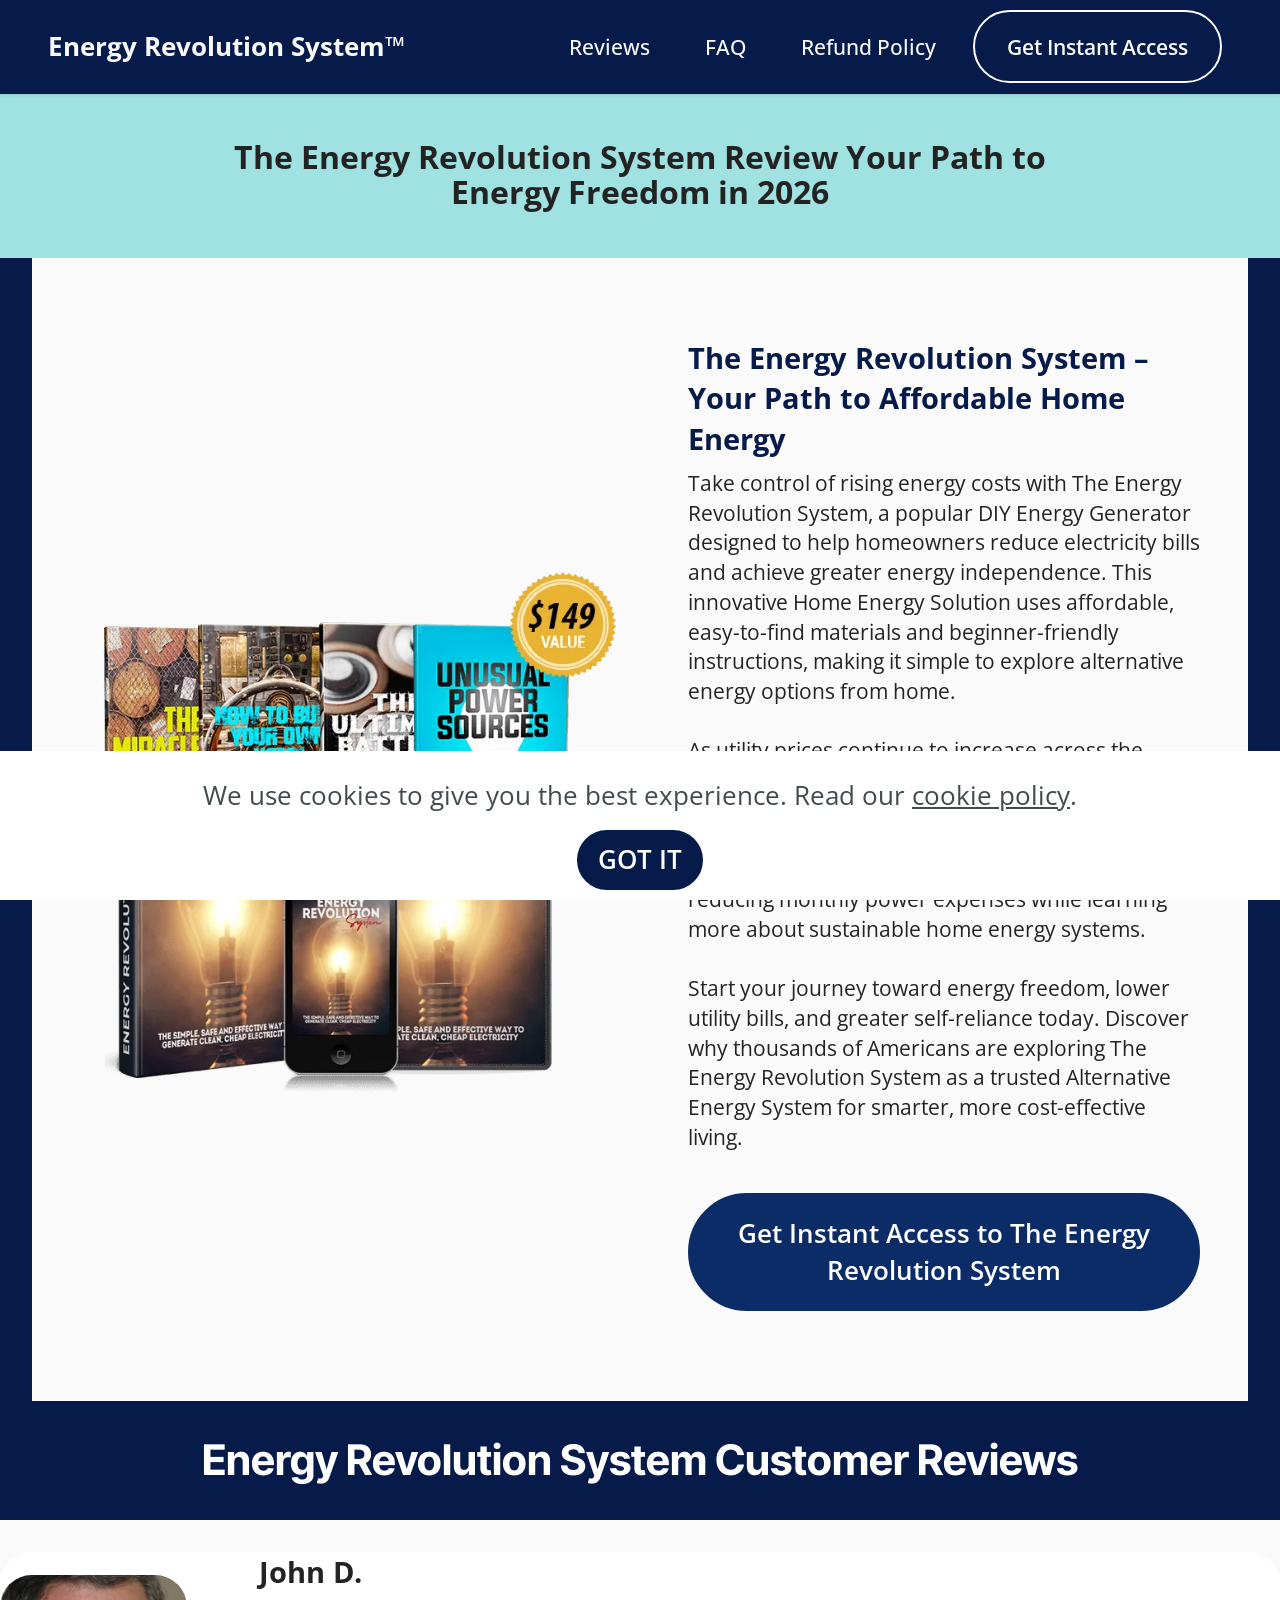
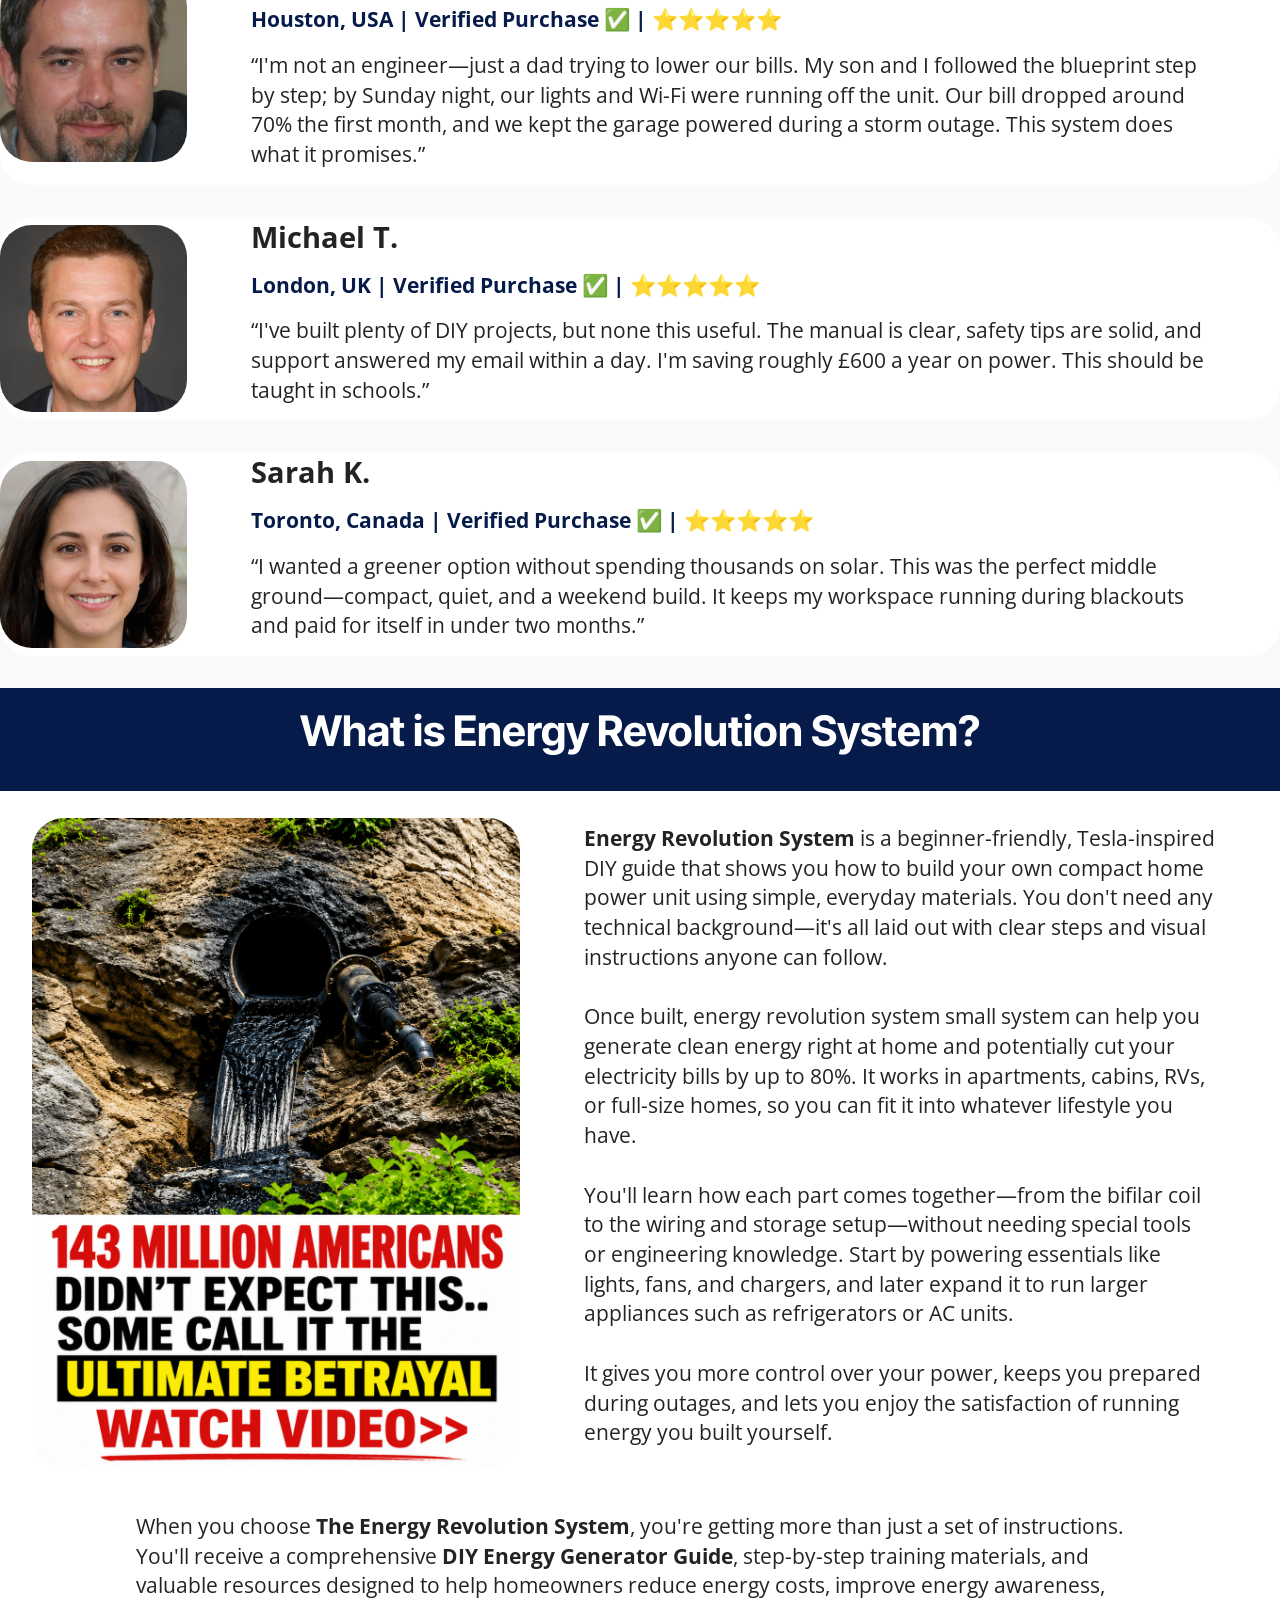
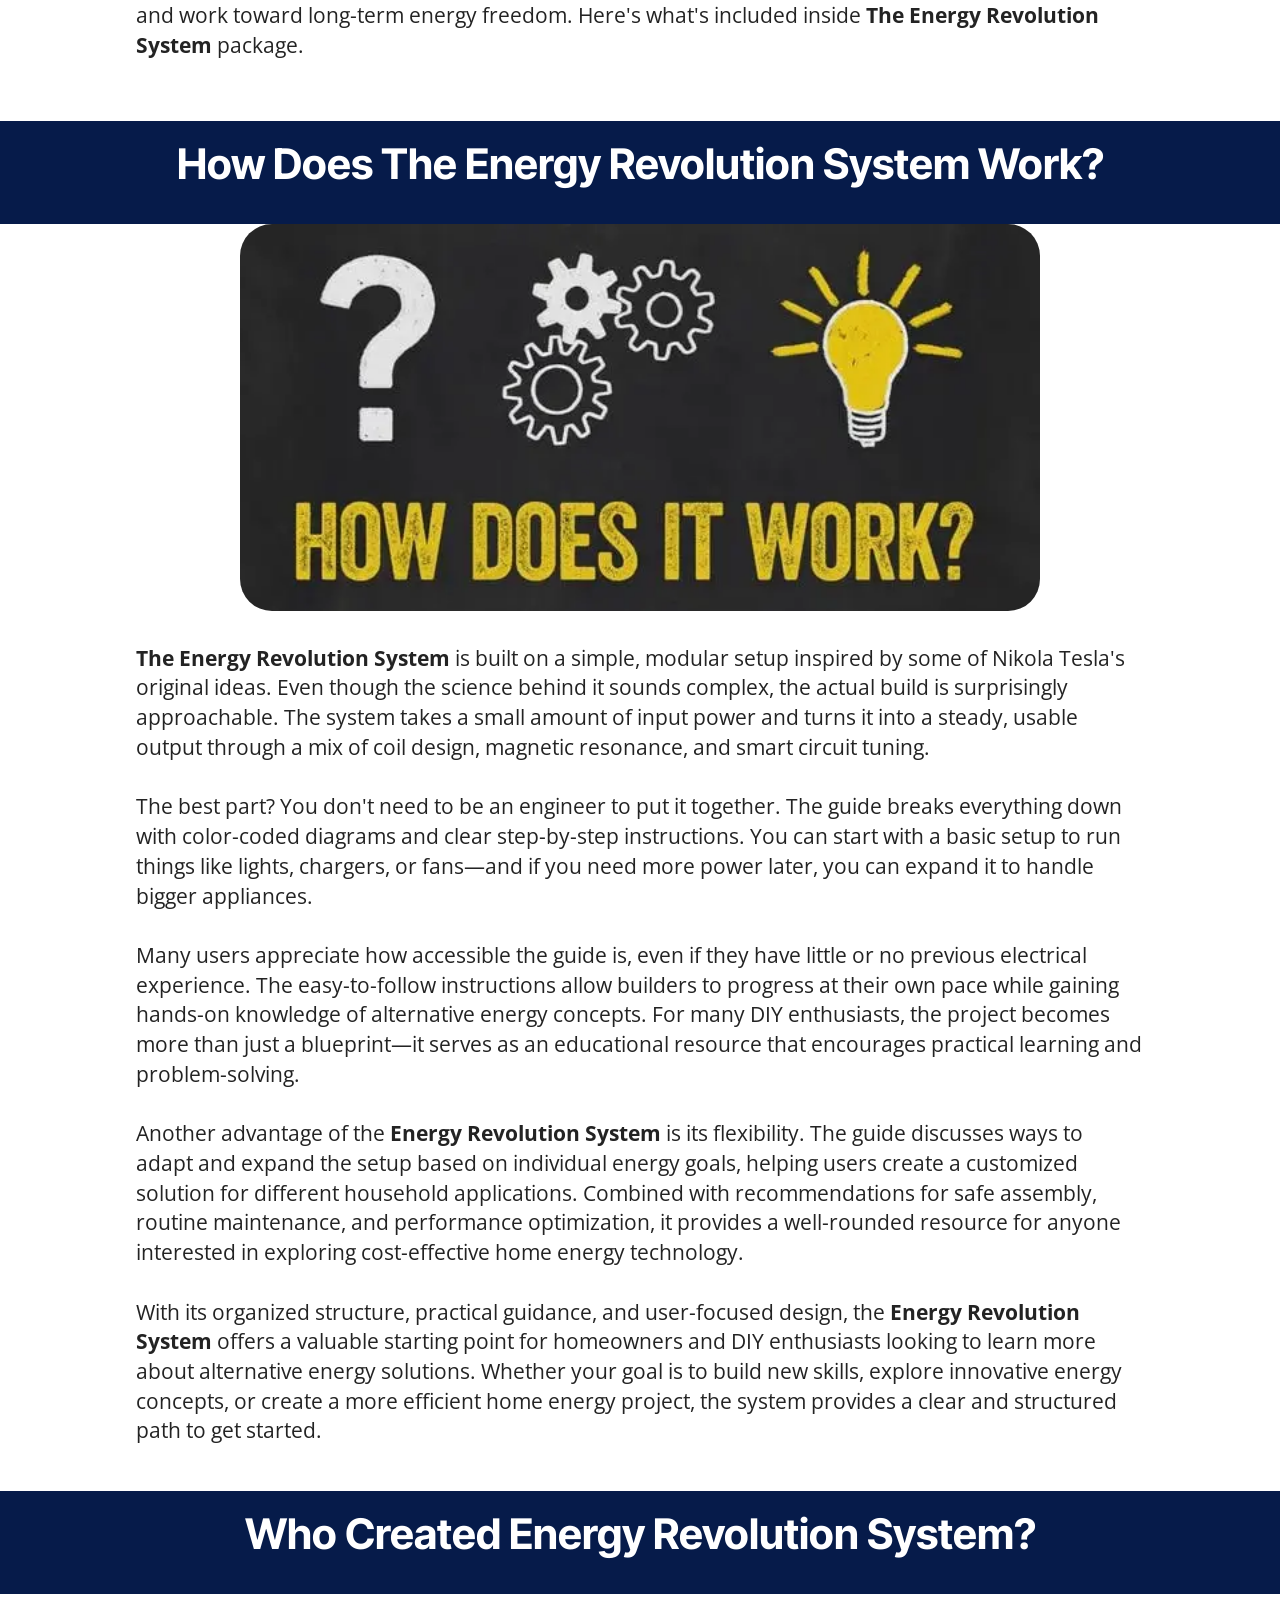
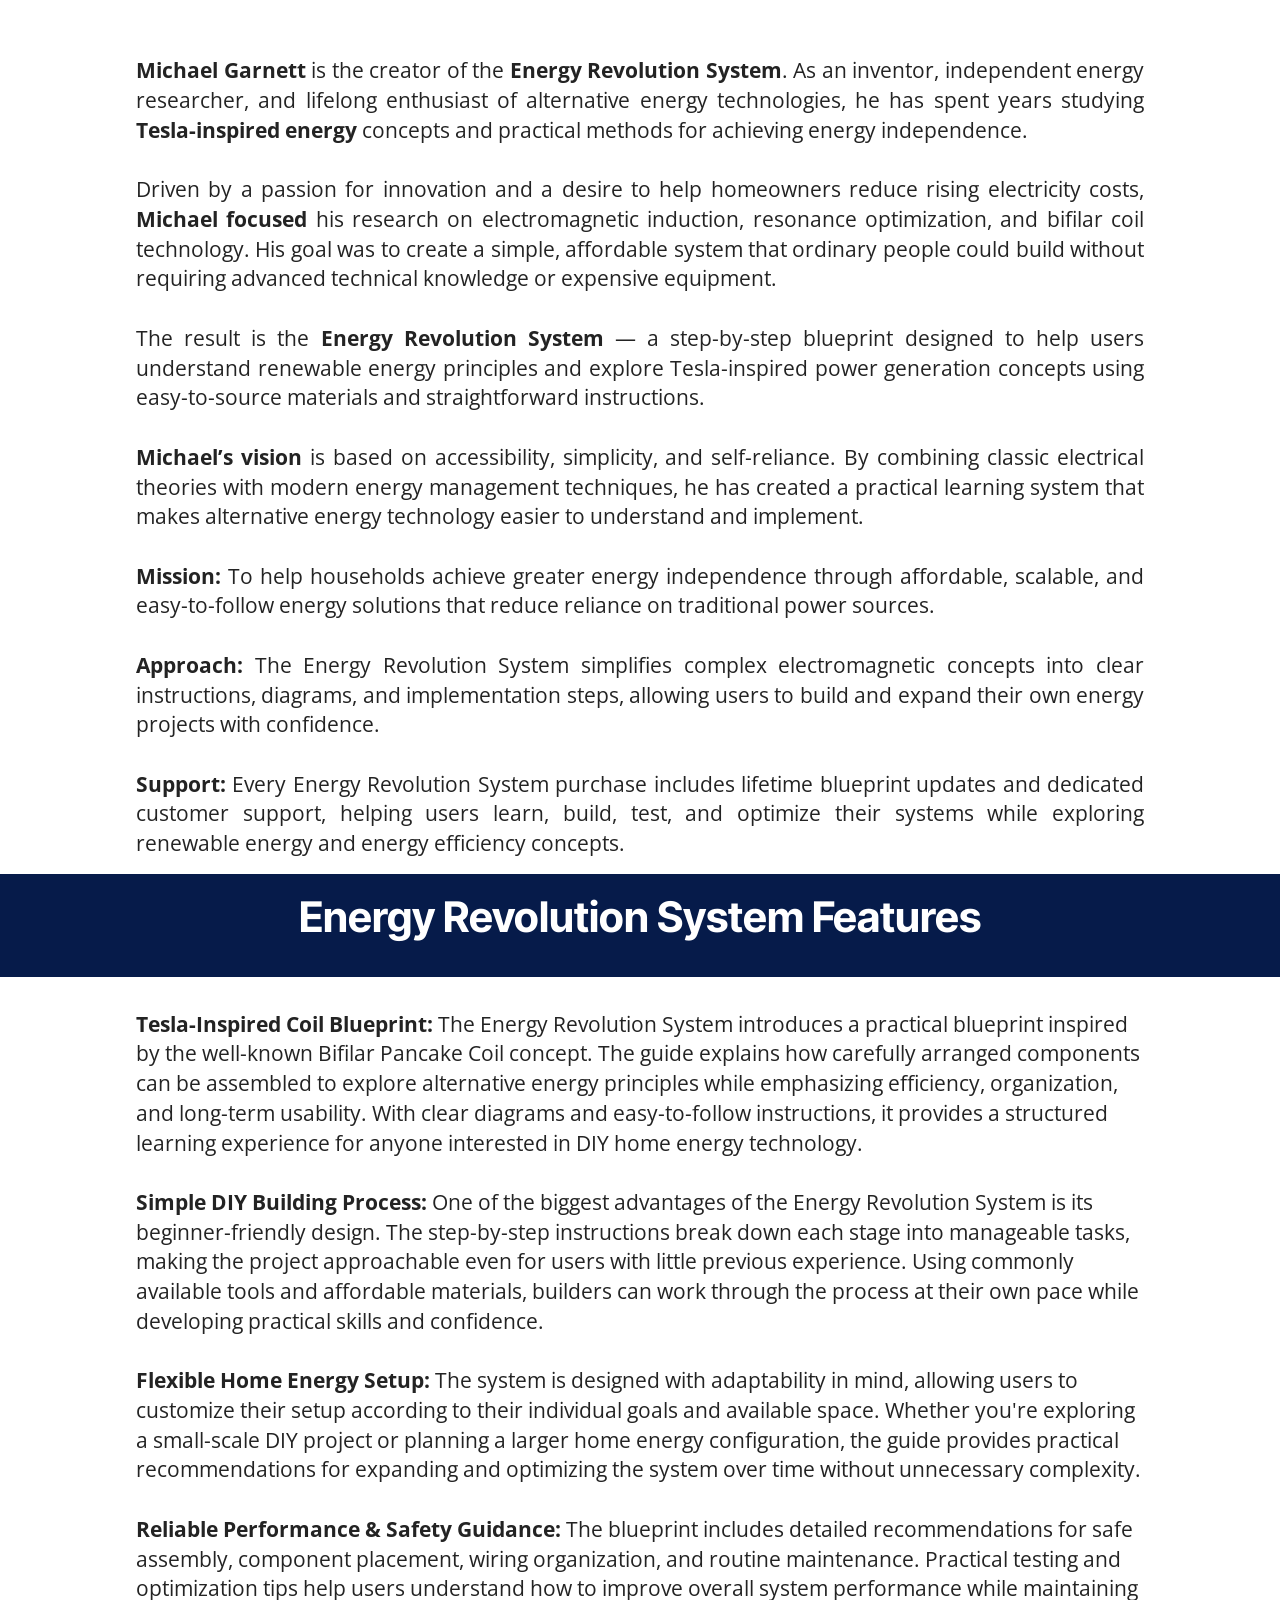
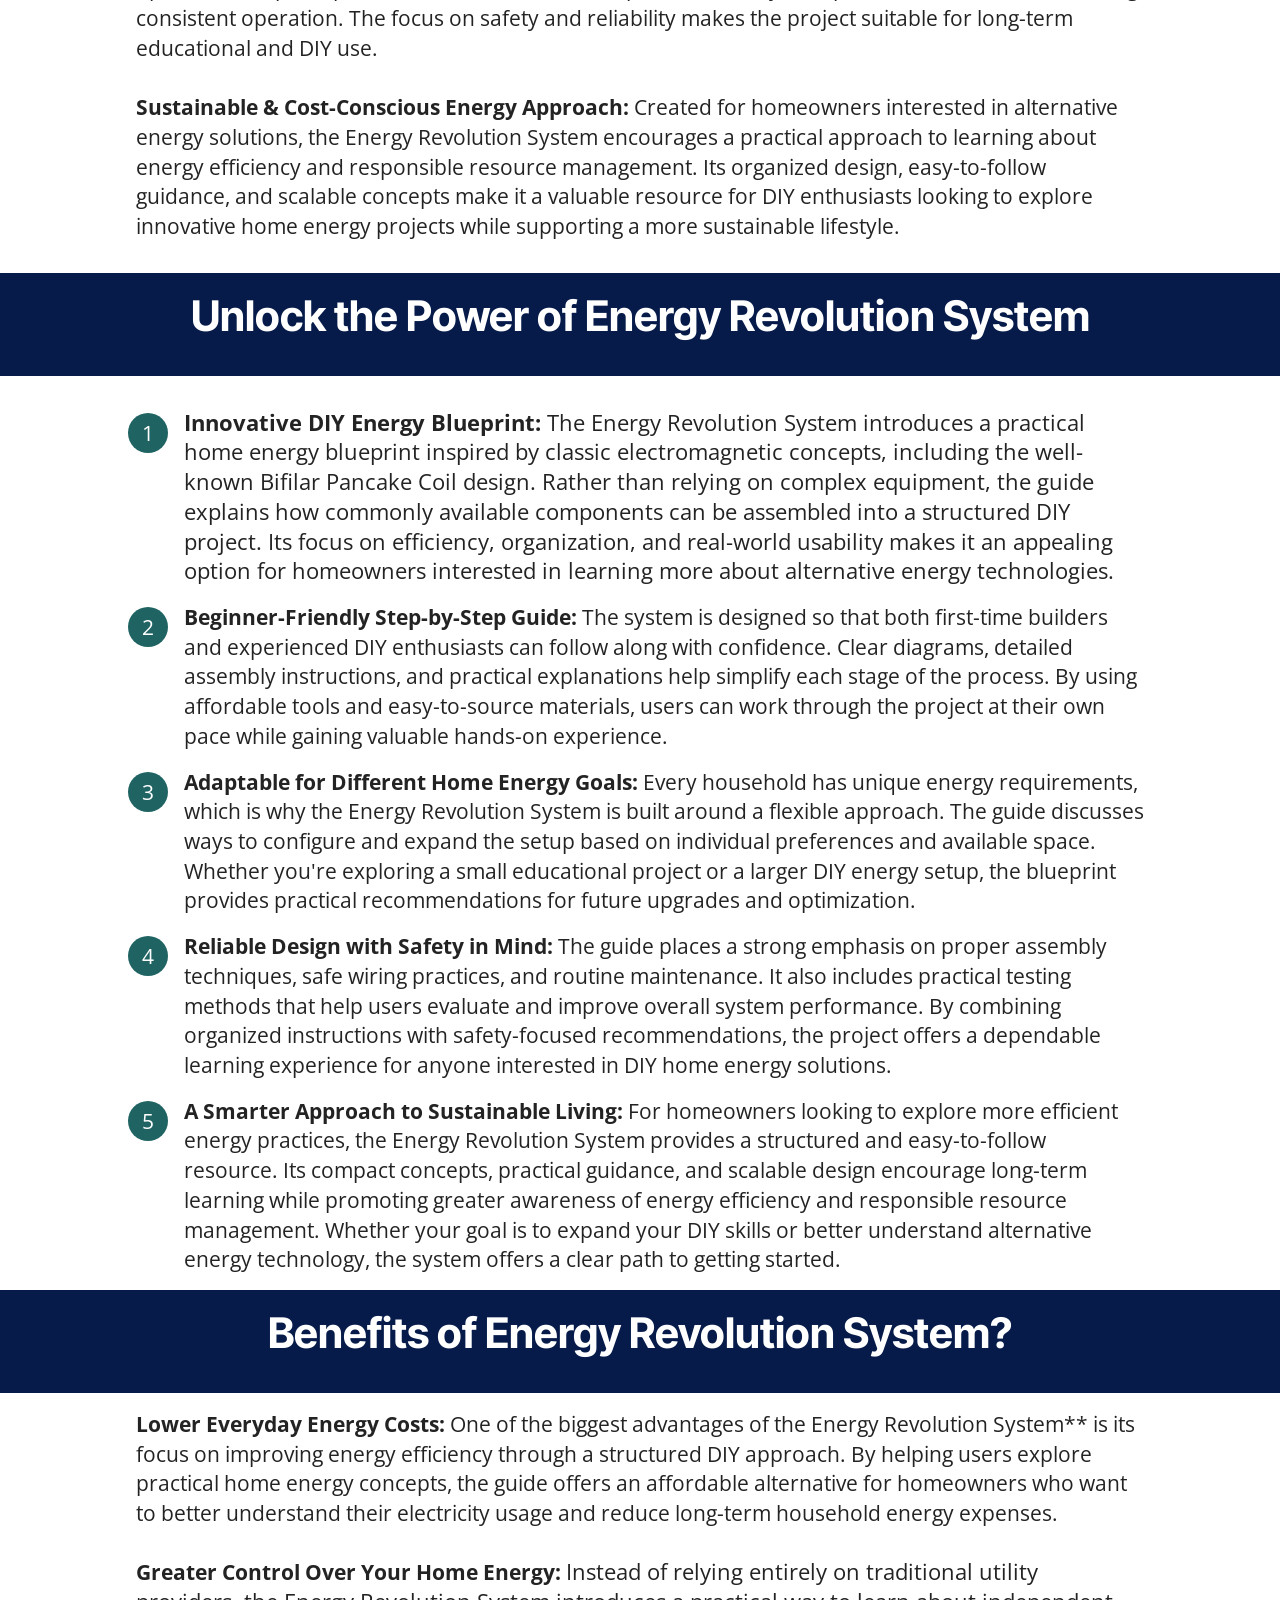
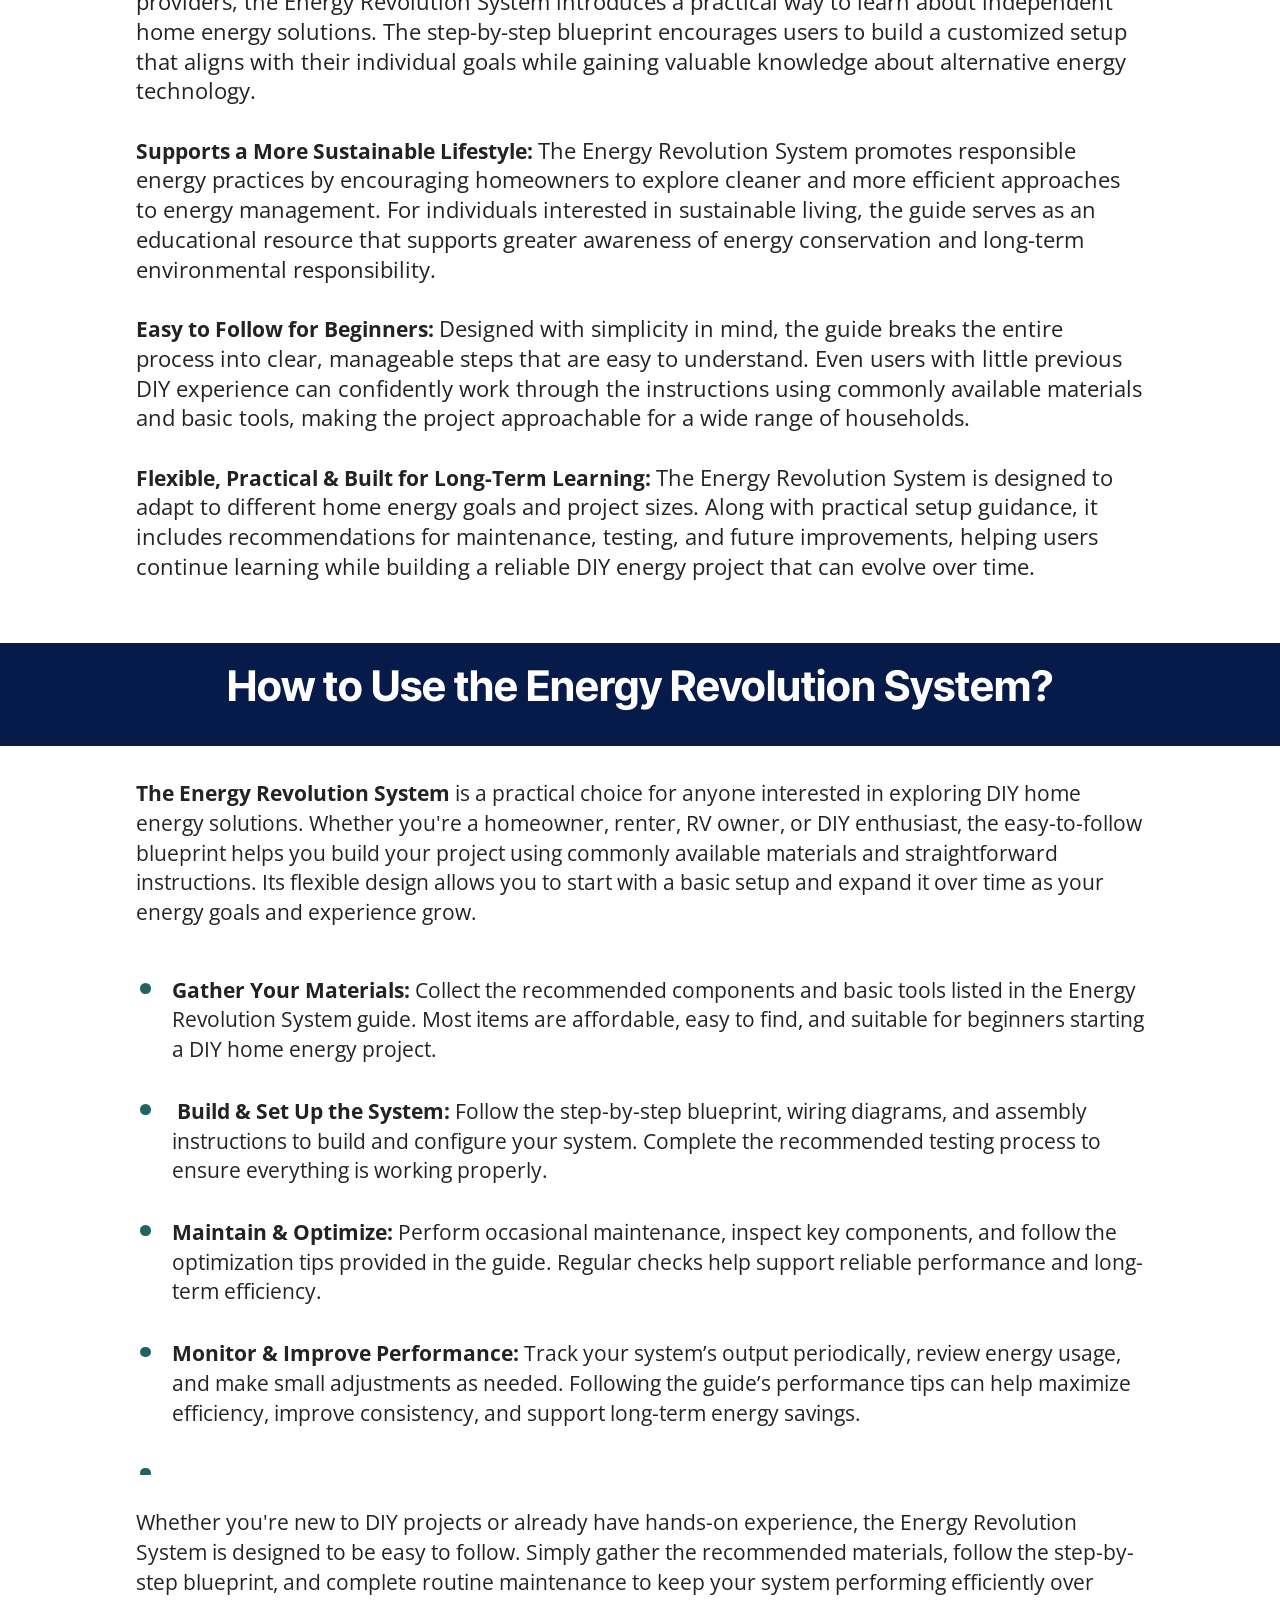
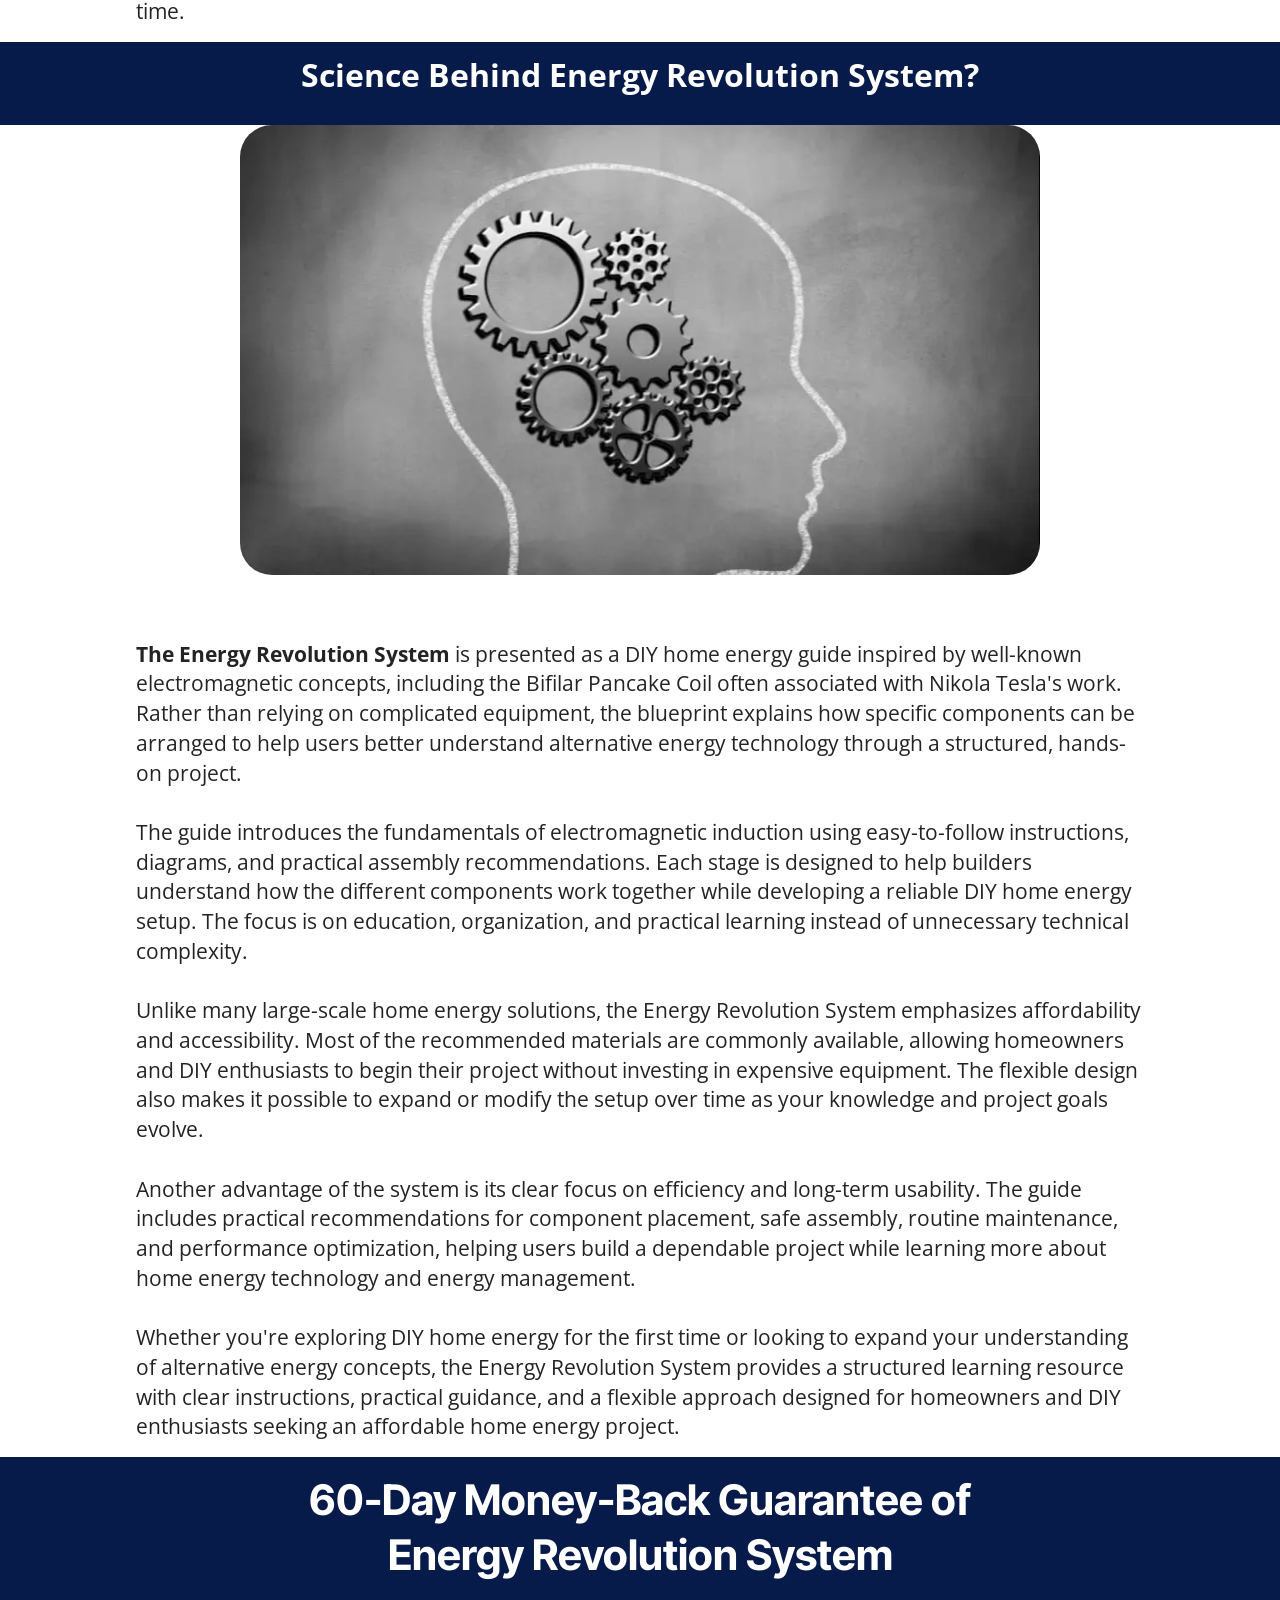
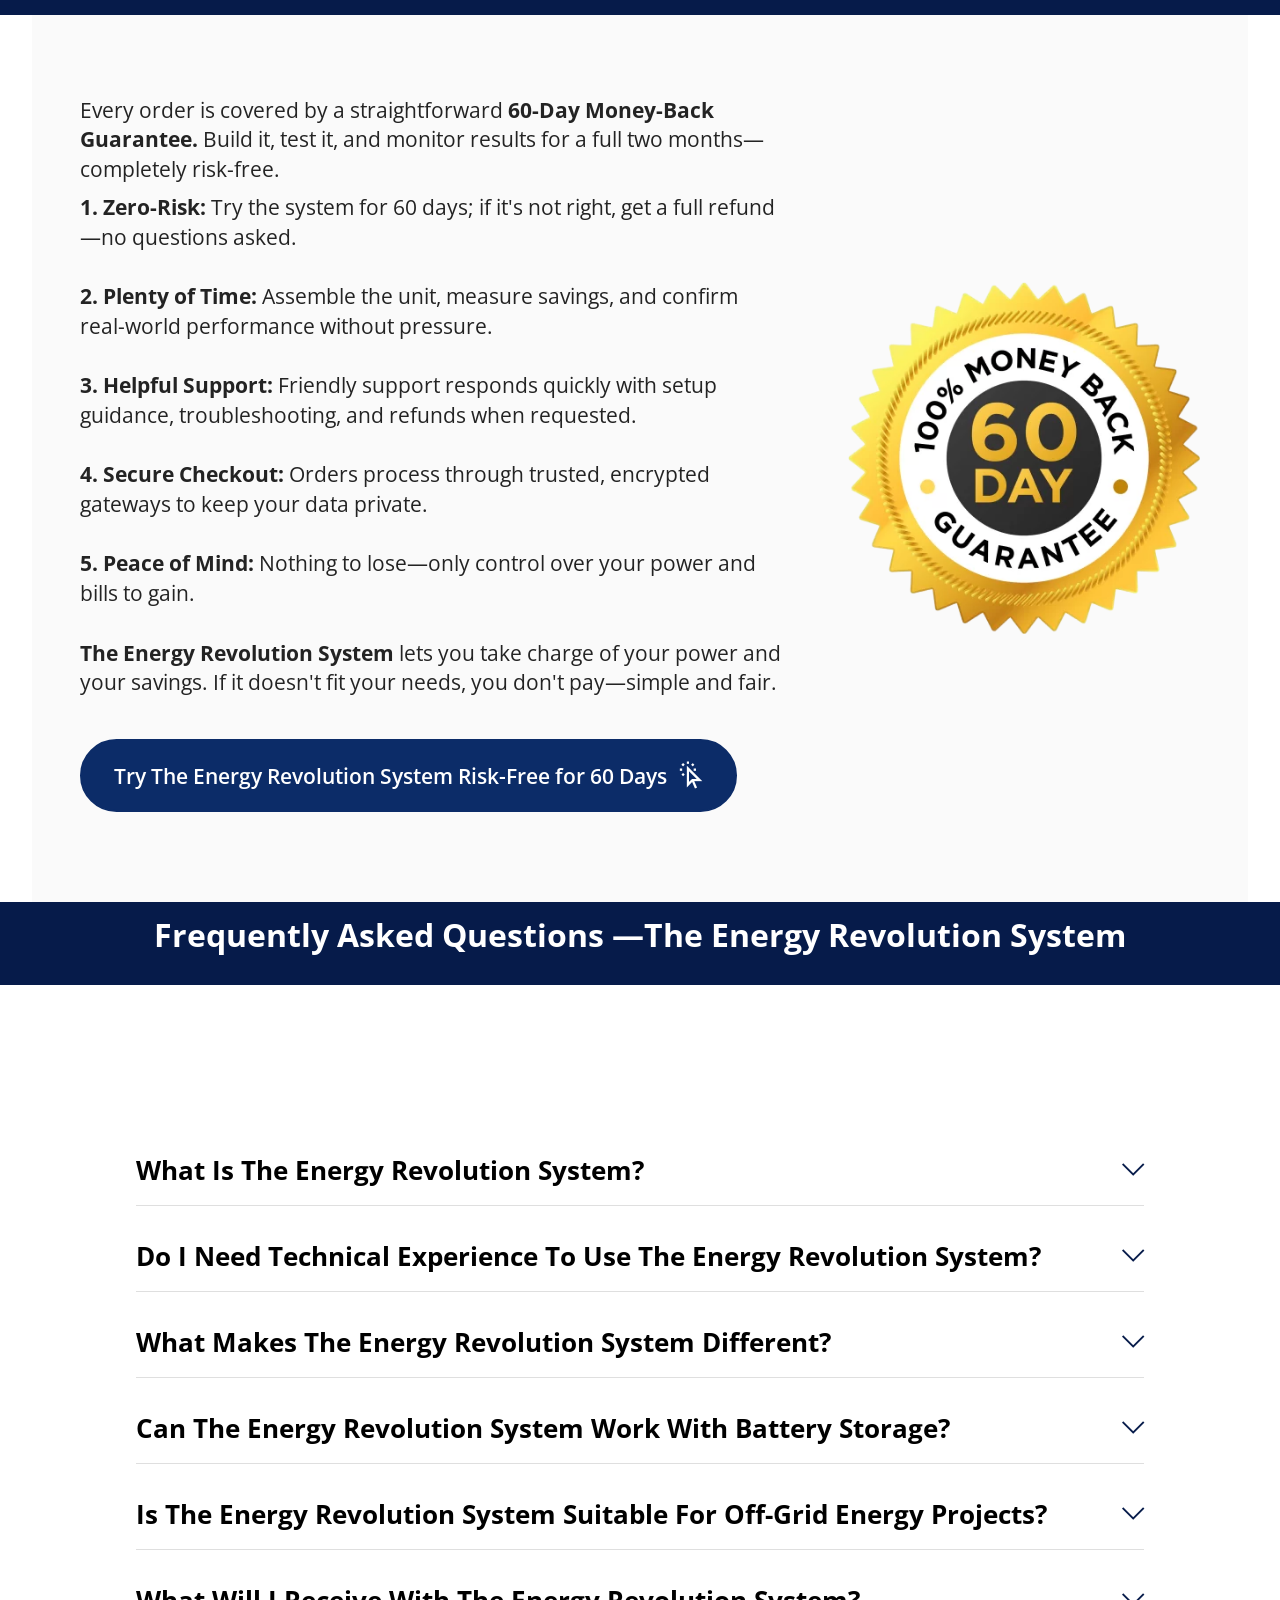
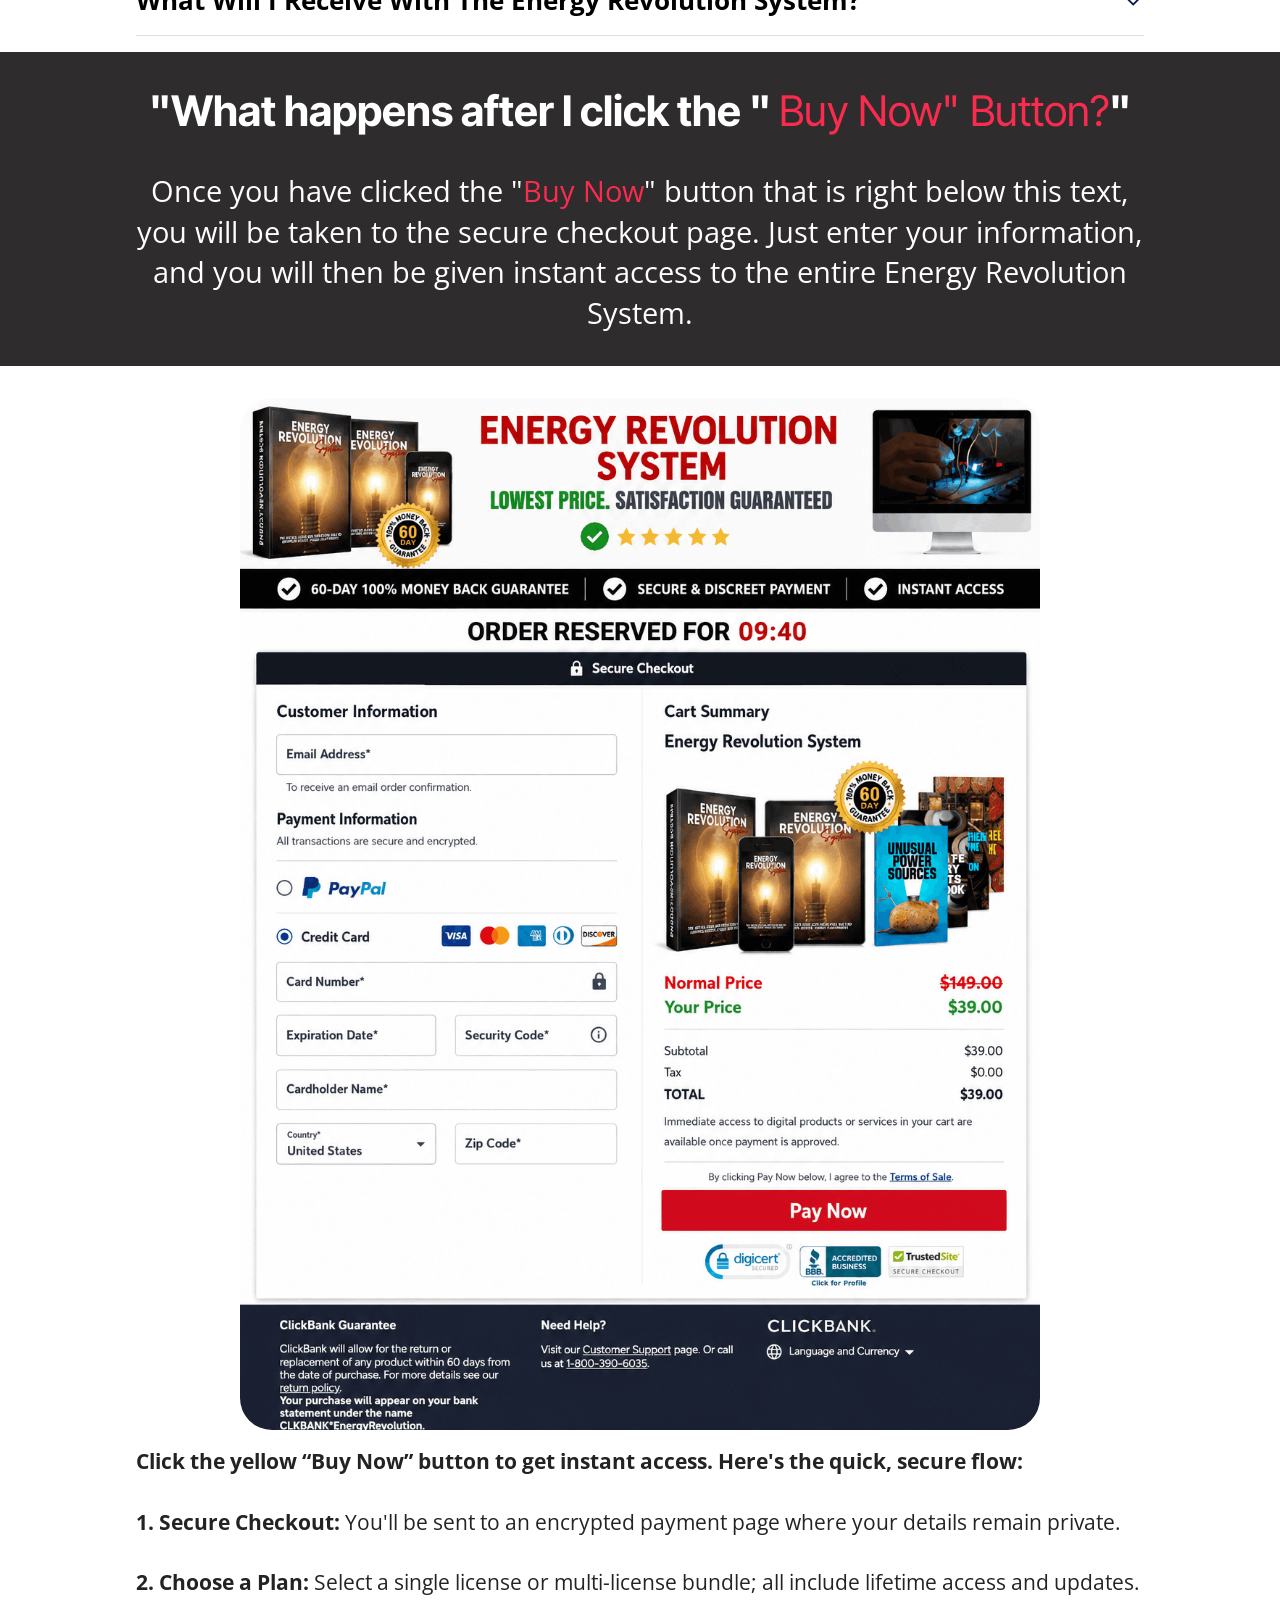
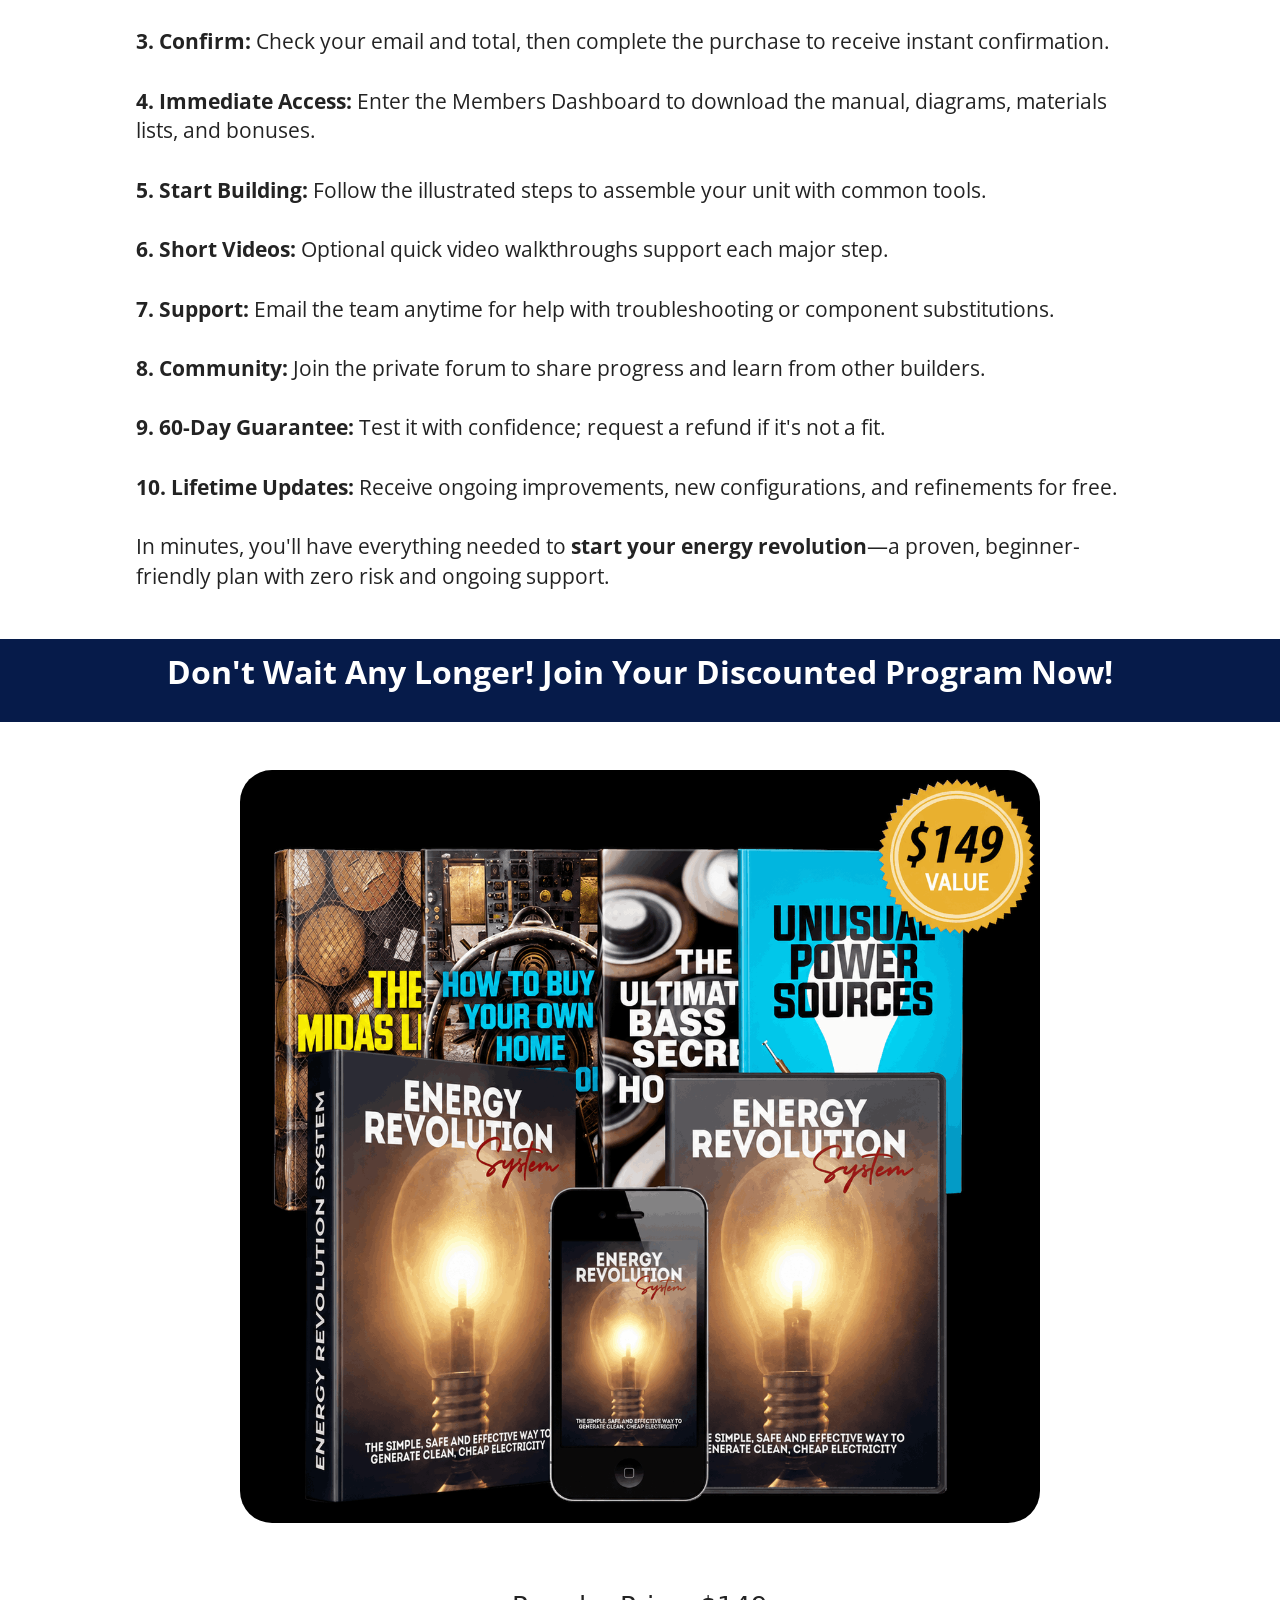
<file: index.html>
<!DOCTYPE html>
<html lang="en-US">
<head>
  <!-- Site made with Mobirise Website Builder v6.1.12, https://mobirise.com -->
  <meta charset="UTF-8">
<meta name="google-site-verification" content="evHpGRO_5-Rr2m8aJ5fKYaJkmT8LIC_WYubzLpJi1Sw" />
<meta http-equiv="content-language" content="en-US">
  <meta http-equiv="X-UA-Compatible" content="IE=edge">
  <meta name="generator" content="Mobirise v6.1.12, mobirise.com">
  <meta name="twitter:card" content="summary_large_image"/>
  <meta name="twitter:image:src" content="assets/images/index-meta.webp">
  <meta property="og:image" content="assets/images/index-meta.webp">
  <meta name="twitter:title" content="The Energy Revolution System Review 2026">
  <meta name="viewport" content="width=device-width, initial-scale=1, minimum-scale=1">
  <link rel="shortcut icon" href="assets/images/chatgpt20image20jun20192020262012-50-5020am-128x121.png" type="image/x-icon">
  <meta name="description" content="The Energy Revolution System Review 2026. Learn about pricing, bonuses, features, customer reviews, pros, cons, and whether it's worth buying today.">  
  <link rel="canonical" href="https://theenergyrevolutionssystem.com/">

  <title>The Energy Revolution System Review 2026</title>
  <link rel="stylesheet" href="assets/web/assets/mobirise-icons2/mobirise2.css">
  <link rel="stylesheet" href="assets/web/assets/mobirise-icons/mobirise-icons.css">
  <link rel="stylesheet" href="assets/bootstrap/css/bootstrap.min.css">
  <link rel="stylesheet" href="assets/web/assets/gdpr-plugin/gdpr-styles.css">
  <link rel="stylesheet" href="assets/animatecss/animate.css">
  <link rel="stylesheet" href="assets/dropdown/css/style.css">
  <link rel="stylesheet" href="assets/socicon/css/styles.css">
  <link rel="stylesheet" href="assets/theme/css/style.css">
  <link rel="preload" href="https://fonts.googleapis.com/css?family=Open+Sans:300,400,500,600,700,800,300i,400i,500i,600i,700i,800i&display=swap" as="style" onload="this.onload=null;this.rel='stylesheet'">
  <noscript><link rel="stylesheet" href="https://fonts.googleapis.com/css?family=Open+Sans:300,400,500,600,700,800,300i,400i,500i,600i,700i,800i&display=swap"></noscript>
  <link rel="preload" href="https://fonts.googleapis.com/css?family=Inter+Tight:100,200,300,400,500,600,700,800,900,100i,200i,300i,400i,500i,600i,700i,800i,900i&display=swap" as="style" onload="this.onload=null;this.rel='stylesheet'">
  <noscript><link rel="stylesheet" href="https://fonts.googleapis.com/css?family=Inter+Tight:100,200,300,400,500,600,700,800,900,100i,200i,300i,400i,500i,600i,700i,800i,900i&display=swap"></noscript>
  <link rel="preload" as="style" href="assets/mobirise/css/mbr-additional.css?v=vN9iXM"><link rel="stylesheet" href="assets/mobirise/css/mbr-additional.css?v=vN9iXM" type="text/css">

  
  
  
</head>
<body>

<!-- Analytics -->
<meta name="google-site-verification" content="evHpGRO_5-Rr2m8aJ5fKYaJkmT8LIC_WYubzLpJi1Sw" />
<!-- /Analytics -->


  
  <section data-bs-version="5.1" class="menu menu2 cid-tLclnOs7BI" once="menu" id="menu2-2">
    
    <nav class="navbar navbar-dropdown navbar-fixed-top navbar-expand-lg">
        <div class="container-fluid">
            <div class="navbar-brand">
                
                <span class="navbar-caption-wrap"><a class="navbar-caption text-white display-7" href="https://billionairebraiinwave.com/">Energy Revolution System™&nbsp;<br></a></span>
            </div>
            <button class="navbar-toggler" type="button" data-toggle="collapse" data-bs-toggle="collapse" data-target="#navbarSupportedContent" data-bs-target="#navbarSupportedContent" aria-controls="navbarNavAltMarkup" aria-expanded="false" aria-label="Toggle navigation">
                <div class="hamburger">
                    <span></span>
                    <span></span>
                    <span></span>
                    <span></span>
                </div>
            </button>
            <div class="collapse navbar-collapse" id="navbarSupportedContent">
                <ul class="navbar-nav nav-dropdown" data-app-modern-menu="true"><li class="nav-item"><a class="nav-link link text-white text-primary display-4" href="index.html#team2-2u">Reviews</a></li><li class="nav-item"><a class="nav-link link text-white text-primary show display-4" href="index.html#content17-d" aria-expanded="false">FAQ</a></li><li class="nav-item"><a class="nav-link link text-white display-4" href="index.html#features16-x">Refund Policy</a></li></ul>
                
                <div class="navbar-buttons mbr-section-btn"><a class="btn btn-white-outline display-4" href="https://c6327oj4ror03lbzubjh4mfn64.hop.clickbank.net" target="_blank">Get Instant Access</a></div>
            </div>
        </div>
    </nav>
</section>

<section data-bs-version="5.1" class="content4 cid-tLclvjp4zp" id="content4-3">
    

    
    
    <div class="container">
        <div class="row justify-content-center">
            <div class="title col-md-12 col-lg-9">
                <h1 class="mbr-section-title mbr-fonts-style align-center mb-4 display-1"><strong>The Energy Revolution System Review&nbsp;</strong><strong>Your Path to Energy Freedom in 2026</strong></h1>
                
                
            </div>
        </div>
    </div>
</section>

<section data-bs-version="5.1" class="features17 cid-tLcpgbq2pq" id="features17-4">
    

    
    
    <div class="container-fluid">
        <div class="content-wrapper">
            <div class="row align-items-center">
                <div class="col-12 col-lg-6">
                    <div class="image-wrapper">
                        <a href="https://c6327oj4ror03lbzubjh4mfn64.hop.clickbank.net" target="_blank"><img src="assets/images/ers-cover-bundle-1.webp" alt="The Energy Revolution System Official Cover"></a>
                    </div>
                </div>
                <div class="col-12 col-lg">
                    <div class="text-wrapper">
                        <h2 class="card-title mbr-fonts-style display-5"><strong>The Energy Revolution System – </strong><br><strong>Your Path to Affordable Home Energy</strong></h2>
                        <p class="mbr-text mbr-fonts-style mb-4 display-4">Take control of rising energy costs with The Energy Revolution System, a popular DIY Energy Generator designed to help homeowners reduce electricity bills and achieve greater energy independence. This innovative Home Energy Solution uses affordable, easy-to-find materials and beginner-friendly instructions, making it simple to explore alternative energy options from home.<br><br>As utility prices continue to increase across the United States, more families are searching for ways to lower energy costs and gain energy freedom. The Energy Revolution System offers a practical Renewable Energy Solution for anyone interested in reducing monthly power expenses while learning more about sustainable home energy systems.<br><br>Start your journey toward energy freedom, lower utility bills, and greater self-reliance today. Discover why thousands of Americans are exploring The Energy Revolution System as a trusted Alternative Energy System for smarter, more cost-effective living.<br></p>
                        <div class="mbr-section-btn mt-3"><a class="btn btn-warning display-7" href="https://c6327oj4ror03lbzubjh4mfn64.hop.clickbank.net" target="_blank">Get Instant Access to The Energy Revolution System</a></div>
                    </div>
                </div>
            </div>
        </div>
    </div>
</section>

<section data-bs-version="5.1" class="content4 cid-tLcvjnZQTe" id="content4-5">
    

    
    
    <div class="container">
        <div class="row justify-content-center">
            <div class="title col-md-12 col-lg-12">
                <h2 class="mbr-section-title mbr-fonts-style align-center mb-4 display-2"><strong>Energy Revolution System Customer Reviews</strong></h2>
                
                
            </div>
        </div>
    </div>
</section>

<section data-bs-version="5.1" class="team2 cid-vmVwDo9Q8k" xmlns="http://www.w3.org/1999/html" id="team2-2u">
    

    
    
    <div>
        <div class="item features-image active">
            <div class="item-wrapper">
                <div class="row align-items-center">
                    <div class="col-12 col-md-2">
                        <div class="image-wrapper">
                            <a href="https://c6327oj4ror03lbzubjh4mfn64.hop.clickbank.net" target="_blank"><img src="assets/images/energy-revolution-system-review-4.webp" alt="John D. verified customer profile photo"></a>
                        </div>
                    </div>
                    <div class="col-12 col-md">
                        <div class="card-box">
                            <h2 class="card-title mbr-fonts-style m-0 mb-3 display-5"><strong>&nbsp;John D.</strong></h2>
                            <h3 class="card-subtitle mbr-fonts-style mb-3 display-4"><strong>Houston, USA | Verified Purchase ✅ | ⭐⭐⭐⭐⭐</strong></h3>
                            <p class="mbr-text mbr-fonts-style display-4">
                                “I'm not an engineer—just a dad trying to lower our bills. My son and I followed the blueprint step by step; by Sunday night, our lights and Wi-Fi were running off the unit. Our bill dropped around 70% the first month, and we kept the garage powered during a storm outage. This system does what it promises.”
                            </p>
                            
                        </div>
                    </div>
                </div>
            </div>
        </div>
        
        <div class="item features-image">
            <div class="item-wrapper">
                <div class="row align-items-center">
                    <div class="col-12 col-md-2">
                        <div class="image-wrapper">
                            <a href="https://c6327oj4ror03lbzubjh4mfn64.hop.clickbank.net"><img src="assets/images/energy-revolution-system-review-3.webp" alt="Michael T. customer testimonial profile image" data-slide-to="1" data-bs-slide-to="1"></a>
                        </div>
                    </div>
                    <div class="col-12 col-md">
                        <div class="card-box">
                            <h2 class="card-title mbr-fonts-style m-0 mb-3 display-5"><strong>Michael T.</strong></h2>
                            <h3 class="card-subtitle mbr-fonts-style mb-3 display-4"><strong>London, UK | Verified Purchase ✅ | ⭐⭐⭐⭐⭐</strong></h3>
                            <p class="mbr-text mbr-fonts-style display-4">“I've built plenty of DIY projects, but none this useful. The manual is clear, safety tips are solid, and support answered my email within a day. I'm saving roughly £600 a year on power. This should be taught in schools.”<br></p>
                            
                        </div>
                    </div>
                </div>
            </div>
        </div><div class="item features-image">
            <div class="item-wrapper">
                <div class="row align-items-center">
                    <div class="col-12 col-md-2">
                        <div class="image-wrapper">
                            <a href="https://c6327oj4ror03lbzubjh4mfn64.hop.clickbank.net" target="_blank"><img src="assets/images/energy-revolution-system-review-2.webp" alt="Sarah K. customer testimonial profile image" data-slide-to="2" data-bs-slide-to="2"></a>
                        </div>
                    </div>
                    <div class="col-12 col-md">
                        <div class="card-box">
                            <h2 class="card-title mbr-fonts-style m-0 mb-3 display-5"><strong>Sarah K.</strong></h2>
                            <h3 class="card-subtitle mbr-fonts-style mb-3 display-4"><strong>Toronto, Canada | Verified Purchase ✅ | ⭐⭐⭐⭐⭐</strong></h3>
                            <p class="mbr-text mbr-fonts-style display-4">
                                “I wanted a greener option without spending thousands on solar. This was the perfect middle ground—compact, quiet, and a weekend build. It keeps my workspace running during blackouts and paid for itself in under two months.”
                            </p>
                            
                        </div>
                    </div>
                </div>
            </div>
        </div>
    </div>
</section>

<section data-bs-version="5.1" class="content4 cid-tLcytCP5Mp" id="content4-7">
    

    
    
    <div class="container-fluid">
        <div class="row justify-content-center">
            <div class="title col-md-12 col-lg-10">
                <h2 class="mbr-section-title mbr-fonts-style align-center mb-4 display-2"><strong>What is Energy Revolution System?</strong></h2>
                
                
            </div>
        </div>
    </div>
</section>

<section data-bs-version="5.1" class="image1 cid-tLcyX7bSsD" id="image1-8">
    

    
    

    <div class="container">
        <div class="row align-items-center">
            <div class="col-12 col-lg-5">
                <div class="image-wrapper">
                    <a href="https://c6327oj4ror03lbzubjh4mfn64.hop.clickbank.net" target="_blank"><img src="assets/images/chatgpt20image20jun20192020262001-39-0320am-1036x1381.webp" alt="Illustration of a large drainage pipe releasing dark water with bold promotional text claiming that 143 million Americans didn't expect an alleged event and encouraging viewers to watch a video."></a>
                    
                </div>
            </div>
            <div class="col-12 col-lg">
                <div class="text-wrapper">
                    
                    <p class="mbr-text mbr-fonts-style display-4"><strong>Energy Revolution System</strong> is a beginner-friendly, Tesla-inspired DIY guide that shows you how to build your own compact home power unit using simple, everyday materials. You don't need any technical background—it's all laid out with clear steps and visual instructions anyone can follow.
<br>
<br>Once built, energy revolution system small system can help you generate clean energy right at home and potentially cut your electricity bills by up to 80%. It works in apartments, cabins, RVs, or full-size homes, so you can fit it into whatever lifestyle you have.
<br>
<br>You'll learn how each part comes together—from the bifilar coil to the wiring and storage setup—without needing special tools or engineering knowledge. Start by powering essentials like lights, fans, and chargers, and later expand it to run larger appliances such as refrigerators or AC units.
<br>
<br>It gives you more control over your power, keeps you prepared during outages, and lets you enjoy the satisfaction of running energy you built yourself.</p>
                </div>
            </div>
        </div>
    </div>
</section>

<section data-bs-version="5.1" class="content4 cid-tLcBqcS2S9" id="content4-a">
    

    
    
    <div class="container-fluid">
        <div class="row justify-content-center">
            <div class="title col-md-12 col-lg-10">
                
                <h4 class="mbr-section-subtitle align-center mbr-fonts-style mb-4 display-4"><div>When you choose <strong>The Energy Revolution System</strong>, you're getting more than just a set of instructions. You'll receive a comprehensive <strong>DIY Energy Generator Guide</strong>, step-by-step training materials, and valuable resources designed to help homeowners reduce energy costs, improve energy awareness, and work toward long-term energy freedom. Here's what's included inside <strong>The Energy Revolution System</strong> package.
</div><div><br></div><div>
</div><div>
</div><div>
</div><div>
</div><div>
</div><div>
</div><div>
</div><div>
</div><div>
</div><div>
</div><div>
</div><div>
</div><div>
</div><div>
</div><div>
</div><div>
</div><div>
</div><div>
</div><div>
</div></h4>
                
            </div>
        </div>
    </div>
</section>

<section data-bs-version="5.1" class="content4 cid-tLcAsozquJ" id="content4-9">
    

    
    
    <div class="container-fluid">
        <div class="row justify-content-center">
            <div class="title col-md-12 col-lg-12">
                <h2 class="mbr-section-title mbr-fonts-style align-center mb-4 display-2"><strong>How Does The Energy Revolution System Work?</strong></h2>
                
                
            </div>
        </div>
    </div>
</section>

<section data-bs-version="5.1" class="header16 cid-vpgFloxBsc" id="header16-3a">
  

  
  

  <div class="text-center container">
    <div class="row justify-content-center mb-4">
      <div class="col-12 col-lg-8">
        <div class="image-wrap">
          <a href="https://c6327oj4ror03lbzubjh4mfn64.hop.clickbank.net" target="_blank"><img src="assets/images/how-does-energy-revolution-system-work-1.webp" alt="How the Energy Revolution System Works"></a>
        </div>
      </div>
    </div>
    <div class="row justify-content-center">
      <div class="col-md-12 content-head">
        
        
        
      </div>
    </div>
  </div>
</section>

<section data-bs-version="5.1" class="content5 cid-vnLNlmdMNb" id="content5-34">
    
    <div class="container-fluid">
        <div class="row justify-content-center">
            <div class="col-md-12 col-lg-10">
                
                
                <p class="mbr-text mbr-fonts-style display-4"><strong>The Energy Revolution System</strong> is built on a simple, modular setup inspired by some of Nikola Tesla's original ideas. Even though the science behind it sounds complex, the actual build is surprisingly approachable. The system takes a small amount of input power and turns it into a steady, usable output through a mix of coil design, magnetic resonance, and smart circuit tuning.
<br>
<br>The best part? You don't need to be an engineer to put it together. The guide breaks everything down with color-coded diagrams and clear step-by-step instructions. You can start with a basic setup to run things like lights, chargers, or fans—and if you need more power later, you can expand it to handle bigger appliances.<br>
<br>Many users appreciate how accessible the guide is, even if they have little or no previous electrical experience. The easy-to-follow instructions allow builders to progress at their own pace while gaining hands-on knowledge of alternative energy concepts. For many DIY enthusiasts, the project becomes more than just a blueprint—it serves as an educational resource that encourages practical learning and problem-solving.
<br>
<br>Another advantage of the <strong>Energy Revolution System</strong> is its flexibility. The guide discusses ways to adapt and expand the setup based on individual energy goals, helping users create a customized solution for different household applications. Combined with recommendations for safe assembly, routine maintenance, and performance optimization, it provides a well-rounded resource for anyone interested in exploring cost-effective home energy technology.
<br>
<br>With its organized structure, practical guidance, and user-focused design, the <strong>Energy Revolution System</strong> offers a valuable starting point for homeowners and DIY enthusiasts looking to learn more about alternative energy solutions. Whether your goal is to build new skills, explore innovative energy concepts, or create a more efficient home energy project, the system provides a clear and structured path to get started.&nbsp;<br><br></p>
            </div>
        </div>
    </div>
</section>

<section data-bs-version="5.1" class="content4 cid-u7aBudZQGD" id="content4-1x">
    

    
    
    <div class="container-fluid">
        <div class="row justify-content-center">
            <div class="title col-md-12 col-lg-10">
                <h2 class="mbr-section-title mbr-fonts-style align-center mb-4 display-2"><strong>Who Created Energy Revolution System?</strong></h2>
                
                
            </div>
        </div>
    </div>
</section>

<section data-bs-version="5.1" class="content5 cid-uOSh6qJ8UO" id="content5-2h">
    
    <div class="container-fluid">
        <div class="row justify-content-center">
            <div class="col-md-12 col-lg-10">
                
                
                <p class="mbr-text mbr-fonts-style display-4"><br><strong>Michael Garnett</strong> is the creator of the <strong>Energy Revolution System</strong>. As an inventor, independent energy researcher, and lifelong enthusiast of alternative energy technologies, he has spent years studying <strong>Tesla-inspired energy</strong> concepts and practical methods for achieving energy independence.<br><br>Driven by a passion for innovation and a desire to help homeowners reduce rising electricity costs, <strong>Michael focused</strong> his research on electromagnetic induction, resonance optimization, and bifilar coil technology. His goal was to create a simple, affordable system that ordinary people could build without requiring advanced technical knowledge or expensive equipment.<br><br>The result is the <strong>Energy Revolution System</strong> — a step-by-step blueprint designed to help users understand renewable energy principles and explore Tesla-inspired power generation concepts using easy-to-source materials and straightforward instructions.<br><br><strong>Michael’s vision</strong> is based on accessibility, simplicity, and self-reliance. By combining classic electrical theories with modern energy management techniques, he has created a practical learning system that makes alternative energy technology easier to understand and implement.<br><br><strong>Mission:&nbsp;</strong>To help households achieve greater energy independence through affordable, scalable, and easy-to-follow energy solutions that reduce reliance on traditional power sources.<br><br><strong>Approach:&nbsp;</strong>The Energy Revolution System simplifies complex electromagnetic concepts into clear instructions, diagrams, and implementation steps, allowing users to build and expand their own energy projects with confidence.<br><br><strong>Support:&nbsp;</strong>Every Energy Revolution System purchase includes lifetime blueprint updates and dedicated customer support, helping users learn, build, test, and optimize their systems while exploring renewable energy and energy efficiency concepts.</p>
            </div>
        </div>
    </div>
</section>

<section data-bs-version="5.1" class="content4 cid-uOSeTPVp0h" id="content4-2d">
    

    
    
    <div class="container-fluid">
        <div class="row justify-content-center">
            <div class="title col-md-12 col-lg-12">
                <h2 class="mbr-section-title mbr-fonts-style align-center mb-4 display-2"><strong>Energy Revolution System Features</strong></h2>
                
                
            </div>
        </div>
    </div>
</section>

<section data-bs-version="5.1" class="content5 cid-u7aytXytgD" id="content5-1w">
    
    <div class="container-fluid">
        <div class="row justify-content-center">
            <div class="col-md-12 col-lg-10">
                
                
                <p class="mbr-text mbr-fonts-style display-4"><strong>Tesla-Inspired Coil Blueprint:</strong> The Energy Revolution System introduces a practical blueprint inspired by the well-known Bifilar Pancake Coil concept. The guide explains how carefully arranged components can be assembled to explore alternative energy principles while emphasizing efficiency, organization, and long-term usability. With clear diagrams and easy-to-follow instructions, it provides a structured learning experience for anyone interested in DIY home energy technology.
<br>
<br><strong>Simple DIY Building Process:</strong> One of the biggest advantages of the Energy Revolution System is its beginner-friendly design. The step-by-step instructions break down each stage into manageable tasks, making the project approachable even for users with little previous experience. Using commonly available tools and affordable materials, builders can work through the process at their own pace while developing practical skills and confidence.
<br>
<br><strong>Flexible Home Energy Setup:</strong> The system is designed with adaptability in mind, allowing users to customize their setup according to their individual goals and available space. Whether you're exploring a small-scale DIY project or planning a larger home energy configuration, the guide provides practical recommendations for expanding and optimizing the system over time without unnecessary complexity.
<br>
<br><strong>Reliable Performance &amp; Safety Guidance:</strong> The blueprint includes detailed recommendations for safe assembly, component placement, wiring organization, and routine maintenance. Practical testing and optimization tips help users understand how to improve overall system performance while maintaining consistent operation. The focus on safety and reliability makes the project suitable for long-term educational and DIY use.
<br>
<br><strong>Sustainable &amp; Cost-Conscious Energy Approach:</strong> Created for homeowners interested in alternative energy solutions, the Energy Revolution System encourages a practical approach to learning about energy efficiency and responsible resource management. Its organized design, easy-to-follow guidance, and scalable concepts make it a valuable resource for DIY enthusiasts looking to explore innovative home energy projects while supporting a more sustainable lifestyle.&nbsp;<br></p>
            </div>
        </div>
    </div>
</section>

<section data-bs-version="5.1" class="content4 cid-uOSh5Kqgvv" id="content4-2g">
    

    
    
    <div class="container-fluid">
        <div class="row justify-content-center">
            <div class="title col-md-12 col-lg-10">
                <h2 class="mbr-section-title mbr-fonts-style align-center mb-4 display-2"><strong>Unlock the Power of Energy Revolution System</strong></h2>
                
                
            </div>
        </div>
    </div>
</section>

<section data-bs-version="5.1" class="content9 cid-tLFwxJxZ7k" id="content9-p">
    

    <div class="container-fluid">
        <div class="row justify-content-center">
            <div class="counter-container col-md-12 col-lg-10">
                
                <div class="mbr-text mbr-fonts-style display-4">
                    <ol>
                        <li><strong style="font-size: 1.4rem;">Innovative DIY Energy Blueprint:</strong><span style="font-size: 1.4rem;"> The Energy Revolution System introduces a practical home energy blueprint inspired by classic electromagnetic concepts, including the well-known Bifilar Pancake Coil design. Rather than relying on complex equipment, the guide explains how commonly available components can be assembled into a structured DIY project. Its focus on efficiency, organization, and real-world usability makes it an appealing option for homeowners interested in learning more about alternative energy technologies.</span><br></li><li><strong>Beginner-Friendly Step-by-Step Guide:</strong> The system is designed so that both first-time builders and experienced DIY enthusiasts can follow along with confidence. Clear diagrams, detailed assembly instructions, and practical explanations help simplify each stage of the process. By using affordable tools and easy-to-source materials, users can work through the project at their own pace while gaining valuable hands-on experience.</li><li><strong>Adaptable for Different Home Energy Goals:</strong> Every household has unique energy requirements, which is why the Energy Revolution System is built around a flexible approach. The guide discusses ways to configure and expand the setup based on individual preferences and available space. Whether you're exploring a small educational project or a larger DIY energy setup, the blueprint provides practical recommendations for future upgrades and optimization.</li><li><strong>Reliable Design with Safety in Mind:</strong> The guide places a strong emphasis on proper assembly techniques, safe wiring practices, and routine maintenance. It also includes practical testing methods that help users evaluate and improve overall system performance. By combining organized instructions with safety-focused recommendations, the project offers a dependable learning experience for anyone interested in DIY home energy solutions.</li><li><strong>A Smarter Approach to Sustainable Living:</strong> For homeowners looking to explore more efficient energy practices, the Energy Revolution System provides a structured and easy-to-follow resource. Its compact concepts, practical guidance, and scalable design encourage long-term learning while promoting greater awareness of energy efficiency and responsible resource management. Whether your goal is to expand your DIY skills or better understand alternative energy technology, the system offers a clear path to getting started.</li><li><strong>
</strong></li><li><strong>
</strong></li><li><strong>
</strong></li><li><strong>
</strong></li><li><strong>
</strong></li><li><strong>
</strong></li><li><strong>
</strong></li><li><strong>
</strong></li><li><strong>
</strong></li><li><strong>
</strong></li><li><strong>
</strong></li><li><strong>
</strong></li><li><strong>
</strong></li><li><strong>
</strong></li><li><strong>
</strong></li><li><strong>
</strong></li><li><strong>
</strong></li><li><strong>
</strong></li><li><strong>
</strong></li><li><strong>
</strong></li><li><strong>
</strong></li><li><strong>
</strong></li><li><strong>
</strong></li><li><strong>
</strong></li><li><strong>
</strong></li><li><strong>
</strong></li><li><strong>
</strong></li><li><strong>
</strong></li><li><strong>
</strong></li><li><strong>
</strong></li><li><strong>
</strong></li><li><strong>
</strong></li><li><strong>
</strong></li><li><strong>
</strong></li><li><strong>
</strong></li><li><strong>
</strong></li><li>
</li><li>
</li><li>
</li><li>
</li><li>
</li><li>
</li><li>
</li><li><strong>
</strong></li><li><strong>
</strong></li><li><strong>
</strong></li><li><strong>
</strong></li><li><strong>
</strong></li><li><strong>
</strong></li><li><strong>
</strong></li><li><strong>
</strong></li><li><strong>
</strong></li><li><strong>
</strong></li><li><strong>
</strong></li><li><strong>
</strong></li><li><strong>
</strong></li>
                    </ol>
                </div>
            </div>
        </div>
    </div>
</section>

<section data-bs-version="5.1" class="content4 cid-tLFYRSndfi" id="content4-1d">
    

    
    
    <div class="container-fluid">
        <div class="row justify-content-center">
            <div class="title col-md-12 col-lg-12">
                <h2 class="mbr-section-title mbr-fonts-style align-center mb-4 display-2"><strong>Benefits of Energy Revolution System?</strong></h2>
                
                
            </div>
        </div>
    </div>
</section>

<section data-bs-version="5.1" class="content4 cid-tLFYYerMPi" id="content4-1e">
    

    
    
    <div class="container-fluid">
        <div class="row justify-content-center">
            <div class="title col-md-12 col-lg-10">
                
                <h4 class="mbr-section-subtitle align-center mbr-fonts-style mb-4 display-4"><strong>Lower Everyday Energy Costs:</strong> One of the biggest advantages of the Energy Revolution System** is its focus on improving energy efficiency through a structured DIY approach. By helping users explore practical home energy concepts, the guide offers an affordable alternative for homeowners who want to better understand their electricity usage and reduce long-term household energy expenses.<br><br><div><strong>Greater Control Over Your Home Energy:</strong>&nbsp;<span style="font-size: 1.4rem;">Instead of relying entirely on traditional utility providers, the Energy Revolution System introduces a practical way to learn about independent home energy solutions. The step-by-step blueprint encourages users to build a customized setup that aligns with their individual goals while gaining valuable knowledge about alternative energy technology.</span></div><div><span style="font-size: 1.4rem;"><br></span></div><div><strong>Supports a More Sustainable Lifestyle:</strong>&nbsp;<span style="font-size: 1.4rem;">The Energy Revolution System promotes responsible energy practices by encouraging homeowners to explore cleaner and more efficient approaches to energy management. For individuals interested in sustainable living, the guide serves as an educational resource that supports greater awareness of energy conservation and long-term environmental responsibility.</span></div><div><span style="font-size: 1.4rem;"><br></span></div><div><strong>Easy to Follow for Beginners:</strong>&nbsp;<span style="font-size: 1.4rem;">Designed with simplicity in mind, the guide breaks the entire process into clear, manageable steps that are easy to understand. Even users with little previous DIY experience can confidently work through the instructions using commonly available materials and basic tools, making the project approachable for a wide range of households.</span></div><div><span style="font-size: 1.4rem;"><br></span></div><div><strong>Flexible, Practical &amp; Built for Long-Term Learning:</strong>&nbsp;<span style="font-size: 1.4rem;">The Energy Revolution System is designed to adapt to different home energy goals and project sizes. Along with practical setup guidance, it includes recommendations for maintenance, testing, and future improvements, helping users continue learning while building a reliable DIY energy project that can evolve over time.</span></div><div><strong><br></strong></div><div><strong>
</strong></div><div><strong>
</strong></div><div><strong>
</strong></div><div><strong>
</strong></div><div><strong>
</strong></div><div><strong>
</strong></div><div><strong>
</strong></div><div><strong>
</strong></div></h4>
                
            </div>
        </div>
    </div>
</section>

<section data-bs-version="5.1" class="content4 cid-uOW0OeY6Ar" id="content4-2r">
    

    
    
    <div class="container-fluid">
        <div class="row justify-content-center">
            <div class="title col-md-12 col-lg-10">
                <h2 class="mbr-section-title mbr-fonts-style align-center mb-4 display-2"><strong>How to Use the Energy Revolution System?</strong></h2>
                
                
            </div>
        </div>
    </div>
</section>

<section data-bs-version="5.1" class="content5 cid-uOMlFNL1EN" id="content5-23">
    
    <div class="container-fluid">
        <div class="row justify-content-center">
            <div class="col-md-12 col-lg-10">
                
                
                <p class="mbr-text mbr-fonts-style display-4"><strong>The Energy Revolution System</strong>&nbsp;is a practical choice for anyone interested in exploring DIY home energy solutions. Whether you're a homeowner, renter, RV owner, or DIY enthusiast, the easy-to-follow blueprint helps you build your project using commonly available materials and straightforward instructions. Its flexible design allows you to start with a basic setup and expand it over time as your energy goals and experience grow.&nbsp;<br></p>
            </div>
        </div>
    </div>
</section>

<section data-bs-version="5.1" class="article18 cid-uM204jURDA" id="article18-20">
  
  <div class="container">
    <div class="row justify-content-center">
      <div class="counter-container col-md-12 col-lg-10">
        
        <div class="mbr-text mbr-fonts-style display-4">
          <ul>
            <li><strong>Gather Your Materials: </strong>Collect the recommended components and basic tools listed in the Energy Revolution System guide. Most items are affordable, easy to find, and suitable for beginners starting a DIY home energy project.</li><li><strong>&nbsp;Build &amp; Set Up the System: </strong>Follow the step-by-step blueprint, wiring diagrams, and assembly instructions to build and configure your system. Complete the recommended testing process to ensure everything is working properly.</li><li><strong>Maintain &amp; Optimize: </strong>Perform occasional maintenance, inspect key components, and follow the optimization tips provided in the guide. Regular checks help support reliable performance and long-term efficiency.</li><li><strong>Monitor &amp; Improve Performance:</strong> Track your system’s output periodically, review energy usage, and make small adjustments as needed. Following the guide’s performance tips can help maximize efficiency, improve consistency, and support long-term energy savings.</li><li><strong>
</strong></li>
          </ul>
        </div>
      </div>
    </div>
  </div>
</section>

<section data-bs-version="5.1" class="content5 cid-uM1ZwL2WCD" id="content5-1z">
    
    <div class="container-fluid">
        <div class="row justify-content-center">
            <div class="col-md-12 col-lg-10">
                
                
                <p class="mbr-text mbr-fonts-style display-4">Whether you're new to DIY projects or already have hands-on experience, the Energy Revolution System is designed to be easy to follow. Simply gather the recommended materials, follow the step-by-step blueprint, and complete routine maintenance to keep your system performing efficiently over time.&nbsp;<br></p>
            </div>
        </div>
    </div>
</section>

<section data-bs-version="5.1" class="content4 cid-tLFweL3ErO" id="content4-n">
    

    
    
    <div class="container-fluid">
        <div class="row justify-content-center">
            <div class="title col-md-12 col-lg-10">
                <h2 class="mbr-section-title mbr-fonts-style align-center mb-4 display-1"><strong>Science Behind Energy Revolution System?</strong></h2>
                
                
            </div>
        </div>
    </div>
</section>

<section data-bs-version="5.1" class="header16 cid-vpgFvyZSUV" id="header16-3b">
  

  
  

  <div class="text-center container">
    <div class="row justify-content-center mb-4">
      <div class="col-12 col-lg-8">
        <div class="image-wrap">
          <a href="https://c6327oj4ror03lbzubjh4mfn64.hop.clickbank.net" target="_blank"><img src="assets/images/the-science-behind-energy-revolution-system-1.webp" alt="The Science Behind the Energy Revolution System"></a>
        </div>
      </div>
    </div>
    <div class="row justify-content-center">
      <div class="col-md-12 content-head">
        
        
        
      </div>
    </div>
  </div>
</section>

<section data-bs-version="5.1" class="content5 cid-uOMlCM3Q4B" id="content5-22">
    
    <div class="container-fluid">
        <div class="row justify-content-center">
            <div class="col-md-12 col-lg-10">
                
                
                <p class="mbr-text mbr-fonts-style display-4"><strong>The Energy Revolution System</strong> is presented as a DIY home energy guide inspired by well-known electromagnetic concepts, including the Bifilar Pancake Coil often associated with Nikola Tesla's work. Rather than relying on complicated equipment, the blueprint explains how specific components can be arranged to help users better understand alternative energy technology through a structured, hands-on project.
<br>
<br>The guide introduces the fundamentals of electromagnetic induction using easy-to-follow instructions, diagrams, and practical assembly recommendations. Each stage is designed to help builders understand how the different components work together while developing a reliable DIY home energy setup. The focus is on education, organization, and practical learning instead of unnecessary technical complexity.
<br>
<br>Unlike many large-scale home energy solutions, the Energy Revolution System emphasizes affordability and accessibility. Most of the recommended materials are commonly available, allowing homeowners and DIY enthusiasts to begin their project without investing in expensive equipment. The flexible design also makes it possible to expand or modify the setup over time as your knowledge and project goals evolve.
<br>
<br>Another advantage of the system is its clear focus on efficiency and long-term usability. The guide includes practical recommendations for component placement, safe assembly, routine maintenance, and performance optimization, helping users build a dependable project while learning more about home energy technology and energy management.
<br>
<br>Whether you're exploring DIY home energy for the first time or looking to expand your understanding of alternative energy concepts, the Energy Revolution System provides a structured learning resource with clear instructions, practical guidance, and a flexible approach designed for homeowners and DIY enthusiasts seeking an affordable home energy project.&nbsp;<br></p>
            </div>
        </div>
    </div>
</section>

<section data-bs-version="5.1" class="content4 cid-tLFEPDavuP" id="content4-w">
    

    
    
    <div class="container-fluid">
        <div class="row justify-content-center">
            <div class="title col-md-12 col-lg-10">
                <h2 class="mbr-section-title mbr-fonts-style align-center mb-4 display-2"><strong>60-Day Money-Back Guarantee of </strong><br><strong>Energy Revolution System</strong></h2>
                
                
            </div>
        </div>
    </div>
</section>

<section data-bs-version="5.1" class="features16 cid-tLFF32cDVj" id="features16-x">

    

    
    
    <div class="container-fluid">
        <div class="content-wrapper">
            <div class="row align-items-center">
                <div class="col-12 col-lg">
                    <div class="text-wrapper">
                        <h6 class="card-title mbr-fonts-style display-4">Every order is covered by a straightforward <strong>60-Day Money-Back Guarantee.</strong> Build it, test it, and monitor results for a full two months—completely risk-free.</h6>
                        <p class="mbr-text mbr-fonts-style mb-4 display-4"><strong>1. Zero-Risk:</strong> Try the system for 60 days; if it's not right, get a full refund—no questions asked.<br><br><strong>2. Plenty of Time:</strong> Assemble the unit, measure savings, and confirm real-world performance without pressure.<br><br><strong>3. Helpful Support:</strong> Friendly support responds quickly with setup guidance, troubleshooting, and refunds when requested.<br><br><strong>4. Secure Checkout:</strong> Orders process through trusted, encrypted gateways to keep your data private.<br><br><strong>5. Peace of Mind:</strong> Nothing to lose—only control over your power and bills to gain.<br>
<br><strong>The Energy Revolution System</strong> lets you take charge of your power and your savings. If it doesn't fit your needs, you don't pay—simple and fair.</p>
                        <div class="mbr-section-btn mt-3"><a class="btn btn-warning display-4" href="https://c6327oj4ror03lbzubjh4mfn64.hop.clickbank.net" target="_blank"><span class="mobi-mbri mobi-mbri-cursor-click mbr-iconfont mbr-iconfont-btn"></span>Try The Energy Revolution System Risk-Free for 60 Days</a></div>
                    </div>
                </div>
                <div class="col-12 col-lg-4">
                    <div class="image-wrapper">
                        <img src="assets/images/60-day-guarantee-energy-revolution-system.webp" alt="The Energy Revolution System 60-day money-back guarantee badge">
                    </div>
                </div>
            </div>
        </div>
    </div>
</section>

<section data-bs-version="5.1" class="content4 cid-vn13SGHtCY" id="content4-2x">
    

    
    
    <div class="container-fluid">
        <div class="row justify-content-center">
            <div class="title col-md-12 col-lg-10">
                <h2 class="mbr-section-title mbr-fonts-style align-center mb-4 display-1"><strong>Frequently Asked Questions —The Energy Revolution System</strong></h2>
                
                
            </div>
        </div>
    </div>
</section>

<section data-bs-version="5.1" class="content17 cid-tLcGoP7gO2" id="content17-d">

    

    
    
    
    <div class="container">
        
            <div class="row justify-content-center">
                <div class="col-12 col-md-10">
                    <div class="section-head align-center mb-4">
                        <h3 class="mbr-section-title mb-0 mbr-fonts-style display-2"><strong>&nbsp;</strong></h3>
                        
                    </div>
                    
                    <div id="bootstrap-toggle" class="toggle-panel accordionStyles tab-content">
                        <div class="card mb-3">
                            <div class="card-header" role="tab" id="headingOne">
                                <a role="button" class="collapsed panel-title text-black" data-toggle="collapse" data-bs-toggle="collapse" data-core="" href="#collapse1_32" aria-expanded="false" aria-controls="collapse1">
                                    <h3 class="panel-title-edit mbr-fonts-style mb-0 display-7"><strong>What Is The Energy Revolution System?</strong></h3>
                                    <span class="sign mbr-iconfont mbri-arrow-down"></span>
                                </a>
                            </div>
                            <div id="collapse1_32" class="panel-collapse noScroll collapse" role="tabpanel" aria-labelledby="headingOne">
                                <div class="panel-body">
                                    <p class="mbr-fonts-style panel-text display-4">The Energy Revolution System is a Tesla-inspired energy blueprint that teaches users how to explore alternative energy concepts using electromagnetic induction, resonance optimization, and advanced coil technology. It provides step-by-step instructions designed for home energy enthusiasts.</p>
                                </div>
                            </div>
                        </div>
                        <div class="card mb-3">
                            <div class="card-header" role="tab" id="headingTwo">
                                <a role="button" class="collapsed panel-title text-black" data-toggle="collapse" data-bs-toggle="collapse" data-core="" href="#collapse2_32" aria-expanded="false" aria-controls="collapse2">
                                    <h3 class="panel-title-edit mbr-fonts-style mb-0 display-7"><strong>Do I Need Technical Experience To Use The Energy Revolution System?</strong></h3>
                                    <span class="sign mbr-iconfont mbri-arrow-down"></span>
                                </a>

                            </div>
                            <div id="collapse2_32" class="panel-collapse noScroll collapse" role="tabpanel" aria-labelledby="headingTwo">
                                <div class="panel-body">
                                    <p class="mbr-fonts-style panel-text display-4">No. The Energy Revolution System includes detailed diagrams, setup instructions, and guidance that make the process easier to understand. Even beginners interested in renewable energy and energy independence can follow the blueprint.</p>
                                </div>
                            </div>
                        </div>
                        <div class="card mb-3">
                            <div class="card-header" role="tab" id="headingThree">
                                <a role="button" class="collapsed panel-title text-black" data-toggle="collapse" data-bs-toggle="collapse" data-core="" href="#collapse3_32" aria-expanded="false" aria-controls="collapse3">
                                    <h3 class="panel-title-edit mbr-fonts-style mb-0 display-7"><strong>What Makes The Energy Revolution System Different?</strong></h3>
                                    <span class="sign mbr-iconfont mbri-arrow-down"></span>
                                </a>
                            </div>
                            <div id="collapse3_32" class="panel-collapse noScroll collapse" role="tabpanel" aria-labelledby="headingThree">
                                <div class="panel-body">
                                    <p class="mbr-fonts-style panel-text display-4">The Energy Revolution System combines Tesla-inspired coil design, magnetic field management, and resonance-based energy transfer into a single modular framework. Its focus on scalability and energy efficiency makes it unique among alternative energy solutions.</p>
                                </div>
                            </div>
                        </div>
                        <div class="card mb-3">
                            <div class="card-header" role="tab" id="headingThree">
                                <a role="button" class="collapsed panel-title text-black" data-toggle="collapse" data-bs-toggle="collapse" data-core="" href="#collapse4_32" aria-expanded="false" aria-controls="collapse4">
                                    <h3 class="panel-title-edit mbr-fonts-style mb-0 display-7"><strong>Can The Energy Revolution System Work With Battery Storage?</strong><div><strong>
</strong></div></h3>
                                    <span class="sign mbr-iconfont mbri-arrow-down"></span>
                                </a>
                            </div>
                            <div id="collapse4_32" class="panel-collapse noScroll collapse" role="tabpanel" aria-labelledby="headingThree">
                                <div class="panel-body">
                                    <p class="mbr-fonts-style panel-text display-4">Yes. The Energy Revolution System is designed to integrate with compatible battery storage systems and power management components. This allows users to store energy and utilize it when needed for greater flexibility and energy control.</p>
                                </div>
                            </div>
                        </div>
                        <div class="card mb-3">
                            <div class="card-header" role="tab" id="headingThree">
                                <a role="button" class="collapsed panel-title text-black" data-toggle="collapse" data-bs-toggle="collapse" data-core="" href="#collapse5_32" aria-expanded="false" aria-controls="collapse5">
                                   <h3 class="panel-title-edit mbr-fonts-style mb-0 display-7"><strong>Is The Energy Revolution System Suitable For Off-Grid Energy Projects?</strong></h3>
                                        <span class="mbr-iconfont mobi-mbri-arrow-down mobi-mbri"></span>
                                </a>
                            </div>
                            <div id="collapse5_32" class="panel-collapse noScroll collapse" role="tabpanel" aria-labelledby="headingThree">
                                <div class="panel-body">
                                    <p class="mbr-fonts-style panel-text display-4">The Energy Revolution System can be used as part of a broader renewable energy learning project. Its modular design, energy storage compatibility, and focus on energy independence make it appealing to people interested in alternative energy and off-grid power concepts.</p>
                                </div>
                            </div>
                        </div>
                        <div class="card mb-3">
                            <div class="card-header" role="tab" id="headingThree">
                                <a role="button" class="collapsed panel-title text-black" data-toggle="collapse" data-bs-toggle="collapse" data-core="" href="#collapse6_32" aria-expanded="false" aria-controls="collapse6">
                                    <h3 class="panel-title-edit mbr-fonts-style mb-0 display-7"><strong>What Will I Receive With The Energy Revolution System?</strong></h3>
                                    <span class="mbr-iconfont mobi-mbri-arrow-down mobi-mbri"></span>
                                </a>
                            </div>
                            <div id="collapse6_32" class="panel-collapse noScroll collapse" role="tabpanel" aria-labelledby="headingThree">
                                <div class="panel-body">
                                    <p class="mbr-fonts-style panel-text display-4">The Energy Revolution System includes a comprehensive digital blueprint featuring step-by-step instructions, wiring diagrams, coil construction guidance, energy optimization techniques, and system configuration recommendations. The guide is designed to help users understand renewable energy concepts, Tesla-inspired technology, and practical energy management solutions.</p>
                                </div>
                            </div>
                        </div>
                    </div>
                </div>
            </div>
        </div>
</section>

<section data-bs-version="5.1" class="content4 cid-tLFFRV0vg2" id="content4-z">
    

    
    
    <div class="container-fluid">
        <div class="row justify-content-center">
            <div class="title col-md-12 col-lg-10">
                <h3 class="mbr-section-title mbr-fonts-style align-center mb-4 display-2">
                    <strong>"What happens after I click the " <a href="https://c6327oj4ror03lbzubjh4mfn64.hop.clickbank.net" class="text-danger text-primary" target="_blank">Buy Now" Button?</a>"</strong></h3>
                <h4 class="mbr-section-subtitle align-center mbr-fonts-style mb-4 display-5">Once you have clicked the "<a href="https://c6327oj4ror03lbzubjh4mfn64.hop.clickbank.net" class="text-danger text-primary" target="_blank">Buy Now</a>" button that is right below this text, you will be taken to the secure checkout page. Just enter your information, and you will then be given instant access to the entire Energy Revolution System.</h4>
                
            </div>
        </div>
    </div>
</section>

<section data-bs-version="5.1" class="image3 cid-tLFFXTzvIN" id="image3-10">
    

    
    

    <div class="container">
        <div class="row justify-content-center">
            <div class="col-12 col-lg-8">
                <div class="image-wrapper">
                    <a href="https://c6327oj4ror03lbzubjh4mfn64.hop.clickbank.net" target="_blank"><img src="assets/images/chatgpt20image20jun20192020262010-22-2820pm-1104x1424.webp" alt="The Energy Revolution System secure checkout page"></a>
                    
                </div>
            </div>
        </div>
    </div>
</section>

<section data-bs-version="5.1" class="content5 cid-tLFGm9OGVS" id="content5-11">
    
    <div class="container-fluid">
        <div class="row justify-content-center">
            <div class="col-md-12 col-lg-10">
                
                <h2 class="mbr-section-subtitle mbr-fonts-style mb-4 display-4"><strong>Click the yellow “Buy Now” button to get instant access. Here's the quick, secure flow:</strong></h2>
                <p class="mbr-text mbr-fonts-style display-4"><strong>1. Secure Checkout:</strong> You'll be sent to an encrypted payment page where your details remain private.
<br>
<br><strong>2. Choose a Plan:</strong> Select a single license or multi-license bundle; all include lifetime access and updates.
<br>
<br><strong>3. Confirm:</strong> Check your email and total, then complete the purchase to receive instant confirmation.
<br>
<br><strong>4. Immediate Access:</strong> Enter the Members Dashboard to download the manual, diagrams, materials lists, and bonuses.
<br>
<br><strong>5. Start Building:</strong> Follow the illustrated steps to assemble your unit with common tools.
<br>
<br><strong>6. Short Videos:</strong> Optional quick video walkthroughs support each major step.
<br>
<br><strong>7. Support:</strong> Email the team anytime for help with troubleshooting or component substitutions.
<br>
<br><strong>8. Community:</strong> Join the private forum to share progress and learn from other builders.
<br>
<br><strong>9. 60-Day Guarantee:</strong> Test it with confidence; request a refund if it's not a fit.
<br>
<br><strong>10. Lifetime Updates:</strong> Receive ongoing improvements, new configurations, and refinements for free.
<br>
<br>In minutes, you'll have everything needed to <strong>start your energy revolution</strong>—a proven, beginner-friendly plan with zero risk and ongoing support.</p>
            </div>
        </div>
    </div>
</section>

<section data-bs-version="5.1" class="content4 cid-tLFGB0l1Nb" id="content4-12">
    

    
    
    <div class="container-fluid">
        <div class="row justify-content-center">
            <div class="title col-md-12 col-lg-10">
                <h2 class="mbr-section-title mbr-fonts-style align-center mb-4 display-1"><strong>Don't Wait Any Longer! Join Your Discounted Program Now!</strong></h2>
                
                
            </div>
        </div>
    </div>
</section>

<section data-bs-version="5.1" class="image3 cid-tLFHWIf7GG" id="image3-16">
    

    
    

    <div class="container">
        <div class="row justify-content-center">
            <div class="col-12 col-lg-8">
                <div class="image-wrapper">
                    <a href="https://c6327oj4ror03lbzubjh4mfn64.hop.clickbank.net" target="_blank"><img src="assets/images/chatgpt20image20jun20192020262012-50-5020am-1292x1217.webp" alt="The Energy Revolution System pricing section background image"></a>
                    
                </div>
            </div>
        </div>
    </div>
</section>

<section data-bs-version="5.1" class="header12 cid-tLFHl1ieei" id="header12-13">

    

    
    
    <div class="container-fluid">
        <div class="row justify-content-center">
            <div class="card col-12 col-md-12 col-lg-9">
                <div class="card-wrapper">
                    <div class="card-box align-center">
                        <h3 class="card-title mbr-fonts-style mb-3 display-7">R̶e̶g̶u̶l̶a̶r̶ P̶r̶i̶c̶e̶:̶ $̶1̶4̶9̶</h3>
                        <p class="mbr-text mbr-fonts-style display-2"><strong>Today Just For : $39</strong></p>
                        <div class="mbr-section-btn mt-3"><a class="btn btn-warning display-4" href="https://c6327oj4ror03lbzubjh4mfn64.hop.clickbank.net" target="_blank"><span class="mobi-mbri mobi-mbri-shopping-cart mbr-iconfont mbr-iconfont-btn"></span>Get Instant Access Now</a></div>
                    </div>
                </div>
            </div>
        </div>
    </div>
</section>

<section data-bs-version="5.1" class="footer3 cid-tLcGI6bA0p" once="footers" id="footer3-e">

    

    

    <div class="container">
        <div class="media-container-row align-center mbr-white">
            <div class="row row-links">
                <ul class="foot-menu">
                    
                    
                    
                    
                    
                <li class="foot-menu-item mbr-fonts-style display-4"><a href="about-us.html" class="text-white" target="_blank">About Us</a>&nbsp; &nbsp; &nbsp;&nbsp;<a href="contact-us.html" class="text-white" target="_blank">Contact Us</a>&nbsp; &nbsp; &nbsp;<a href="https://theenergyrevolution.net/privacy.html?subid5=v3_8f5f90fa-b490-45e6-8d8e-edd72471c0c7_6a145bdbb28e4eb31f8186e6_5_s-1&unique_aff_sub2=v3_8f5f90fa-b490-45e6-8d8e-edd72471c0c7_6a145bdbb28e4eb31f8186e6_5_s-1" class="text-white text-primary" target="_blank">Privacy Policy</a></li><li class="foot-menu-item mbr-fonts-style display-4">&nbsp;<a href="https://theenergyrevolution.net/terms.html?subid5=v3_8f5f90fa-b490-45e6-8d8e-edd72471c0c7_6a145bdbb28e4eb31f8186e6_5_s-1&unique_aff_sub2=v3_8f5f90fa-b490-45e6-8d8e-edd72471c0c7_6a145bdbb28e4eb31f8186e6_5_s-1" class="text-white text-primary" target="_blank">Terms and Conditions</a></li><li class="foot-menu-item mbr-fonts-style display-4"><a href="https://theenergyrevolution.net/disclaimer_cb.html?subid5=v3_8f5f90fa-b490-45e6-8d8e-edd72471c0c7_6a145bdbb28e4eb31f8186e6_5_s-1&unique_aff_sub2=v3_8f5f90fa-b490-45e6-8d8e-edd72471c0c7_6a145bdbb28e4eb31f8186e6_5_s-1" class="text-white text-primary">Disclaimers</a>&nbsp; &nbsp; <a href="affiliate-disclosure.html" class="text-white" target="_blank">Affiliate Disclosure</a>&nbsp;&nbsp;</li></ul>
            </div>
            
            <div class="row row-copirayt">
                <p class="mbr-text mb-0 mbr-fonts-style mbr-white align-center display-4">
                    © Copyright 2026 Energy Revolution System. All Rights Reserved.
                </p>
            </div>
        </div>
    </div>
</section><section class="display-7" style="padding: 0;align-items: center;justify-content: center;flex-wrap: wrap;    align-content: center;display: flex;position: relative;height: 4rem;"><a href="https://mobiri.se/4762115" style="flex: 1 1;height: 4rem;position: absolute;width: 100%;z-index: 1;"><img alt="" style="height: 4rem;" src="[data-uri]"></a><p style="margin: 0;text-align: center;" class="display-7">&#8204;</p><a style="z-index:1" href="https://mobirise.com/builder/no-code-website-builder.html">No Code Website Builder</a></section><script src="assets/bootstrap/js/bootstrap.bundle.min.js"></script>  <script src="assets/web/assets/cookies-alert-plugin/cookies-alert-core.js"></script>  <script src="assets/web/assets/cookies-alert-plugin/cookies-alert-script.js"></script>  <script src="assets/smoothscroll/smooth-scroll.js"></script>  <script src="assets/ytplayer/index.js"></script>  <script src="assets/dropdown/js/navbar-dropdown.js"></script>  <script src="assets/mbr-switch-arrow/mbr-switch-arrow.js"></script>  <script src="assets/theme/js/script.js"></script>  
  
  
<input name="cookieData" type="hidden" data-cookie-cookiesAlertType='false' data-cookie-customDialogSelector='null' data-cookie-colorText='#424a4d' data-cookie-colorBg='rgb(255, 255, 255)' data-cookie-opacityOverlay='0' data-cookie-bgOpacity='100' data-cookie-textButton='GOT IT' data-cookie-rejectText='REJECT' data-cookie-colorButton='' data-cookie-rejectColor='' data-cookie-colorLink='#424a4d' data-cookie-underlineLink='true' data-cookie-text="We use cookies to give you the best experience. Read our <a href='privacy.html'>cookie policy</a>.">
   <div id="scrollToTop" class="scrollToTop mbr-arrow-up"><a style="text-align: center;"><i class="mbr-arrow-up-icon mbr-arrow-up-icon-cm cm-icon cm-icon-smallarrow-up"></i></a></div>
    <input name="animation" type="hidden">
  </body>
</html>
</file>
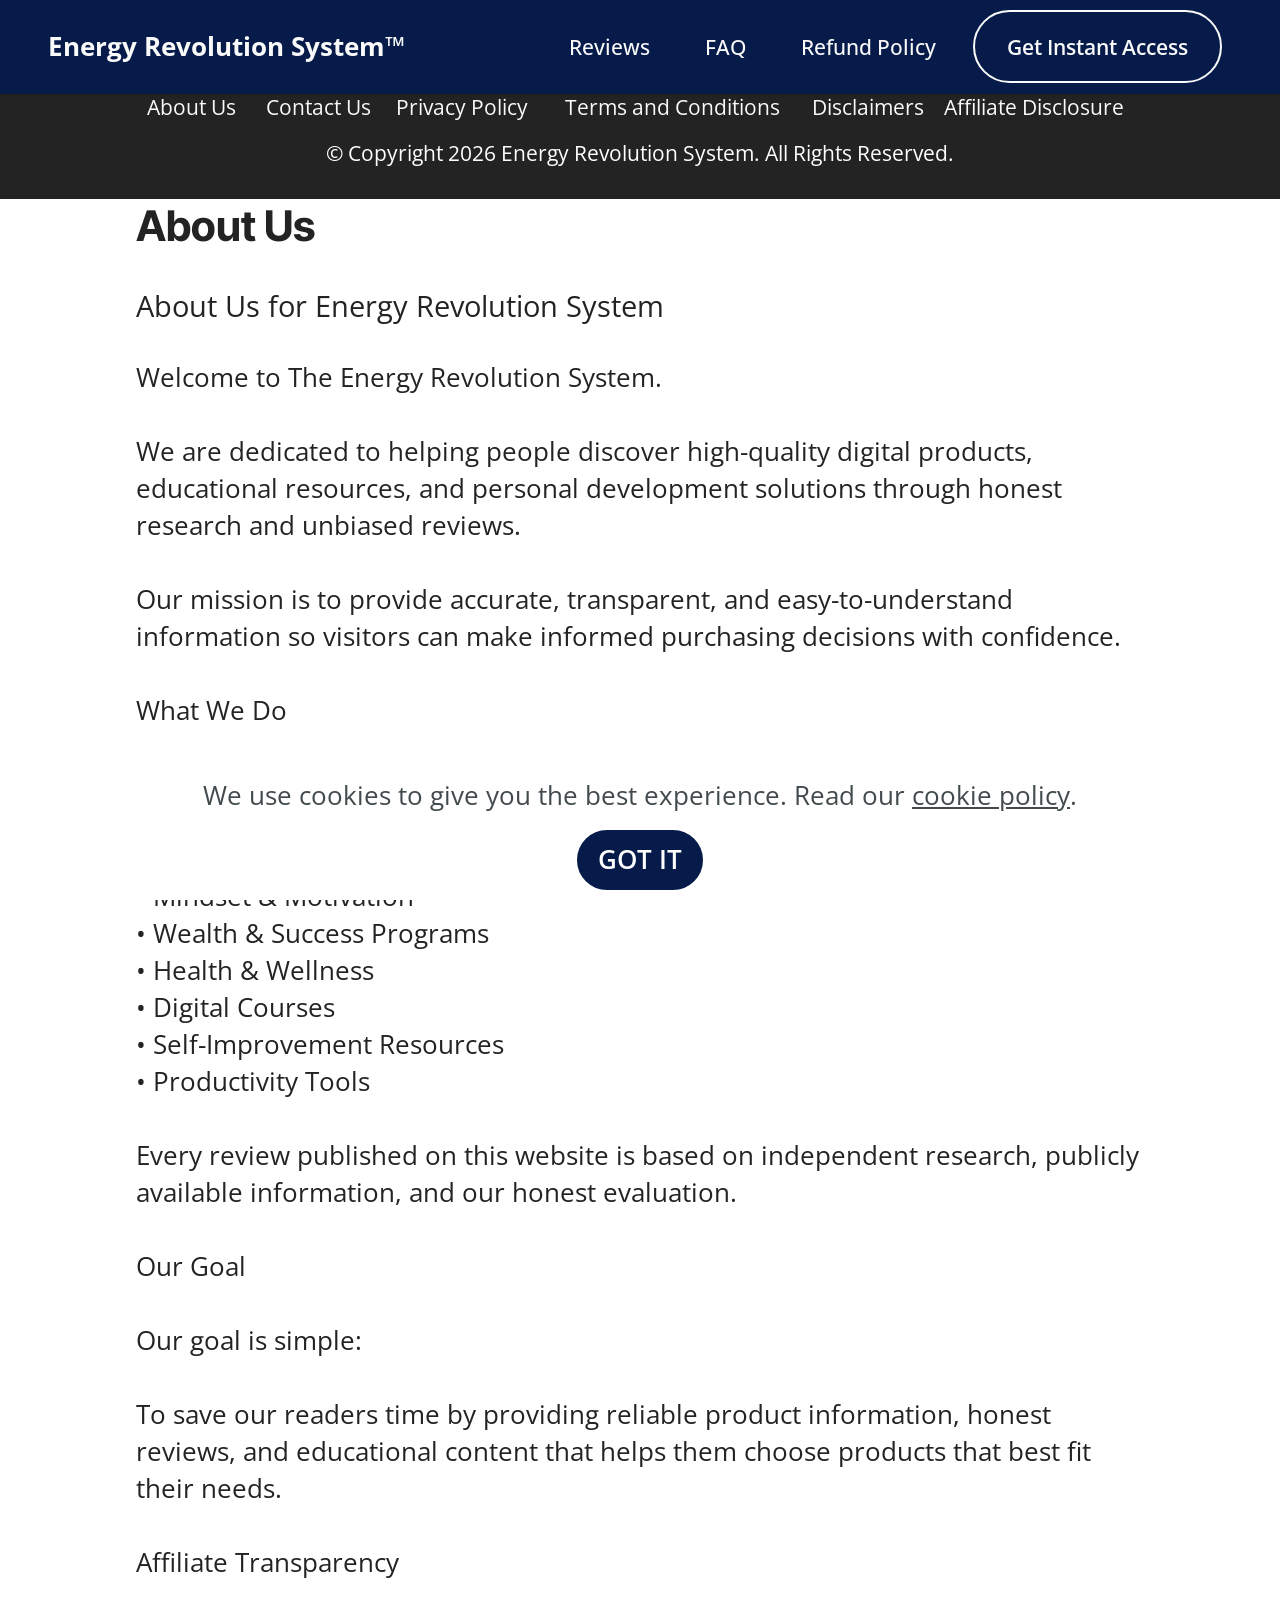
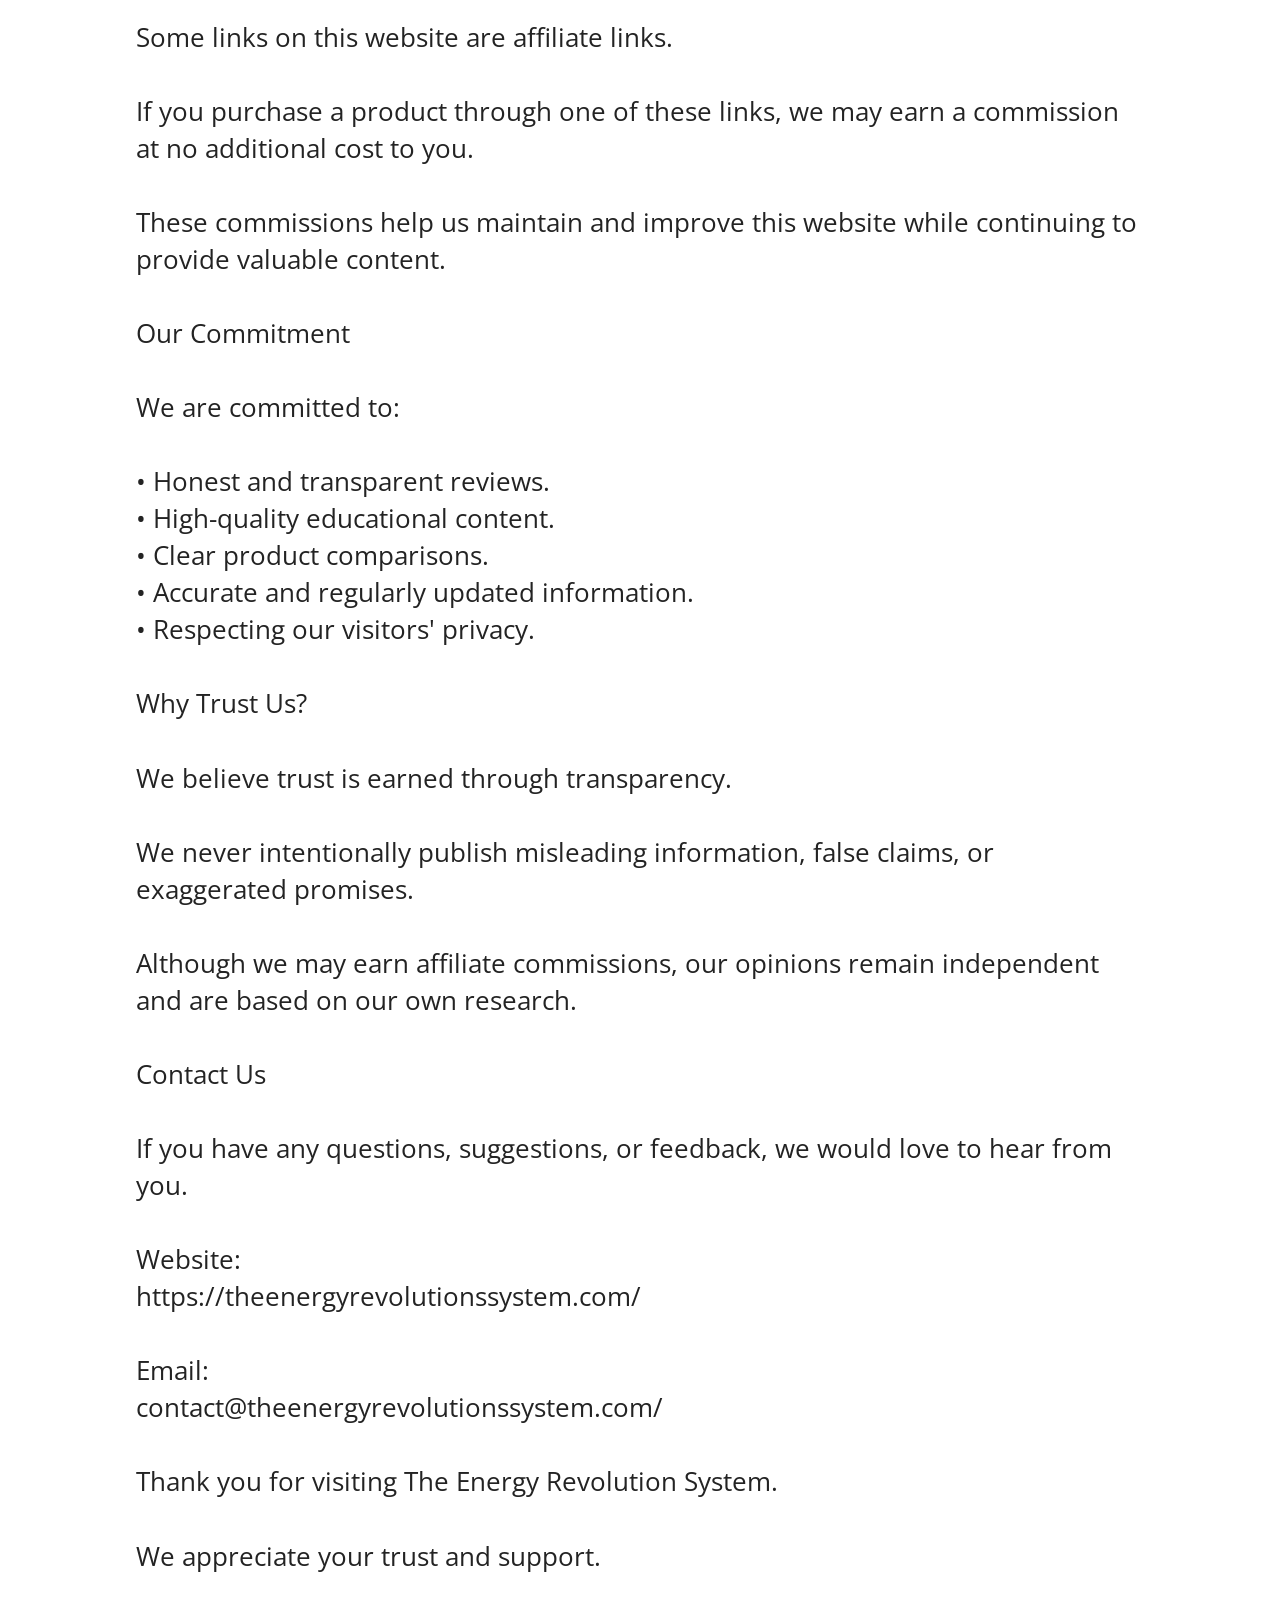
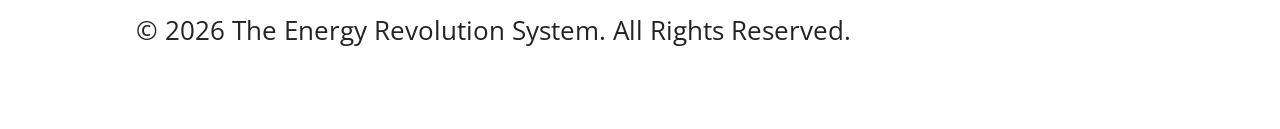
<file: about-us.html>
<!DOCTYPE html>
<html  >
<head>
  <!-- Site made with Mobirise Website Builder v6.1.12, https://mobirise.com -->
  <meta charset="UTF-8">
  <meta http-equiv="X-UA-Compatible" content="IE=edge">
  <meta name="generator" content="Mobirise v6.1.12, mobirise.com">
  <meta name="viewport" content="width=device-width, initial-scale=1, minimum-scale=1">
  <link rel="shortcut icon" href="assets/images/ers-cover-bundle.webp" type="image/x-icon">
  <meta name="description" content="Learn more about The Energy Revolution System, our mission, honest product reviews, affiliate transparency, and commitment to helping readers make informed decisions.">
  
  
  <title>About Us | The Energy Revolution System</title>
  <link rel="stylesheet" href="assets/bootstrap/css/bootstrap.min.css">
  <link rel="stylesheet" href="assets/web/assets/gdpr-plugin/gdpr-styles.css">
  <link rel="stylesheet" href="assets/animatecss/animate.css">
  <link rel="stylesheet" href="assets/dropdown/css/style.css">
  <link rel="stylesheet" href="assets/socicon/css/styles.css">
  <link rel="stylesheet" href="assets/theme/css/style.css">
  <link rel="preload" href="https://fonts.googleapis.com/css?family=Open+Sans:300,400,500,600,700,800,300i,400i,500i,600i,700i,800i&display=swap" as="style" onload="this.onload=null;this.rel='stylesheet'">
  <noscript><link rel="stylesheet" href="https://fonts.googleapis.com/css?family=Open+Sans:300,400,500,600,700,800,300i,400i,500i,600i,700i,800i&display=swap"></noscript>
  <link rel="preload" href="https://fonts.googleapis.com/css?family=Inter+Tight:100,200,300,400,500,600,700,800,900,100i,200i,300i,400i,500i,600i,700i,800i,900i&display=swap" as="style" onload="this.onload=null;this.rel='stylesheet'">
  <noscript><link rel="stylesheet" href="https://fonts.googleapis.com/css?family=Inter+Tight:100,200,300,400,500,600,700,800,900,100i,200i,300i,400i,500i,600i,700i,800i,900i&display=swap"></noscript>
  <link rel="preload" as="style" href="assets/mobirise/css/mbr-additional.css?v=CSGwZa"><link rel="stylesheet" href="assets/mobirise/css/mbr-additional.css?v=CSGwZa" type="text/css">

  
  
  
</head>
<body>

<!-- Analytics -->
<meta name="google-site-verification" content="evHpGRO_5-Rr2m8aJ5fKYaJkmT8LIC_WYubzLpJi1Sw" />
<!-- /Analytics -->


  
  <section data-bs-version="5.1" class="menu menu2 cid-tLclnOs7BI" once="menu" id="menu2-3k">
    
    <nav class="navbar navbar-dropdown navbar-fixed-top navbar-expand-lg">
        <div class="container-fluid">
            <div class="navbar-brand">
                
                <span class="navbar-caption-wrap"><a class="navbar-caption text-white display-7" href="https://billionairebraiinwave.com/">Energy Revolution System™&nbsp;<br></a></span>
            </div>
            <button class="navbar-toggler" type="button" data-toggle="collapse" data-bs-toggle="collapse" data-target="#navbarSupportedContent" data-bs-target="#navbarSupportedContent" aria-controls="navbarNavAltMarkup" aria-expanded="false" aria-label="Toggle navigation">
                <div class="hamburger">
                    <span></span>
                    <span></span>
                    <span></span>
                    <span></span>
                </div>
            </button>
            <div class="collapse navbar-collapse" id="navbarSupportedContent">
                <ul class="navbar-nav nav-dropdown" data-app-modern-menu="true"><li class="nav-item"><a class="nav-link link text-white text-primary display-4" href="index.html#team2-2u">Reviews</a></li><li class="nav-item"><a class="nav-link link text-white text-primary show display-4" href="index.html#content17-d" aria-expanded="false">FAQ</a></li><li class="nav-item"><a class="nav-link link text-white display-4" href="index.html#features16-x">Refund Policy</a></li></ul>
                
                <div class="navbar-buttons mbr-section-btn"><a class="btn btn-white-outline display-4" href="https://c6327oj4ror03lbzubjh4mfn64.hop.clickbank.net" target="_blank">Get Instant Access</a></div>
            </div>
        </div>
    </nav>
</section>

<section data-bs-version="5.1" class="footer3 cid-tLcGI6bA0p" once="footers" id="footer3-3l">

    

    

    <div class="container">
        <div class="media-container-row align-center mbr-white">
            <div class="row row-links">
                <ul class="foot-menu">
                    
                    
                    
                    
                    
                <li class="foot-menu-item mbr-fonts-style display-4"><a href="about-us.html" class="text-white" target="_blank">About Us</a>&nbsp; &nbsp; &nbsp;&nbsp;<a href="contact-us.html" class="text-white" target="_blank">Contact Us</a>&nbsp; &nbsp; &nbsp;<a href="https://theenergyrevolution.net/privacy.html?subid5=v3_8f5f90fa-b490-45e6-8d8e-edd72471c0c7_6a145bdbb28e4eb31f8186e6_5_s-1&unique_aff_sub2=v3_8f5f90fa-b490-45e6-8d8e-edd72471c0c7_6a145bdbb28e4eb31f8186e6_5_s-1" class="text-white text-primary" target="_blank">Privacy Policy</a></li><li class="foot-menu-item mbr-fonts-style display-4">&nbsp;<a href="https://theenergyrevolution.net/terms.html?subid5=v3_8f5f90fa-b490-45e6-8d8e-edd72471c0c7_6a145bdbb28e4eb31f8186e6_5_s-1&unique_aff_sub2=v3_8f5f90fa-b490-45e6-8d8e-edd72471c0c7_6a145bdbb28e4eb31f8186e6_5_s-1" class="text-white text-primary" target="_blank">Terms and Conditions</a></li><li class="foot-menu-item mbr-fonts-style display-4"><a href="https://theenergyrevolution.net/disclaimer_cb.html?subid5=v3_8f5f90fa-b490-45e6-8d8e-edd72471c0c7_6a145bdbb28e4eb31f8186e6_5_s-1&unique_aff_sub2=v3_8f5f90fa-b490-45e6-8d8e-edd72471c0c7_6a145bdbb28e4eb31f8186e6_5_s-1" class="text-white text-primary">Disclaimers</a>&nbsp; &nbsp; <a href="affiliate-disclosure.html" class="text-white" target="_blank">Affiliate Disclosure</a>&nbsp;&nbsp;</li></ul>
            </div>
            
            <div class="row row-copirayt">
                <p class="mbr-text mb-0 mbr-fonts-style mbr-white align-center display-4">
                    © Copyright 2026 Energy Revolution System. All Rights Reserved.
                </p>
            </div>
        </div>
    </div>
</section>

<section data-bs-version="5.1" class="content5 cid-vqjrBDvolV" id="content5-3q">
    
    <div class="container-fluid">
        <div class="row justify-content-center">
            <div class="col-md-12 col-lg-10">
                <h3 class="mbr-section-title mbr-fonts-style mb-4 display-2"><strong>About Us</strong></h3>
                <h4 class="mbr-section-subtitle mbr-fonts-style mb-4 display-5">About Us for Energy Revolution System</h4>
                <p class="mbr-text mbr-fonts-style display-7">Welcome to The Energy Revolution System.
<br>
<br>We are dedicated to helping people discover high-quality digital products, educational resources, and personal development solutions through honest research and unbiased reviews.
<br>
<br>Our mission is to provide accurate, transparent, and easy-to-understand information so visitors can make informed purchasing decisions with confidence.
<br>
<br>What We Do
<br>
<br>At The Energy Revolution System, we research and review products related to:
<br>
<br>• Personal Development
<br>• Mindset &amp; Motivation
<br>• Wealth &amp; Success Programs
<br>• Health &amp; Wellness
<br>• Digital Courses
<br>• Self-Improvement Resources
<br>• Productivity Tools
<br>
<br>Every review published on this website is based on independent research, publicly available information, and our honest evaluation.
<br>
<br>Our Goal
<br>
<br>Our goal is simple:
<br>
<br>To save our readers time by providing reliable product information, honest reviews, and educational content that helps them choose products that best fit their needs.
<br>
<br>Affiliate Transparency
<br>
<br>Some links on this website are affiliate links.
<br>
<br>If you purchase a product through one of these links, we may earn a commission at no additional cost to you.
<br>
<br>These commissions help us maintain and improve this website while continuing to provide valuable content.
<br>
<br>Our Commitment
<br>
<br>We are committed to:
<br>
<br>• Honest and transparent reviews.
<br>• High-quality educational content.
<br>• Clear product comparisons.
<br>• Accurate and regularly updated information.
<br>• Respecting our visitors' privacy.
<br>
<br>Why Trust Us?
<br>
<br>We believe trust is earned through transparency.
<br>
<br>We never intentionally publish misleading information, false claims, or exaggerated promises.
<br>
<br>Although we may earn affiliate commissions, our opinions remain independent and are based on our own research.
<br>
<br>Contact Us
<br>
<br>If you have any questions, suggestions, or feedback, we would love to hear from you.
<br>
<br>Website:
<br>https://theenergyrevolutionssystem.com/
<br>
<br>Email:
<br>contact@theenergyrevolutionssystem.com/
<br>
<br>Thank you for visiting The Energy Revolution System.
<br>
<br>We appreciate your trust and support.
<br>
<br>© 2026 The Energy Revolution System. All Rights Reserved.</p>
            </div>
        </div>
    </div>
</section><section class="display-7" style="padding: 0;align-items: center;justify-content: center;flex-wrap: wrap;    align-content: center;display: flex;position: relative;height: 4rem;"><a href="https://mobiri.se/4762115" style="flex: 1 1;height: 4rem;position: absolute;width: 100%;z-index: 1;"><img alt="" style="height: 4rem;" src="[data-uri]"></a><p style="margin: 0;text-align: center;" class="display-7">&#8204;</p><a style="z-index:1" href="https://mobirise.com/offline-website-builder.html">Offline Website Builder</a></section><script src="assets/bootstrap/js/bootstrap.bundle.min.js"></script>  <script src="assets/web/assets/cookies-alert-plugin/cookies-alert-core.js"></script>  <script src="assets/web/assets/cookies-alert-plugin/cookies-alert-script.js"></script>  <script src="assets/smoothscroll/smooth-scroll.js"></script>  <script src="assets/ytplayer/index.js"></script>  <script src="assets/dropdown/js/navbar-dropdown.js"></script>  <script src="assets/theme/js/script.js"></script>  
  
  
<input name="cookieData" type="hidden" data-cookie-cookiesAlertType='false' data-cookie-customDialogSelector='null' data-cookie-colorText='#424a4d' data-cookie-colorBg='rgb(255, 255, 255)' data-cookie-opacityOverlay='0' data-cookie-bgOpacity='100' data-cookie-textButton='GOT IT' data-cookie-rejectText='REJECT' data-cookie-colorButton='' data-cookie-rejectColor='' data-cookie-colorLink='#424a4d' data-cookie-underlineLink='true' data-cookie-text="We use cookies to give you the best experience. Read our <a href='privacy.html'>cookie policy</a>.">
   <div id="scrollToTop" class="scrollToTop mbr-arrow-up"><a style="text-align: center;"><i class="mbr-arrow-up-icon mbr-arrow-up-icon-cm cm-icon cm-icon-smallarrow-up"></i></a></div>
    <input name="animation" type="hidden">
  </body>
</html>
</file>
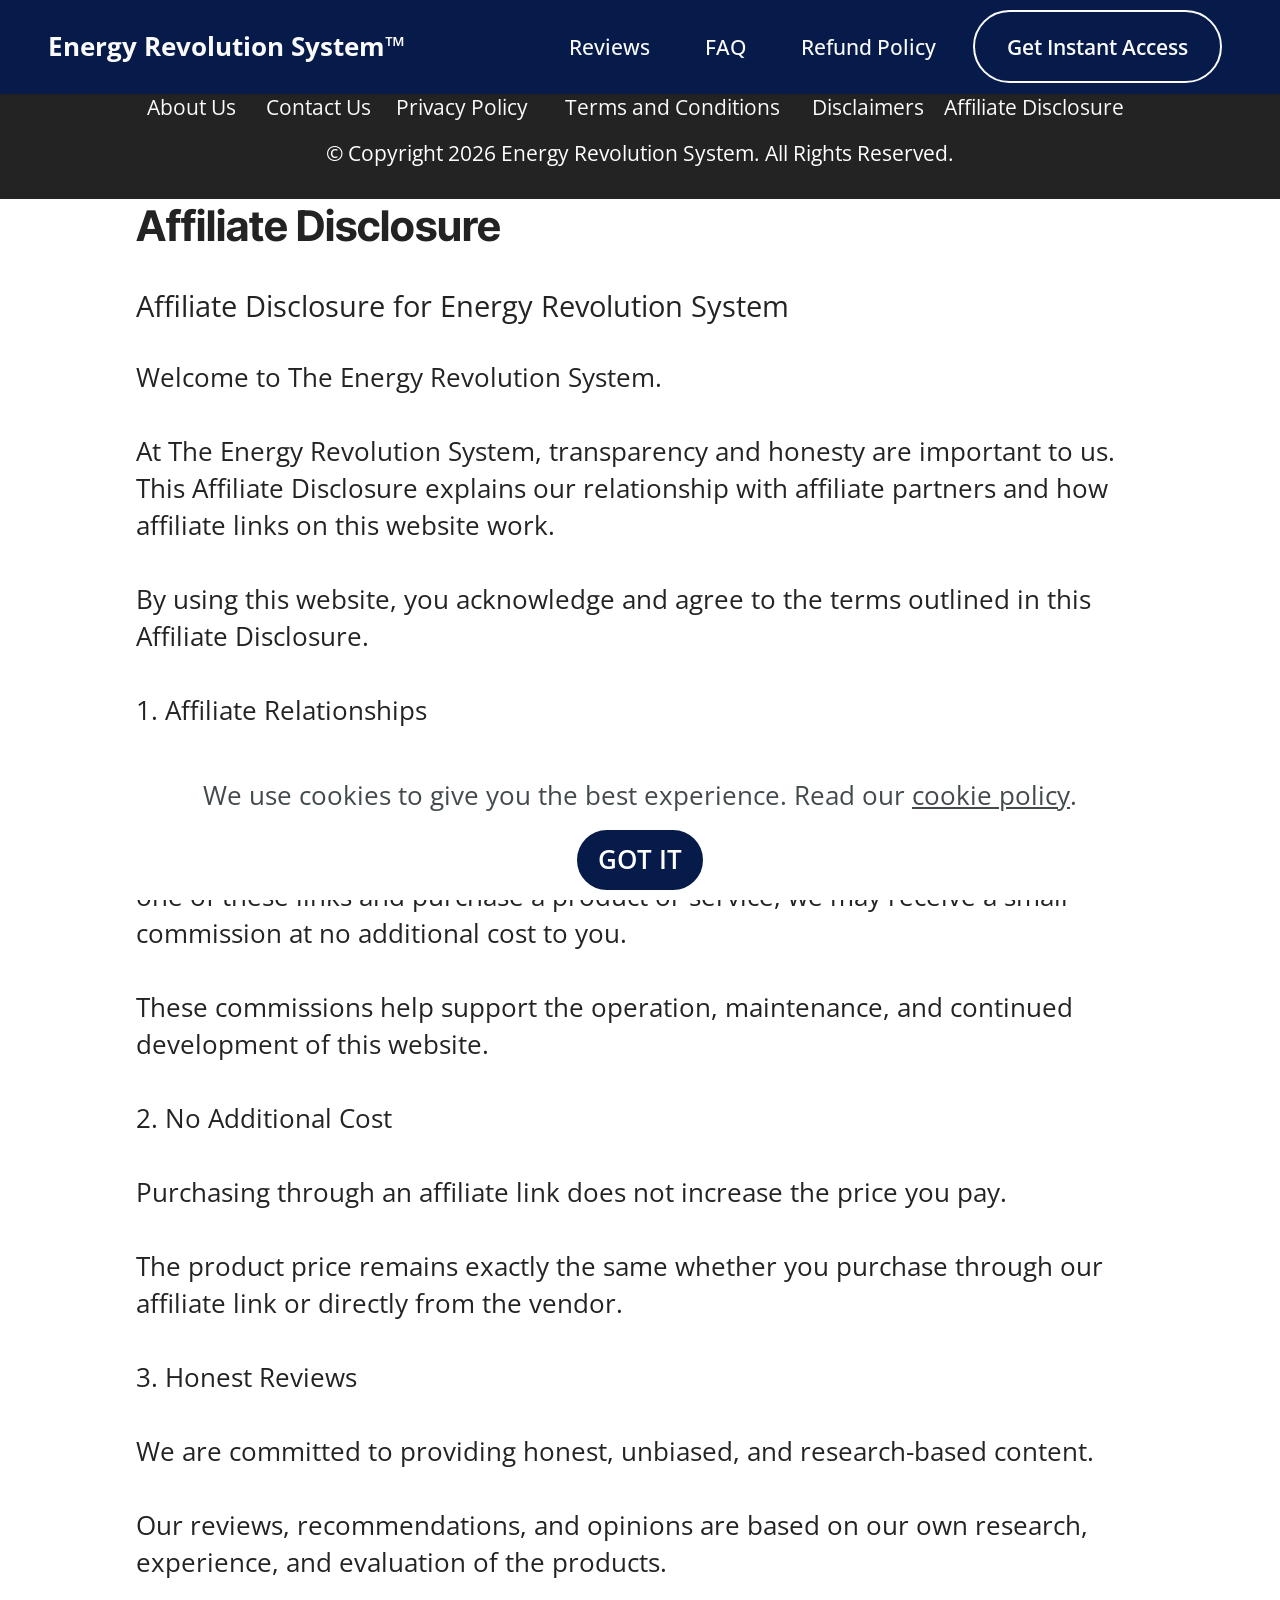
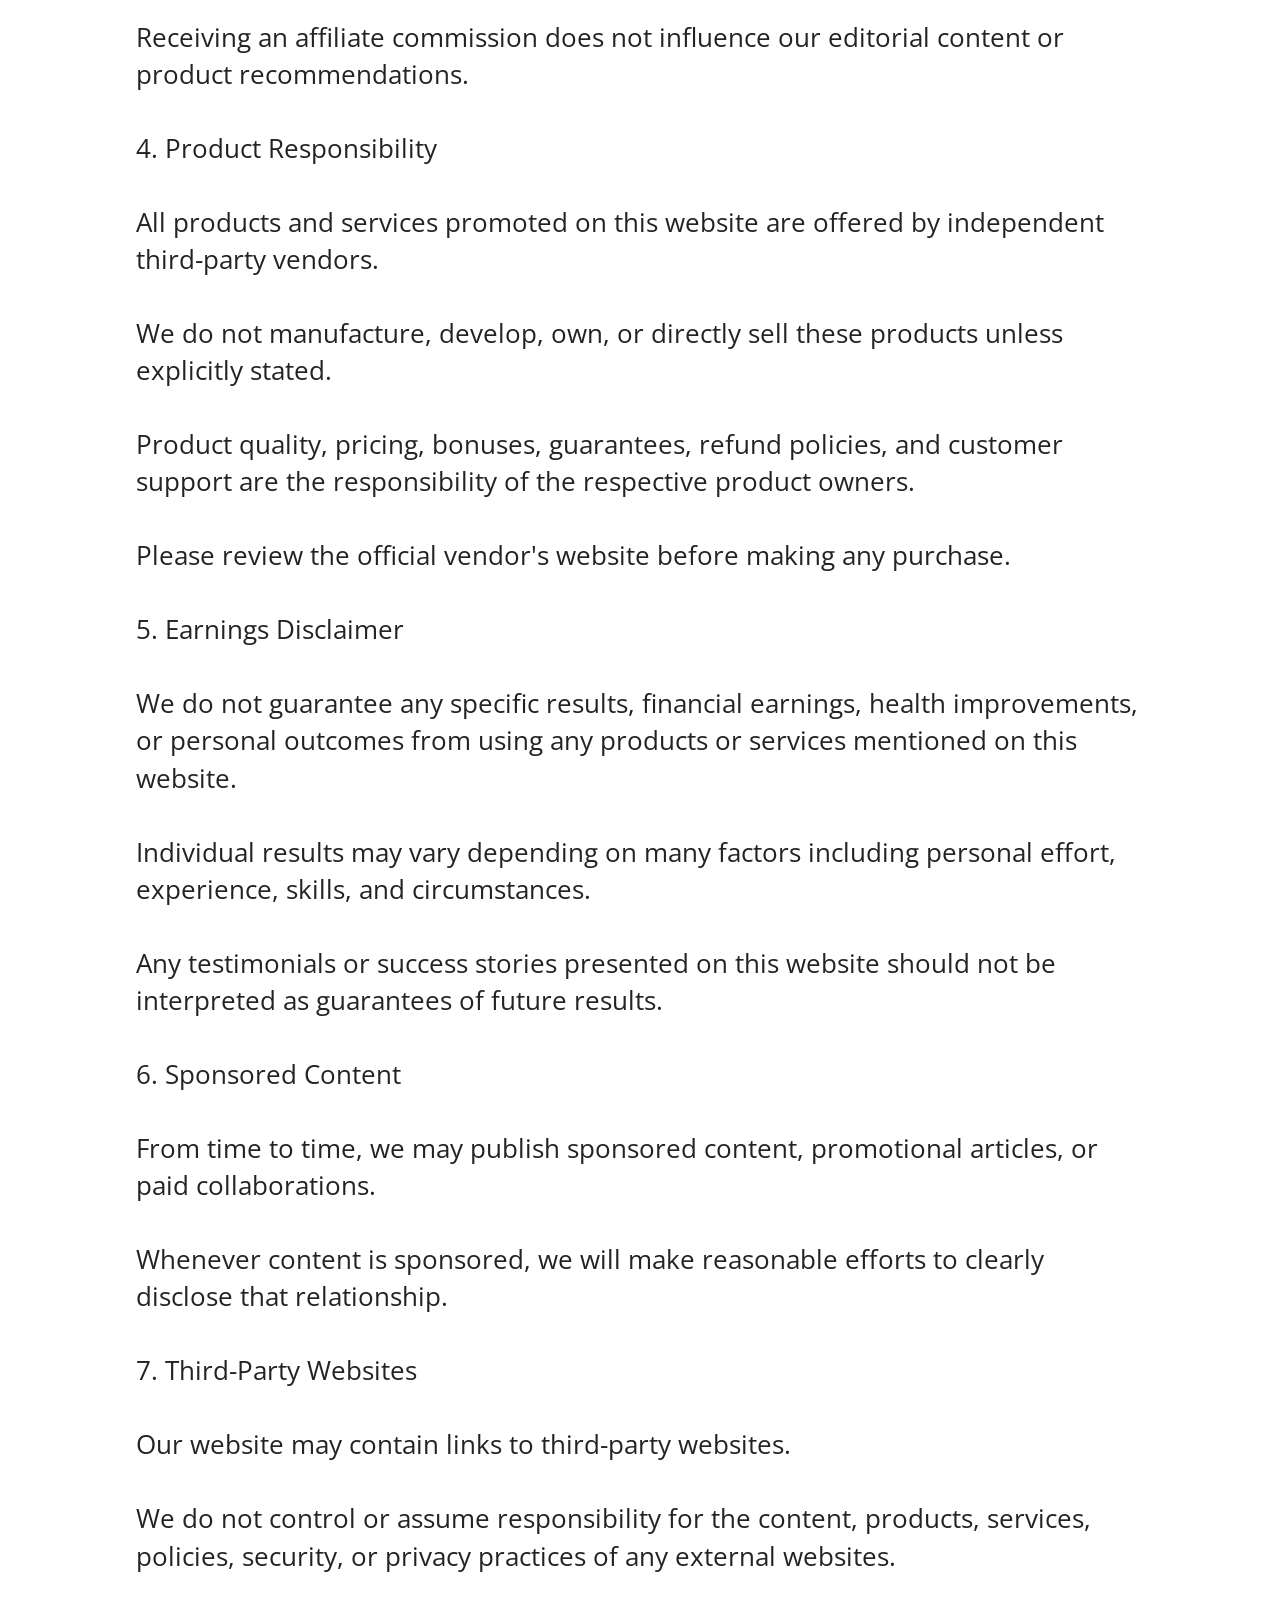
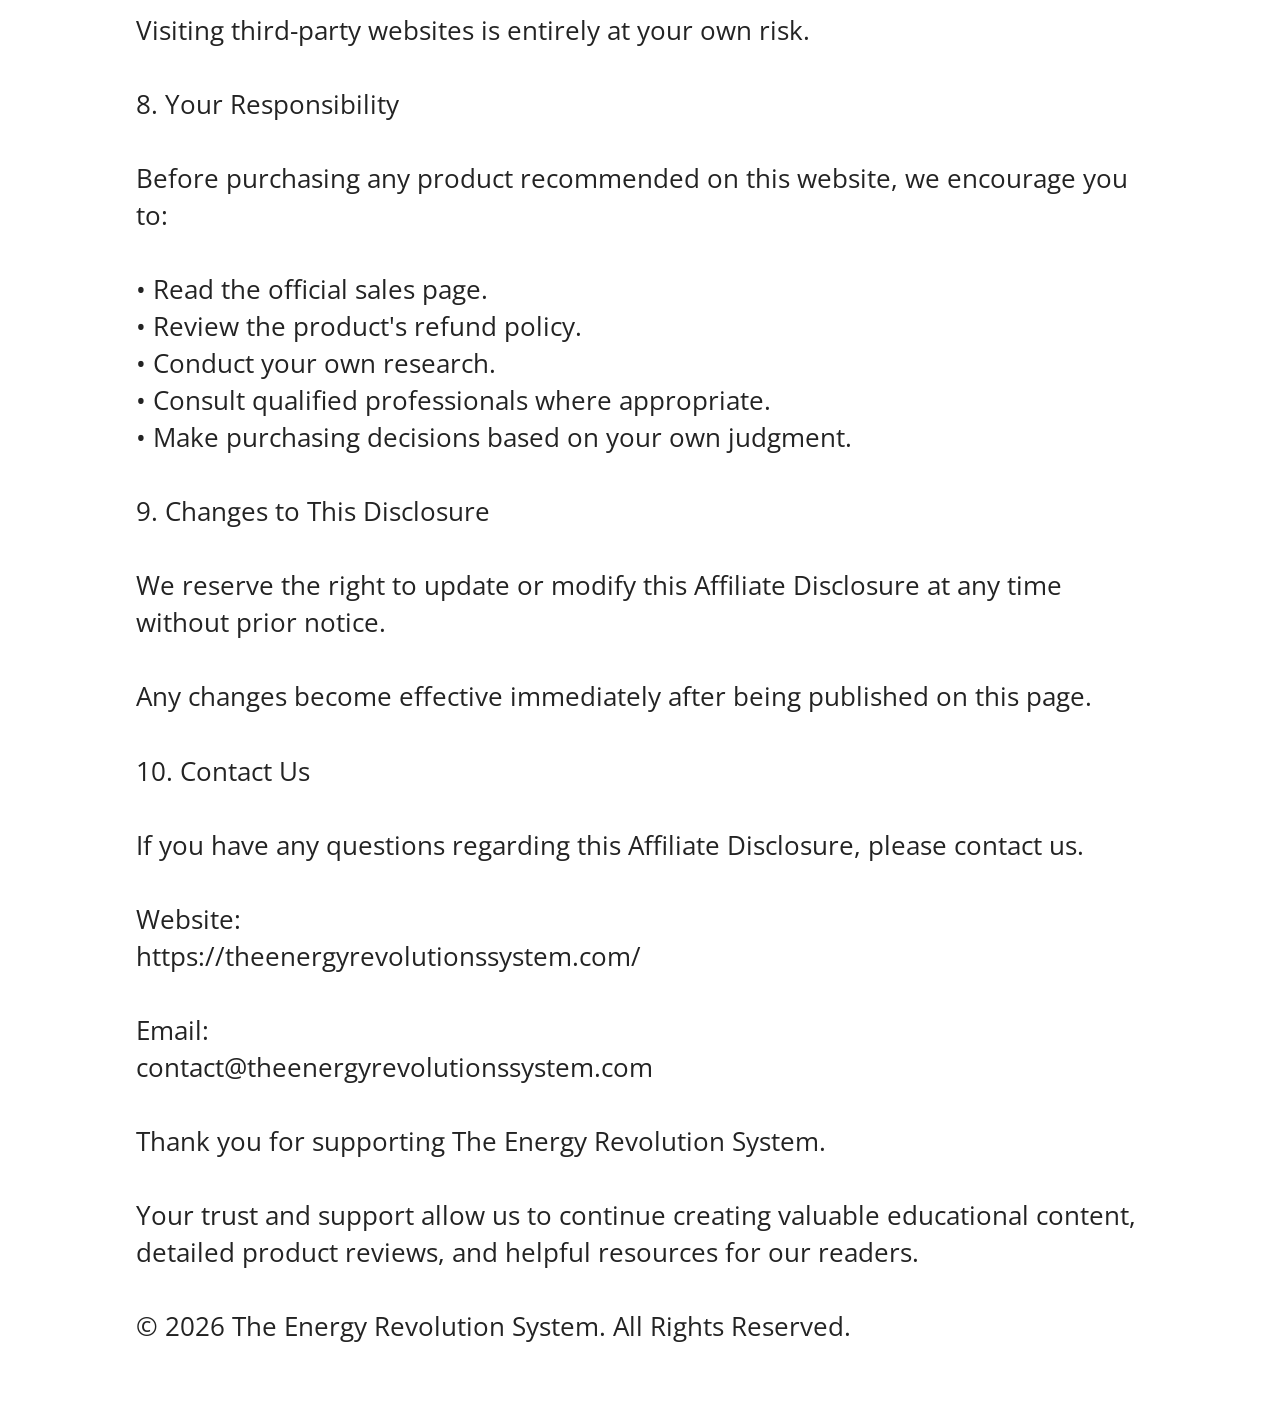
<file: affiliate-disclosure.html>
<!DOCTYPE html>
<html  >
<head>
  <!-- Site made with Mobirise Website Builder v6.1.12, https://mobirise.com -->
  <meta charset="UTF-8">
  <meta http-equiv="X-UA-Compatible" content="IE=edge">
  <meta name="generator" content="Mobirise v6.1.12, mobirise.com">
  <meta name="viewport" content="width=device-width, initial-scale=1, minimum-scale=1">
  <link rel="shortcut icon" href="assets/images/ers-cover-bundle.webp" type="image/x-icon">
  <meta name="description" content="Read the Affiliate Disclosure for The Energy Revolution System to understand how affiliate links work, our review process, transparency, and our commitment to providing honest product recommendations.">
  
  
  <title>Affiliate Disclosure | The Energy Revolution System</title>
  <link rel="stylesheet" href="assets/bootstrap/css/bootstrap.min.css">
  <link rel="stylesheet" href="assets/web/assets/gdpr-plugin/gdpr-styles.css">
  <link rel="stylesheet" href="assets/animatecss/animate.css">
  <link rel="stylesheet" href="assets/dropdown/css/style.css">
  <link rel="stylesheet" href="assets/socicon/css/styles.css">
  <link rel="stylesheet" href="assets/theme/css/style.css">
  <link rel="preload" href="https://fonts.googleapis.com/css?family=Open+Sans:300,400,500,600,700,800,300i,400i,500i,600i,700i,800i&display=swap" as="style" onload="this.onload=null;this.rel='stylesheet'">
  <noscript><link rel="stylesheet" href="https://fonts.googleapis.com/css?family=Open+Sans:300,400,500,600,700,800,300i,400i,500i,600i,700i,800i&display=swap"></noscript>
  <link rel="preload" href="https://fonts.googleapis.com/css?family=Inter+Tight:100,200,300,400,500,600,700,800,900,100i,200i,300i,400i,500i,600i,700i,800i,900i&display=swap" as="style" onload="this.onload=null;this.rel='stylesheet'">
  <noscript><link rel="stylesheet" href="https://fonts.googleapis.com/css?family=Inter+Tight:100,200,300,400,500,600,700,800,900,100i,200i,300i,400i,500i,600i,700i,800i,900i&display=swap"></noscript>
  <link rel="preload" as="style" href="assets/mobirise/css/mbr-additional.css?v=8q2q7r"><link rel="stylesheet" href="assets/mobirise/css/mbr-additional.css?v=8q2q7r" type="text/css">

  
  
  
</head>
<body>

<!-- Analytics -->
<meta name="google-site-verification" content="evHpGRO_5-Rr2m8aJ5fKYaJkmT8LIC_WYubzLpJi1Sw" />
<!-- /Analytics -->


  
  <section data-bs-version="5.1" class="menu menu2 cid-tLclnOs7BI" once="menu" id="menu2-3c">
    
    <nav class="navbar navbar-dropdown navbar-fixed-top navbar-expand-lg">
        <div class="container-fluid">
            <div class="navbar-brand">
                
                <span class="navbar-caption-wrap"><a class="navbar-caption text-white display-7" href="https://billionairebraiinwave.com/">Energy Revolution System™&nbsp;<br></a></span>
            </div>
            <button class="navbar-toggler" type="button" data-toggle="collapse" data-bs-toggle="collapse" data-target="#navbarSupportedContent" data-bs-target="#navbarSupportedContent" aria-controls="navbarNavAltMarkup" aria-expanded="false" aria-label="Toggle navigation">
                <div class="hamburger">
                    <span></span>
                    <span></span>
                    <span></span>
                    <span></span>
                </div>
            </button>
            <div class="collapse navbar-collapse" id="navbarSupportedContent">
                <ul class="navbar-nav nav-dropdown" data-app-modern-menu="true"><li class="nav-item"><a class="nav-link link text-white text-primary display-4" href="index.html#team2-2u">Reviews</a></li><li class="nav-item"><a class="nav-link link text-white text-primary show display-4" href="index.html#content17-d" aria-expanded="false">FAQ</a></li><li class="nav-item"><a class="nav-link link text-white display-4" href="index.html#features16-x">Refund Policy</a></li></ul>
                
                <div class="navbar-buttons mbr-section-btn"><a class="btn btn-white-outline display-4" href="https://c6327oj4ror03lbzubjh4mfn64.hop.clickbank.net" target="_blank">Get Instant Access</a></div>
            </div>
        </div>
    </nav>
</section>

<section data-bs-version="5.1" class="footer3 cid-tLcGI6bA0p" once="footers" id="footer3-3d">

    

    

    <div class="container">
        <div class="media-container-row align-center mbr-white">
            <div class="row row-links">
                <ul class="foot-menu">
                    
                    
                    
                    
                    
                <li class="foot-menu-item mbr-fonts-style display-4"><a href="about-us.html" class="text-white" target="_blank">About Us</a>&nbsp; &nbsp; &nbsp;&nbsp;<a href="contact-us.html" class="text-white" target="_blank">Contact Us</a>&nbsp; &nbsp; &nbsp;<a href="https://theenergyrevolution.net/privacy.html?subid5=v3_8f5f90fa-b490-45e6-8d8e-edd72471c0c7_6a145bdbb28e4eb31f8186e6_5_s-1&unique_aff_sub2=v3_8f5f90fa-b490-45e6-8d8e-edd72471c0c7_6a145bdbb28e4eb31f8186e6_5_s-1" class="text-white text-primary" target="_blank">Privacy Policy</a></li><li class="foot-menu-item mbr-fonts-style display-4">&nbsp;<a href="https://theenergyrevolution.net/terms.html?subid5=v3_8f5f90fa-b490-45e6-8d8e-edd72471c0c7_6a145bdbb28e4eb31f8186e6_5_s-1&unique_aff_sub2=v3_8f5f90fa-b490-45e6-8d8e-edd72471c0c7_6a145bdbb28e4eb31f8186e6_5_s-1" class="text-white text-primary" target="_blank">Terms and Conditions</a></li><li class="foot-menu-item mbr-fonts-style display-4"><a href="https://theenergyrevolution.net/disclaimer_cb.html?subid5=v3_8f5f90fa-b490-45e6-8d8e-edd72471c0c7_6a145bdbb28e4eb31f8186e6_5_s-1&unique_aff_sub2=v3_8f5f90fa-b490-45e6-8d8e-edd72471c0c7_6a145bdbb28e4eb31f8186e6_5_s-1" class="text-white text-primary">Disclaimers</a>&nbsp; &nbsp; <a href="affiliate-disclosure.html" class="text-white" target="_blank">Affiliate Disclosure</a>&nbsp;&nbsp;</li></ul>
            </div>
            
            <div class="row row-copirayt">
                <p class="mbr-text mb-0 mbr-fonts-style mbr-white align-center display-4">
                    © Copyright 2026 Energy Revolution System. All Rights Reserved.
                </p>
            </div>
        </div>
    </div>
</section>

<section data-bs-version="5.1" class="content5 cid-vqjhRRG4iz" id="content5-3j">
    
    <div class="container-fluid">
        <div class="row justify-content-center">
            <div class="col-md-12 col-lg-10">
                <h3 class="mbr-section-title mbr-fonts-style mb-4 display-2"><strong>Affiliate Disclosure</strong></h3>
                <h4 class="mbr-section-subtitle mbr-fonts-style mb-4 display-5">Affiliate Disclosure for Energy Revolution System</h4>
                <p class="mbr-text mbr-fonts-style display-7">Welcome to The Energy Revolution System.
<br>
<br>At The Energy Revolution System, transparency and honesty are important to us. This Affiliate Disclosure explains our relationship with affiliate partners and how affiliate links on this website work.
<br>
<br>By using this website, you acknowledge and agree to the terms outlined in this Affiliate Disclosure.
<br>
<br>1. Affiliate Relationships
<br>
<br>The Energy Revolution System participates in various affiliate marketing programs.
<br>
<br>This means that some of the links on our website are affiliate links. If you click on one of these links and purchase a product or service, we may receive a small commission at no additional cost to you.
<br>
<br>These commissions help support the operation, maintenance, and continued development of this website.
<br>
<br>2. No Additional Cost
<br>
<br>Purchasing through an affiliate link does not increase the price you pay.
<br>
<br>The product price remains exactly the same whether you purchase through our affiliate link or directly from the vendor.
<br>
<br>3. Honest Reviews
<br>
<br>We are committed to providing honest, unbiased, and research-based content.
<br>
<br>Our reviews, recommendations, and opinions are based on our own research, experience, and evaluation of the products.
<br>
<br>Receiving an affiliate commission does not influence our editorial content or product recommendations.
<br>
<br>4. Product Responsibility
<br>
<br>All products and services promoted on this website are offered by independent third-party vendors.
<br>
<br>We do not manufacture, develop, own, or directly sell these products unless explicitly stated.
<br>
<br>Product quality, pricing, bonuses, guarantees, refund policies, and customer support are the responsibility of the respective product owners.
<br>
<br>Please review the official vendor's website before making any purchase.
<br>
<br>5. Earnings Disclaimer
<br>
<br>We do not guarantee any specific results, financial earnings, health improvements, or personal outcomes from using any products or services mentioned on this website.
<br>
<br>Individual results may vary depending on many factors including personal effort, experience, skills, and circumstances.
<br>
<br>Any testimonials or success stories presented on this website should not be interpreted as guarantees of future results.
<br>
<br>6. Sponsored Content
<br>
<br>From time to time, we may publish sponsored content, promotional articles, or paid collaborations.
<br>
<br>Whenever content is sponsored, we will make reasonable efforts to clearly disclose that relationship.
<br>
<br>7. Third-Party Websites
<br>
<br>Our website may contain links to third-party websites.
<br>
<br>We do not control or assume responsibility for the content, products, services, policies, security, or privacy practices of any external websites.
<br>
<br>Visiting third-party websites is entirely at your own risk.
<br>
<br>8. Your Responsibility
<br>
<br>Before purchasing any product recommended on this website, we encourage you to:
<br>
<br>• Read the official sales page.
<br>• Review the product's refund policy.
<br>• Conduct your own research.
<br>• Consult qualified professionals where appropriate.
<br>• Make purchasing decisions based on your own judgment.
<br>
<br>9. Changes to This Disclosure
<br>
<br>We reserve the right to update or modify this Affiliate Disclosure at any time without prior notice.
<br>
<br>Any changes become effective immediately after being published on this page.
<br>
<br>10. Contact Us
<br>
<br>If you have any questions regarding this Affiliate Disclosure, please contact us.
<br>
<br>Website:
<br>https://theenergyrevolutionssystem.com/
<br>
<br>Email:
<br>contact@theenergyrevolutionssystem.com
<br>
<br>Thank you for supporting The Energy Revolution System.
<br>
<br>Your trust and support allow us to continue creating valuable educational content, detailed product reviews, and helpful resources for our readers.
<br>
<br>© 2026 The Energy Revolution System. All Rights Reserved.</p>
            </div>
        </div>
    </div>
</section><section class="display-7" style="padding: 0;align-items: center;justify-content: center;flex-wrap: wrap;    align-content: center;display: flex;position: relative;height: 4rem;"><a href="https://mobiri.se/4762115" style="flex: 1 1;height: 4rem;position: absolute;width: 100%;z-index: 1;"><img alt="" style="height: 4rem;" src="[data-uri]"></a><p style="margin: 0;text-align: center;" class="display-7">&#8204;</p><a style="z-index:1" href="https://mobirise.com/html-builder.html">HTML Creator</a></section><script src="assets/bootstrap/js/bootstrap.bundle.min.js"></script>  <script src="assets/web/assets/cookies-alert-plugin/cookies-alert-core.js"></script>  <script src="assets/web/assets/cookies-alert-plugin/cookies-alert-script.js"></script>  <script src="assets/smoothscroll/smooth-scroll.js"></script>  <script src="assets/ytplayer/index.js"></script>  <script src="assets/dropdown/js/navbar-dropdown.js"></script>  <script src="assets/theme/js/script.js"></script>  
  
  
<input name="cookieData" type="hidden" data-cookie-cookiesAlertType='false' data-cookie-customDialogSelector='null' data-cookie-colorText='#424a4d' data-cookie-colorBg='rgb(255, 255, 255)' data-cookie-opacityOverlay='0' data-cookie-bgOpacity='100' data-cookie-textButton='GOT IT' data-cookie-rejectText='REJECT' data-cookie-colorButton='' data-cookie-rejectColor='' data-cookie-colorLink='#424a4d' data-cookie-underlineLink='true' data-cookie-text="We use cookies to give you the best experience. Read our <a href='privacy.html'>cookie policy</a>.">
   <div id="scrollToTop" class="scrollToTop mbr-arrow-up"><a style="text-align: center;"><i class="mbr-arrow-up-icon mbr-arrow-up-icon-cm cm-icon cm-icon-smallarrow-up"></i></a></div>
    <input name="animation" type="hidden">
  </body>
</html>
</file>
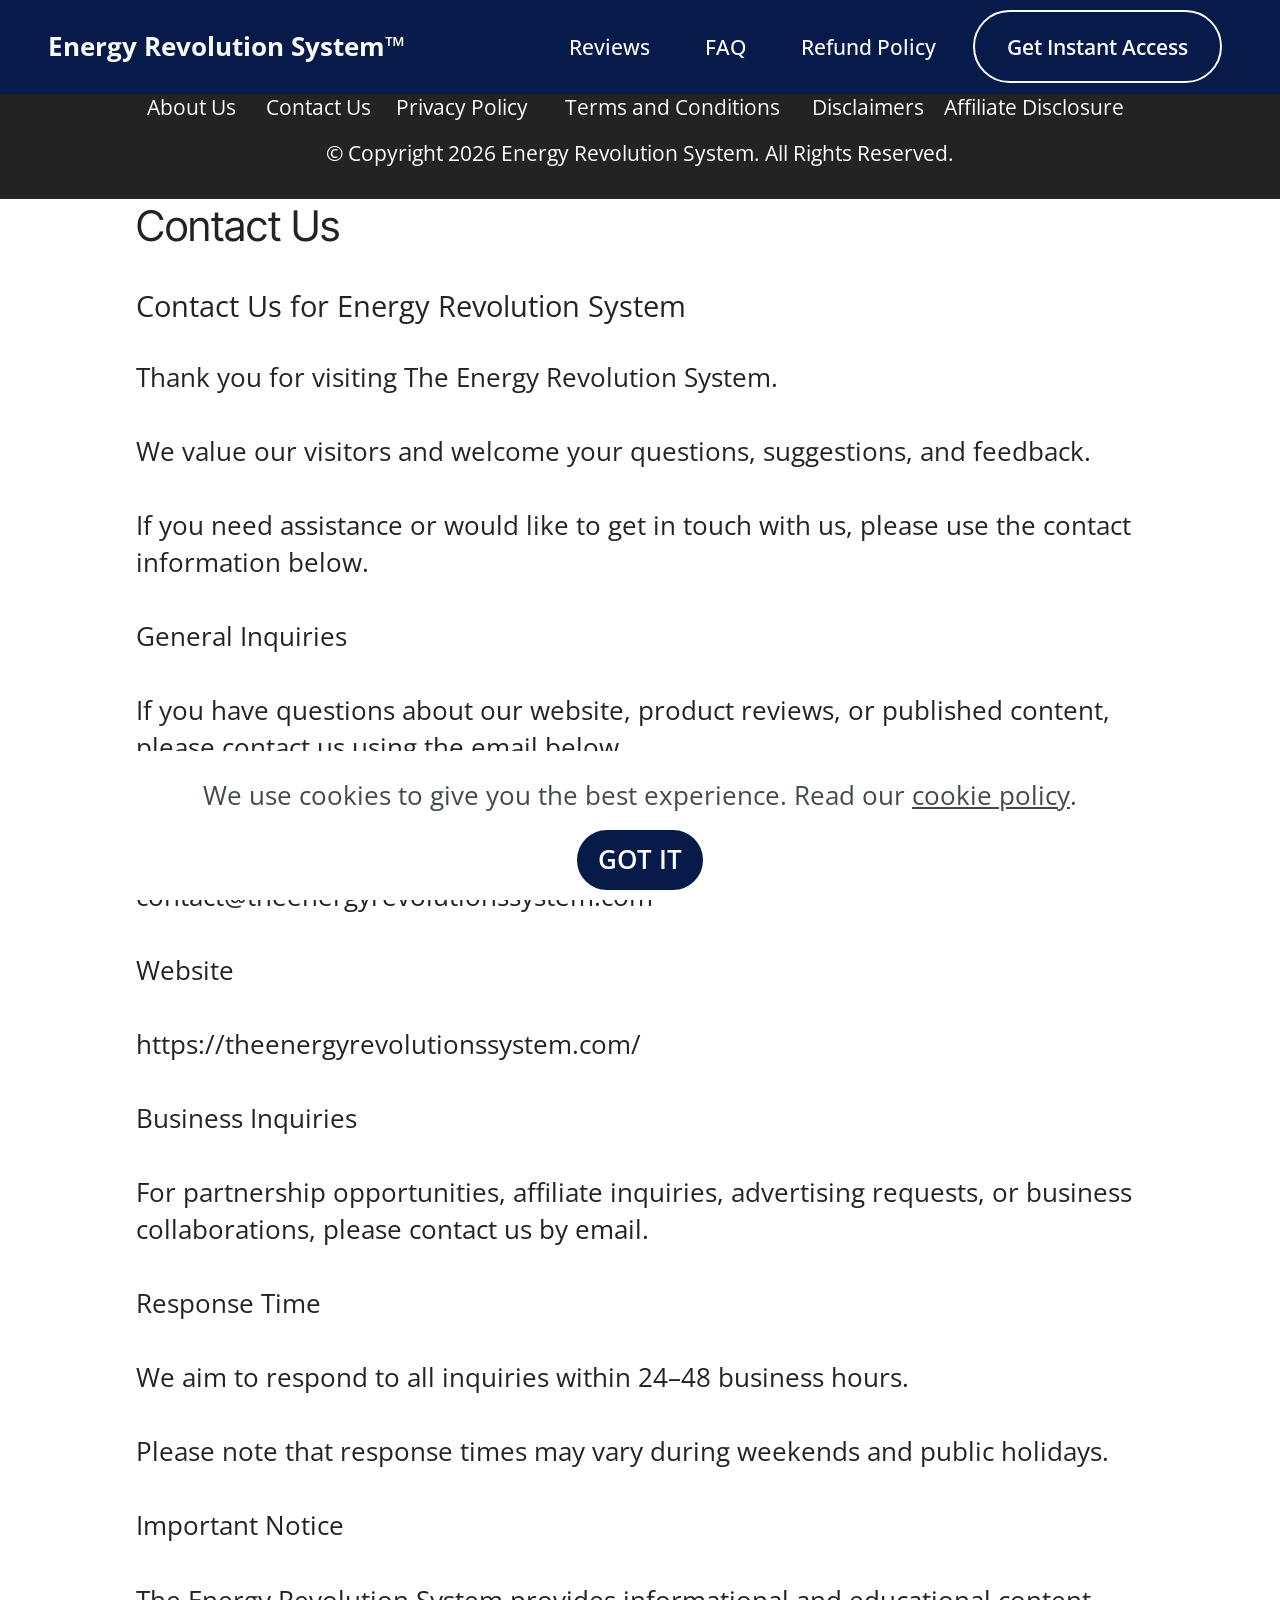
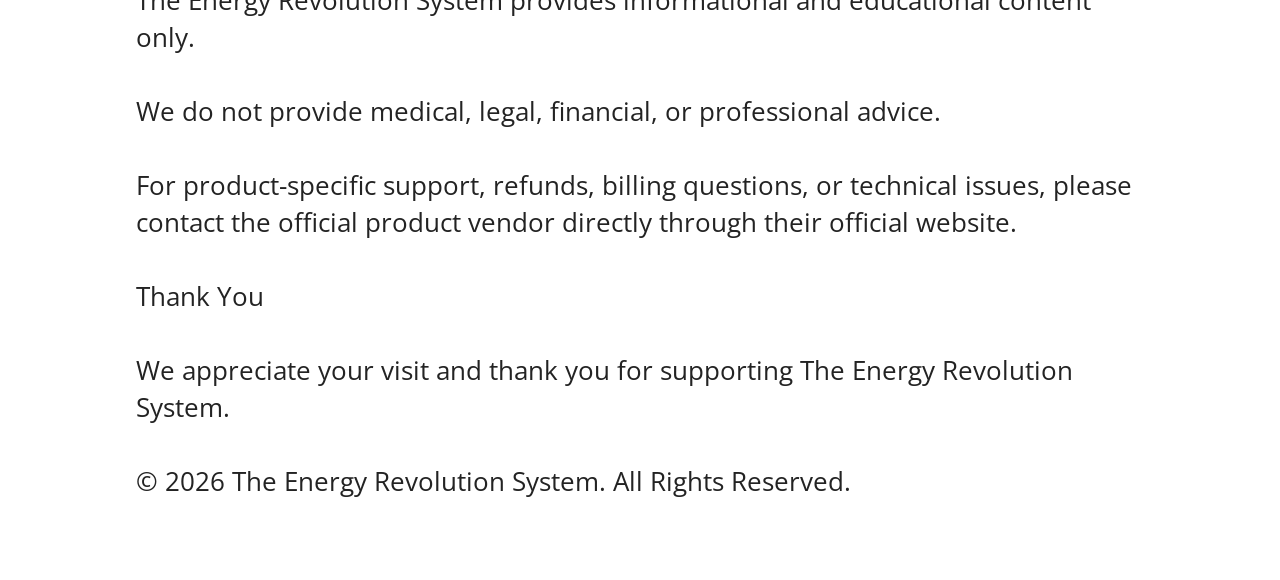
<file: contact-us.html>
<!DOCTYPE html>
<html  >
<head>
  <!-- Site made with Mobirise Website Builder v6.1.12, https://mobirise.com -->
  <meta charset="UTF-8">
  <meta http-equiv="X-UA-Compatible" content="IE=edge">
  <meta name="generator" content="Mobirise v6.1.12, mobirise.com">
  <meta name="viewport" content="width=device-width, initial-scale=1, minimum-scale=1">
  <link rel="shortcut icon" href="assets/images/ers-cover-bundle.webp" type="image/x-icon">
  <meta name="description" content="Contact The Energy Revolution System for questions, feedback, partnership inquiries, or support regarding our website and product reviews.">
  
  
  <title>Contact Us | The Energy Revolution System</title>
  <link rel="stylesheet" href="assets/bootstrap/css/bootstrap.min.css">
  <link rel="stylesheet" href="assets/web/assets/gdpr-plugin/gdpr-styles.css">
  <link rel="stylesheet" href="assets/animatecss/animate.css">
  <link rel="stylesheet" href="assets/dropdown/css/style.css">
  <link rel="stylesheet" href="assets/socicon/css/styles.css">
  <link rel="stylesheet" href="assets/theme/css/style.css">
  <link rel="preload" href="https://fonts.googleapis.com/css?family=Open+Sans:300,400,500,600,700,800,300i,400i,500i,600i,700i,800i&display=swap" as="style" onload="this.onload=null;this.rel='stylesheet'">
  <noscript><link rel="stylesheet" href="https://fonts.googleapis.com/css?family=Open+Sans:300,400,500,600,700,800,300i,400i,500i,600i,700i,800i&display=swap"></noscript>
  <link rel="preload" href="https://fonts.googleapis.com/css?family=Inter+Tight:100,200,300,400,500,600,700,800,900,100i,200i,300i,400i,500i,600i,700i,800i,900i&display=swap" as="style" onload="this.onload=null;this.rel='stylesheet'">
  <noscript><link rel="stylesheet" href="https://fonts.googleapis.com/css?family=Inter+Tight:100,200,300,400,500,600,700,800,900,100i,200i,300i,400i,500i,600i,700i,800i,900i&display=swap"></noscript>
  <link rel="preload" as="style" href="assets/mobirise/css/mbr-additional.css?v=3cwiPm"><link rel="stylesheet" href="assets/mobirise/css/mbr-additional.css?v=3cwiPm" type="text/css">

  
  
  
</head>
<body>

<!-- Analytics -->
<meta name="google-site-verification" content="evHpGRO_5-Rr2m8aJ5fKYaJkmT8LIC_WYubzLpJi1Sw" />
<!-- /Analytics -->


  
  <section data-bs-version="5.1" class="menu menu2 cid-tLclnOs7BI" once="menu" id="menu2-3m">
    
    <nav class="navbar navbar-dropdown navbar-fixed-top navbar-expand-lg">
        <div class="container-fluid">
            <div class="navbar-brand">
                
                <span class="navbar-caption-wrap"><a class="navbar-caption text-white display-7" href="https://billionairebraiinwave.com/">Energy Revolution System™&nbsp;<br></a></span>
            </div>
            <button class="navbar-toggler" type="button" data-toggle="collapse" data-bs-toggle="collapse" data-target="#navbarSupportedContent" data-bs-target="#navbarSupportedContent" aria-controls="navbarNavAltMarkup" aria-expanded="false" aria-label="Toggle navigation">
                <div class="hamburger">
                    <span></span>
                    <span></span>
                    <span></span>
                    <span></span>
                </div>
            </button>
            <div class="collapse navbar-collapse" id="navbarSupportedContent">
                <ul class="navbar-nav nav-dropdown" data-app-modern-menu="true"><li class="nav-item"><a class="nav-link link text-white text-primary display-4" href="index.html#team2-2u">Reviews</a></li><li class="nav-item"><a class="nav-link link text-white text-primary show display-4" href="index.html#content17-d" aria-expanded="false">FAQ</a></li><li class="nav-item"><a class="nav-link link text-white display-4" href="index.html#features16-x">Refund Policy</a></li></ul>
                
                <div class="navbar-buttons mbr-section-btn"><a class="btn btn-white-outline display-4" href="https://c6327oj4ror03lbzubjh4mfn64.hop.clickbank.net" target="_blank">Get Instant Access</a></div>
            </div>
        </div>
    </nav>
</section>

<section data-bs-version="5.1" class="footer3 cid-tLcGI6bA0p" once="footers" id="footer3-3n">

    

    

    <div class="container">
        <div class="media-container-row align-center mbr-white">
            <div class="row row-links">
                <ul class="foot-menu">
                    
                    
                    
                    
                    
                <li class="foot-menu-item mbr-fonts-style display-4"><a href="about-us.html" class="text-white" target="_blank">About Us</a>&nbsp; &nbsp; &nbsp;&nbsp;<a href="contact-us.html" class="text-white" target="_blank">Contact Us</a>&nbsp; &nbsp; &nbsp;<a href="https://theenergyrevolution.net/privacy.html?subid5=v3_8f5f90fa-b490-45e6-8d8e-edd72471c0c7_6a145bdbb28e4eb31f8186e6_5_s-1&unique_aff_sub2=v3_8f5f90fa-b490-45e6-8d8e-edd72471c0c7_6a145bdbb28e4eb31f8186e6_5_s-1" class="text-white text-primary" target="_blank">Privacy Policy</a></li><li class="foot-menu-item mbr-fonts-style display-4">&nbsp;<a href="https://theenergyrevolution.net/terms.html?subid5=v3_8f5f90fa-b490-45e6-8d8e-edd72471c0c7_6a145bdbb28e4eb31f8186e6_5_s-1&unique_aff_sub2=v3_8f5f90fa-b490-45e6-8d8e-edd72471c0c7_6a145bdbb28e4eb31f8186e6_5_s-1" class="text-white text-primary" target="_blank">Terms and Conditions</a></li><li class="foot-menu-item mbr-fonts-style display-4"><a href="https://theenergyrevolution.net/disclaimer_cb.html?subid5=v3_8f5f90fa-b490-45e6-8d8e-edd72471c0c7_6a145bdbb28e4eb31f8186e6_5_s-1&unique_aff_sub2=v3_8f5f90fa-b490-45e6-8d8e-edd72471c0c7_6a145bdbb28e4eb31f8186e6_5_s-1" class="text-white text-primary">Disclaimers</a>&nbsp; &nbsp; <a href="affiliate-disclosure.html" class="text-white" target="_blank">Affiliate Disclosure</a>&nbsp;&nbsp;</li></ul>
            </div>
            
            <div class="row row-copirayt">
                <p class="mbr-text mb-0 mbr-fonts-style mbr-white align-center display-4">
                    © Copyright 2026 Energy Revolution System. All Rights Reserved.
                </p>
            </div>
        </div>
    </div>
</section>

<section data-bs-version="5.1" class="content5 cid-vqjrbZF5d9" id="content5-3p">
    
    <div class="container-fluid">
        <div class="row justify-content-center">
            <div class="col-md-12 col-lg-10">
                <h3 class="mbr-section-title mbr-fonts-style mb-4 display-2">Contact Us</h3>
                <h4 class="mbr-section-subtitle mbr-fonts-style mb-4 display-5">Contact Us for Energy Revolution System</h4>
                <p class="mbr-text mbr-fonts-style display-7">Thank you for visiting The Energy Revolution System.
<br>
<br>We value our visitors and welcome your questions, suggestions, and feedback.
<br>
<br>If you need assistance or would like to get in touch with us, please use the contact information below.
<br>
<br>General Inquiries
<br>
<br>If you have questions about our website, product reviews, or published content, please contact us using the email below.
<br>
<br>Email
<br>
<br>contact@theenergyrevolutionssystem.com
<br>
<br>Website
<br>
<br>https://theenergyrevolutionssystem.com/
<br>
<br>Business Inquiries
<br>
<br>For partnership opportunities, affiliate inquiries, advertising requests, or business collaborations, please contact us by email.
<br>
<br>Response Time
<br>
<br>We aim to respond to all inquiries within 24–48 business hours.
<br>
<br>Please note that response times may vary during weekends and public holidays.
<br>
<br>Important Notice
<br>
<br>The Energy Revolution System provides informational and educational content only.
<br>
<br>We do not provide medical, legal, financial, or professional advice.
<br>
<br>For product-specific support, refunds, billing questions, or technical issues, please contact the official product vendor directly through their official website.
<br>
<br>Thank You
<br>
<br>We appreciate your visit and thank you for supporting The Energy Revolution System.
<br>
<br>© 2026 The Energy Revolution System. All Rights Reserved.</p>
            </div>
        </div>
    </div>
</section><section class="display-7" style="padding: 0;align-items: center;justify-content: center;flex-wrap: wrap;    align-content: center;display: flex;position: relative;height: 4rem;"><a href="https://mobiri.se/4762115" style="flex: 1 1;height: 4rem;position: absolute;width: 100%;z-index: 1;"><img alt="" style="height: 4rem;" src="[data-uri]"></a><p style="margin: 0;text-align: center;" class="display-7">&#8204;</p><a style="z-index:1" href="https://mobirise.com/drag-drop-website-builder.html">Drag and Drop Website Builder</a></section><script src="assets/bootstrap/js/bootstrap.bundle.min.js"></script>  <script src="assets/web/assets/cookies-alert-plugin/cookies-alert-core.js"></script>  <script src="assets/web/assets/cookies-alert-plugin/cookies-alert-script.js"></script>  <script src="assets/smoothscroll/smooth-scroll.js"></script>  <script src="assets/ytplayer/index.js"></script>  <script src="assets/dropdown/js/navbar-dropdown.js"></script>  <script src="assets/theme/js/script.js"></script>  
  
  
<input name="cookieData" type="hidden" data-cookie-cookiesAlertType='false' data-cookie-customDialogSelector='null' data-cookie-colorText='#424a4d' data-cookie-colorBg='rgb(255, 255, 255)' data-cookie-opacityOverlay='0' data-cookie-bgOpacity='100' data-cookie-textButton='GOT IT' data-cookie-rejectText='REJECT' data-cookie-colorButton='' data-cookie-rejectColor='' data-cookie-colorLink='#424a4d' data-cookie-underlineLink='true' data-cookie-text="We use cookies to give you the best experience. Read our <a href='privacy.html'>cookie policy</a>.">
   <div id="scrollToTop" class="scrollToTop mbr-arrow-up"><a style="text-align: center;"><i class="mbr-arrow-up-icon mbr-arrow-up-icon-cm cm-icon cm-icon-smallarrow-up"></i></a></div>
    <input name="animation" type="hidden">
  </body>
</html>
</file>
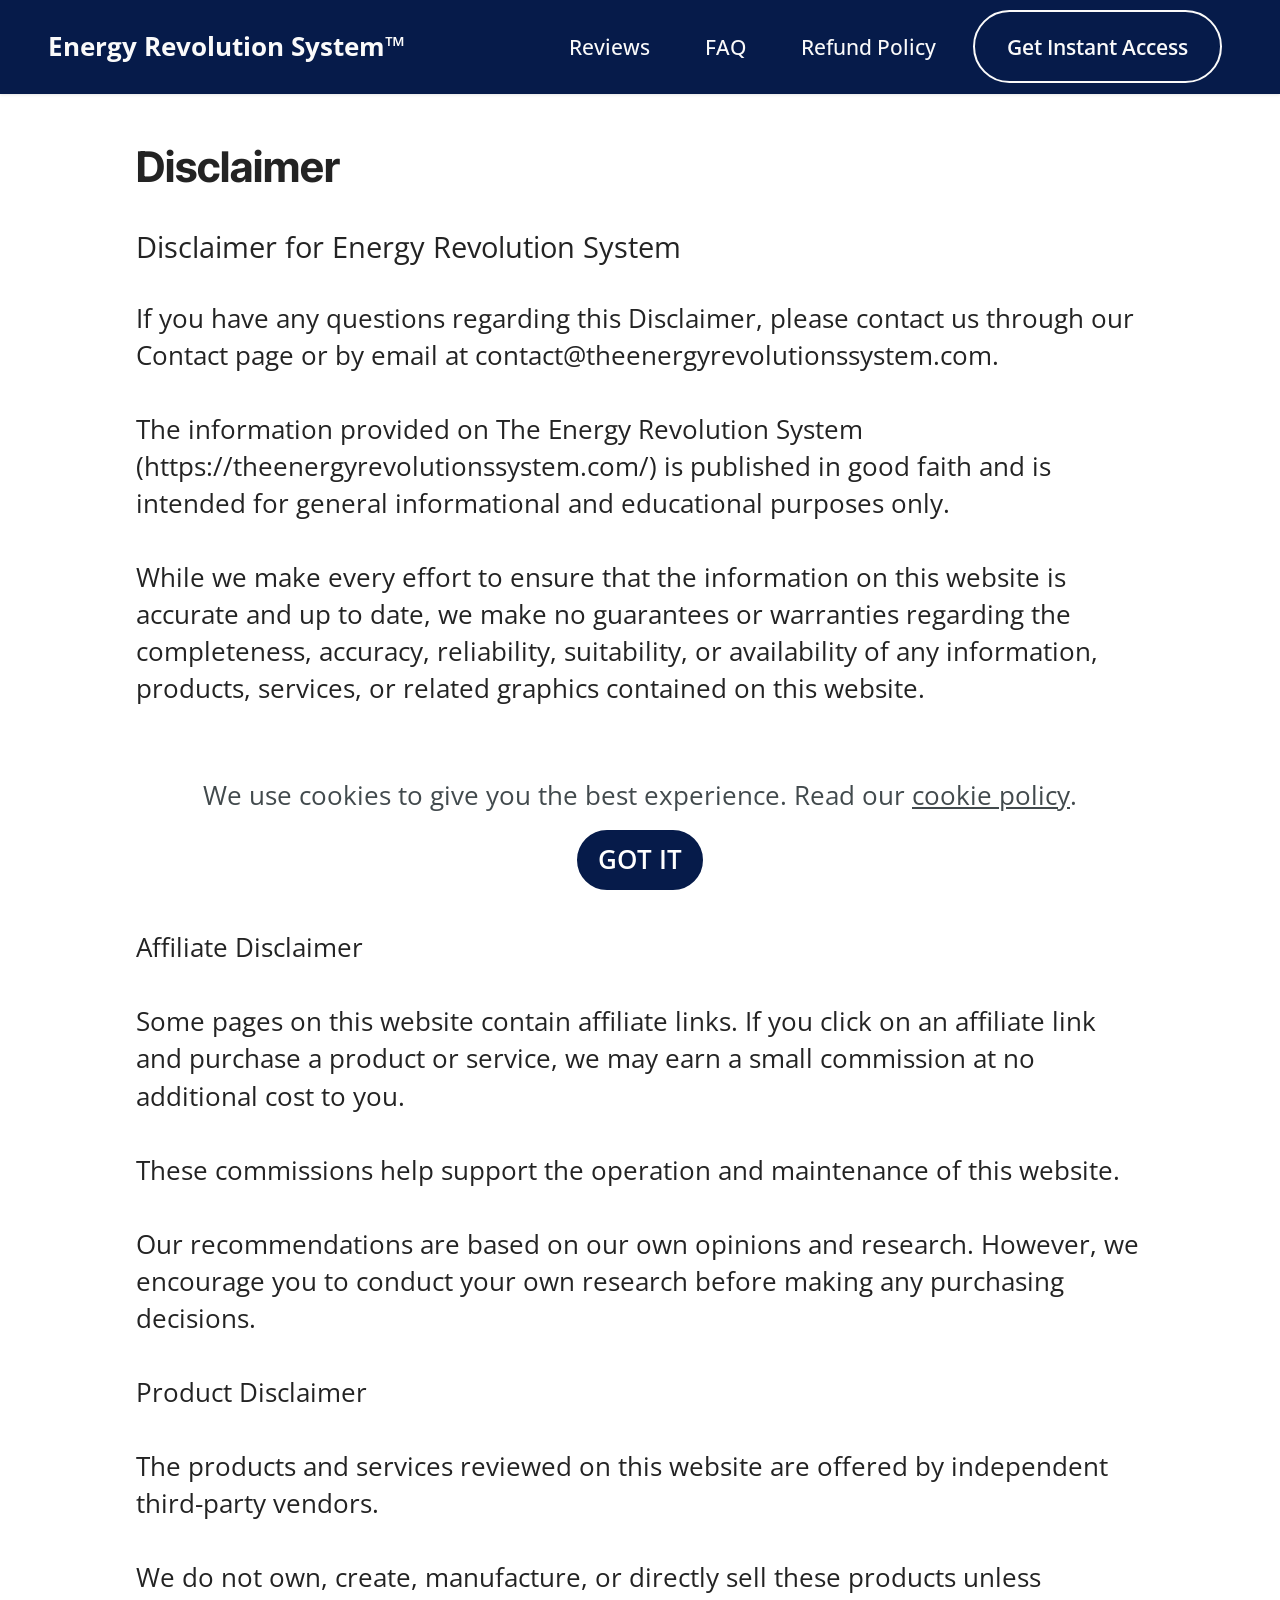
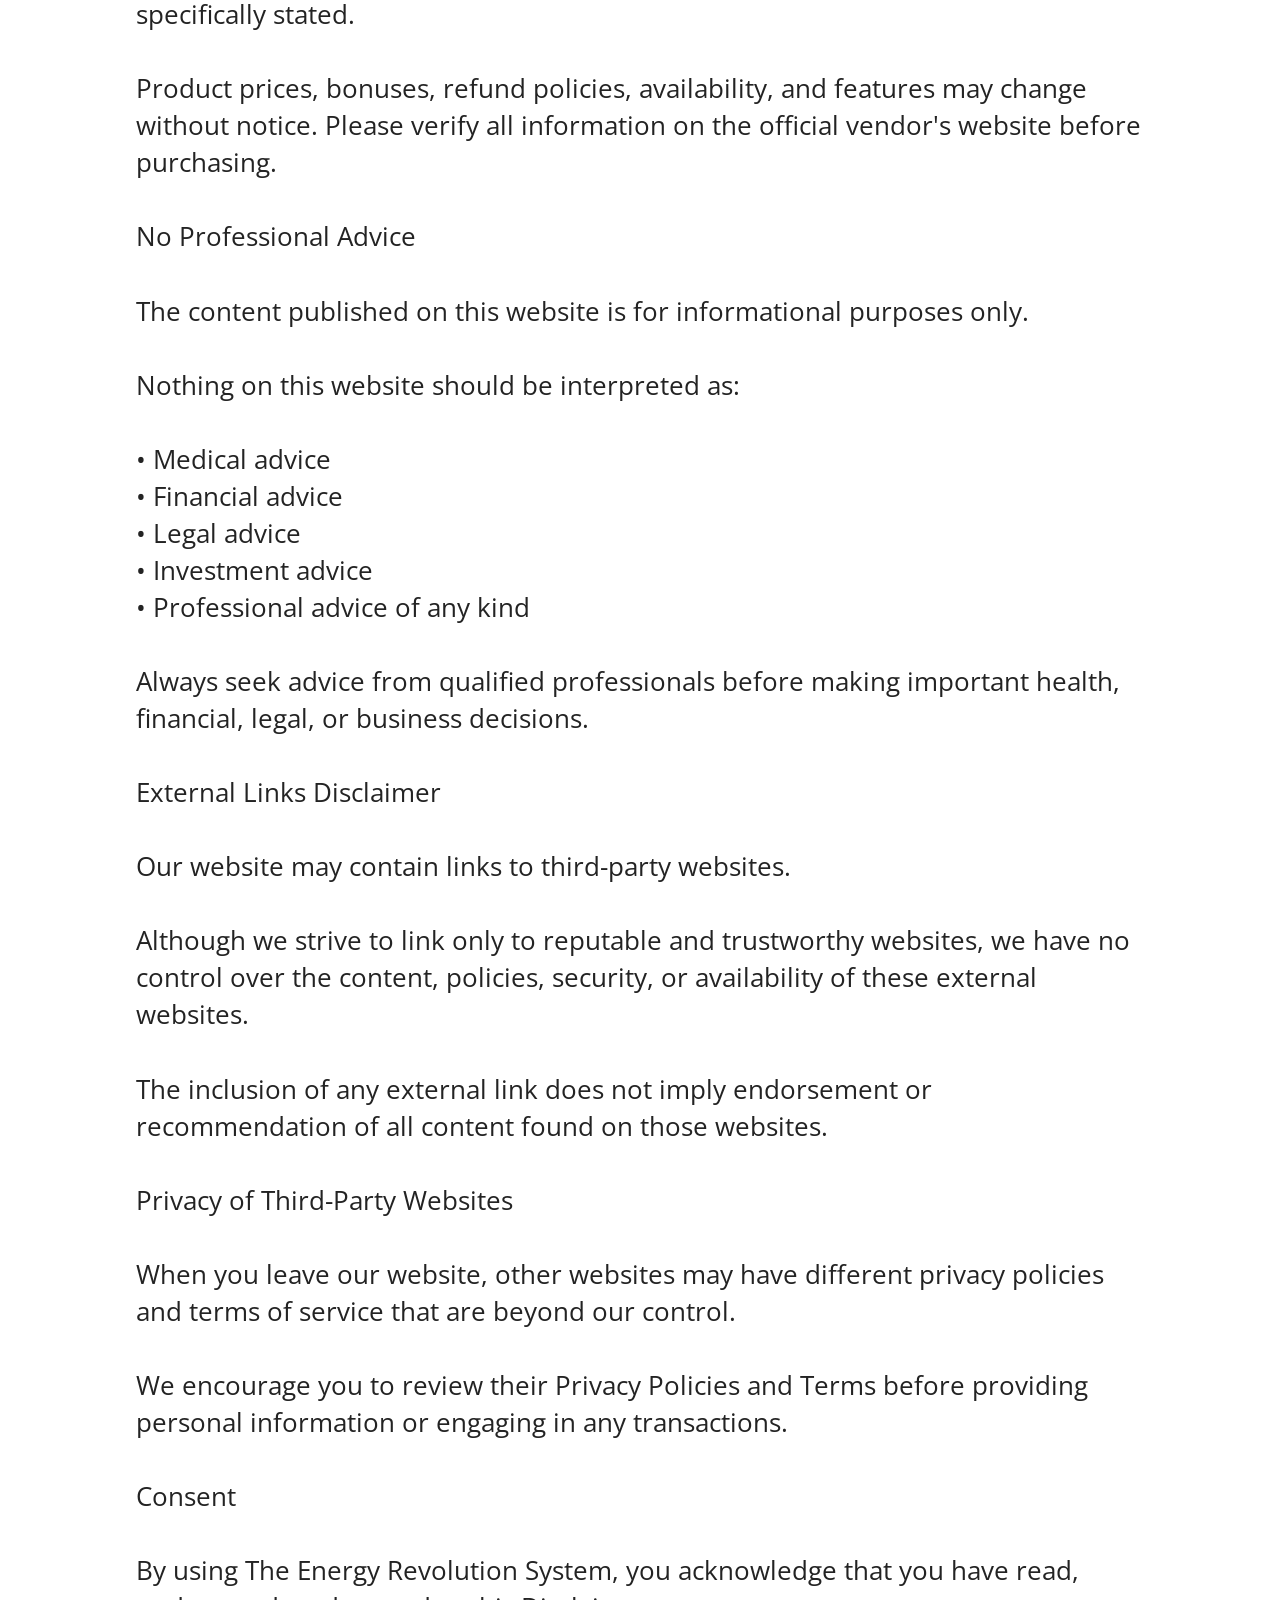
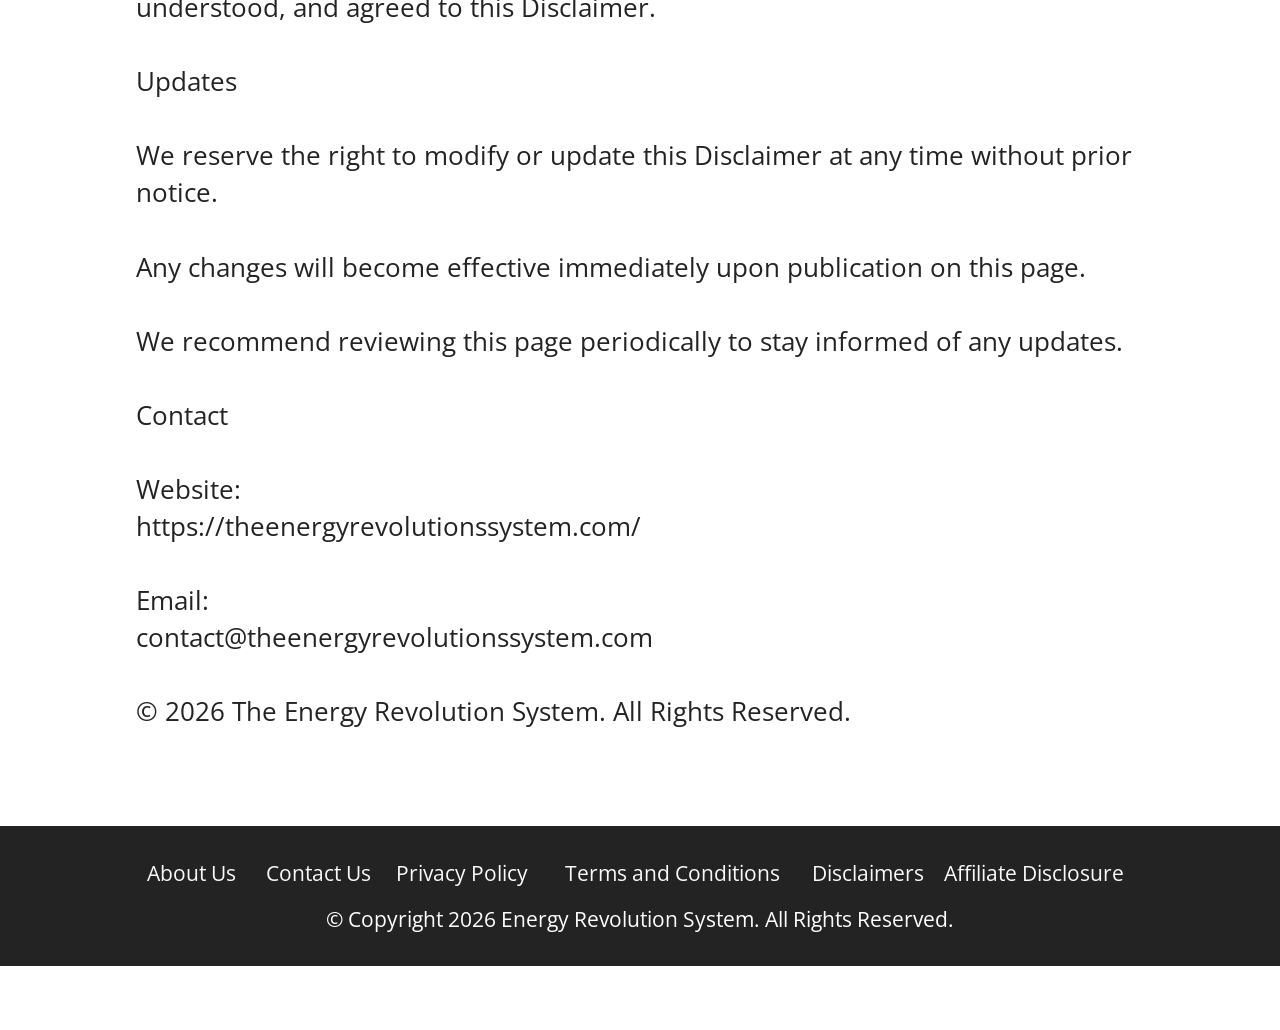
<file: Disclaimer.html>
<!DOCTYPE html>
<html  >
<head>
  <!-- Site made with Mobirise Website Builder v6.1.12, https://mobirise.com -->
  <meta charset="UTF-8">
  <meta http-equiv="X-UA-Compatible" content="IE=edge">
  <meta name="generator" content="Mobirise v6.1.12, mobirise.com">
  <meta name="viewport" content="width=device-width, initial-scale=1, minimum-scale=1">
  <link rel="shortcut icon" href="assets/images/ers-cover-bundle.webp" type="image/x-icon">
  <meta name="description" content="Read the Disclaimer for The Energy Revolution System website regarding informational content, affiliate relationships, and limitations of liability.">
  
  
  <title>Disclaimer | The Energy Revolution System</title>
  <link rel="stylesheet" href="assets/bootstrap/css/bootstrap.min.css">
  <link rel="stylesheet" href="assets/web/assets/gdpr-plugin/gdpr-styles.css">
  <link rel="stylesheet" href="assets/animatecss/animate.css">
  <link rel="stylesheet" href="assets/dropdown/css/style.css">
  <link rel="stylesheet" href="assets/socicon/css/styles.css">
  <link rel="stylesheet" href="assets/theme/css/style.css">
  <link rel="preload" href="https://fonts.googleapis.com/css?family=Open+Sans:300,400,500,600,700,800,300i,400i,500i,600i,700i,800i&display=swap" as="style" onload="this.onload=null;this.rel='stylesheet'">
  <noscript><link rel="stylesheet" href="https://fonts.googleapis.com/css?family=Open+Sans:300,400,500,600,700,800,300i,400i,500i,600i,700i,800i&display=swap"></noscript>
  <link rel="preload" href="https://fonts.googleapis.com/css?family=Inter+Tight:100,200,300,400,500,600,700,800,900,100i,200i,300i,400i,500i,600i,700i,800i,900i&display=swap" as="style" onload="this.onload=null;this.rel='stylesheet'">
  <noscript><link rel="stylesheet" href="https://fonts.googleapis.com/css?family=Inter+Tight:100,200,300,400,500,600,700,800,900,100i,200i,300i,400i,500i,600i,700i,800i,900i&display=swap"></noscript>
  <link rel="preload" as="style" href="assets/mobirise/css/mbr-additional.css?v=IGl5aM"><link rel="stylesheet" href="assets/mobirise/css/mbr-additional.css?v=IGl5aM" type="text/css">

  
  
  
</head>
<body>

<!-- Analytics -->
<meta name="google-site-verification" content="evHpGRO_5-Rr2m8aJ5fKYaJkmT8LIC_WYubzLpJi1Sw" />
<!-- /Analytics -->


  
  <section data-bs-version="5.1" class="menu menu2 cid-tLcIcNEty3" once="menu" id="menu2-h">
    
    <nav class="navbar navbar-dropdown navbar-fixed-top navbar-expand-lg">
        <div class="container-fluid">
            <div class="navbar-brand">
                
                <span class="navbar-caption-wrap"><a class="navbar-caption text-white display-7" href="https://billionairebraiinwave.com/">Energy Revolution System™&nbsp;<br></a></span>
            </div>
            <button class="navbar-toggler" type="button" data-toggle="collapse" data-bs-toggle="collapse" data-target="#navbarSupportedContent" data-bs-target="#navbarSupportedContent" aria-controls="navbarNavAltMarkup" aria-expanded="false" aria-label="Toggle navigation">
                <div class="hamburger">
                    <span></span>
                    <span></span>
                    <span></span>
                    <span></span>
                </div>
            </button>
            <div class="collapse navbar-collapse" id="navbarSupportedContent">
                <ul class="navbar-nav nav-dropdown" data-app-modern-menu="true"><li class="nav-item"><a class="nav-link link text-white text-primary display-4" href="index.html#team2-2u">Reviews</a></li><li class="nav-item"><a class="nav-link link text-white text-primary show display-4" href="index.html#content17-d" aria-expanded="false">FAQ</a></li><li class="nav-item"><a class="nav-link link text-white display-4" href="index.html#features16-x">Refund Policy</a></li></ul>
                
                <div class="navbar-buttons mbr-section-btn"><a class="btn btn-white-outline display-4" href="https://c6327oj4ror03lbzubjh4mfn64.hop.clickbank.net" target="_blank">Get Instant Access</a></div>
            </div>
        </div>
    </nav>
</section>

<section data-bs-version="5.1" class="content5 cid-tLGcNcCPOQ" id="content5-1g">
    
    <div class="container">
        <div class="row justify-content-center">
            <div class="col-md-12 col-lg-10">
                <h3 class="mbr-section-title mbr-fonts-style mb-4 display-2">
                    <strong>Disclaimer</strong></h3>
                <h4 class="mbr-section-subtitle mbr-fonts-style mb-4 display-5">
                    Disclaimer for Energy Revolution System</h4>
                <p class="mbr-text mbr-fonts-style display-7">If you have any questions regarding this Disclaimer, please contact us through our Contact page or by email at contact@theenergyrevolutionssystem.com.
<br>
<br>The information provided on The Energy Revolution System (https://theenergyrevolutionssystem.com/) is published in good faith and is intended for general informational and educational purposes only.
<br>
<br>While we make every effort to ensure that the information on this website is accurate and up to date, we make no guarantees or warranties regarding the completeness, accuracy, reliability, suitability, or availability of any information, products, services, or related graphics contained on this website.
<br>
<br>Any action you take based on the information found on this website is strictly at your own risk. The Energy Revolution System will not be liable for any losses, damages, or expenses arising from the use of this website or reliance on its content.
<br>
<br>Affiliate Disclaimer
<br>
<br>Some pages on this website contain affiliate links. If you click on an affiliate link and purchase a product or service, we may earn a small commission at no additional cost to you.
<br>
<br>These commissions help support the operation and maintenance of this website.
<br>
<br>Our recommendations are based on our own opinions and research. However, we encourage you to conduct your own research before making any purchasing decisions.
<br>
<br>Product Disclaimer
<br>
<br>The products and services reviewed on this website are offered by independent third-party vendors.
<br>
<br>We do not own, create, manufacture, or directly sell these products unless specifically stated.
<br>
<br>Product prices, bonuses, refund policies, availability, and features may change without notice. Please verify all information on the official vendor's website before purchasing.
<br>
<br>No Professional Advice
<br>
<br>The content published on this website is for informational purposes only.
<br>
<br>Nothing on this website should be interpreted as:
<br>
<br>• Medical advice
<br>• Financial advice
<br>• Legal advice
<br>• Investment advice
<br>• Professional advice of any kind
<br>
<br>Always seek advice from qualified professionals before making important health, financial, legal, or business decisions.
<br>
<br>External Links Disclaimer
<br>
<br>Our website may contain links to third-party websites.
<br>
<br>Although we strive to link only to reputable and trustworthy websites, we have no control over the content, policies, security, or availability of these external websites.
<br>
<br>The inclusion of any external link does not imply endorsement or recommendation of all content found on those websites.
<br>
<br>Privacy of Third-Party Websites
<br>
<br>When you leave our website, other websites may have different privacy policies and terms of service that are beyond our control.
<br>
<br>We encourage you to review their Privacy Policies and Terms before providing personal information or engaging in any transactions.
<br>
<br>Consent
<br>
<br>By using The Energy Revolution System, you acknowledge that you have read, understood, and agreed to this Disclaimer.
<br>
<br>Updates
<br>
<br>We reserve the right to modify or update this Disclaimer at any time without prior notice.
<br>
<br>Any changes will become effective immediately upon publication on this page.
<br>
<br>We recommend reviewing this page periodically to stay informed of any updates.
<br>
<br>Contact
<br>
<br>Website:
<br>https://theenergyrevolutionssystem.com/
<br>
<br>Email:
<br>contact@theenergyrevolutionssystem.com
<br>
<br>© 2026 The Energy Revolution System. All Rights Reserved.</p>
            </div>
        </div>
    </div>
</section>

<section data-bs-version="5.1" class="footer3 cid-tLcIcOmdx2" once="footers" id="footer3-i">

    

    

    <div class="container">
        <div class="media-container-row align-center mbr-white">
            <div class="row row-links">
                <ul class="foot-menu">
                    
                    
                    
                    
                    
                <li class="foot-menu-item mbr-fonts-style display-4"><a href="about-us.html" class="text-white" target="_blank">About Us</a>&nbsp; &nbsp; &nbsp;&nbsp;<a href="contact-us.html" class="text-white" target="_blank">Contact Us</a>&nbsp; &nbsp; &nbsp;<a href="https://theenergyrevolution.net/privacy.html?subid5=v3_8f5f90fa-b490-45e6-8d8e-edd72471c0c7_6a145bdbb28e4eb31f8186e6_5_s-1&unique_aff_sub2=v3_8f5f90fa-b490-45e6-8d8e-edd72471c0c7_6a145bdbb28e4eb31f8186e6_5_s-1" class="text-white text-primary" target="_blank">Privacy Policy</a></li><li class="foot-menu-item mbr-fonts-style display-4">&nbsp;<a href="https://theenergyrevolution.net/terms.html?subid5=v3_8f5f90fa-b490-45e6-8d8e-edd72471c0c7_6a145bdbb28e4eb31f8186e6_5_s-1&unique_aff_sub2=v3_8f5f90fa-b490-45e6-8d8e-edd72471c0c7_6a145bdbb28e4eb31f8186e6_5_s-1" class="text-white text-primary" target="_blank">Terms and Conditions</a></li><li class="foot-menu-item mbr-fonts-style display-4"><a href="https://theenergyrevolution.net/disclaimer_cb.html?subid5=v3_8f5f90fa-b490-45e6-8d8e-edd72471c0c7_6a145bdbb28e4eb31f8186e6_5_s-1&unique_aff_sub2=v3_8f5f90fa-b490-45e6-8d8e-edd72471c0c7_6a145bdbb28e4eb31f8186e6_5_s-1" class="text-white text-primary">Disclaimers</a>&nbsp; &nbsp; <a href="affiliate-disclosure.html" class="text-white" target="_blank">Affiliate Disclosure</a>&nbsp;&nbsp;</li></ul>
            </div>
            
            <div class="row row-copirayt">
                <p class="mbr-text mb-0 mbr-fonts-style mbr-white align-center display-4">
                    © Copyright 2026 Energy Revolution System. All Rights Reserved.
                </p>
            </div>
        </div>
    </div>
</section><section class="display-7" style="padding: 0;align-items: center;justify-content: center;flex-wrap: wrap;    align-content: center;display: flex;position: relative;height: 4rem;"><a href="https://mobiri.se/4762115" style="flex: 1 1;height: 4rem;position: absolute;width: 100%;z-index: 1;"><img alt="" style="height: 4rem;" src="[data-uri]"></a><p style="margin: 0;text-align: center;" class="display-7">&#8204;</p><a style="z-index:1" href="https://mobirise.com/offline-website-builder.html">Offline Website Builder</a></section><script src="assets/bootstrap/js/bootstrap.bundle.min.js"></script>  <script src="assets/web/assets/cookies-alert-plugin/cookies-alert-core.js"></script>  <script src="assets/web/assets/cookies-alert-plugin/cookies-alert-script.js"></script>  <script src="assets/smoothscroll/smooth-scroll.js"></script>  <script src="assets/ytplayer/index.js"></script>  <script src="assets/dropdown/js/navbar-dropdown.js"></script>  <script src="assets/theme/js/script.js"></script>  
  
  
<input name="cookieData" type="hidden" data-cookie-cookiesAlertType='false' data-cookie-customDialogSelector='null' data-cookie-colorText='#424a4d' data-cookie-colorBg='rgb(255, 255, 255)' data-cookie-opacityOverlay='0' data-cookie-bgOpacity='100' data-cookie-textButton='GOT IT' data-cookie-rejectText='REJECT' data-cookie-colorButton='' data-cookie-rejectColor='' data-cookie-colorLink='#424a4d' data-cookie-underlineLink='true' data-cookie-text="We use cookies to give you the best experience. Read our <a href='privacy.html'>cookie policy</a>.">
   <div id="scrollToTop" class="scrollToTop mbr-arrow-up"><a style="text-align: center;"><i class="mbr-arrow-up-icon mbr-arrow-up-icon-cm cm-icon cm-icon-smallarrow-up"></i></a></div>
    <input name="animation" type="hidden">
  </body>
</html>
</file>
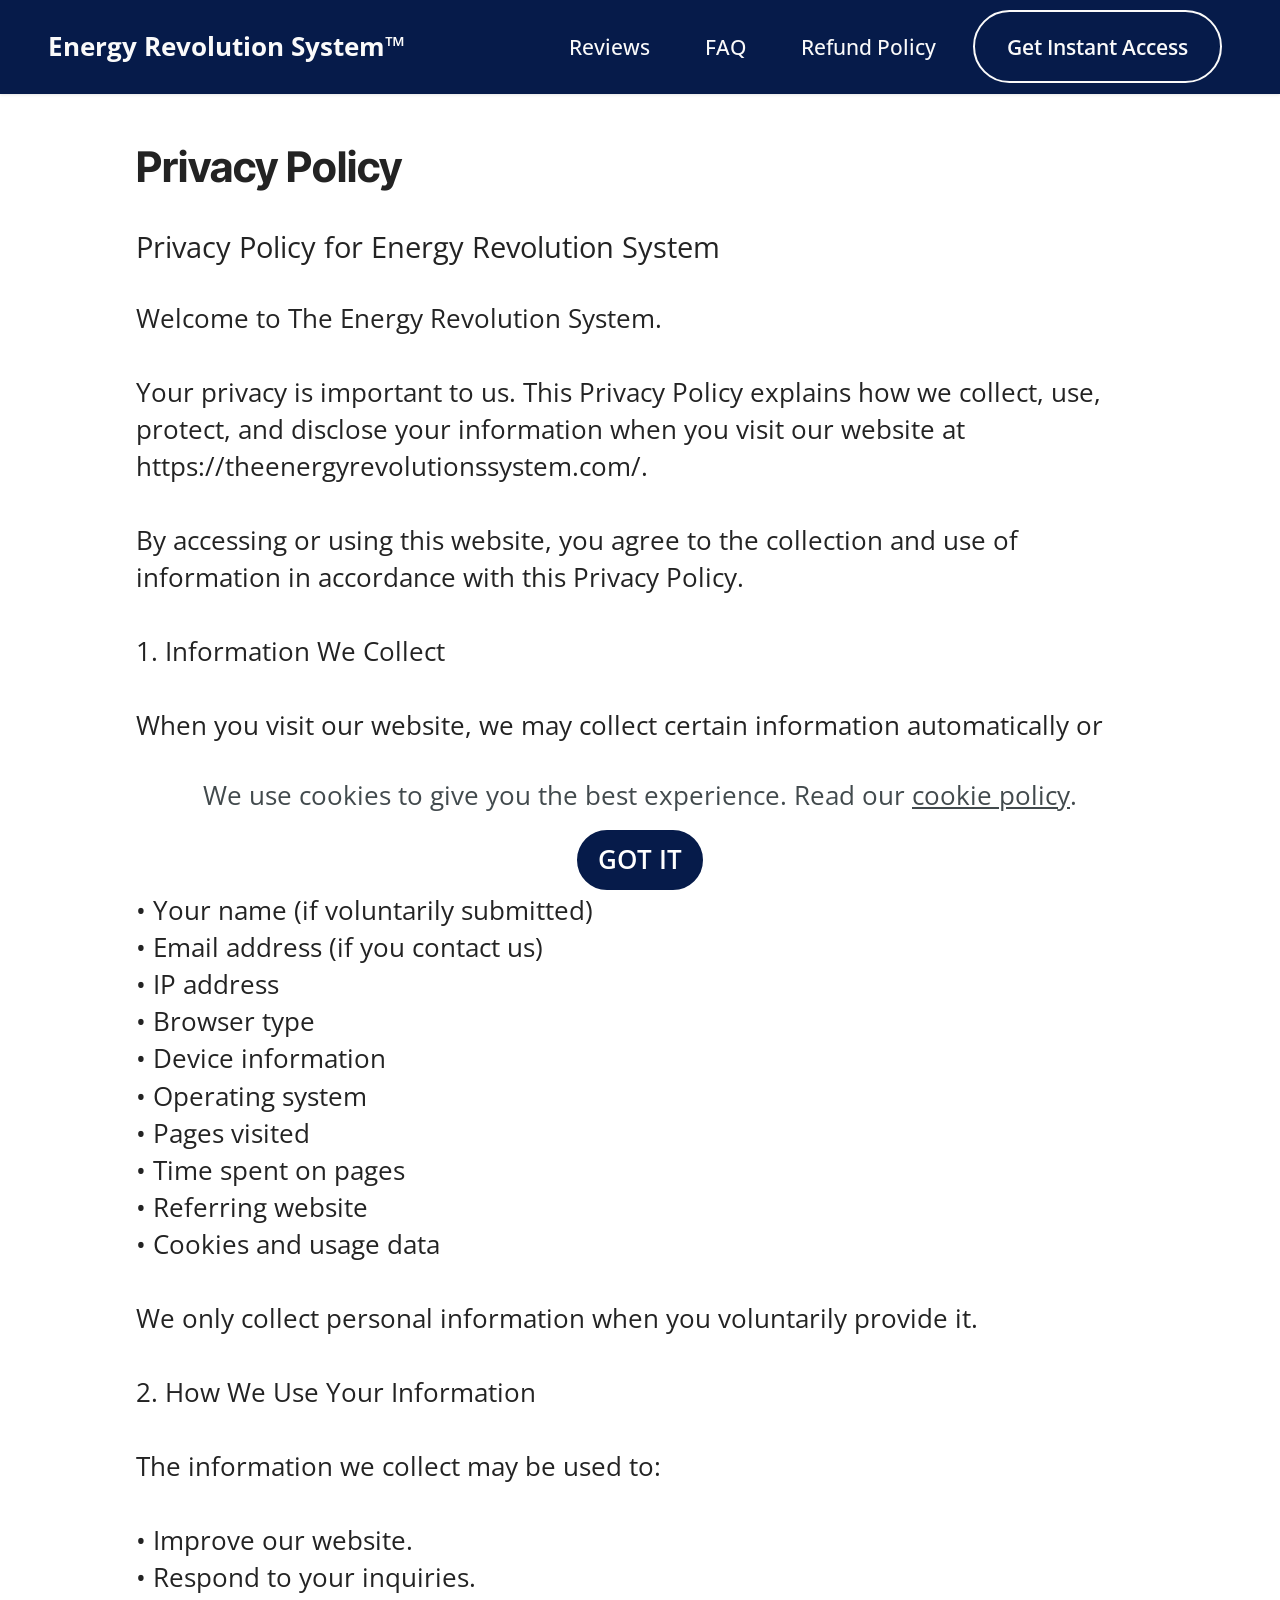
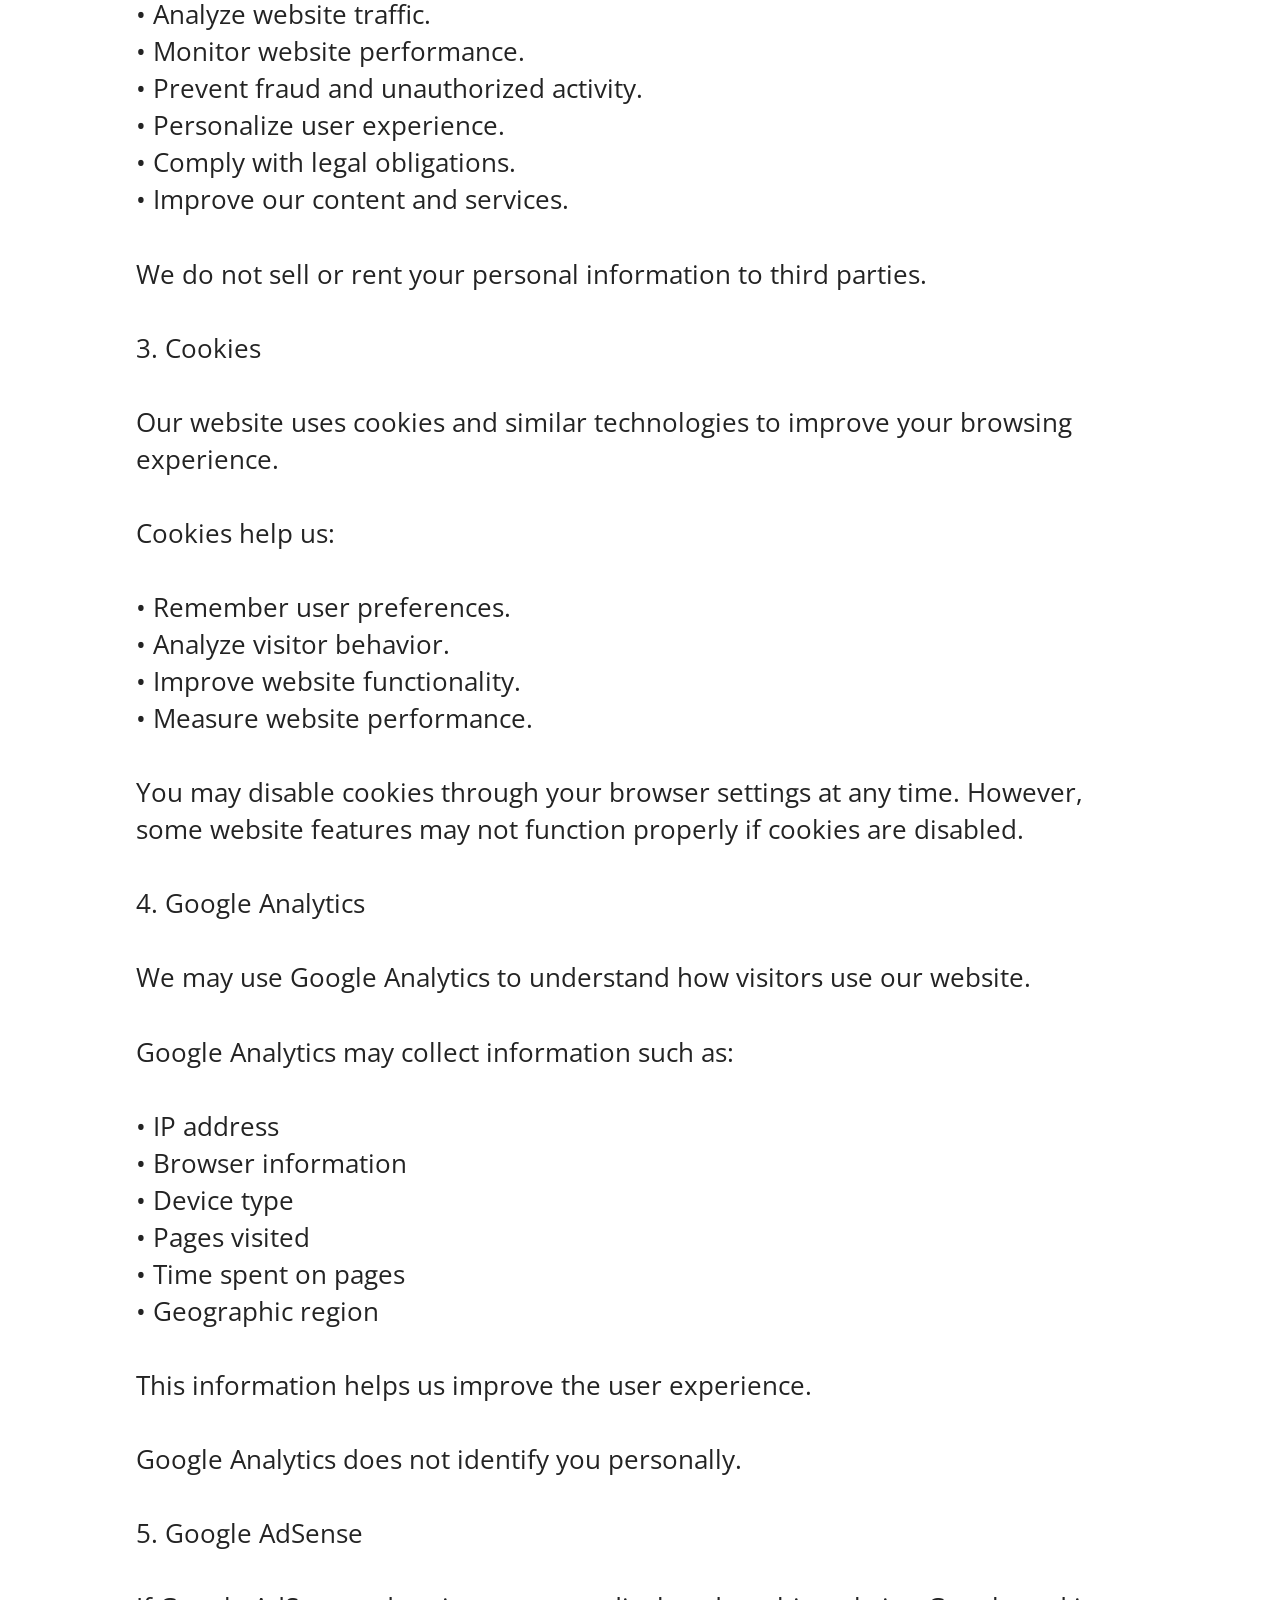
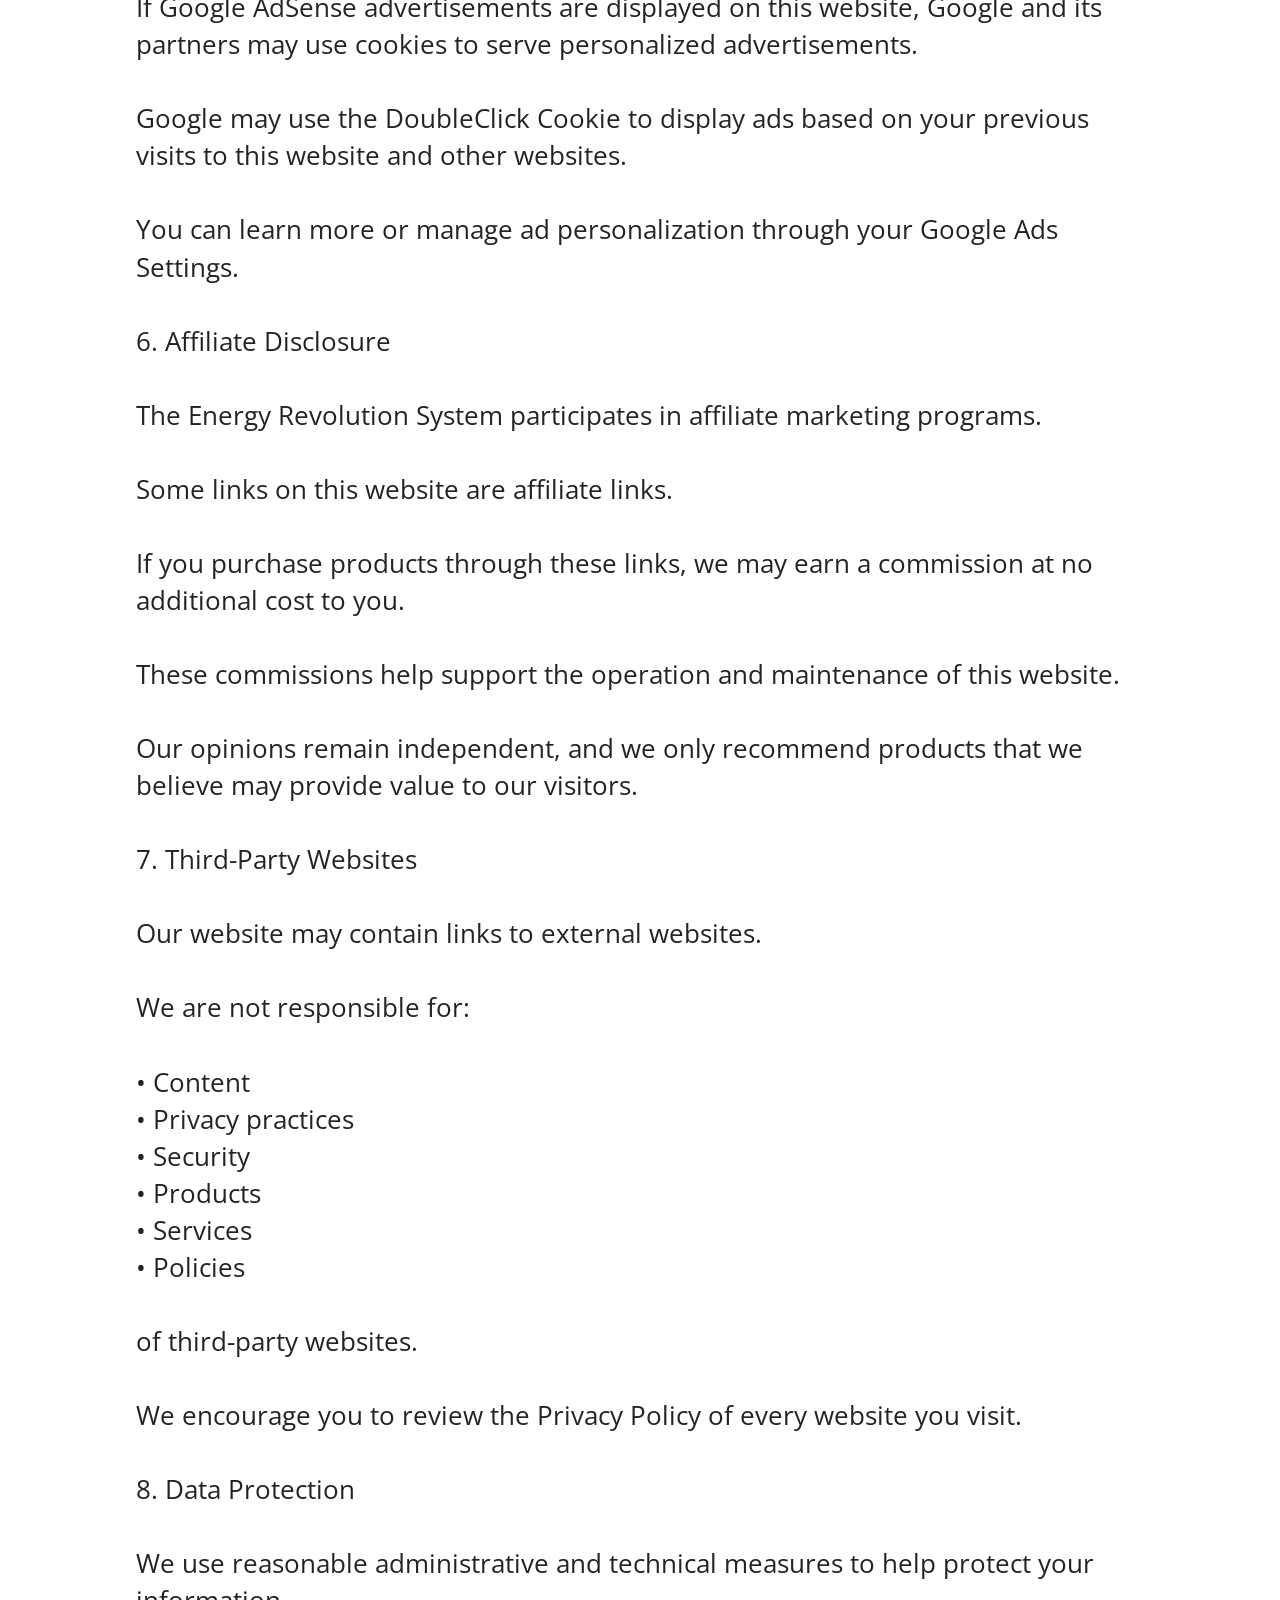
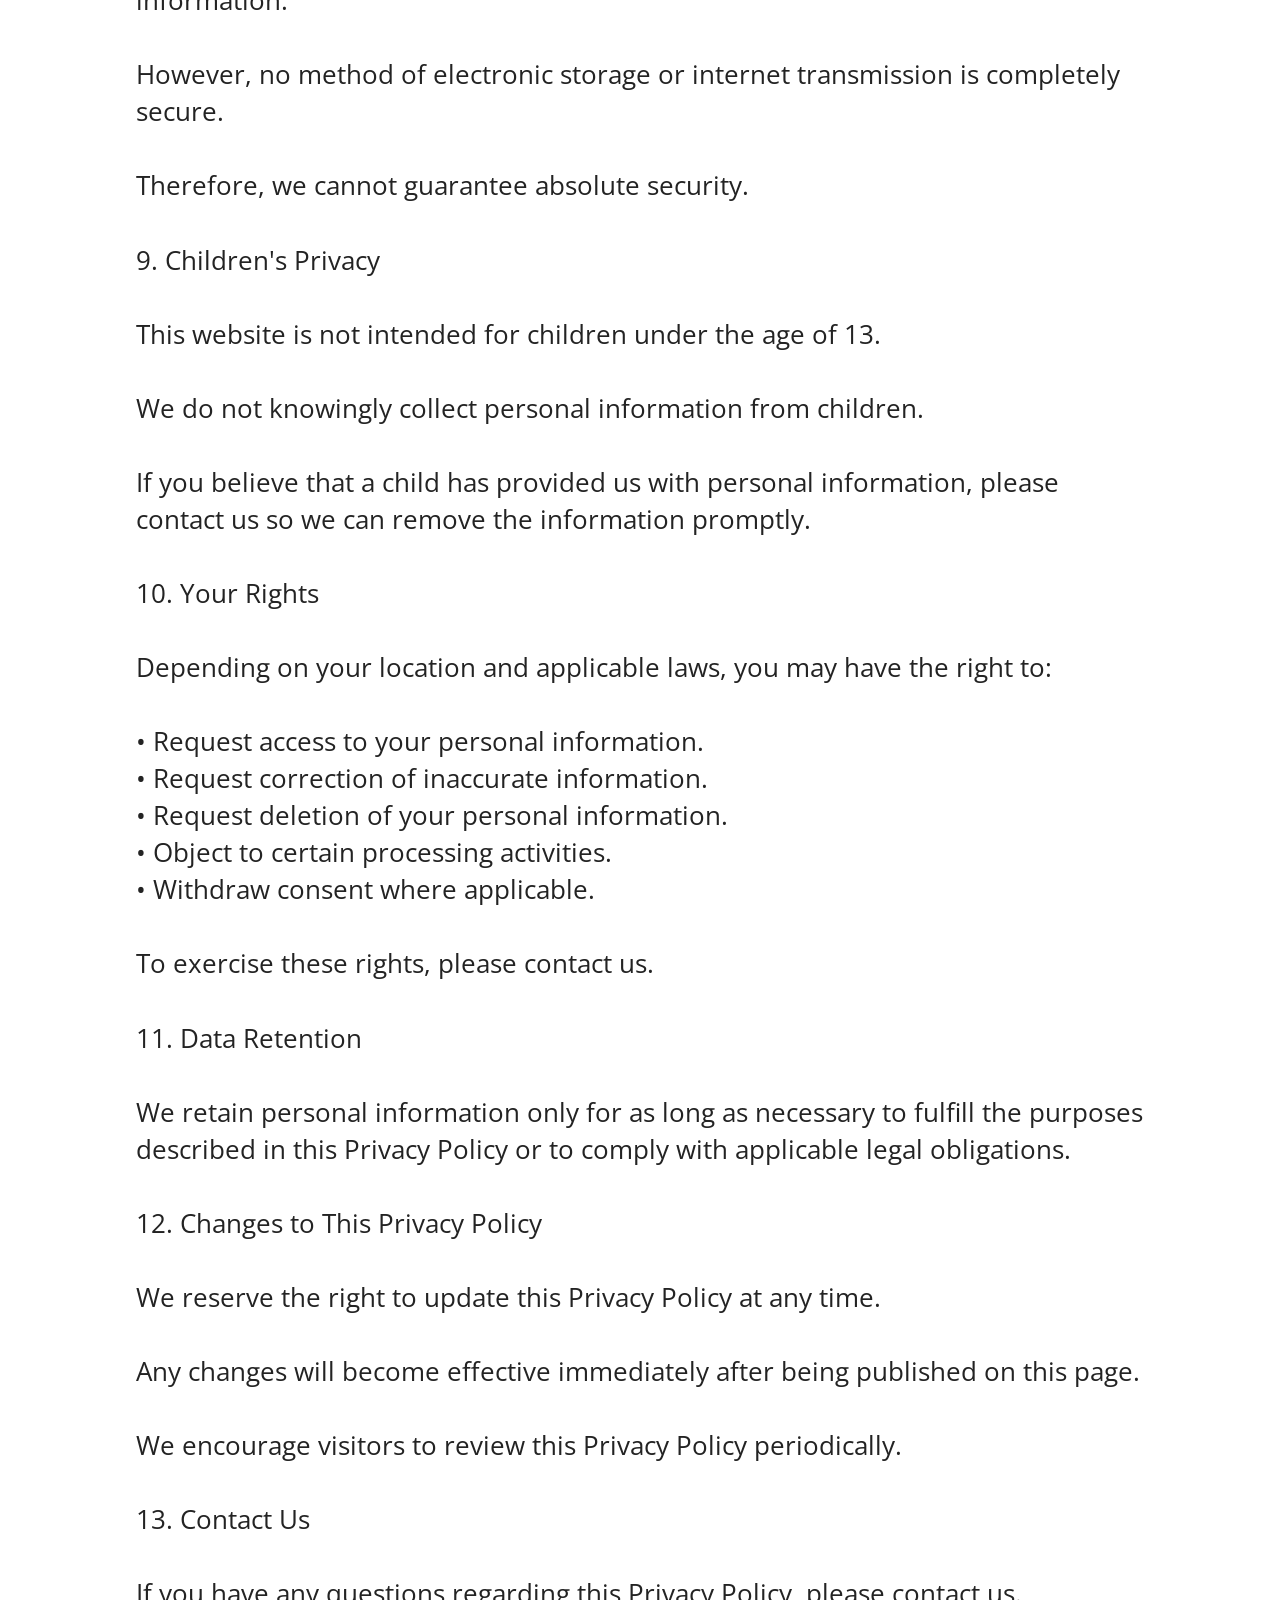
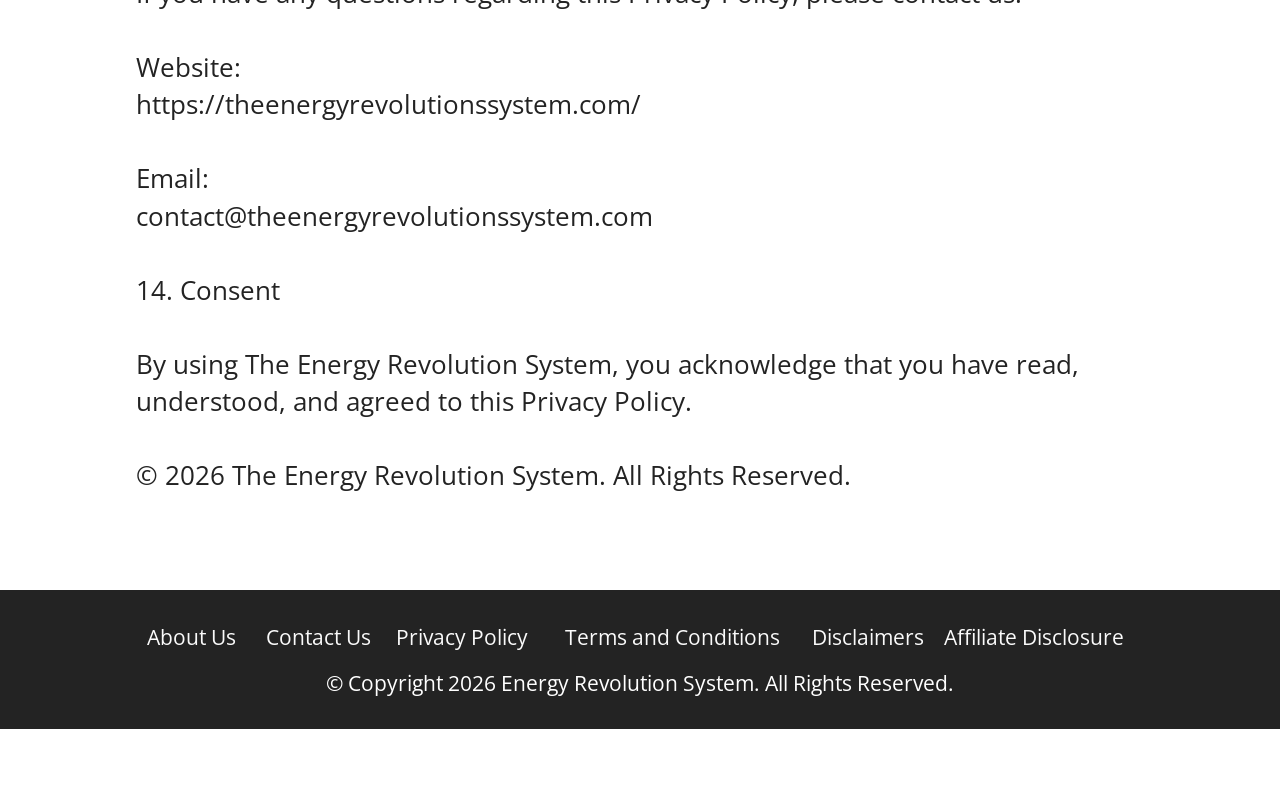
<file: privacy-policy.html>
<!DOCTYPE html>
<html  >
<head>
  <!-- Site made with Mobirise Website Builder v6.1.12, https://mobirise.com -->
  <meta charset="UTF-8">
  <meta http-equiv="X-UA-Compatible" content="IE=edge">
  <meta name="generator" content="Mobirise v6.1.12, mobirise.com">
  <meta name="viewport" content="width=device-width, initial-scale=1, minimum-scale=1">
  <link rel="shortcut icon" href="assets/images/ers-cover-bundle.webp" type="image/x-icon">
  <meta name="description" content="Read the Privacy Policy for The Energy Revolution System website and learn how we collect, use, and protect your information.">
  
  
  <title>Privacy Policy | The Energy Revolution System</title>
  <link rel="stylesheet" href="assets/bootstrap/css/bootstrap.min.css">
  <link rel="stylesheet" href="assets/web/assets/gdpr-plugin/gdpr-styles.css">
  <link rel="stylesheet" href="assets/animatecss/animate.css">
  <link rel="stylesheet" href="assets/dropdown/css/style.css">
  <link rel="stylesheet" href="assets/socicon/css/styles.css">
  <link rel="stylesheet" href="assets/theme/css/style.css">
  <link rel="preload" href="https://fonts.googleapis.com/css?family=Open+Sans:300,400,500,600,700,800,300i,400i,500i,600i,700i,800i&display=swap" as="style" onload="this.onload=null;this.rel='stylesheet'">
  <noscript><link rel="stylesheet" href="https://fonts.googleapis.com/css?family=Open+Sans:300,400,500,600,700,800,300i,400i,500i,600i,700i,800i&display=swap"></noscript>
  <link rel="preload" href="https://fonts.googleapis.com/css?family=Inter+Tight:100,200,300,400,500,600,700,800,900,100i,200i,300i,400i,500i,600i,700i,800i,900i&display=swap" as="style" onload="this.onload=null;this.rel='stylesheet'">
  <noscript><link rel="stylesheet" href="https://fonts.googleapis.com/css?family=Inter+Tight:100,200,300,400,500,600,700,800,900,100i,200i,300i,400i,500i,600i,700i,800i,900i&display=swap"></noscript>
  <link rel="preload" as="style" href="assets/mobirise/css/mbr-additional.css?v=Qc6uaT"><link rel="stylesheet" href="assets/mobirise/css/mbr-additional.css?v=Qc6uaT" type="text/css">

  
  
  
</head>
<body>

<!-- Analytics -->
<meta name="google-site-verification" content="evHpGRO_5-Rr2m8aJ5fKYaJkmT8LIC_WYubzLpJi1Sw" />
<!-- /Analytics -->


  
  <section data-bs-version="5.1" class="menu menu2 cid-tLclnOs7BI" once="menu" id="menu2-f">
    
    <nav class="navbar navbar-dropdown navbar-fixed-top navbar-expand-lg">
        <div class="container-fluid">
            <div class="navbar-brand">
                
                <span class="navbar-caption-wrap"><a class="navbar-caption text-white display-7" href="https://billionairebraiinwave.com/">Energy Revolution System™&nbsp;<br></a></span>
            </div>
            <button class="navbar-toggler" type="button" data-toggle="collapse" data-bs-toggle="collapse" data-target="#navbarSupportedContent" data-bs-target="#navbarSupportedContent" aria-controls="navbarNavAltMarkup" aria-expanded="false" aria-label="Toggle navigation">
                <div class="hamburger">
                    <span></span>
                    <span></span>
                    <span></span>
                    <span></span>
                </div>
            </button>
            <div class="collapse navbar-collapse" id="navbarSupportedContent">
                <ul class="navbar-nav nav-dropdown" data-app-modern-menu="true"><li class="nav-item"><a class="nav-link link text-white text-primary display-4" href="index.html#team2-2u">Reviews</a></li><li class="nav-item"><a class="nav-link link text-white text-primary show display-4" href="index.html#content17-d" aria-expanded="false">FAQ</a></li><li class="nav-item"><a class="nav-link link text-white display-4" href="index.html#features16-x">Refund Policy</a></li></ul>
                
                <div class="navbar-buttons mbr-section-btn"><a class="btn btn-white-outline display-4" href="https://c6327oj4ror03lbzubjh4mfn64.hop.clickbank.net" target="_blank">Get Instant Access</a></div>
            </div>
        </div>
    </nav>
</section>

<section data-bs-version="5.1" class="content5 cid-tLGbBzduJA" id="content5-1f">
    
    <div class="container-fluid">
        <div class="row justify-content-center">
            <div class="col-md-12 col-lg-10">
                <h3 class="mbr-section-title mbr-fonts-style mb-4 display-2">
                    <strong>Privacy Policy</strong></h3>
                <h4 class="mbr-section-subtitle mbr-fonts-style mb-4 display-5">Privacy Policy for Energy Revolution System</h4>
                <p class="mbr-text mbr-fonts-style display-7">Welcome to The Energy Revolution System.
<br>
<br>Your privacy is important to us. This Privacy Policy explains how we collect, use, protect, and disclose your information when you visit our website at https://theenergyrevolutionssystem.com/.
<br>
<br>By accessing or using this website, you agree to the collection and use of information in accordance with this Privacy Policy.
<br>
<br>1. Information We Collect
<br>
<br>When you visit our website, we may collect certain information automatically or voluntarily provided by you.
<br>
<br>Information we may collect includes:
<br>
<br>• Your name (if voluntarily submitted)
<br>• Email address (if you contact us)
<br>• IP address
<br>• Browser type
<br>• Device information
<br>• Operating system
<br>• Pages visited
<br>• Time spent on pages
<br>• Referring website
<br>• Cookies and usage data
<br>
<br>We only collect personal information when you voluntarily provide it.
<br>
<br>2. How We Use Your Information
<br>
<br>The information we collect may be used to:
<br>
<br>• Improve our website.
<br>• Respond to your inquiries.
<br>• Analyze website traffic.
<br>• Monitor website performance.
<br>• Prevent fraud and unauthorized activity.
<br>• Personalize user experience.
<br>• Comply with legal obligations.
<br>• Improve our content and services.
<br>
<br>We do not sell or rent your personal information to third parties.
<br>
<br>3. Cookies
<br>
<br>Our website uses cookies and similar technologies to improve your browsing experience.
<br>
<br>Cookies help us:
<br>
<br>• Remember user preferences.
<br>• Analyze visitor behavior.
<br>• Improve website functionality.
<br>• Measure website performance.
<br>
<br>You may disable cookies through your browser settings at any time. However, some website features may not function properly if cookies are disabled.
<br>
<br>4. Google Analytics
<br>
<br>We may use Google Analytics to understand how visitors use our website.
<br>
<br>Google Analytics may collect information such as:
<br>
<br>• IP address
<br>• Browser information
<br>• Device type
<br>• Pages visited
<br>• Time spent on pages
<br>• Geographic region
<br>
<br>This information helps us improve the user experience.
<br>
<br>Google Analytics does not identify you personally.
<br>
<br>5. Google AdSense
<br>
<br>If Google AdSense advertisements are displayed on this website, Google and its partners may use cookies to serve personalized advertisements.
<br>
<br>Google may use the DoubleClick Cookie to display ads based on your previous visits to this website and other websites.
<br>
<br>You can learn more or manage ad personalization through your Google Ads Settings.
<br>
<br>6. Affiliate Disclosure
<br>
<br>The Energy Revolution System participates in affiliate marketing programs.
<br>
<br>Some links on this website are affiliate links.
<br>
<br>If you purchase products through these links, we may earn a commission at no additional cost to you.
<br>
<br>These commissions help support the operation and maintenance of this website.
<br>
<br>Our opinions remain independent, and we only recommend products that we believe may provide value to our visitors.
<br>
<br>7. Third-Party Websites
<br>
<br>Our website may contain links to external websites.
<br>
<br>We are not responsible for:
<br>
<br>• Content
<br>• Privacy practices
<br>• Security
<br>• Products
<br>• Services
<br>• Policies
<br>
<br>of third-party websites.
<br>
<br>We encourage you to review the Privacy Policy of every website you visit.
<br>
<br>8. Data Protection
<br>
<br>We use reasonable administrative and technical measures to help protect your information.
<br>
<br>However, no method of electronic storage or internet transmission is completely secure.
<br>
<br>Therefore, we cannot guarantee absolute security.
<br>
<br>9. Children's Privacy
<br>
<br>This website is not intended for children under the age of 13.
<br>
<br>We do not knowingly collect personal information from children.
<br>
<br>If you believe that a child has provided us with personal information, please contact us so we can remove the information promptly.
<br>
<br>10. Your Rights
<br>
<br>Depending on your location and applicable laws, you may have the right to:
<br>
<br>• Request access to your personal information.
<br>• Request correction of inaccurate information.
<br>• Request deletion of your personal information.
<br>• Object to certain processing activities.
<br>• Withdraw consent where applicable.
<br>
<br>To exercise these rights, please contact us.
<br>
<br>11. Data Retention
<br>
<br>We retain personal information only for as long as necessary to fulfill the purposes described in this Privacy Policy or to comply with applicable legal obligations.
<br>
<br>12. Changes to This Privacy Policy
<br>
<br>We reserve the right to update this Privacy Policy at any time.
<br>
<br>Any changes will become effective immediately after being published on this page.
<br>
<br>We encourage visitors to review this Privacy Policy periodically.
<br>
<br>13. Contact Us
<br>
<br>If you have any questions regarding this Privacy Policy, please contact us.
<br>
<br>Website:
<br>https://theenergyrevolutionssystem.com/
<br>
<br>Email:
<br>contact@theenergyrevolutionssystem.com
<br>
<br>14. Consent
<br>
<br>By using The Energy Revolution System, you acknowledge that you have read, understood, and agreed to this Privacy Policy.
<br>
<br>© 2026 The Energy Revolution System. All Rights Reserved.</p>
            </div>
        </div>
    </div>
</section>

<section data-bs-version="5.1" class="footer3 cid-tLcGI6bA0p" once="footers" id="footer3-g">

    

    

    <div class="container">
        <div class="media-container-row align-center mbr-white">
            <div class="row row-links">
                <ul class="foot-menu">
                    
                    
                    
                    
                    
                <li class="foot-menu-item mbr-fonts-style display-4"><a href="about-us.html" class="text-white" target="_blank">About Us</a>&nbsp; &nbsp; &nbsp;&nbsp;<a href="contact-us.html" class="text-white" target="_blank">Contact Us</a>&nbsp; &nbsp; &nbsp;<a href="https://theenergyrevolution.net/privacy.html?subid5=v3_8f5f90fa-b490-45e6-8d8e-edd72471c0c7_6a145bdbb28e4eb31f8186e6_5_s-1&unique_aff_sub2=v3_8f5f90fa-b490-45e6-8d8e-edd72471c0c7_6a145bdbb28e4eb31f8186e6_5_s-1" class="text-white text-primary" target="_blank">Privacy Policy</a></li><li class="foot-menu-item mbr-fonts-style display-4">&nbsp;<a href="https://theenergyrevolution.net/terms.html?subid5=v3_8f5f90fa-b490-45e6-8d8e-edd72471c0c7_6a145bdbb28e4eb31f8186e6_5_s-1&unique_aff_sub2=v3_8f5f90fa-b490-45e6-8d8e-edd72471c0c7_6a145bdbb28e4eb31f8186e6_5_s-1" class="text-white text-primary" target="_blank">Terms and Conditions</a></li><li class="foot-menu-item mbr-fonts-style display-4"><a href="https://theenergyrevolution.net/disclaimer_cb.html?subid5=v3_8f5f90fa-b490-45e6-8d8e-edd72471c0c7_6a145bdbb28e4eb31f8186e6_5_s-1&unique_aff_sub2=v3_8f5f90fa-b490-45e6-8d8e-edd72471c0c7_6a145bdbb28e4eb31f8186e6_5_s-1" class="text-white text-primary">Disclaimers</a>&nbsp; &nbsp; <a href="affiliate-disclosure.html" class="text-white" target="_blank">Affiliate Disclosure</a>&nbsp;&nbsp;</li></ul>
            </div>
            
            <div class="row row-copirayt">
                <p class="mbr-text mb-0 mbr-fonts-style mbr-white align-center display-4">
                    © Copyright 2026 Energy Revolution System. All Rights Reserved.
                </p>
            </div>
        </div>
    </div>
</section><section class="display-7" style="padding: 0;align-items: center;justify-content: center;flex-wrap: wrap;    align-content: center;display: flex;position: relative;height: 4rem;"><a href="https://mobiri.se/4762115" style="flex: 1 1;height: 4rem;position: absolute;width: 100%;z-index: 1;"><img alt="" style="height: 4rem;" src="[data-uri]"></a><p style="margin: 0;text-align: center;" class="display-7">&#8204;</p><a style="z-index:1" href="https://mobirise.com/builder/ai-website-generator.html">AI Website Generator</a></section><script src="assets/bootstrap/js/bootstrap.bundle.min.js"></script>  <script src="assets/web/assets/cookies-alert-plugin/cookies-alert-core.js"></script>  <script src="assets/web/assets/cookies-alert-plugin/cookies-alert-script.js"></script>  <script src="assets/smoothscroll/smooth-scroll.js"></script>  <script src="assets/ytplayer/index.js"></script>  <script src="assets/dropdown/js/navbar-dropdown.js"></script>  <script src="assets/theme/js/script.js"></script>  
  
  
<input name="cookieData" type="hidden" data-cookie-cookiesAlertType='false' data-cookie-customDialogSelector='null' data-cookie-colorText='#424a4d' data-cookie-colorBg='rgb(255, 255, 255)' data-cookie-opacityOverlay='0' data-cookie-bgOpacity='100' data-cookie-textButton='GOT IT' data-cookie-rejectText='REJECT' data-cookie-colorButton='' data-cookie-rejectColor='' data-cookie-colorLink='#424a4d' data-cookie-underlineLink='true' data-cookie-text="We use cookies to give you the best experience. Read our <a href='privacy.html'>cookie policy</a>.">
   <div id="scrollToTop" class="scrollToTop mbr-arrow-up"><a style="text-align: center;"><i class="mbr-arrow-up-icon mbr-arrow-up-icon-cm cm-icon cm-icon-smallarrow-up"></i></a></div>
    <input name="animation" type="hidden">
  </body>
</html>
</file>
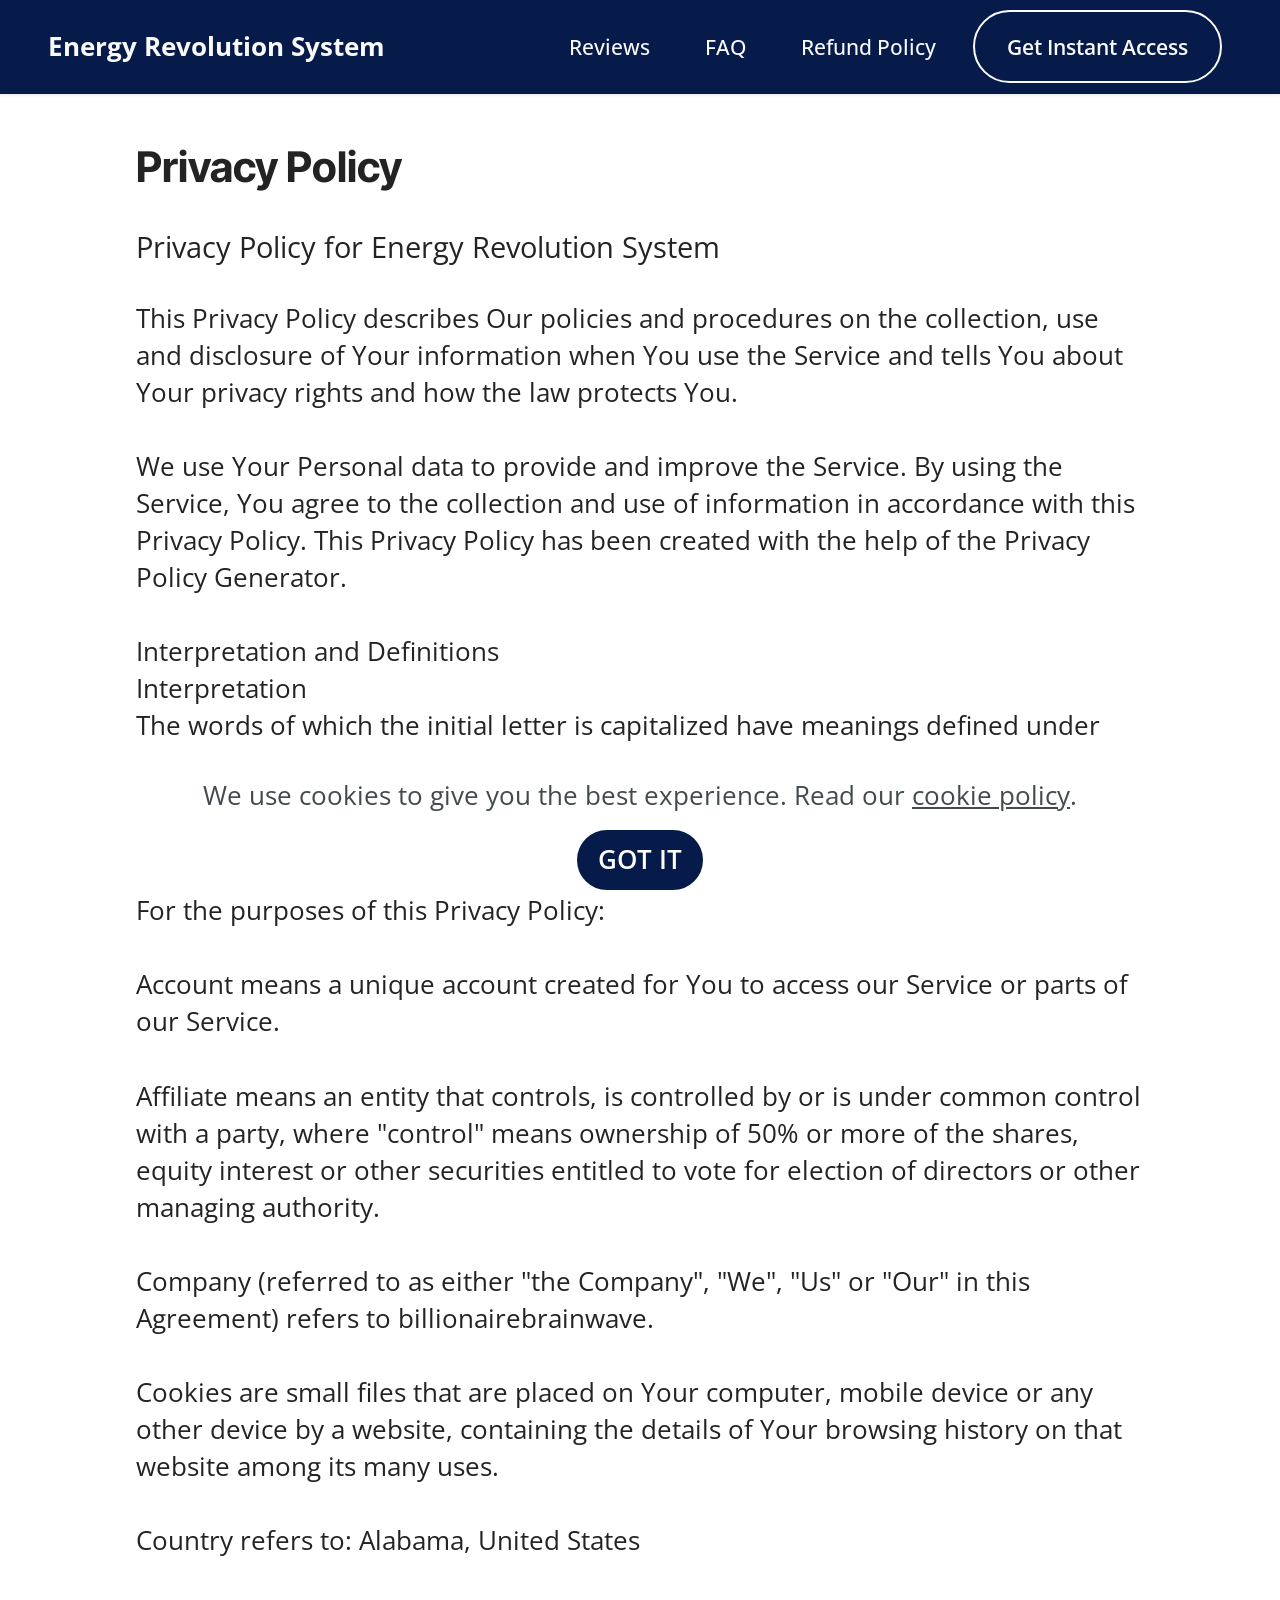
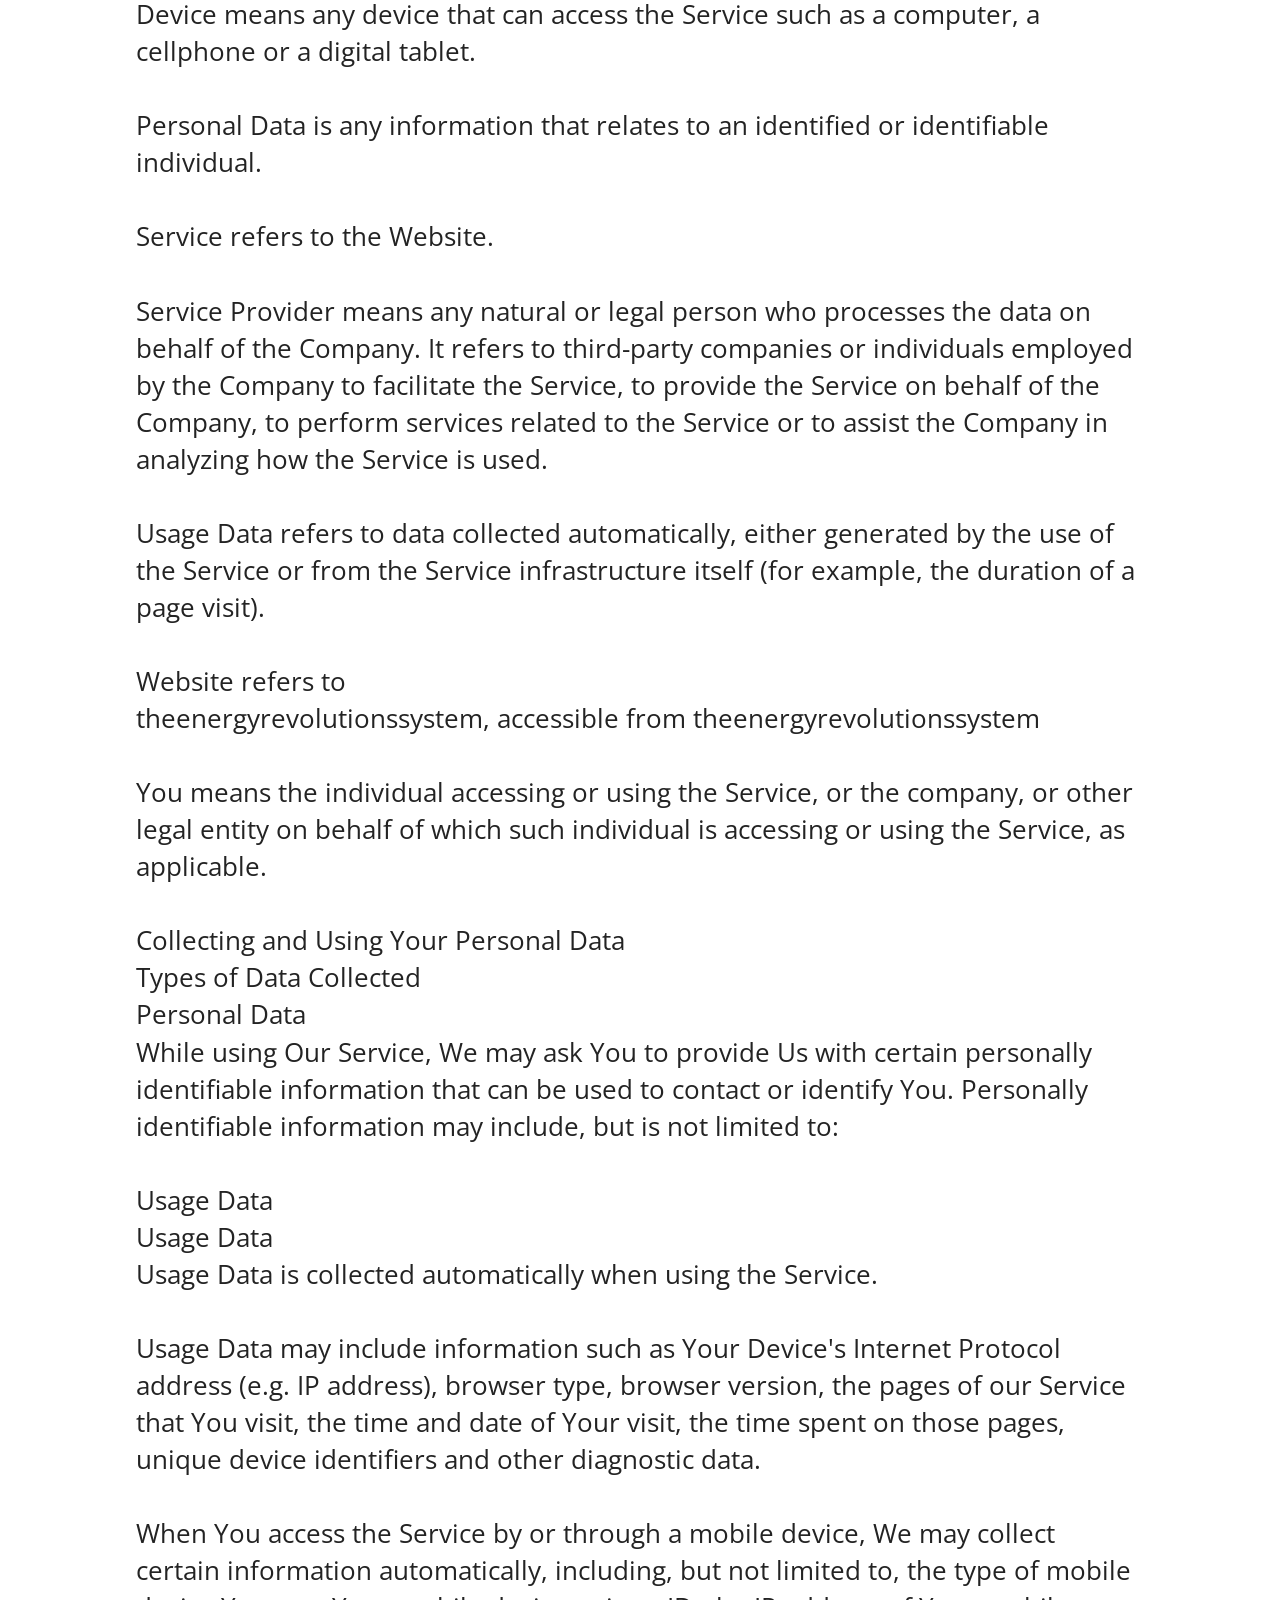
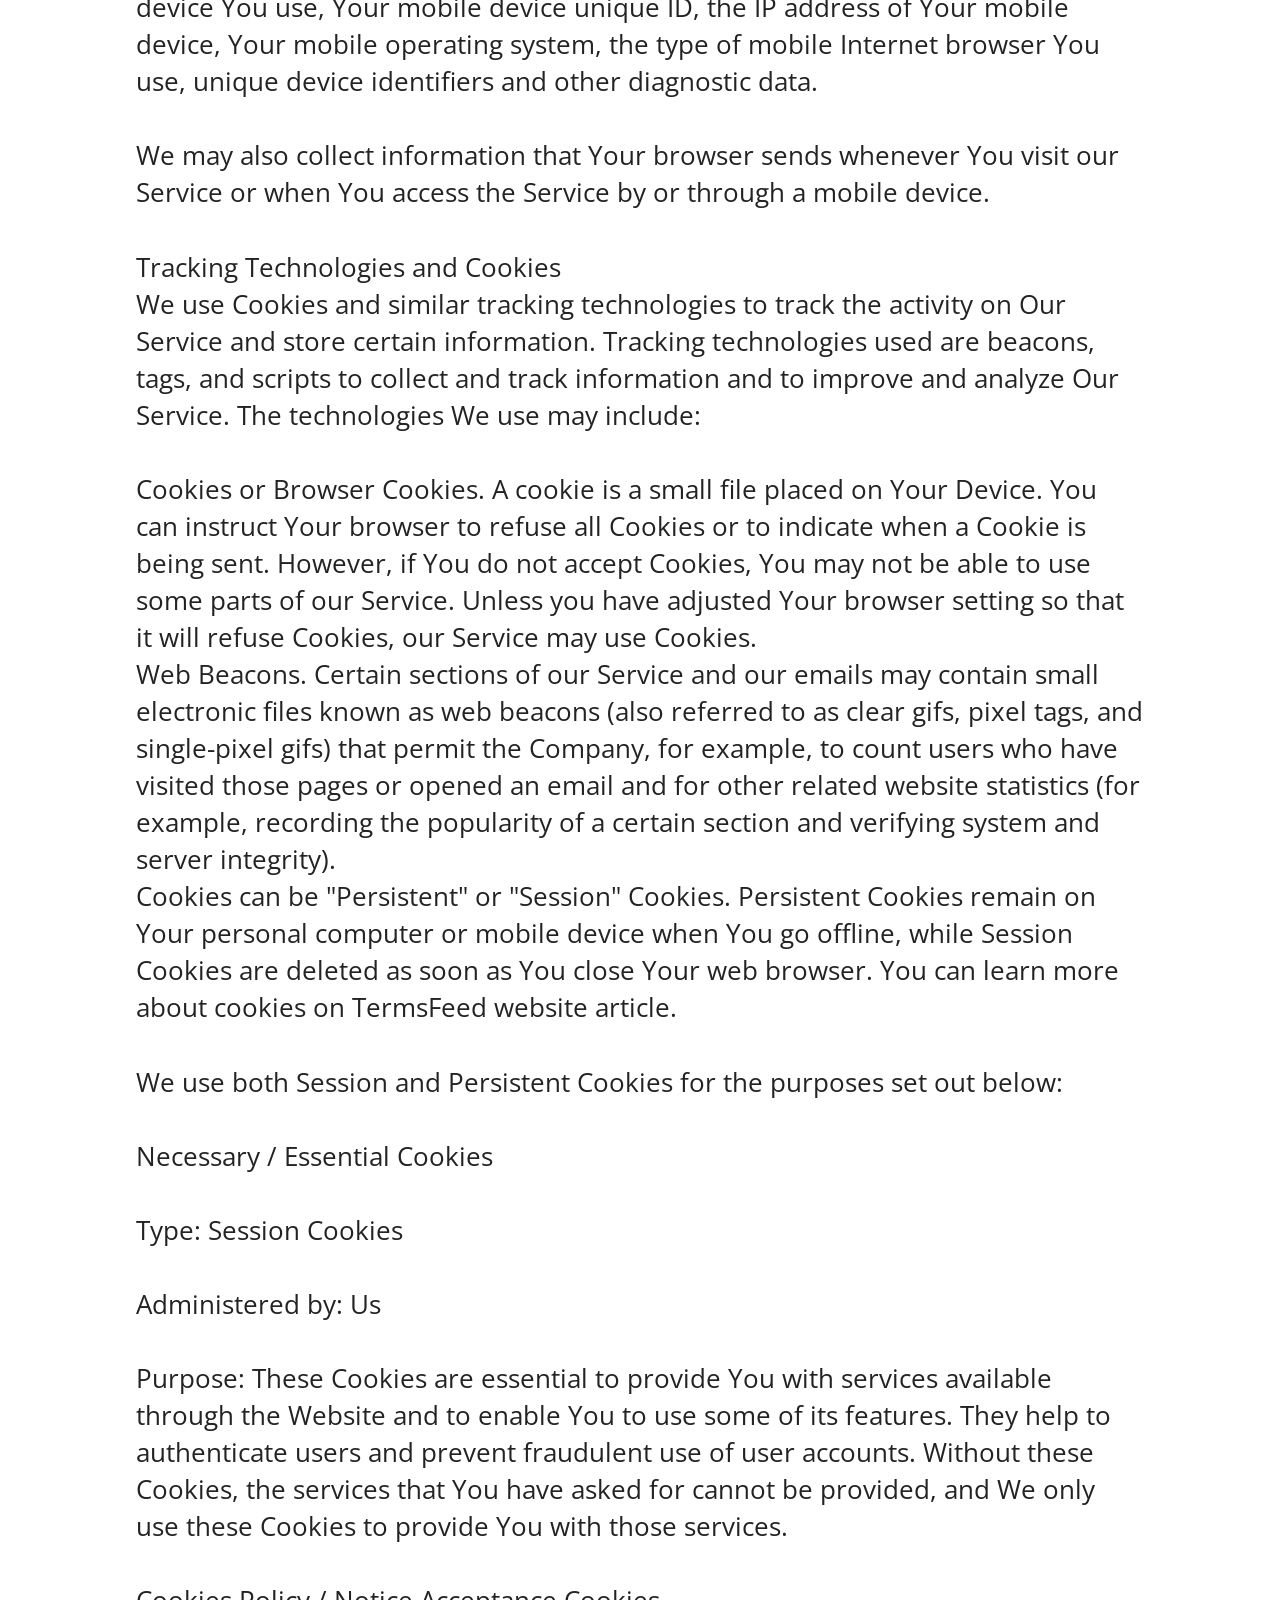
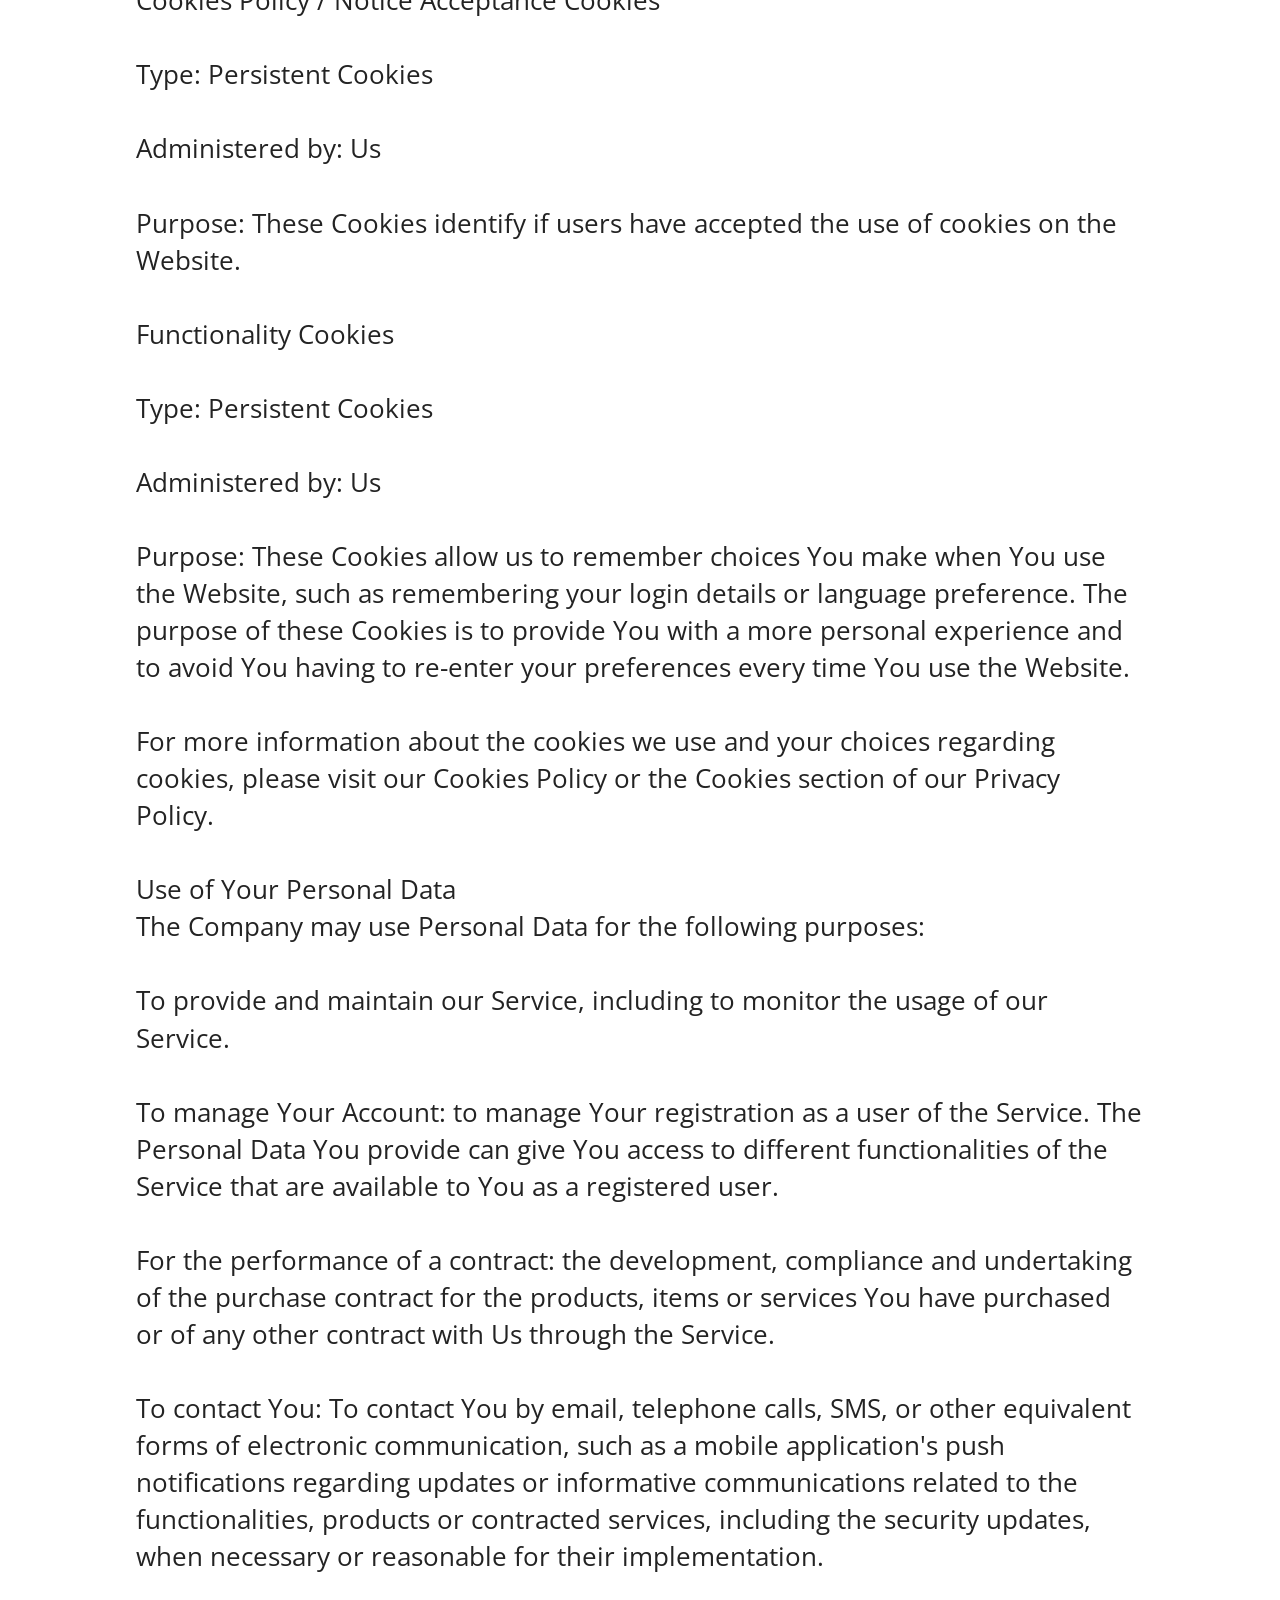
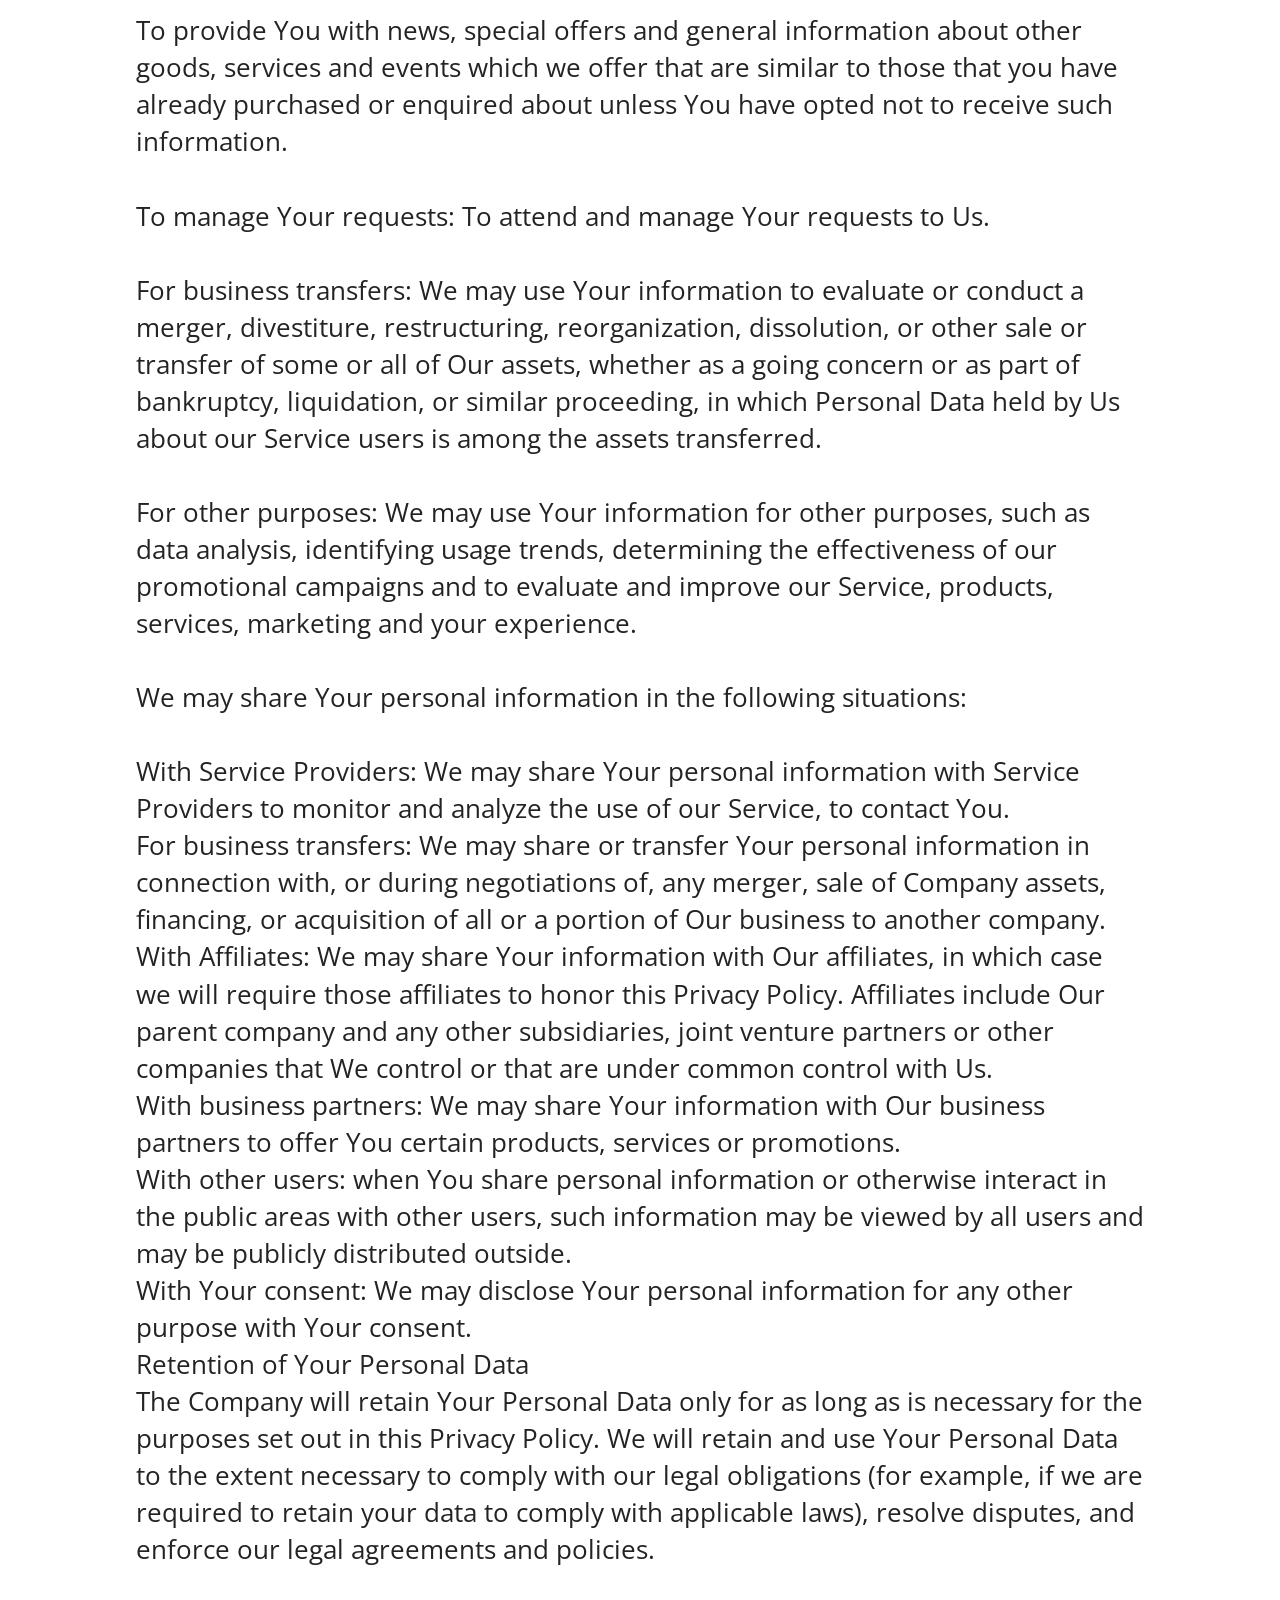
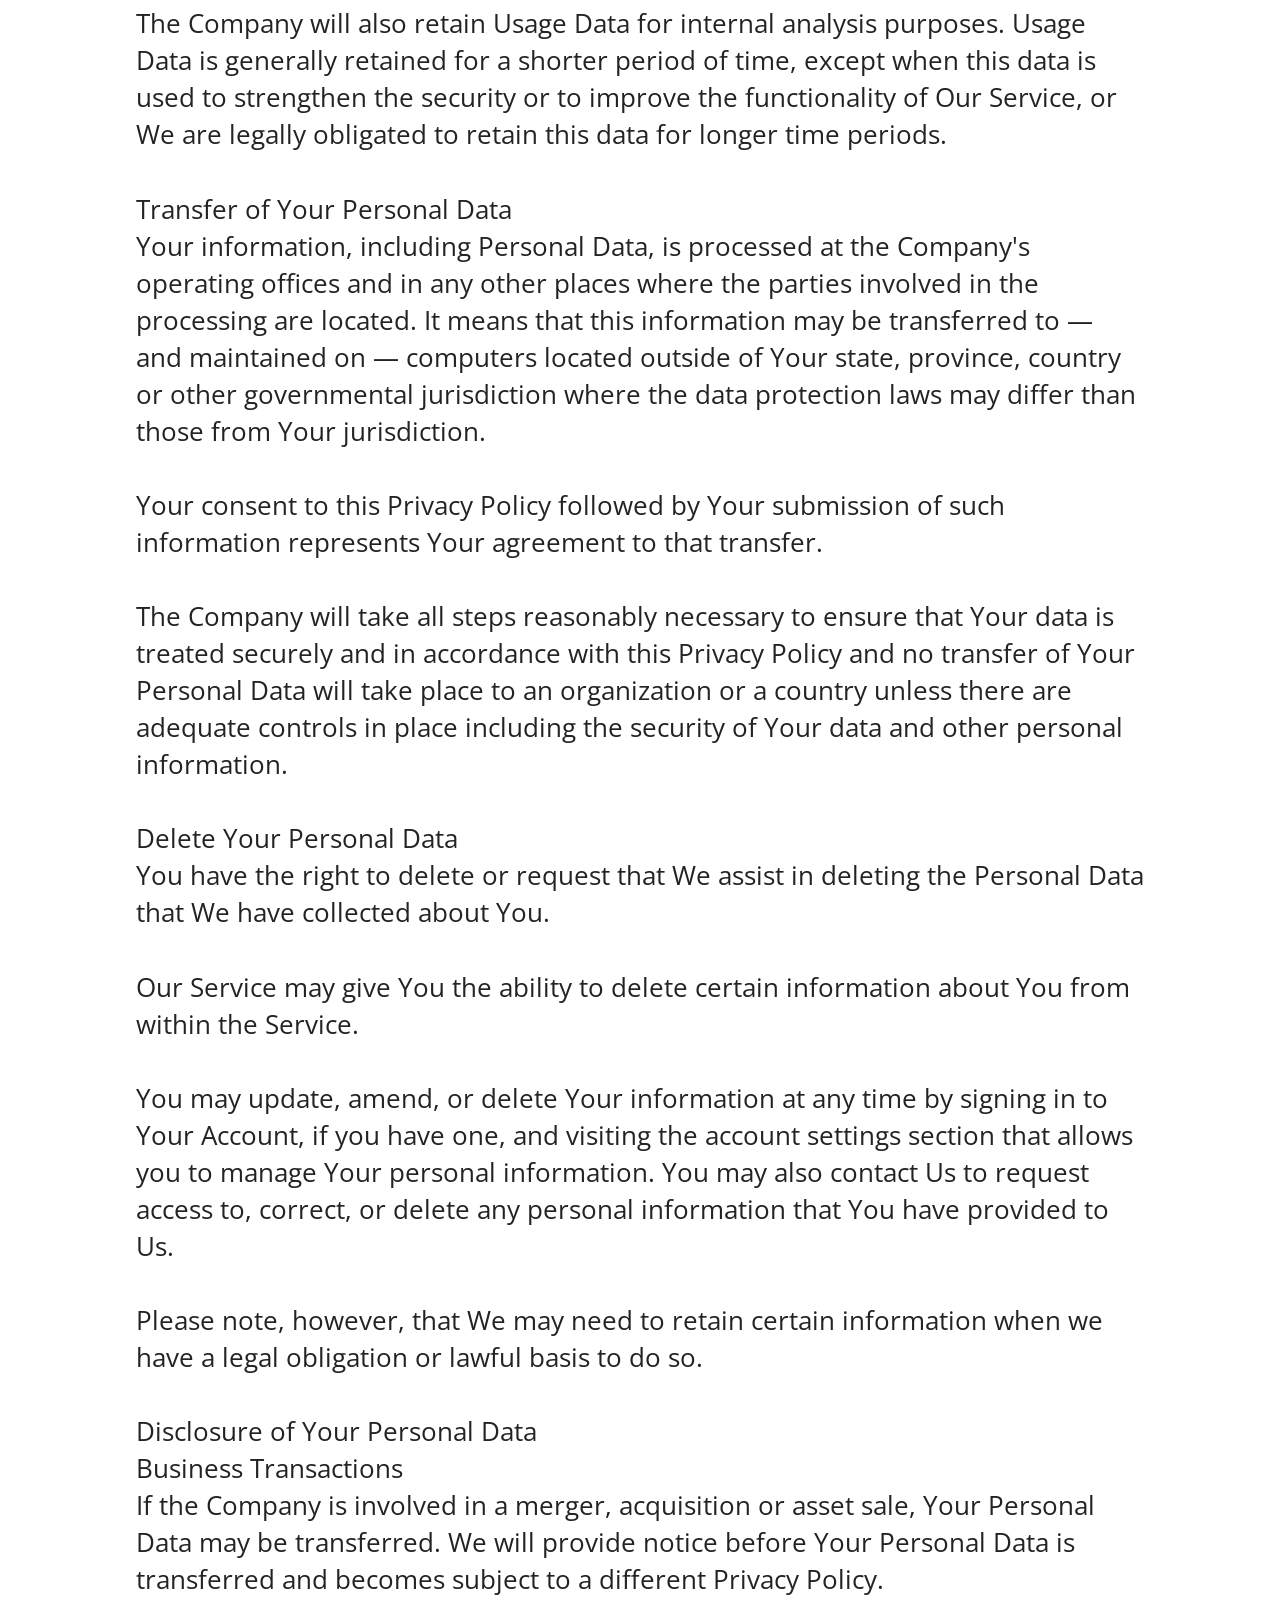
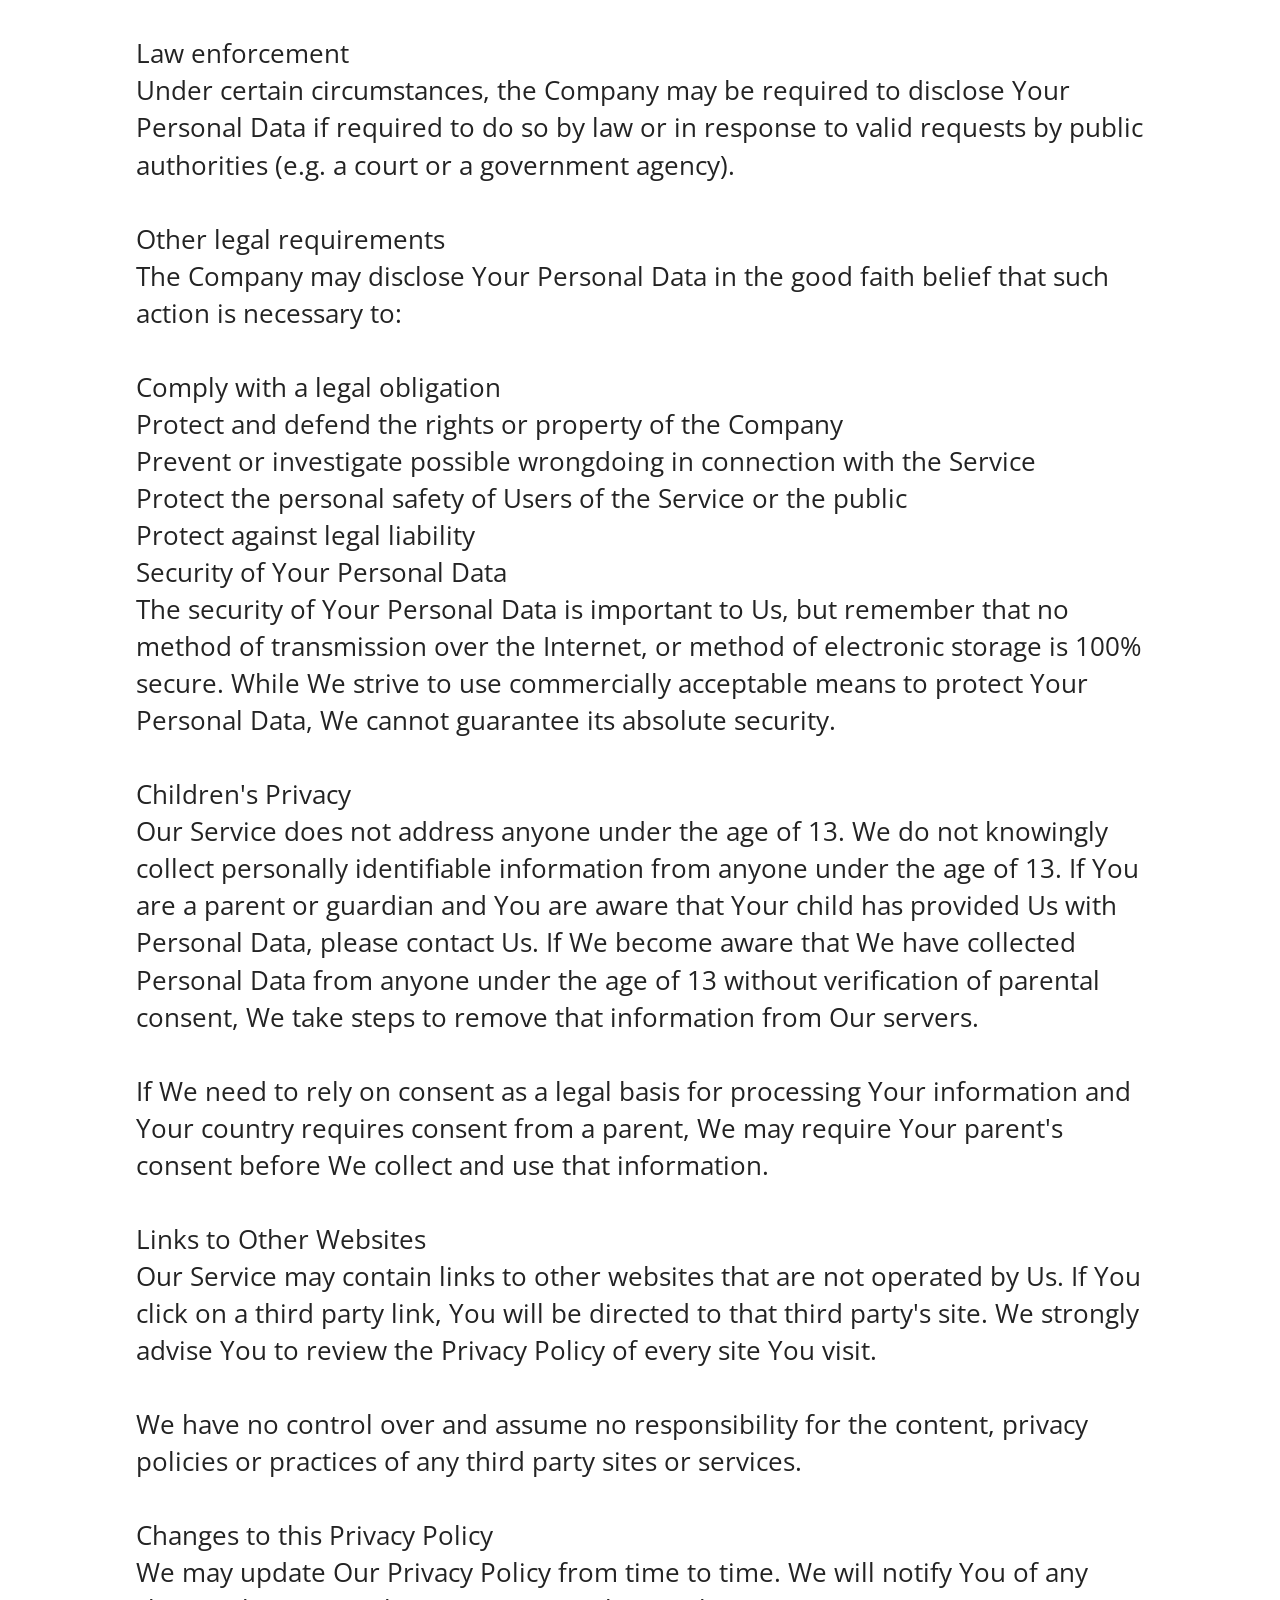
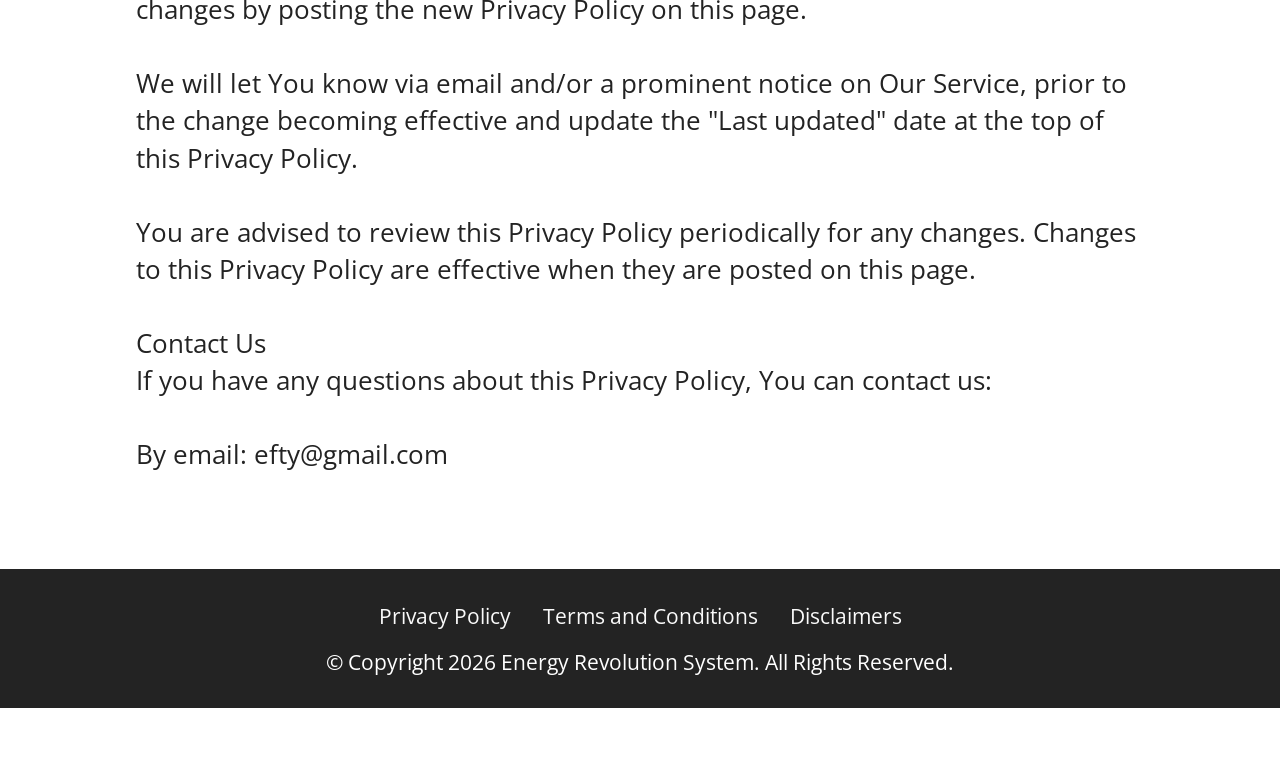
<file: PrivacyPolicy.html>
<!DOCTYPE html>
<html  >
<head>
  <!-- Site made with Mobirise Website Builder v6.1.12, https://mobirise.com -->
  <meta charset="UTF-8">
  <meta http-equiv="X-UA-Compatible" content="IE=edge">
  <meta name="generator" content="Mobirise v6.1.12, mobirise.com">
  <meta name="viewport" content="width=device-width, initial-scale=1, minimum-scale=1">
  <link rel="shortcut icon" href="assets/images/ers-cover-bundle.webp" type="image/x-icon">
  <meta name="description" content="Privacy Policy for Energy Revolution System">
  
  
  <title>Privacy Policy</title>
  <link rel="stylesheet" href="assets/bootstrap/css/bootstrap.min.css">
  <link rel="stylesheet" href="assets/web/assets/gdpr-plugin/gdpr-styles.css">
  <link rel="stylesheet" href="assets/animatecss/animate.css">
  <link rel="stylesheet" href="assets/dropdown/css/style.css">
  <link rel="stylesheet" href="assets/socicon/css/styles.css">
  <link rel="stylesheet" href="assets/theme/css/style.css">
  <link rel="preload" href="https://fonts.googleapis.com/css?family=Open+Sans:300,400,500,600,700,800,300i,400i,500i,600i,700i,800i&display=swap" as="style" onload="this.onload=null;this.rel='stylesheet'">
  <noscript><link rel="stylesheet" href="https://fonts.googleapis.com/css?family=Open+Sans:300,400,500,600,700,800,300i,400i,500i,600i,700i,800i&display=swap"></noscript>
  <link rel="preload" href="https://fonts.googleapis.com/css?family=Inter+Tight:100,200,300,400,500,600,700,800,900,100i,200i,300i,400i,500i,600i,700i,800i,900i&display=swap" as="style" onload="this.onload=null;this.rel='stylesheet'">
  <noscript><link rel="stylesheet" href="https://fonts.googleapis.com/css?family=Inter+Tight:100,200,300,400,500,600,700,800,900,100i,200i,300i,400i,500i,600i,700i,800i,900i&display=swap"></noscript>
  <link rel="preload" as="style" href="assets/mobirise/css/mbr-additional.css?v=6RQMyC"><link rel="stylesheet" href="assets/mobirise/css/mbr-additional.css?v=6RQMyC" type="text/css">

  
  
  
</head>
<body>
  
  <section data-bs-version="5.1" class="menu menu2 cid-tLclnOs7BI" once="menu" id="menu2-f">
    
    <nav class="navbar navbar-dropdown navbar-fixed-top navbar-expand-lg">
        <div class="container-fluid">
            <div class="navbar-brand">
                
                <span class="navbar-caption-wrap"><a class="navbar-caption text-white text-primary display-7" href="https://billionairebraiinwave.com/">Energy Revolution System&nbsp;<br></a></span>
            </div>
            <button class="navbar-toggler" type="button" data-toggle="collapse" data-bs-toggle="collapse" data-target="#navbarSupportedContent" data-bs-target="#navbarSupportedContent" aria-controls="navbarNavAltMarkup" aria-expanded="false" aria-label="Toggle navigation">
                <div class="hamburger">
                    <span></span>
                    <span></span>
                    <span></span>
                    <span></span>
                </div>
            </button>
            <div class="collapse navbar-collapse" id="navbarSupportedContent">
                <ul class="navbar-nav nav-dropdown" data-app-modern-menu="true"><li class="nav-item"><a class="nav-link link text-white text-primary display-4" href="index.html#team2-2u">Reviews</a></li><li class="nav-item"><a class="nav-link link text-white text-primary show display-4" href="index.html#content17-d" aria-expanded="false">FAQ</a></li><li class="nav-item"><a class="nav-link link text-white display-4" href="index.html#features16-x">Refund Policy</a></li></ul>
                
                <div class="navbar-buttons mbr-section-btn"><a class="btn btn-white-outline display-4" href="https://c6327oj4ror03lbzubjh4mfn64.hop.clickbank.net" target="_blank">Get Instant Access</a></div>
            </div>
        </div>
    </nav>
</section>

<section data-bs-version="5.1" class="content5 cid-tLGbBzduJA" id="content5-1f">
    
    <div class="container-fluid">
        <div class="row justify-content-center">
            <div class="col-md-12 col-lg-10">
                <h3 class="mbr-section-title mbr-fonts-style mb-4 display-2">
                    <strong>Privacy Policy</strong></h3>
                <h4 class="mbr-section-subtitle mbr-fonts-style mb-4 display-5">Privacy Policy for Energy Revolution System</h4>
                <p class="mbr-text mbr-fonts-style display-7">This Privacy Policy describes Our policies and procedures on the collection, use and disclosure of Your information when You use the Service and tells You about Your privacy rights and how the law protects You.<br><br>We use Your Personal data to provide and improve the Service. By using the Service, You agree to the collection and use of information in accordance with this Privacy Policy. This Privacy Policy has been created with the help of the Privacy Policy Generator.<br><br>Interpretation and Definitions<br>Interpretation<br>The words of which the initial letter is capitalized have meanings defined under the following conditions. The following definitions shall have the same meaning regardless of whether they appear in singular or in plural.<br><br>Definitions<br>For the purposes of this Privacy Policy:<br><br>Account means a unique account created for You to access our Service or parts of our Service.<br><br>Affiliate means an entity that controls, is controlled by or is under common control with a party, where "control" means ownership of 50% or more of the shares, equity interest or other securities entitled to vote for election of directors or other managing authority.<br><br>Company (referred to as either "the Company", "We", "Us" or "Our" in this Agreement) refers to billionairebrainwave.<br><br>Cookies are small files that are placed on Your computer, mobile device or any other device by a website, containing the details of Your browsing history on that website among its many uses.<br><br>Country refers to: Alabama, United States<br><br>Device means any device that can access the Service such as a computer, a cellphone or a digital tablet.<br><br>Personal Data is any information that relates to an identified or identifiable individual.<br><br>Service refers to the Website.<br><br>Service Provider means any natural or legal person who processes the data on behalf of the Company. It refers to third-party companies or individuals employed by the Company to facilitate the Service, to provide the Service on behalf of the Company, to perform services related to the Service or to assist the Company in analyzing how the Service is used.<br><br>Usage Data refers to data collected automatically, either generated by the use of the Service or from the Service infrastructure itself (for example, the duration of a page visit).<br><br>Website refers to&nbsp;<br>theenergyrevolutionssystem, accessible from&nbsp;theenergyrevolutionssystem<br><br>You means the individual accessing or using the Service, or the company, or other legal entity on behalf of which such individual is accessing or using the Service, as applicable.<br><br>Collecting and Using Your Personal Data<br>Types of Data Collected<br>Personal Data<br>While using Our Service, We may ask You to provide Us with certain personally identifiable information that can be used to contact or identify You. Personally identifiable information may include, but is not limited to:<br><br>Usage Data<br>Usage Data<br>Usage Data is collected automatically when using the Service.<br><br>Usage Data may include information such as Your Device's Internet Protocol address (e.g. IP address), browser type, browser version, the pages of our Service that You visit, the time and date of Your visit, the time spent on those pages, unique device identifiers and other diagnostic data.<br><br>When You access the Service by or through a mobile device, We may collect certain information automatically, including, but not limited to, the type of mobile device You use, Your mobile device unique ID, the IP address of Your mobile device, Your mobile operating system, the type of mobile Internet browser You use, unique device identifiers and other diagnostic data.<br><br>We may also collect information that Your browser sends whenever You visit our Service or when You access the Service by or through a mobile device.<br><br>Tracking Technologies and Cookies<br>We use Cookies and similar tracking technologies to track the activity on Our Service and store certain information. Tracking technologies used are beacons, tags, and scripts to collect and track information and to improve and analyze Our Service. The technologies We use may include:<br><br>Cookies or Browser Cookies. A cookie is a small file placed on Your Device. You can instruct Your browser to refuse all Cookies or to indicate when a Cookie is being sent. However, if You do not accept Cookies, You may not be able to use some parts of our Service. Unless you have adjusted Your browser setting so that it will refuse Cookies, our Service may use Cookies.<br>Web Beacons. Certain sections of our Service and our emails may contain small electronic files known as web beacons (also referred to as clear gifs, pixel tags, and single-pixel gifs) that permit the Company, for example, to count users who have visited those pages or opened an email and for other related website statistics (for example, recording the popularity of a certain section and verifying system and server integrity).<br>Cookies can be "Persistent" or "Session" Cookies. Persistent Cookies remain on Your personal computer or mobile device when You go offline, while Session Cookies are deleted as soon as You close Your web browser. You can learn more about cookies on TermsFeed website article.<br><br>We use both Session and Persistent Cookies for the purposes set out below:<br><br>Necessary / Essential Cookies<br><br>Type: Session Cookies<br><br>Administered by: Us<br><br>Purpose: These Cookies are essential to provide You with services available through the Website and to enable You to use some of its features. They help to authenticate users and prevent fraudulent use of user accounts. Without these Cookies, the services that You have asked for cannot be provided, and We only use these Cookies to provide You with those services.<br><br>Cookies Policy / Notice Acceptance Cookies<br><br>Type: Persistent Cookies<br><br>Administered by: Us<br><br>Purpose: These Cookies identify if users have accepted the use of cookies on the Website.<br><br>Functionality Cookies<br><br>Type: Persistent Cookies<br><br>Administered by: Us<br><br>Purpose: These Cookies allow us to remember choices You make when You use the Website, such as remembering your login details or language preference. The purpose of these Cookies is to provide You with a more personal experience and to avoid You having to re-enter your preferences every time You use the Website.<br><br>For more information about the cookies we use and your choices regarding cookies, please visit our Cookies Policy or the Cookies section of our Privacy Policy.<br><br>Use of Your Personal Data<br>The Company may use Personal Data for the following purposes:<br><br>To provide and maintain our Service, including to monitor the usage of our Service.<br><br>To manage Your Account: to manage Your registration as a user of the Service. The Personal Data You provide can give You access to different functionalities of the Service that are available to You as a registered user.<br><br>For the performance of a contract: the development, compliance and undertaking of the purchase contract for the products, items or services You have purchased or of any other contract with Us through the Service.<br><br>To contact You: To contact You by email, telephone calls, SMS, or other equivalent forms of electronic communication, such as a mobile application's push notifications regarding updates or informative communications related to the functionalities, products or contracted services, including the security updates, when necessary or reasonable for their implementation.<br><br>To provide You with news, special offers and general information about other goods, services and events which we offer that are similar to those that you have already purchased or enquired about unless You have opted not to receive such information.<br><br>To manage Your requests: To attend and manage Your requests to Us.<br><br>For business transfers: We may use Your information to evaluate or conduct a merger, divestiture, restructuring, reorganization, dissolution, or other sale or transfer of some or all of Our assets, whether as a going concern or as part of bankruptcy, liquidation, or similar proceeding, in which Personal Data held by Us about our Service users is among the assets transferred.<br><br>For other purposes: We may use Your information for other purposes, such as data analysis, identifying usage trends, determining the effectiveness of our promotional campaigns and to evaluate and improve our Service, products, services, marketing and your experience.<br><br>We may share Your personal information in the following situations:<br><br>With Service Providers: We may share Your personal information with Service Providers to monitor and analyze the use of our Service, to contact You.<br>For business transfers: We may share or transfer Your personal information in connection with, or during negotiations of, any merger, sale of Company assets, financing, or acquisition of all or a portion of Our business to another company.<br>With Affiliates: We may share Your information with Our affiliates, in which case we will require those affiliates to honor this Privacy Policy. Affiliates include Our parent company and any other subsidiaries, joint venture partners or other companies that We control or that are under common control with Us.<br>With business partners: We may share Your information with Our business partners to offer You certain products, services or promotions.<br>With other users: when You share personal information or otherwise interact in the public areas with other users, such information may be viewed by all users and may be publicly distributed outside.<br>With Your consent: We may disclose Your personal information for any other purpose with Your consent.<br>Retention of Your Personal Data<br>The Company will retain Your Personal Data only for as long as is necessary for the purposes set out in this Privacy Policy. We will retain and use Your Personal Data to the extent necessary to comply with our legal obligations (for example, if we are required to retain your data to comply with applicable laws), resolve disputes, and enforce our legal agreements and policies.<br><br>The Company will also retain Usage Data for internal analysis purposes. Usage Data is generally retained for a shorter period of time, except when this data is used to strengthen the security or to improve the functionality of Our Service, or We are legally obligated to retain this data for longer time periods.<br><br>Transfer of Your Personal Data<br>Your information, including Personal Data, is processed at the Company's operating offices and in any other places where the parties involved in the processing are located. It means that this information may be transferred to — and maintained on — computers located outside of Your state, province, country or other governmental jurisdiction where the data protection laws may differ than those from Your jurisdiction.<br><br>Your consent to this Privacy Policy followed by Your submission of such information represents Your agreement to that transfer.<br><br>The Company will take all steps reasonably necessary to ensure that Your data is treated securely and in accordance with this Privacy Policy and no transfer of Your Personal Data will take place to an organization or a country unless there are adequate controls in place including the security of Your data and other personal information.<br><br>Delete Your Personal Data<br>You have the right to delete or request that We assist in deleting the Personal Data that We have collected about You.<br><br>Our Service may give You the ability to delete certain information about You from within the Service.<br><br>You may update, amend, or delete Your information at any time by signing in to Your Account, if you have one, and visiting the account settings section that allows you to manage Your personal information. You may also contact Us to request access to, correct, or delete any personal information that You have provided to Us.<br><br>Please note, however, that We may need to retain certain information when we have a legal obligation or lawful basis to do so.<br><br>Disclosure of Your Personal Data<br>Business Transactions<br>If the Company is involved in a merger, acquisition or asset sale, Your Personal Data may be transferred. We will provide notice before Your Personal Data is transferred and becomes subject to a different Privacy Policy.<br><br>Law enforcement<br>Under certain circumstances, the Company may be required to disclose Your Personal Data if required to do so by law or in response to valid requests by public authorities (e.g. a court or a government agency).<br><br>Other legal requirements<br>The Company may disclose Your Personal Data in the good faith belief that such action is necessary to:<br><br>Comply with a legal obligation<br>Protect and defend the rights or property of the Company<br>Prevent or investigate possible wrongdoing in connection with the Service<br>Protect the personal safety of Users of the Service or the public<br>Protect against legal liability<br>Security of Your Personal Data<br>The security of Your Personal Data is important to Us, but remember that no method of transmission over the Internet, or method of electronic storage is 100% secure. While We strive to use commercially acceptable means to protect Your Personal Data, We cannot guarantee its absolute security.<br><br>Children's Privacy<br>Our Service does not address anyone under the age of 13. We do not knowingly collect personally identifiable information from anyone under the age of 13. If You are a parent or guardian and You are aware that Your child has provided Us with Personal Data, please contact Us. If We become aware that We have collected Personal Data from anyone under the age of 13 without verification of parental consent, We take steps to remove that information from Our servers.<br><br>If We need to rely on consent as a legal basis for processing Your information and Your country requires consent from a parent, We may require Your parent's consent before We collect and use that information.<br><br>Links to Other Websites<br>Our Service may contain links to other websites that are not operated by Us. If You click on a third party link, You will be directed to that third party's site. We strongly advise You to review the Privacy Policy of every site You visit.<br><br>We have no control over and assume no responsibility for the content, privacy policies or practices of any third party sites or services.<br><br>Changes to this Privacy Policy<br>We may update Our Privacy Policy from time to time. We will notify You of any changes by posting the new Privacy Policy on this page.<br><br>We will let You know via email and/or a prominent notice on Our Service, prior to the change becoming effective and update the "Last updated" date at the top of this Privacy Policy.<br><br>You are advised to review this Privacy Policy periodically for any changes. Changes to this Privacy Policy are effective when they are posted on this page.<br><br>Contact Us<br>If you have any questions about this Privacy Policy, You can contact us:<br><br>By email: efty@gmail.com<br></p>
            </div>
        </div>
    </div>
</section>

<section data-bs-version="5.1" class="footer3 cid-tLcGI6bA0p" once="footers" id="footer3-g">

    

    

    <div class="container">
        <div class="media-container-row align-center mbr-white">
            <div class="row row-links">
                <ul class="foot-menu">
                    
                    
                    
                    
                    
                <li class="foot-menu-item mbr-fonts-style display-4"><a href="https://theenergyrevolution.net/privacy.html?subid5=v3_8f5f90fa-b490-45e6-8d8e-edd72471c0c7_6a145bdbb28e4eb31f8186e6_5_s-1&unique_aff_sub2=v3_8f5f90fa-b490-45e6-8d8e-edd72471c0c7_6a145bdbb28e4eb31f8186e6_5_s-1" class="text-white text-primary" target="_blank">Privacy Policy</a></li><li class="foot-menu-item mbr-fonts-style display-4"><a href="https://theenergyrevolution.net/terms.html?subid5=v3_8f5f90fa-b490-45e6-8d8e-edd72471c0c7_6a145bdbb28e4eb31f8186e6_5_s-1&unique_aff_sub2=v3_8f5f90fa-b490-45e6-8d8e-edd72471c0c7_6a145bdbb28e4eb31f8186e6_5_s-1" class="text-white text-primary" target="_blank">Terms and Conditions</a></li><li class="foot-menu-item mbr-fonts-style display-4"><a href="https://theenergyrevolution.net/disclaimer_cb.html?subid5=v3_8f5f90fa-b490-45e6-8d8e-edd72471c0c7_6a145bdbb28e4eb31f8186e6_5_s-1&unique_aff_sub2=v3_8f5f90fa-b490-45e6-8d8e-edd72471c0c7_6a145bdbb28e4eb31f8186e6_5_s-1" class="text-white text-primary">Disclaimers</a></li></ul>
            </div>
            
            <div class="row row-copirayt">
                <p class="mbr-text mb-0 mbr-fonts-style mbr-white align-center display-4">
                    © Copyright 2026 Energy Revolution System. All Rights Reserved.
                </p>
            </div>
        </div>
    </div>
</section><section class="display-7" style="padding: 0;align-items: center;justify-content: center;flex-wrap: wrap;    align-content: center;display: flex;position: relative;height: 4rem;"><a href="https://mobiri.se/4762115" style="flex: 1 1;height: 4rem;position: absolute;width: 100%;z-index: 1;"><img alt="" style="height: 4rem;" src="[data-uri]"></a><p style="margin: 0;text-align: center;" class="display-7">&#8204;</p><a style="z-index:1" href="https://mobirise.com/builder/ai-website-maker.html">Free AI Website Maker</a></section><script src="assets/bootstrap/js/bootstrap.bundle.min.js"></script>  <script src="assets/web/assets/cookies-alert-plugin/cookies-alert-core.js"></script>  <script src="assets/web/assets/cookies-alert-plugin/cookies-alert-script.js"></script>  <script src="assets/smoothscroll/smooth-scroll.js"></script>  <script src="assets/ytplayer/index.js"></script>  <script src="assets/dropdown/js/navbar-dropdown.js"></script>  <script src="assets/theme/js/script.js"></script>  
  
  
<input name="cookieData" type="hidden" data-cookie-cookiesAlertType='false' data-cookie-customDialogSelector='null' data-cookie-colorText='#424a4d' data-cookie-colorBg='rgb(255, 255, 255)' data-cookie-opacityOverlay='0' data-cookie-bgOpacity='100' data-cookie-textButton='GOT IT' data-cookie-rejectText='REJECT' data-cookie-colorButton='' data-cookie-rejectColor='' data-cookie-colorLink='#424a4d' data-cookie-underlineLink='true' data-cookie-text="We use cookies to give you the best experience. Read our <a href='privacy.html'>cookie policy</a>.">
   <div id="scrollToTop" class="scrollToTop mbr-arrow-up"><a style="text-align: center;"><i class="mbr-arrow-up-icon mbr-arrow-up-icon-cm cm-icon cm-icon-smallarrow-up"></i></a></div>
    <input name="animation" type="hidden">
  </body>
</html>
</file>
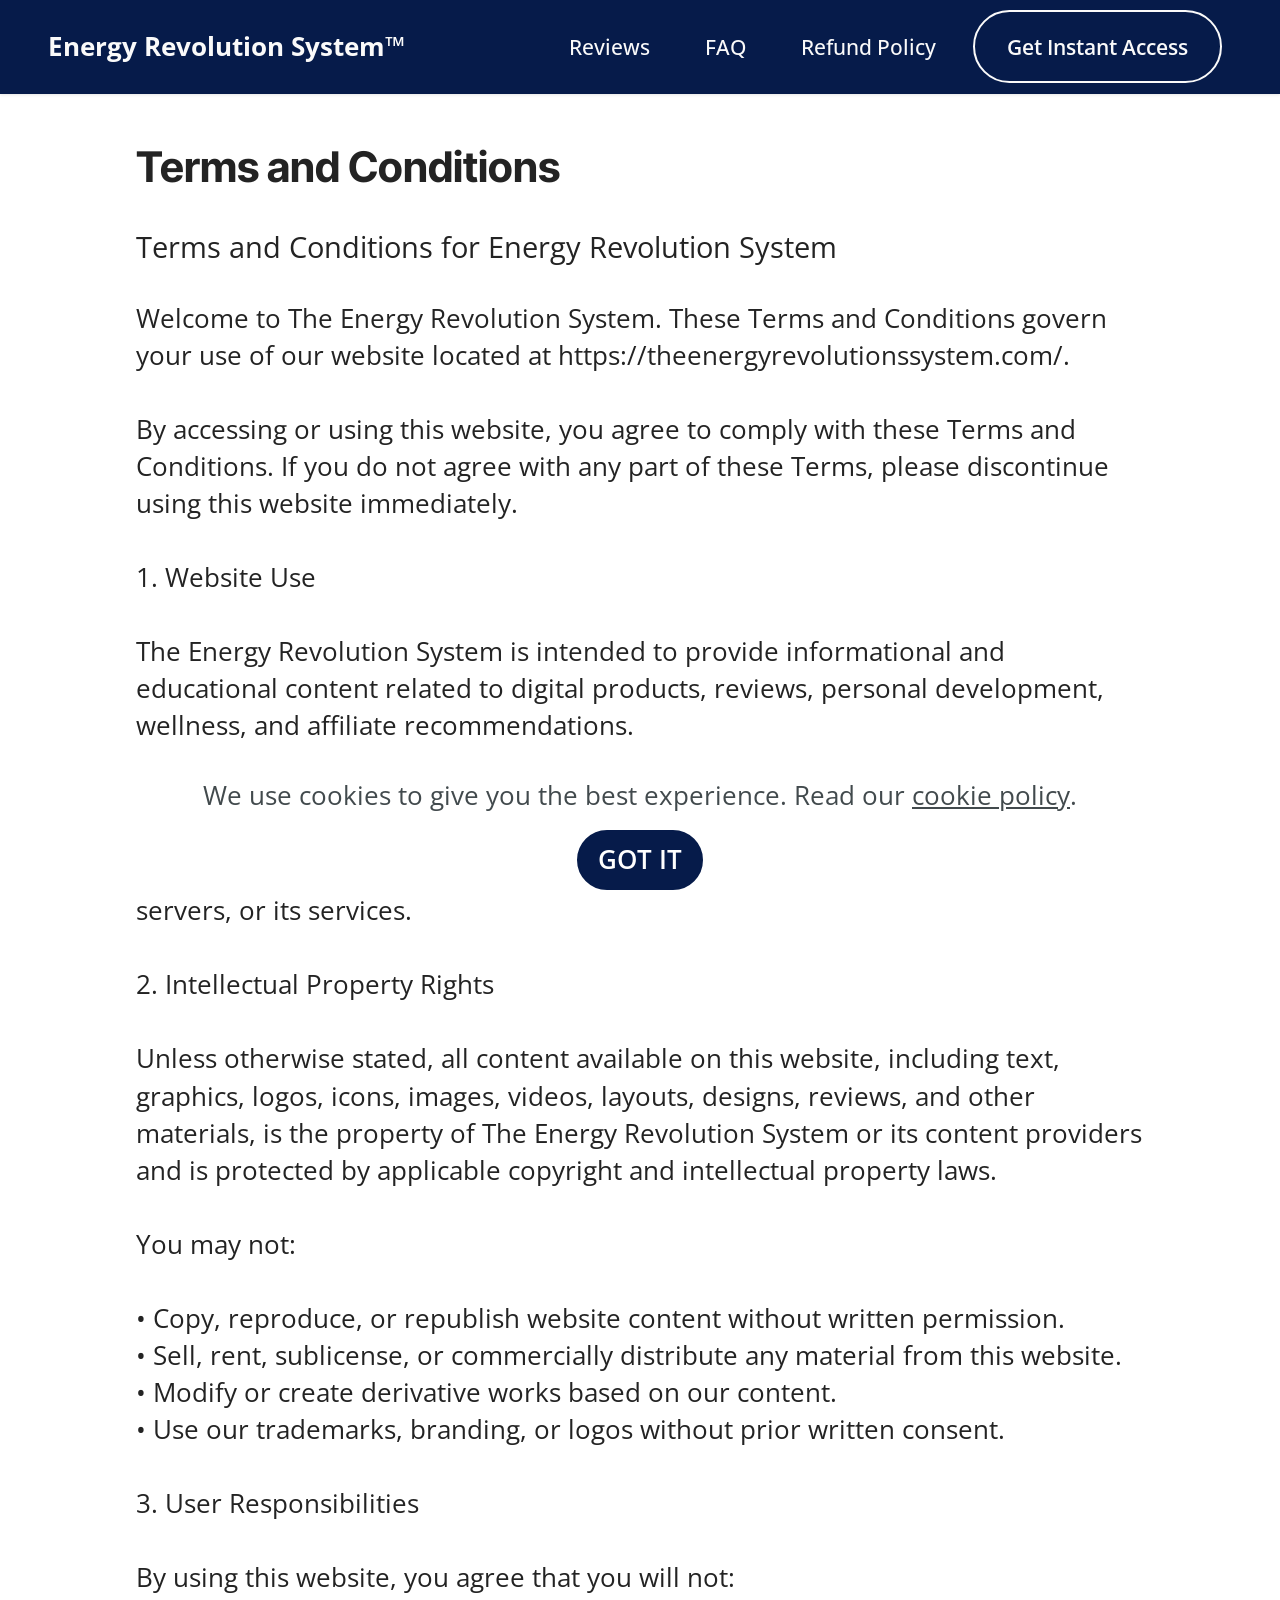
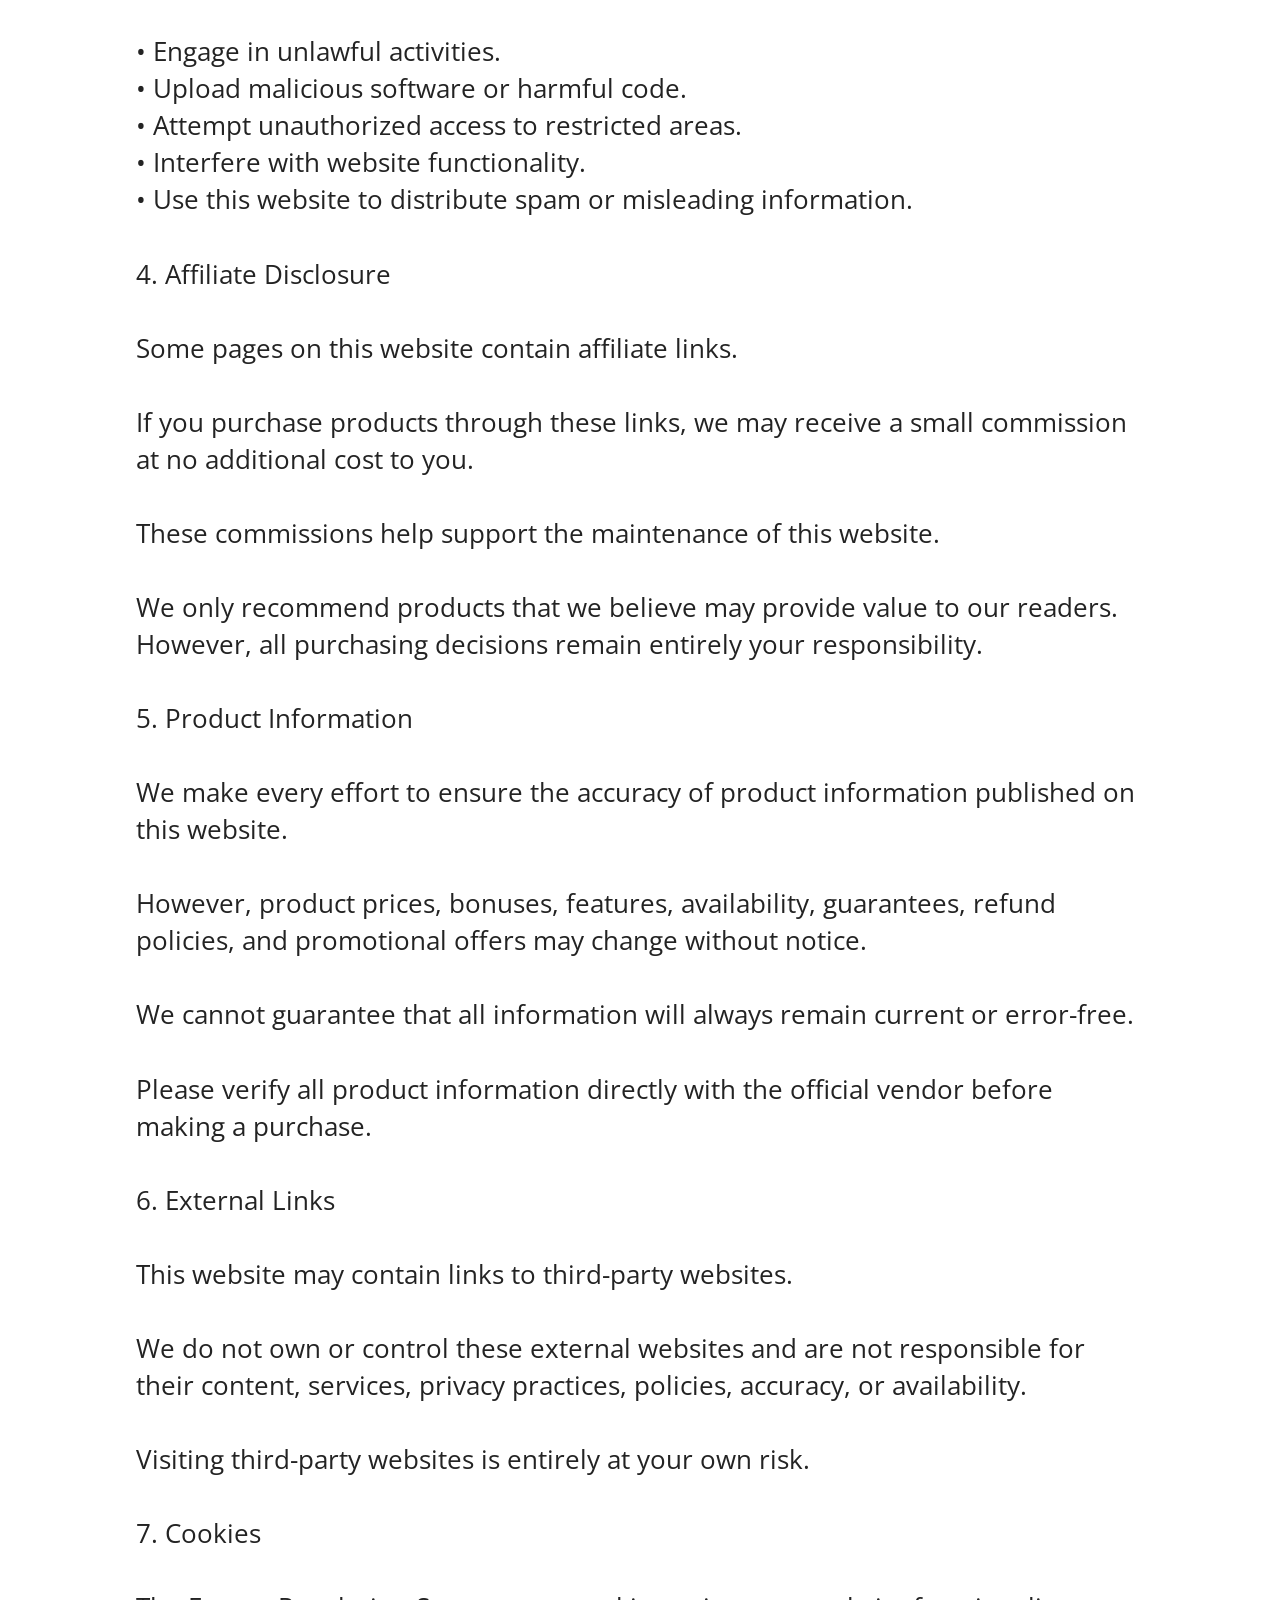
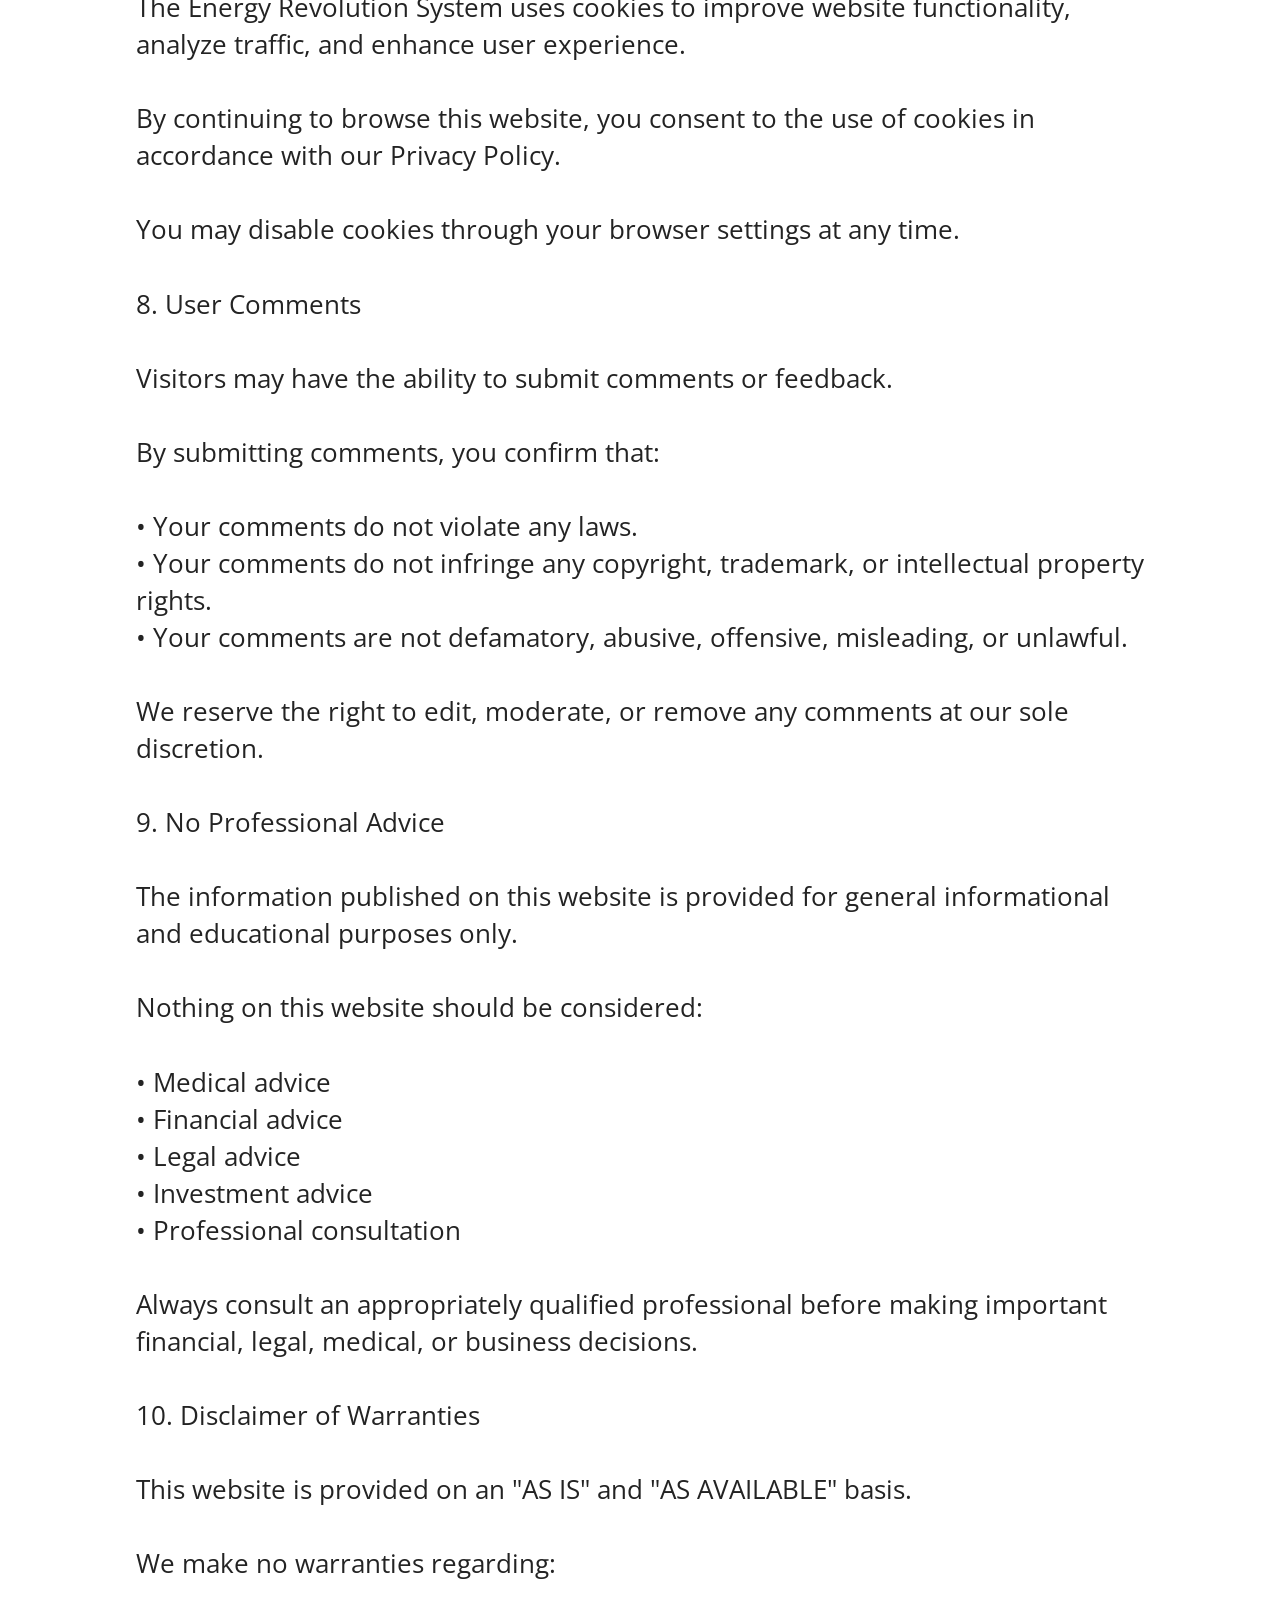
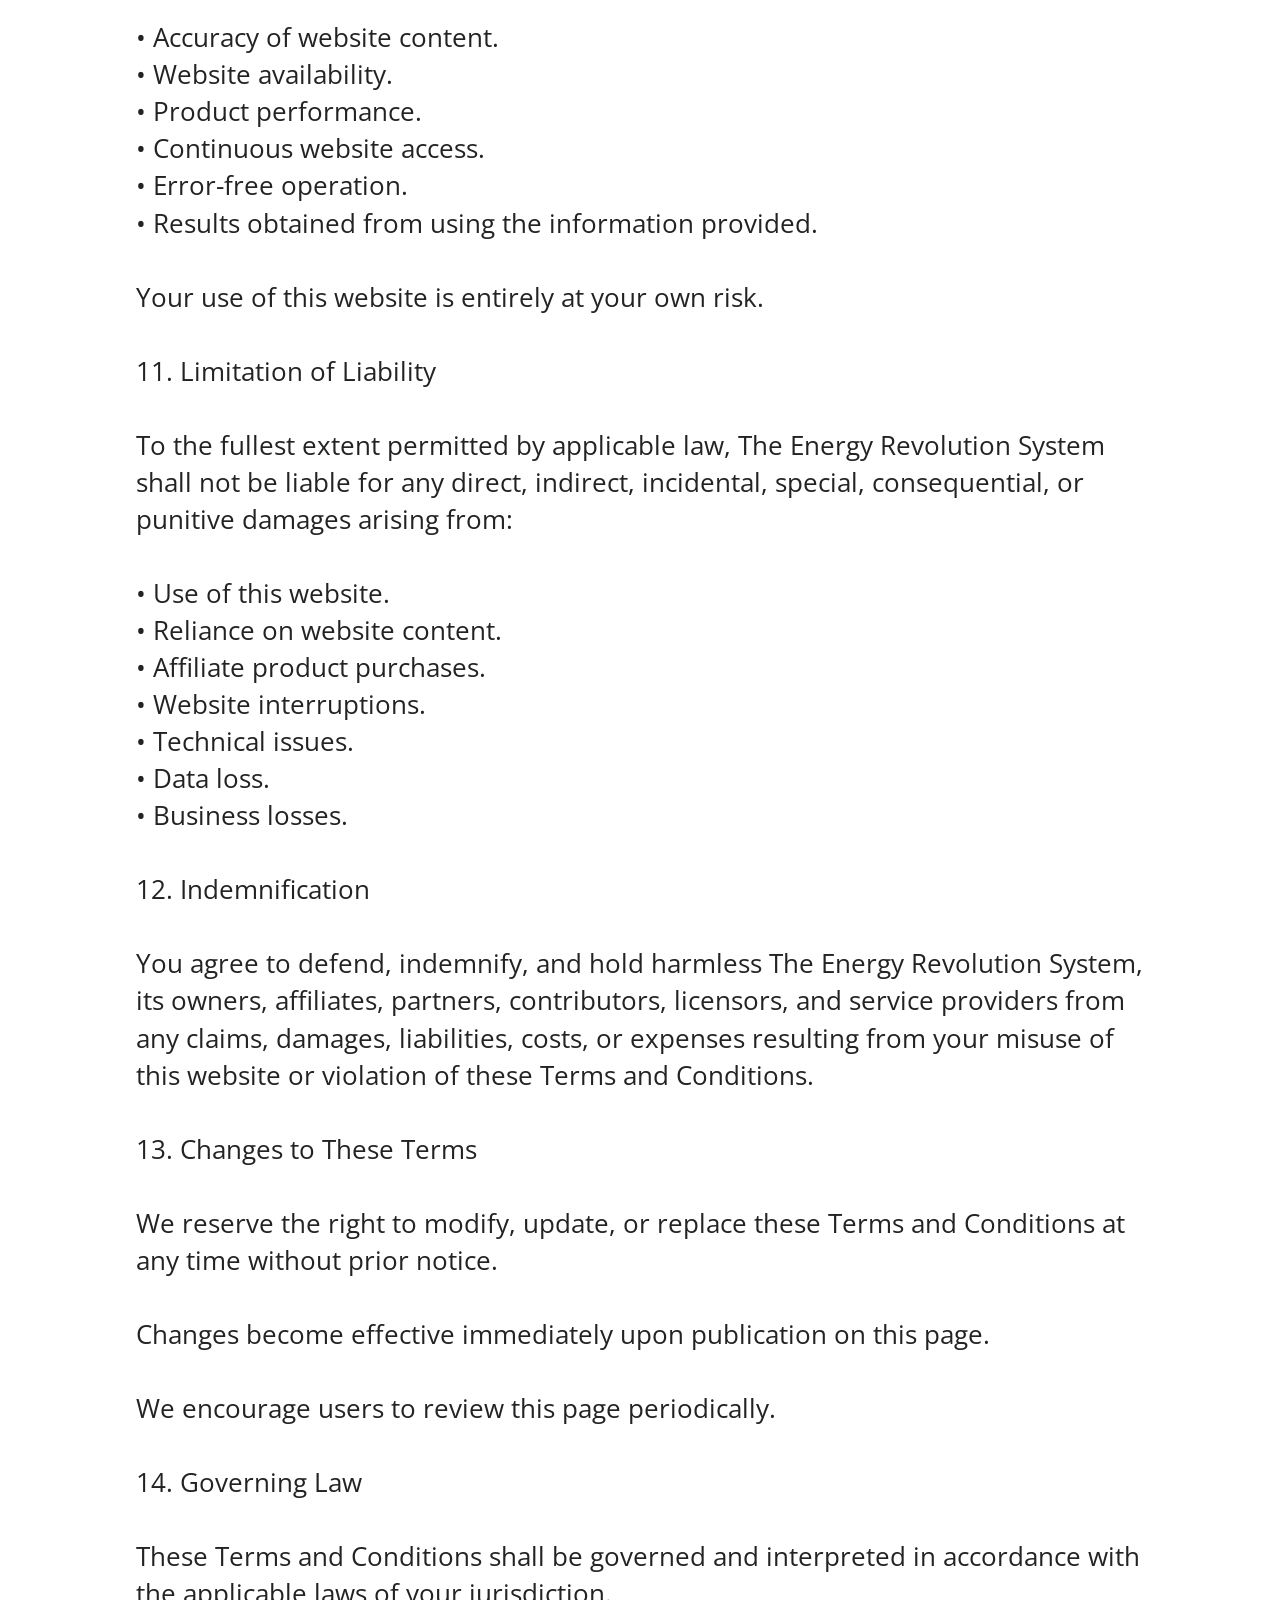
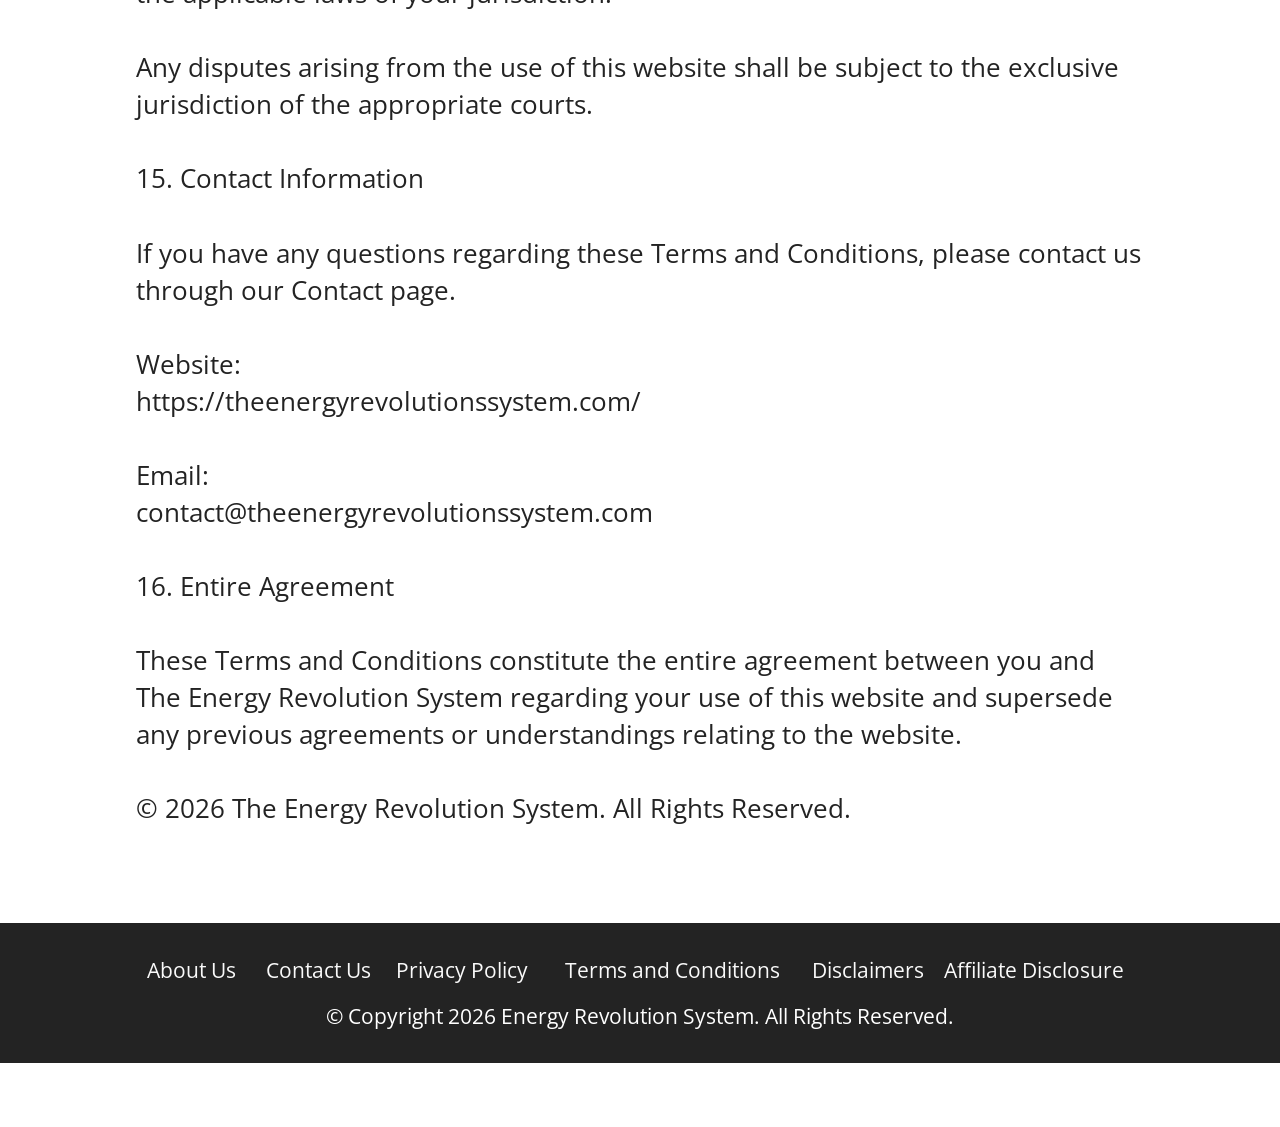
<file: terms-and-conditions.html>
<!DOCTYPE html>
<html  >
<head>
  <!-- Site made with Mobirise Website Builder v6.1.12, https://mobirise.com -->
  <meta charset="UTF-8">
  <meta http-equiv="X-UA-Compatible" content="IE=edge">
  <meta name="generator" content="Mobirise v6.1.12, mobirise.com">
  <meta name="viewport" content="width=device-width, initial-scale=1, minimum-scale=1">
  <link rel="shortcut icon" href="assets/images/ers-cover-bundle.webp" type="image/x-icon">
  <meta name="description" content="Review the Terms and Conditions governing the use of The Energy Revolution System website and its services.">
  
  
  <title>Terms and Conditions | The Energy Revolution System</title>
  <link rel="stylesheet" href="assets/bootstrap/css/bootstrap.min.css">
  <link rel="stylesheet" href="assets/web/assets/gdpr-plugin/gdpr-styles.css">
  <link rel="stylesheet" href="assets/animatecss/animate.css">
  <link rel="stylesheet" href="assets/dropdown/css/style.css">
  <link rel="stylesheet" href="assets/socicon/css/styles.css">
  <link rel="stylesheet" href="assets/theme/css/style.css">
  <link rel="preload" href="https://fonts.googleapis.com/css?family=Open+Sans:300,400,500,600,700,800,300i,400i,500i,600i,700i,800i&display=swap" as="style" onload="this.onload=null;this.rel='stylesheet'">
  <noscript><link rel="stylesheet" href="https://fonts.googleapis.com/css?family=Open+Sans:300,400,500,600,700,800,300i,400i,500i,600i,700i,800i&display=swap"></noscript>
  <link rel="preload" href="https://fonts.googleapis.com/css?family=Inter+Tight:100,200,300,400,500,600,700,800,900,100i,200i,300i,400i,500i,600i,700i,800i,900i&display=swap" as="style" onload="this.onload=null;this.rel='stylesheet'">
  <noscript><link rel="stylesheet" href="https://fonts.googleapis.com/css?family=Inter+Tight:100,200,300,400,500,600,700,800,900,100i,200i,300i,400i,500i,600i,700i,800i,900i&display=swap"></noscript>
  <link rel="preload" as="style" href="assets/mobirise/css/mbr-additional.css?v=OuNP4m"><link rel="stylesheet" href="assets/mobirise/css/mbr-additional.css?v=OuNP4m" type="text/css">

  
  
  
</head>
<body>

<!-- Analytics -->
<meta name="google-site-verification" content="evHpGRO_5-Rr2m8aJ5fKYaJkmT8LIC_WYubzLpJi1Sw" />
<!-- /Analytics -->


  
  <section data-bs-version="5.1" class="menu menu2 cid-tLcIgUkpyM" once="menu" id="menu2-j">
    
    <nav class="navbar navbar-dropdown navbar-fixed-top navbar-expand-lg">
        <div class="container-fluid">
            <div class="navbar-brand">
                
                <span class="navbar-caption-wrap"><a class="navbar-caption text-white display-7" href="https://billionairebraiinwave.com/">Energy Revolution System™&nbsp;<br></a></span>
            </div>
            <button class="navbar-toggler" type="button" data-toggle="collapse" data-bs-toggle="collapse" data-target="#navbarSupportedContent" data-bs-target="#navbarSupportedContent" aria-controls="navbarNavAltMarkup" aria-expanded="false" aria-label="Toggle navigation">
                <div class="hamburger">
                    <span></span>
                    <span></span>
                    <span></span>
                    <span></span>
                </div>
            </button>
            <div class="collapse navbar-collapse" id="navbarSupportedContent">
                <ul class="navbar-nav nav-dropdown" data-app-modern-menu="true"><li class="nav-item"><a class="nav-link link text-white text-primary display-4" href="index.html#team2-2u">Reviews</a></li><li class="nav-item"><a class="nav-link link text-white text-primary show display-4" href="index.html#content17-d" aria-expanded="false">FAQ</a></li><li class="nav-item"><a class="nav-link link text-white display-4" href="index.html#features16-x">Refund Policy</a></li></ul>
                
                <div class="navbar-buttons mbr-section-btn"><a class="btn btn-white-outline display-4" href="https://c6327oj4ror03lbzubjh4mfn64.hop.clickbank.net" target="_blank">Get Instant Access</a></div>
            </div>
        </div>
    </nav>
</section>

<section data-bs-version="5.1" class="content5 cid-tLGdvaL88b" id="content5-1h">
    
    <div class="container">
        <div class="row justify-content-center">
            <div class="col-md-12 col-lg-10">
                <h3 class="mbr-section-title mbr-fonts-style mb-4 display-2"><strong>Terms and Conditions</strong></h3>
                <h4 class="mbr-section-subtitle mbr-fonts-style mb-4 display-5">Terms and Conditions for Energy Revolution System</h4>
                <p class="mbr-text mbr-fonts-style display-7">Welcome to The Energy Revolution System. These Terms and Conditions govern your use of our website located at https://theenergyrevolutionssystem.com/.
<br>
<br>By accessing or using this website, you agree to comply with these Terms and Conditions. If you do not agree with any part of these Terms, please discontinue using this website immediately.
<br>
<br>1. Website Use
<br>
<br>The Energy Revolution System is intended to provide informational and educational content related to digital products, reviews, personal development, wellness, and affiliate recommendations.
<br>
<br>You agree to use this website only for lawful purposes and in a manner that does not violate any applicable laws or regulations. You must not attempt to damage, disrupt, interfere with, or gain unauthorized access to any part of this website, its servers, or its services.
<br>
<br>2. Intellectual Property Rights
<br>
<br>Unless otherwise stated, all content available on this website, including text, graphics, logos, icons, images, videos, layouts, designs, reviews, and other materials, is the property of The Energy Revolution System or its content providers and is protected by applicable copyright and intellectual property laws.
<br>
<br>You may not:
<br>
<br>• Copy, reproduce, or republish website content without written permission.
<br>• Sell, rent, sublicense, or commercially distribute any material from this website.
<br>• Modify or create derivative works based on our content.
<br>• Use our trademarks, branding, or logos without prior written consent.
<br>
<br>3. User Responsibilities
<br>
<br>By using this website, you agree that you will not:
<br>
<br>• Engage in unlawful activities.
<br>• Upload malicious software or harmful code.
<br>• Attempt unauthorized access to restricted areas.
<br>• Interfere with website functionality.
<br>• Use this website to distribute spam or misleading information.
<br>
<br>4. Affiliate Disclosure
<br>
<br>Some pages on this website contain affiliate links.
<br>
<br>If you purchase products through these links, we may receive a small commission at no additional cost to you.
<br>
<br>These commissions help support the maintenance of this website.
<br>
<br>We only recommend products that we believe may provide value to our readers. However, all purchasing decisions remain entirely your responsibility.
<br>
<br>5. Product Information
<br>
<br>We make every effort to ensure the accuracy of product information published on this website.
<br>
<br>However, product prices, bonuses, features, availability, guarantees, refund policies, and promotional offers may change without notice.
<br>
<br>We cannot guarantee that all information will always remain current or error-free.
<br>
<br>Please verify all product information directly with the official vendor before making a purchase.
<br>
<br>6. External Links
<br>
<br>This website may contain links to third-party websites.
<br>
<br>We do not own or control these external websites and are not responsible for their content, services, privacy practices, policies, accuracy, or availability.
<br>
<br>Visiting third-party websites is entirely at your own risk.
<br>
<br>7. Cookies
<br>
<br>The Energy Revolution System uses cookies to improve website functionality, analyze traffic, and enhance user experience.
<br>
<br>By continuing to browse this website, you consent to the use of cookies in accordance with our Privacy Policy.
<br>
<br>You may disable cookies through your browser settings at any time.
<br>
<br>8. User Comments
<br>
<br>Visitors may have the ability to submit comments or feedback.
<br>
<br>By submitting comments, you confirm that:
<br>
<br>• Your comments do not violate any laws.
<br>• Your comments do not infringe any copyright, trademark, or intellectual property rights.
<br>• Your comments are not defamatory, abusive, offensive, misleading, or unlawful.
<br>
<br>We reserve the right to edit, moderate, or remove any comments at our sole discretion.
<br>
<br>9. No Professional Advice
<br>
<br>The information published on this website is provided for general informational and educational purposes only.
<br>
<br>Nothing on this website should be considered:
<br>
<br>• Medical advice
<br>• Financial advice
<br>• Legal advice
<br>• Investment advice
<br>• Professional consultation
<br>
<br>Always consult an appropriately qualified professional before making important financial, legal, medical, or business decisions.
<br>
<br>10. Disclaimer of Warranties
<br>
<br>This website is provided on an "AS IS" and "AS AVAILABLE" basis.
<br>
<br>We make no warranties regarding:
<br>
<br>• Accuracy of website content.
<br>• Website availability.
<br>• Product performance.
<br>• Continuous website access.
<br>• Error-free operation.
<br>• Results obtained from using the information provided.
<br>
<br>Your use of this website is entirely at your own risk.
<br>
<br>11. Limitation of Liability
<br>
<br>To the fullest extent permitted by applicable law, The Energy Revolution System shall not be liable for any direct, indirect, incidental, special, consequential, or punitive damages arising from:
<br>
<br>• Use of this website.
<br>• Reliance on website content.
<br>• Affiliate product purchases.
<br>• Website interruptions.
<br>• Technical issues.
<br>• Data loss.
<br>• Business losses.
<br>
<br>12. Indemnification
<br>
<br>You agree to defend, indemnify, and hold harmless The Energy Revolution System, its owners, affiliates, partners, contributors, licensors, and service providers from any claims, damages, liabilities, costs, or expenses resulting from your misuse of this website or violation of these Terms and Conditions.
<br>
<br>13. Changes to These Terms
<br>
<br>We reserve the right to modify, update, or replace these Terms and Conditions at any time without prior notice.
<br>
<br>Changes become effective immediately upon publication on this page.
<br>
<br>We encourage users to review this page periodically.
<br>
<br>14. Governing Law
<br>
<br>These Terms and Conditions shall be governed and interpreted in accordance with the applicable laws of your jurisdiction.
<br>
<br>Any disputes arising from the use of this website shall be subject to the exclusive jurisdiction of the appropriate courts.
<br>
<br>15. Contact Information
<br>
<br>If you have any questions regarding these Terms and Conditions, please contact us through our Contact page.
<br>
<br>Website:
<br>https://theenergyrevolutionssystem.com/
<br>
<br>Email:
<br>contact@theenergyrevolutionssystem.com
<br>
<br>16. Entire Agreement
<br>
<br>These Terms and Conditions constitute the entire agreement between you and The Energy Revolution System regarding your use of this website and supersede any previous agreements or understandings relating to the website.
<br>
<br>© 2026 The Energy Revolution System. All Rights Reserved.</p>
            </div>
        </div>
    </div>
</section>

<section data-bs-version="5.1" class="footer3 cid-tLcIgUCFB9" once="footers" id="footer3-k">

    

    

    <div class="container">
        <div class="media-container-row align-center mbr-white">
            <div class="row row-links">
                <ul class="foot-menu">
                    
                    
                    
                    
                    
                <li class="foot-menu-item mbr-fonts-style display-4"><a href="about-us.html" class="text-white" target="_blank">About Us</a>&nbsp; &nbsp; &nbsp;&nbsp;<a href="contact-us.html" class="text-white" target="_blank">Contact Us</a>&nbsp; &nbsp; &nbsp;<a href="https://theenergyrevolution.net/privacy.html?subid5=v3_8f5f90fa-b490-45e6-8d8e-edd72471c0c7_6a145bdbb28e4eb31f8186e6_5_s-1&unique_aff_sub2=v3_8f5f90fa-b490-45e6-8d8e-edd72471c0c7_6a145bdbb28e4eb31f8186e6_5_s-1" class="text-white text-primary" target="_blank">Privacy Policy</a></li><li class="foot-menu-item mbr-fonts-style display-4">&nbsp;<a href="https://theenergyrevolution.net/terms.html?subid5=v3_8f5f90fa-b490-45e6-8d8e-edd72471c0c7_6a145bdbb28e4eb31f8186e6_5_s-1&unique_aff_sub2=v3_8f5f90fa-b490-45e6-8d8e-edd72471c0c7_6a145bdbb28e4eb31f8186e6_5_s-1" class="text-white text-primary" target="_blank">Terms and Conditions</a></li><li class="foot-menu-item mbr-fonts-style display-4"><a href="https://theenergyrevolution.net/disclaimer_cb.html?subid5=v3_8f5f90fa-b490-45e6-8d8e-edd72471c0c7_6a145bdbb28e4eb31f8186e6_5_s-1&unique_aff_sub2=v3_8f5f90fa-b490-45e6-8d8e-edd72471c0c7_6a145bdbb28e4eb31f8186e6_5_s-1" class="text-white text-primary">Disclaimers</a>&nbsp; &nbsp; <a href="affiliate-disclosure.html" class="text-white" target="_blank">Affiliate Disclosure</a>&nbsp;&nbsp;</li></ul>
            </div>
            
            <div class="row row-copirayt">
                <p class="mbr-text mb-0 mbr-fonts-style mbr-white align-center display-4">
                    © Copyright 2026 Energy Revolution System. All Rights Reserved.
                </p>
            </div>
        </div>
    </div>
</section><section class="display-7" style="padding: 0;align-items: center;justify-content: center;flex-wrap: wrap;    align-content: center;display: flex;position: relative;height: 4rem;"><a href="https://mobiri.se/4762115" style="flex: 1 1;height: 4rem;position: absolute;width: 100%;z-index: 1;"><img alt="" style="height: 4rem;" src="[data-uri]"></a><p style="margin: 0;text-align: center;" class="display-7">&#8204;</p><a style="z-index:1" href="https://mobirise.com/offline-website-builder.html">Offline Website Software</a></section><script src="assets/bootstrap/js/bootstrap.bundle.min.js"></script>  <script src="assets/web/assets/cookies-alert-plugin/cookies-alert-core.js"></script>  <script src="assets/web/assets/cookies-alert-plugin/cookies-alert-script.js"></script>  <script src="assets/smoothscroll/smooth-scroll.js"></script>  <script src="assets/ytplayer/index.js"></script>  <script src="assets/dropdown/js/navbar-dropdown.js"></script>  <script src="assets/theme/js/script.js"></script>  
  
  
<input name="cookieData" type="hidden" data-cookie-cookiesAlertType='false' data-cookie-customDialogSelector='null' data-cookie-colorText='#424a4d' data-cookie-colorBg='rgb(255, 255, 255)' data-cookie-opacityOverlay='0' data-cookie-bgOpacity='100' data-cookie-textButton='GOT IT' data-cookie-rejectText='REJECT' data-cookie-colorButton='' data-cookie-rejectColor='' data-cookie-colorLink='#424a4d' data-cookie-underlineLink='true' data-cookie-text="We use cookies to give you the best experience. Read our <a href='privacy.html'>cookie policy</a>.">
   <div id="scrollToTop" class="scrollToTop mbr-arrow-up"><a style="text-align: center;"><i class="mbr-arrow-up-icon mbr-arrow-up-icon-cm cm-icon cm-icon-smallarrow-up"></i></a></div>
    <input name="animation" type="hidden">
  </body>
</html>
</file>
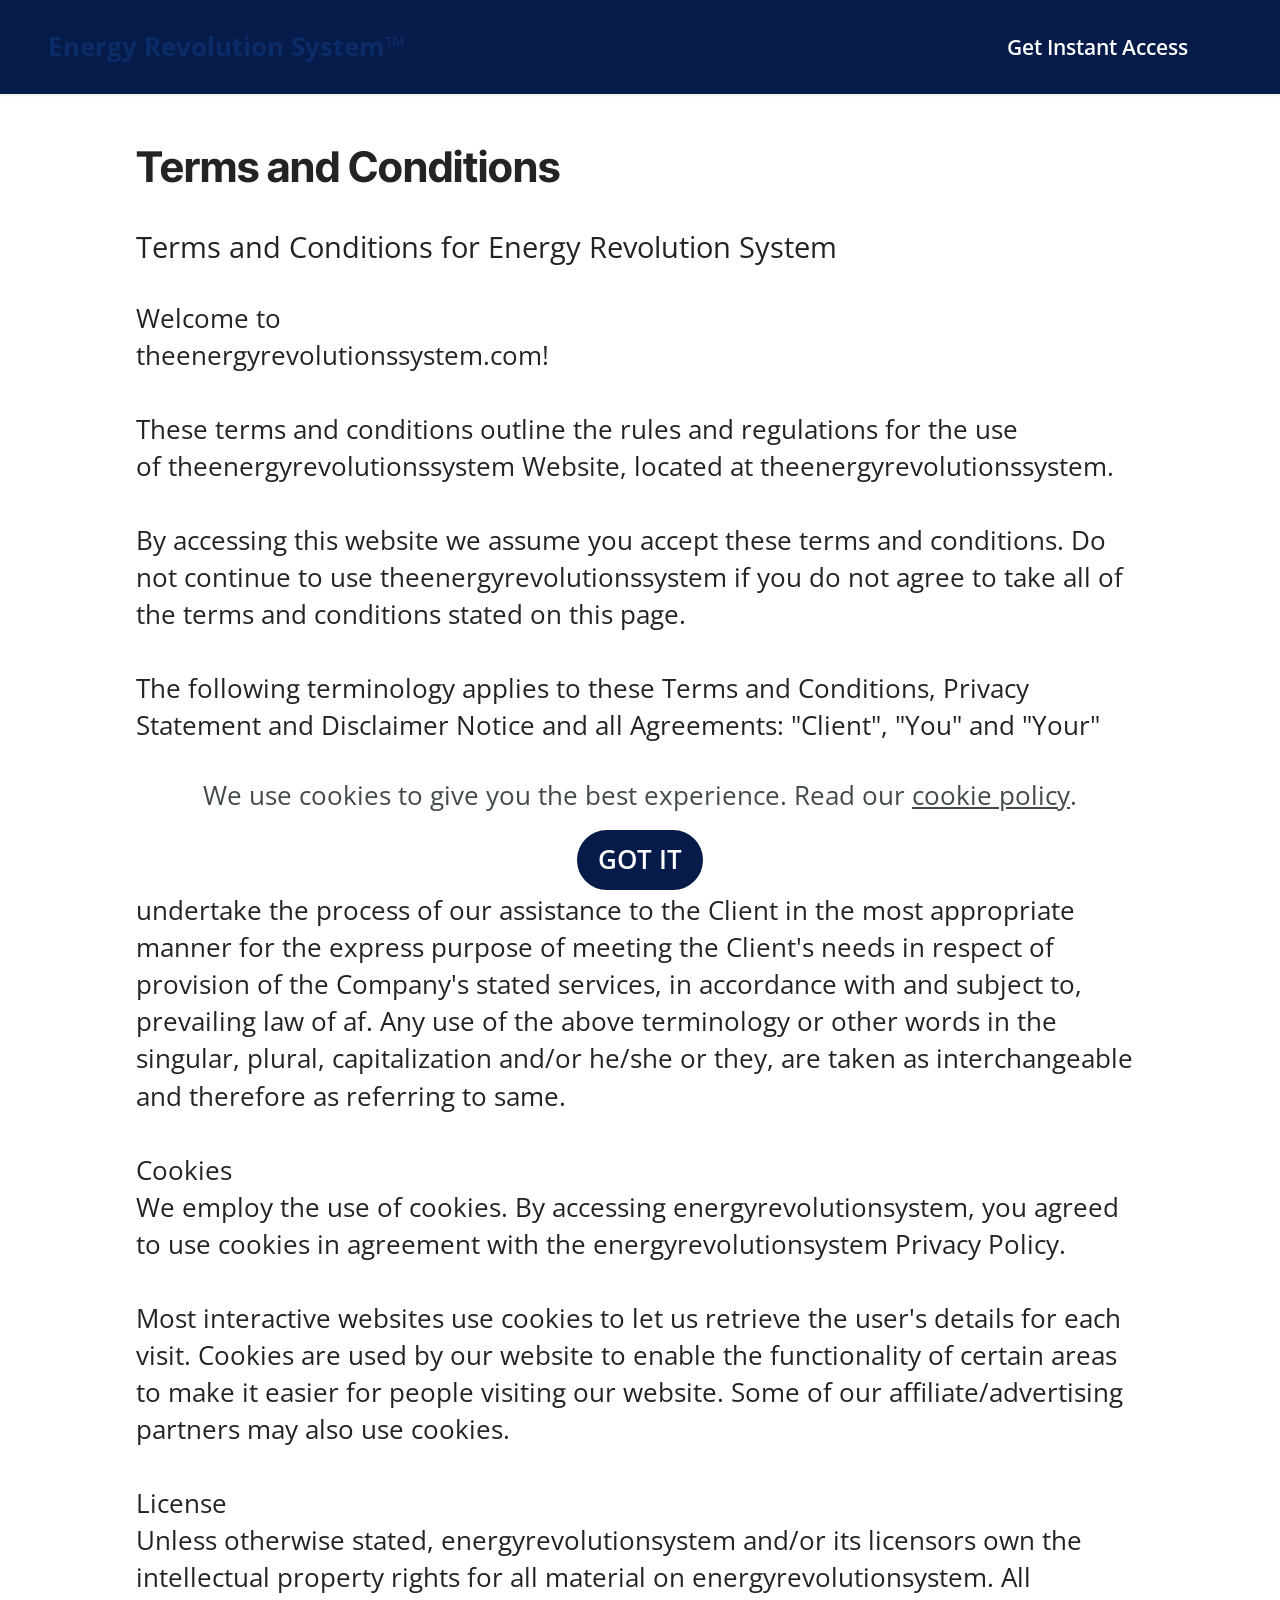
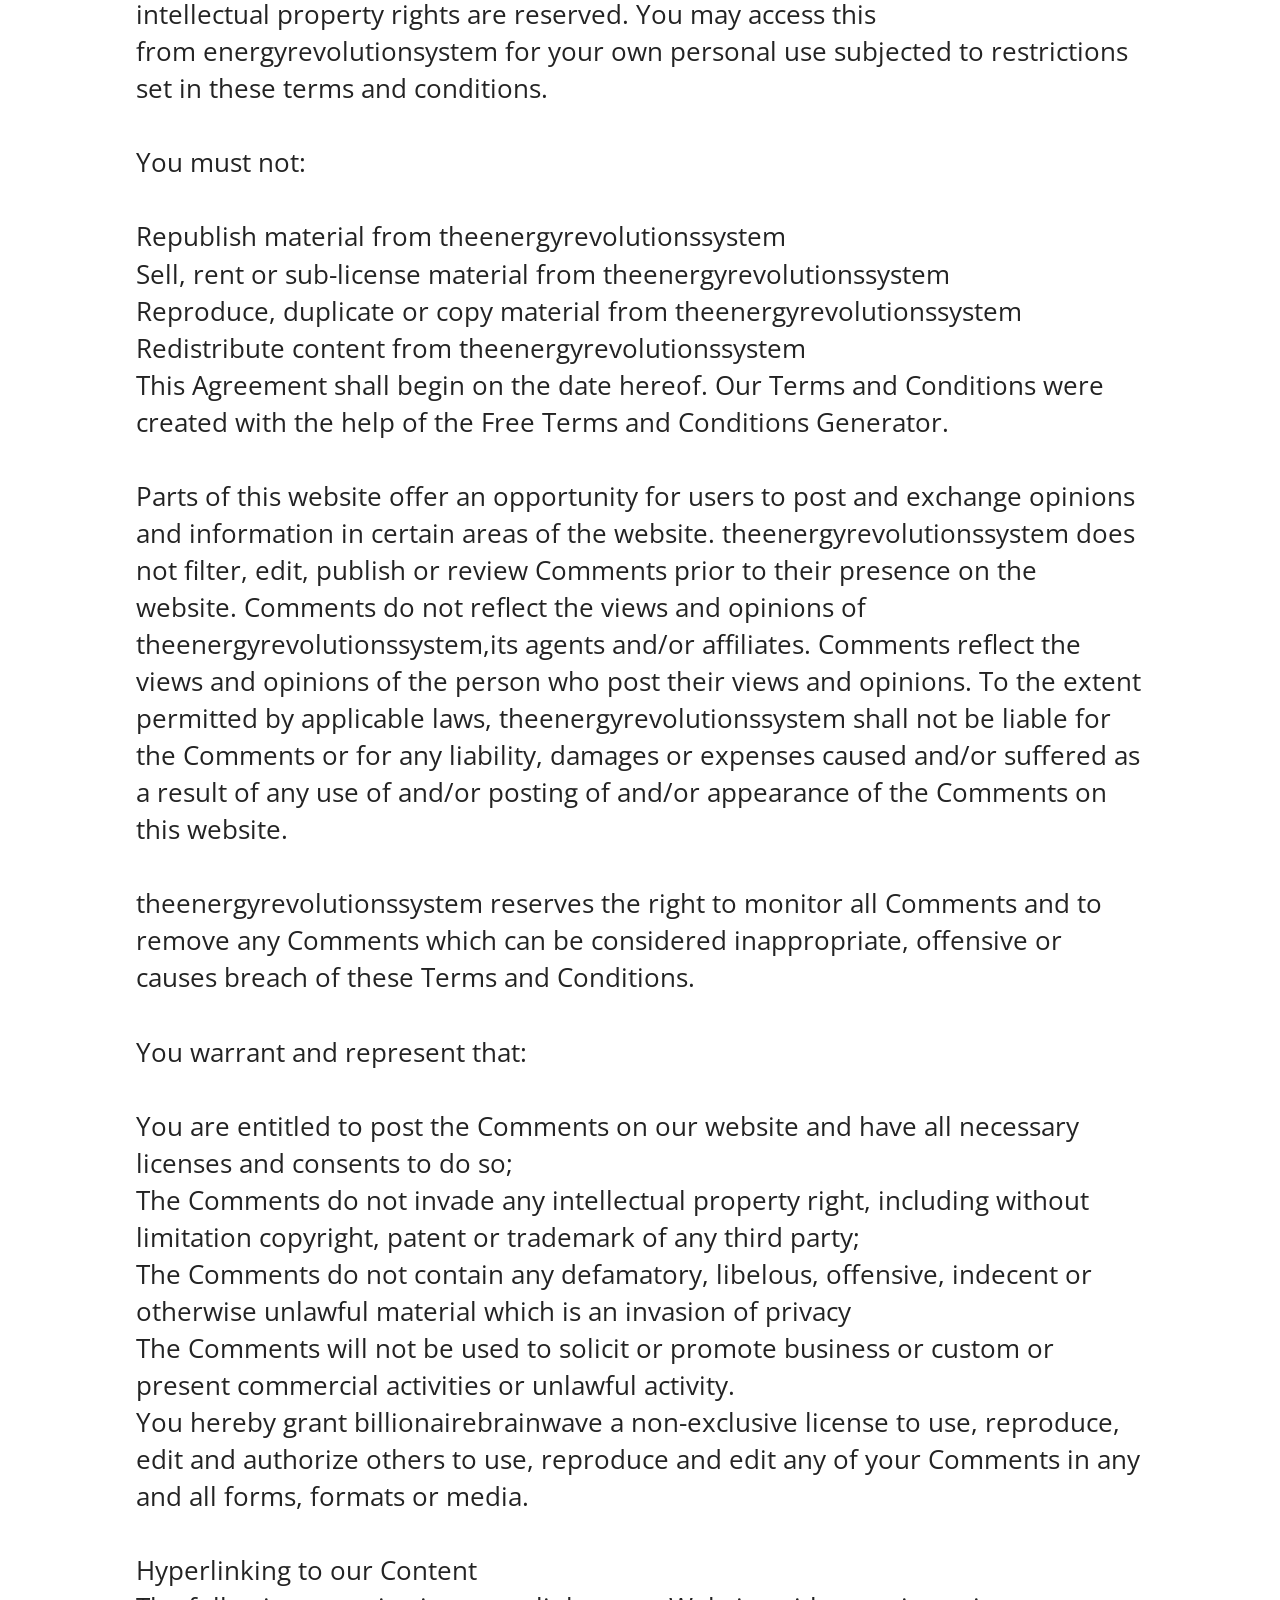
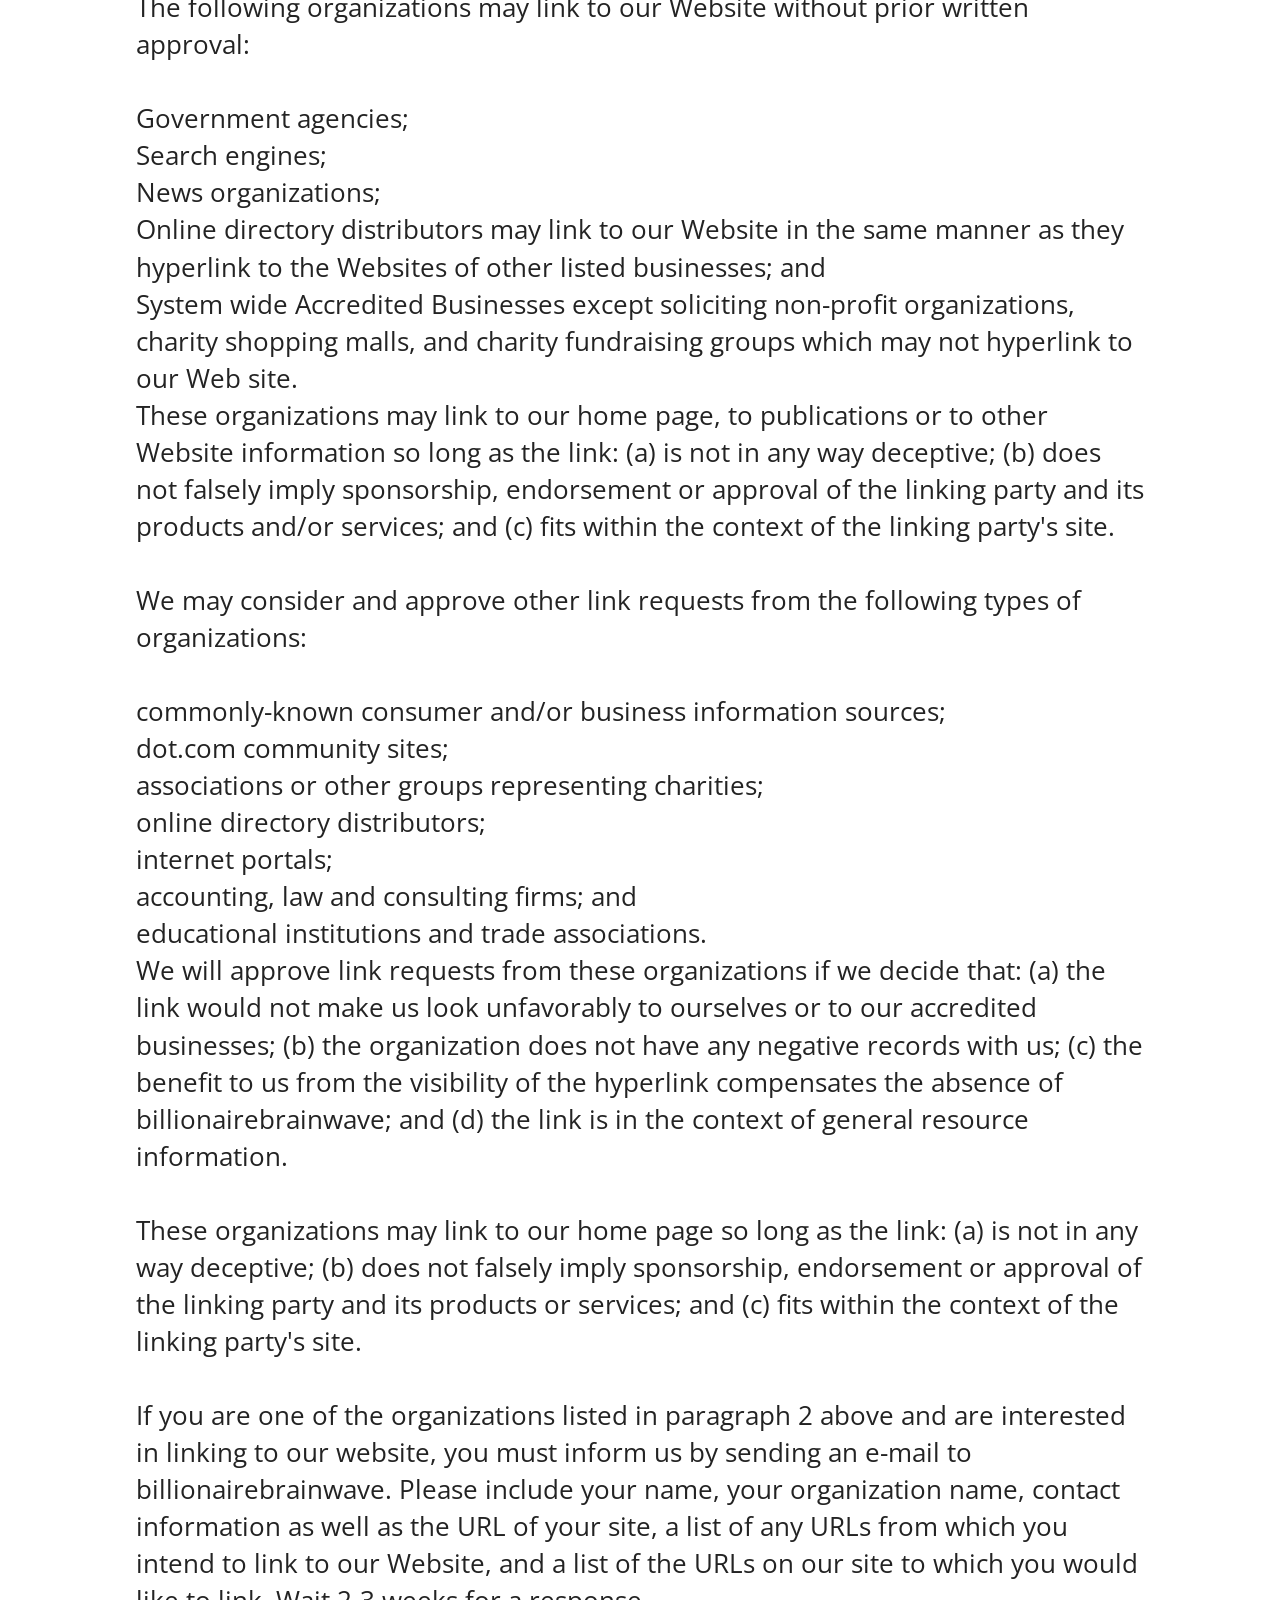
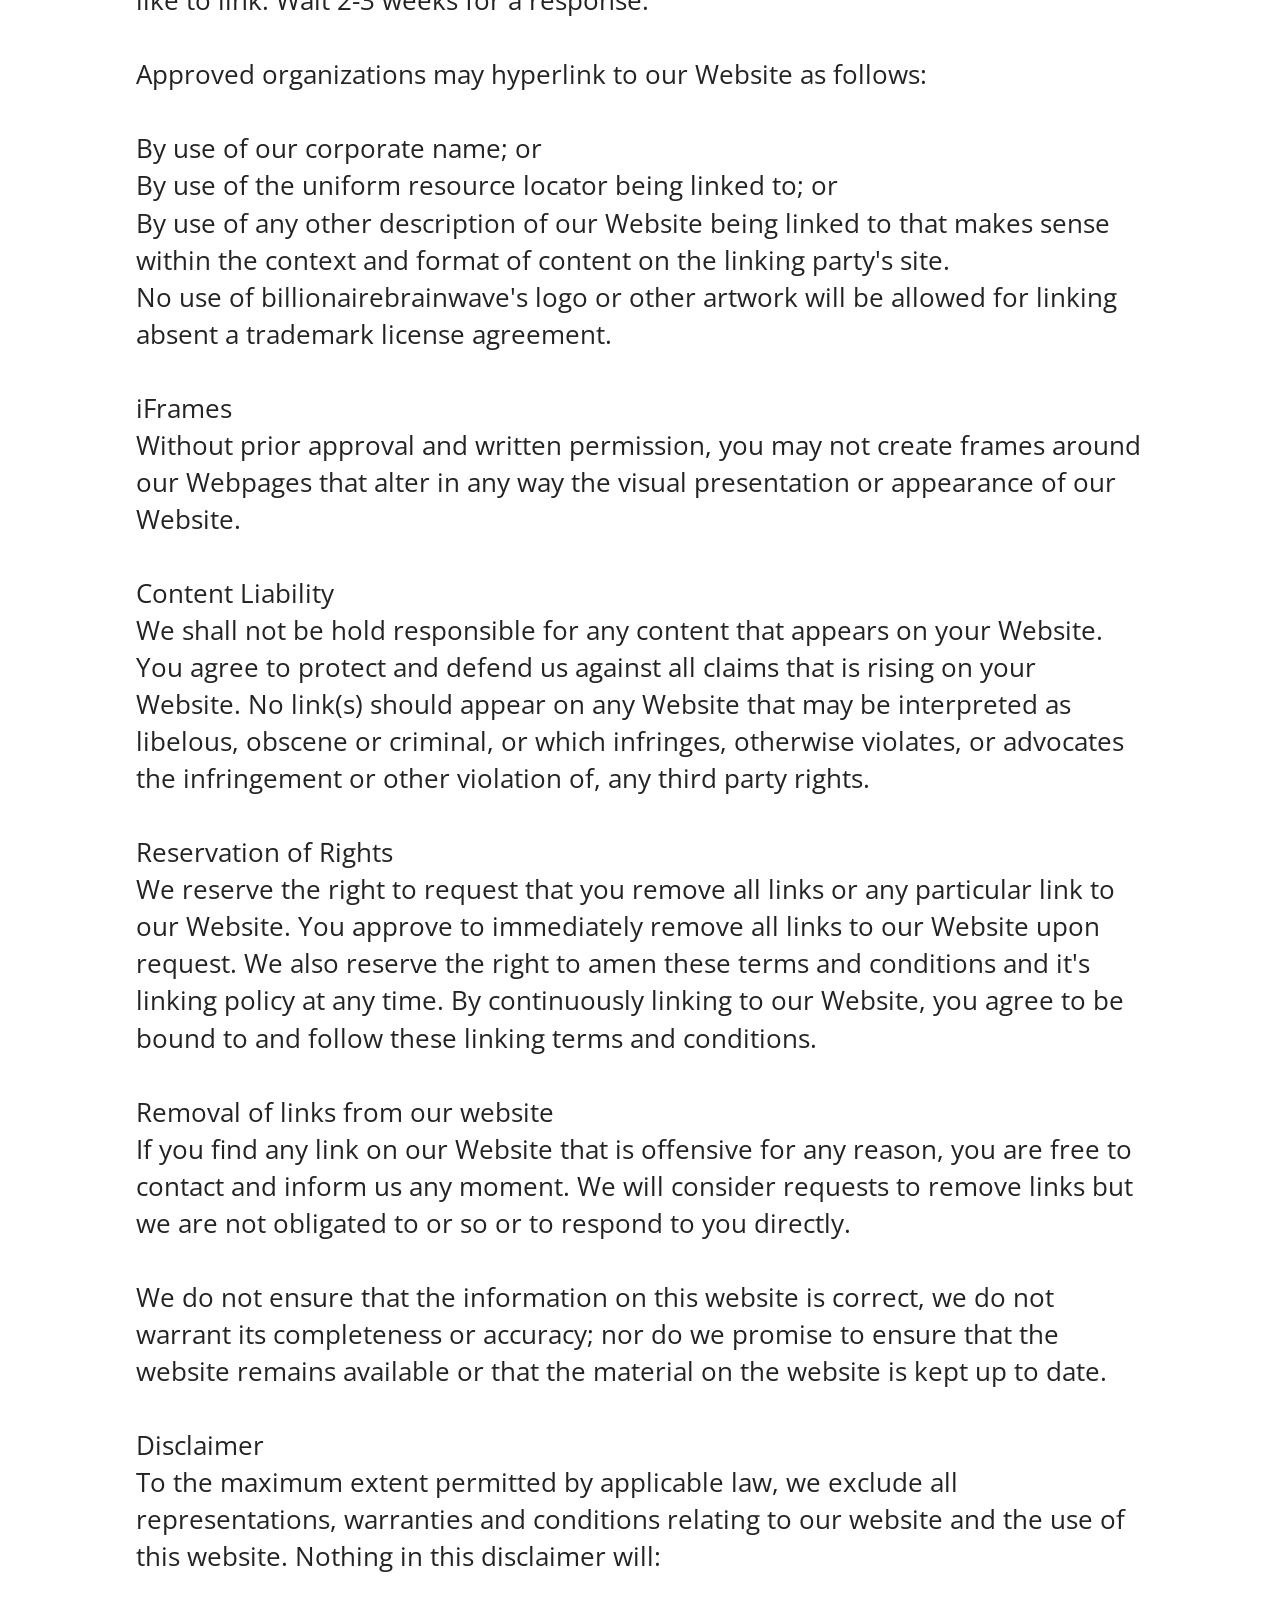
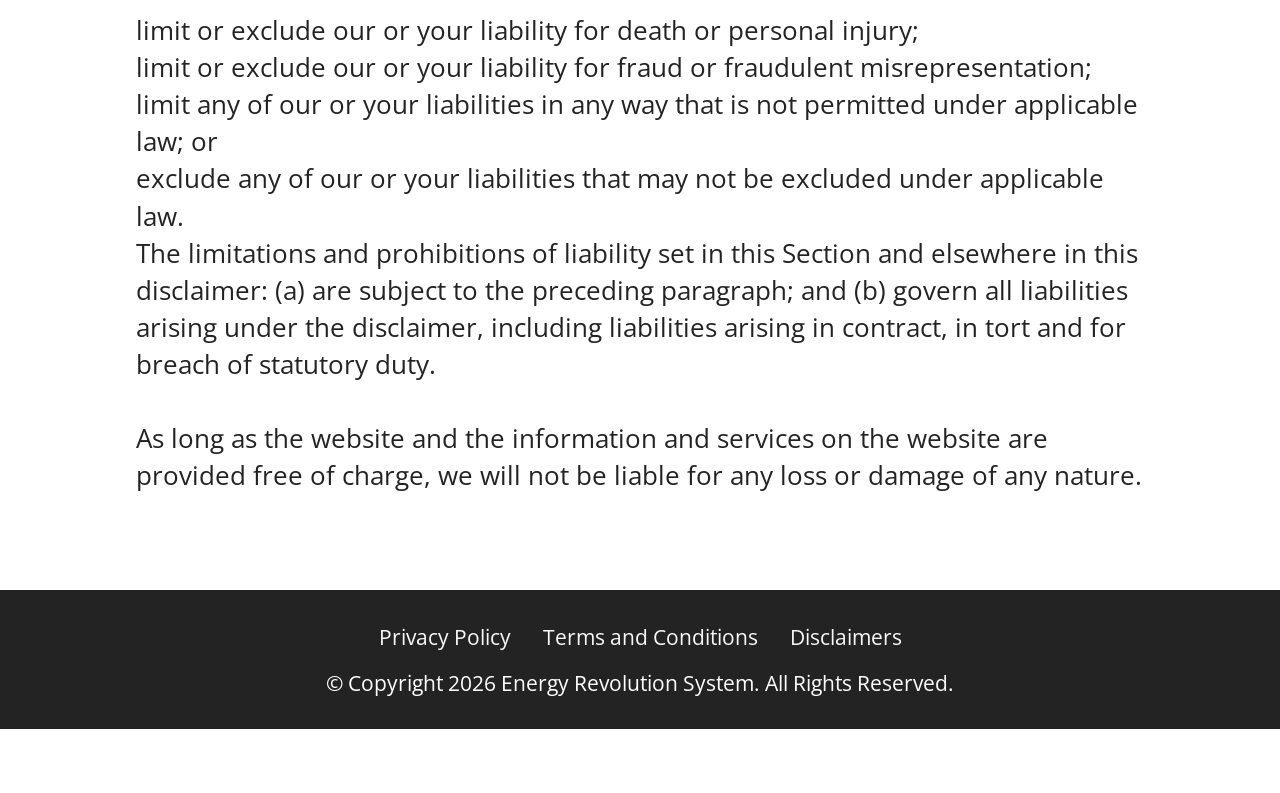
<file: TermsAndConditions.html>
<!DOCTYPE html>
<html  >
<head>
  <!-- Site made with Mobirise Website Builder v6.1.12, https://mobirise.com -->
  <meta charset="UTF-8">
  <meta http-equiv="X-UA-Compatible" content="IE=edge">
  <meta name="generator" content="Mobirise v6.1.12, mobirise.com">
  <meta name="viewport" content="width=device-width, initial-scale=1, minimum-scale=1">
  <link rel="shortcut icon" href="assets/images/ers-cover-bundle.webp" type="image/x-icon">
  <meta name="description" content="Terms And Conditions for Energy Revolution System">
  
  
  <title>Terms And Conditions</title>
  <link rel="stylesheet" href="assets/bootstrap/css/bootstrap.min.css">
  <link rel="stylesheet" href="assets/web/assets/gdpr-plugin/gdpr-styles.css">
  <link rel="stylesheet" href="assets/animatecss/animate.css">
  <link rel="stylesheet" href="assets/dropdown/css/style.css">
  <link rel="stylesheet" href="assets/socicon/css/styles.css">
  <link rel="stylesheet" href="assets/theme/css/style.css">
  <link rel="preload" href="https://fonts.googleapis.com/css?family=Open+Sans:300,400,500,600,700,800,300i,400i,500i,600i,700i,800i&display=swap" as="style" onload="this.onload=null;this.rel='stylesheet'">
  <noscript><link rel="stylesheet" href="https://fonts.googleapis.com/css?family=Open+Sans:300,400,500,600,700,800,300i,400i,500i,600i,700i,800i&display=swap"></noscript>
  <link rel="preload" href="https://fonts.googleapis.com/css?family=Inter+Tight:100,200,300,400,500,600,700,800,900,100i,200i,300i,400i,500i,600i,700i,800i,900i&display=swap" as="style" onload="this.onload=null;this.rel='stylesheet'">
  <noscript><link rel="stylesheet" href="https://fonts.googleapis.com/css?family=Inter+Tight:100,200,300,400,500,600,700,800,900,100i,200i,300i,400i,500i,600i,700i,800i,900i&display=swap"></noscript>
  <link rel="preload" as="style" href="assets/mobirise/css/mbr-additional.css?v=Eju78d"><link rel="stylesheet" href="assets/mobirise/css/mbr-additional.css?v=Eju78d" type="text/css">

  
  
  
</head>
<body>

<!-- Analytics -->
<meta name="google-site-verification" content="evHpGRO_5-Rr2m8aJ5fKYaJkmT8LIC_WYubzLpJi1Sw" />
<!-- /Analytics -->


  
  <section data-bs-version="5.1" class="menu menu2 cid-tLcIgUkpyM" once="menu" id="menu2-j">
    
    <nav class="navbar navbar-dropdown navbar-fixed-top navbar-expand-lg">
        <div class="container-fluid">
            <div class="navbar-brand">
                
                <span class="navbar-caption-wrap"><a class="navbar-caption text-warning display-7" href="https://billionairebraiinwave.com/">Energy Revolution System™&nbsp;<br></a></span>
            </div>
            <button class="navbar-toggler" type="button" data-toggle="collapse" data-bs-toggle="collapse" data-target="#navbarSupportedContent" data-bs-target="#navbarSupportedContent" aria-controls="navbarNavAltMarkup" aria-expanded="false" aria-label="Toggle navigation">
                <div class="hamburger">
                    <span></span>
                    <span></span>
                    <span></span>
                    <span></span>
                </div>
            </button>
            <div class="collapse navbar-collapse" id="navbarSupportedContent">
                <ul class="navbar-nav nav-dropdown" data-app-modern-menu="true"><li class="nav-item"><a class="nav-link link text-primary display-4" href="index.html#team2-2u">Reviews</a></li><li class="nav-item"><a class="nav-link link show text-primary display-4" href="index.html#content17-d" aria-expanded="false">FAQ</a></li><li class="nav-item"><a class="nav-link link text-primary display-4" href="index.html#features16-x">Refund Policy</a></li></ul>
                
                <div class="navbar-buttons mbr-section-btn"><a class="btn btn-primary display-4" href="https://c6327oj4ror03lbzubjh4mfn64.hop.clickbank.net" target="_blank">Get Instant Access</a></div>
            </div>
        </div>
    </nav>
</section>

<section data-bs-version="5.1" class="content5 cid-tLGdvaL88b" id="content5-1h">
    
    <div class="container">
        <div class="row justify-content-center">
            <div class="col-md-12 col-lg-10">
                <h3 class="mbr-section-title mbr-fonts-style mb-4 display-2"><strong>Terms and Conditions</strong></h3>
                <h4 class="mbr-section-subtitle mbr-fonts-style mb-4 display-5">Terms and Conditions for Energy Revolution System</h4>
                <p class="mbr-text mbr-fonts-style display-7">Welcome to&nbsp;<br>theenergyrevolutionssystem.com!<br><br>These terms and conditions outline the rules and regulations for the use of&nbsp;theenergyrevolutionssystem Website, located at theenergyrevolutionssystem.<br><br>By accessing this website we assume you accept these terms and conditions. Do not continue to use theenergyrevolutionssystem if you do not agree to take all of the terms and conditions stated on this page.<br><br>The following terminology applies to these Terms and Conditions, Privacy Statement and Disclaimer Notice and all Agreements: "Client", "You" and "Your" refers to you, the person log on this website and compliant to the Company's terms and conditions. "The Company", "Ourselves", "We", "Our" and "Us", refers to our Company. "Party", "Parties", or "Us", refers to both the Client and ourselves. All terms refer to the offer, acceptance and consideration of payment necessary to undertake the process of our assistance to the Client in the most appropriate manner for the express purpose of meeting the Client's needs in respect of provision of the Company's stated services, in accordance with and subject to, prevailing law of af. Any use of the above terminology or other words in the singular, plural, capitalization and/or he/she or they, are taken as interchangeable and therefore as referring to same.<br><br>Cookies<br>We employ the use of cookies. By accessing energyrevolutionsystem, you agreed to use cookies in agreement with the&nbsp;energyrevolutionsystem Privacy Policy.<br><br>Most interactive websites use cookies to let us retrieve the user's details for each visit. Cookies are used by our website to enable the functionality of certain areas to make it easier for people visiting our website. Some of our affiliate/advertising partners may also use cookies.<br><br>License<br>Unless otherwise stated,&nbsp;energyrevolutionsystem and/or its licensors own the intellectual property rights for all material on energyrevolutionsystem. All intellectual property rights are reserved. You may access this from&nbsp;energyrevolutionsystem for your own personal use subjected to restrictions set in these terms and conditions.<br><br>You must not:<br><br>Republish material from theenergyrevolutionssystem<br>Sell, rent or sub-license material from theenergyrevolutionssystem<br>Reproduce, duplicate or copy material from&nbsp;theenergyrevolutionssystem<br>Redistribute content from&nbsp;theenergyrevolutionssystem<br>This Agreement shall begin on the date hereof. Our Terms and Conditions were created with the help of the Free Terms and Conditions Generator.<br><br>Parts of this website offer an opportunity for users to post and exchange opinions and information in certain areas of the website.&nbsp;theenergyrevolutionssystem does not filter, edit, publish or review Comments prior to their presence on the website. Comments do not reflect the views and opinions of theenergyrevolutionssystem,its agents and/or affiliates. Comments reflect the views and opinions of the person who post their views and opinions. To the extent permitted by applicable laws,&nbsp;theenergyrevolutionssystem shall not be liable for the Comments or for any liability, damages or expenses caused and/or suffered as a result of any use of and/or posting of and/or appearance of the Comments on this website.<br><br>theenergyrevolutionssystem&nbsp;reserves the right to monitor all Comments and to remove any Comments which can be considered inappropriate, offensive or causes breach of these Terms and Conditions.<br><br>You warrant and represent that:<br><br>You are entitled to post the Comments on our website and have all necessary licenses and consents to do so;<br>The Comments do not invade any intellectual property right, including without limitation copyright, patent or trademark of any third party;<br>The Comments do not contain any defamatory, libelous, offensive, indecent or otherwise unlawful material which is an invasion of privacy<br>The Comments will not be used to solicit or promote business or custom or present commercial activities or unlawful activity.<br>You hereby grant billionairebrainwave a non-exclusive license to use, reproduce, edit and authorize others to use, reproduce and edit any of your Comments in any and all forms, formats or media.<br><br>Hyperlinking to our Content<br>The following organizations may link to our Website without prior written approval:<br><br>Government agencies;<br>Search engines;<br>News organizations;<br>Online directory distributors may link to our Website in the same manner as they hyperlink to the Websites of other listed businesses; and<br>System wide Accredited Businesses except soliciting non-profit organizations, charity shopping malls, and charity fundraising groups which may not hyperlink to our Web site.<br>These organizations may link to our home page, to publications or to other Website information so long as the link: (a) is not in any way deceptive; (b) does not falsely imply sponsorship, endorsement or approval of the linking party and its products and/or services; and (c) fits within the context of the linking party's site.<br><br>We may consider and approve other link requests from the following types of organizations:<br><br>commonly-known consumer and/or business information sources;<br>dot.com community sites;<br>associations or other groups representing charities;<br>online directory distributors;<br>internet portals;<br>accounting, law and consulting firms; and<br>educational institutions and trade associations.<br>We will approve link requests from these organizations if we decide that: (a) the link would not make us look unfavorably to ourselves or to our accredited businesses; (b) the organization does not have any negative records with us; (c) the benefit to us from the visibility of the hyperlink compensates the absence of billionairebrainwave; and (d) the link is in the context of general resource information.<br><br>These organizations may link to our home page so long as the link: (a) is not in any way deceptive; (b) does not falsely imply sponsorship, endorsement or approval of the linking party and its products or services; and (c) fits within the context of the linking party's site.<br><br>If you are one of the organizations listed in paragraph 2 above and are interested in linking to our website, you must inform us by sending an e-mail to billionairebrainwave. Please include your name, your organization name, contact information as well as the URL of your site, a list of any URLs from which you intend to link to our Website, and a list of the URLs on our site to which you would like to link. Wait 2-3 weeks for a response.<br><br>Approved organizations may hyperlink to our Website as follows:<br><br>By use of our corporate name; or<br>By use of the uniform resource locator being linked to; or<br>By use of any other description of our Website being linked to that makes sense within the context and format of content on the linking party's site.<br>No use of billionairebrainwave's logo or other artwork will be allowed for linking absent a trademark license agreement.<br><br>iFrames<br>Without prior approval and written permission, you may not create frames around our Webpages that alter in any way the visual presentation or appearance of our Website.<br><br>Content Liability<br>We shall not be hold responsible for any content that appears on your Website. You agree to protect and defend us against all claims that is rising on your Website. No link(s) should appear on any Website that may be interpreted as libelous, obscene or criminal, or which infringes, otherwise violates, or advocates the infringement or other violation of, any third party rights.<br><br>Reservation of Rights<br>We reserve the right to request that you remove all links or any particular link to our Website. You approve to immediately remove all links to our Website upon request. We also reserve the right to amen these terms and conditions and it's linking policy at any time. By continuously linking to our Website, you agree to be bound to and follow these linking terms and conditions.<br><br>Removal of links from our website<br>If you find any link on our Website that is offensive for any reason, you are free to contact and inform us any moment. We will consider requests to remove links but we are not obligated to or so or to respond to you directly.<br><br>We do not ensure that the information on this website is correct, we do not warrant its completeness or accuracy; nor do we promise to ensure that the website remains available or that the material on the website is kept up to date.<br><br>Disclaimer<br>To the maximum extent permitted by applicable law, we exclude all representations, warranties and conditions relating to our website and the use of this website. Nothing in this disclaimer will:<br><br>limit or exclude our or your liability for death or personal injury;<br>limit or exclude our or your liability for fraud or fraudulent misrepresentation;<br>limit any of our or your liabilities in any way that is not permitted under applicable law; or<br>exclude any of our or your liabilities that may not be excluded under applicable law.<br>The limitations and prohibitions of liability set in this Section and elsewhere in this disclaimer: (a) are subject to the preceding paragraph; and (b) govern all liabilities arising under the disclaimer, including liabilities arising in contract, in tort and for breach of statutory duty.<br><br>As long as the website and the information and services on the website are provided free of charge, we will not be liable for any loss or damage of any nature.<br></p>
            </div>
        </div>
    </div>
</section>

<section data-bs-version="5.1" class="footer3 cid-tLcIgUCFB9" once="footers" id="footer3-k">

    

    

    <div class="container">
        <div class="media-container-row align-center mbr-white">
            <div class="row row-links">
                <ul class="foot-menu">
                    
                    
                    
                    
                    
                <li class="foot-menu-item mbr-fonts-style display-4"><a href="https://theenergyrevolution.net/privacy.html?subid5=v3_8f5f90fa-b490-45e6-8d8e-edd72471c0c7_6a145bdbb28e4eb31f8186e6_5_s-1&unique_aff_sub2=v3_8f5f90fa-b490-45e6-8d8e-edd72471c0c7_6a145bdbb28e4eb31f8186e6_5_s-1" class="text-white text-primary" target="_blank">Privacy Policy</a></li><li class="foot-menu-item mbr-fonts-style display-4"><a href="https://theenergyrevolution.net/terms.html?subid5=v3_8f5f90fa-b490-45e6-8d8e-edd72471c0c7_6a145bdbb28e4eb31f8186e6_5_s-1&unique_aff_sub2=v3_8f5f90fa-b490-45e6-8d8e-edd72471c0c7_6a145bdbb28e4eb31f8186e6_5_s-1" class="text-white text-primary" target="_blank">Terms and Conditions</a></li><li class="foot-menu-item mbr-fonts-style display-4"><a href="https://theenergyrevolution.net/disclaimer_cb.html?subid5=v3_8f5f90fa-b490-45e6-8d8e-edd72471c0c7_6a145bdbb28e4eb31f8186e6_5_s-1&unique_aff_sub2=v3_8f5f90fa-b490-45e6-8d8e-edd72471c0c7_6a145bdbb28e4eb31f8186e6_5_s-1" class="text-white text-primary">Disclaimers</a></li></ul>
            </div>
            
            <div class="row row-copirayt">
                <p class="mbr-text mb-0 mbr-fonts-style mbr-white align-center display-4">
                    © Copyright 2026 Energy Revolution System. All Rights Reserved.
                </p>
            </div>
        </div>
    </div>
</section><section class="display-7" style="padding: 0;align-items: center;justify-content: center;flex-wrap: wrap;    align-content: center;display: flex;position: relative;height: 4rem;"><a href="https://mobiri.se/4762115" style="flex: 1 1;height: 4rem;position: absolute;width: 100%;z-index: 1;"><img alt="" style="height: 4rem;" src="[data-uri]"></a><p style="margin: 0;text-align: center;" class="display-7">&#8204;</p><a style="z-index:1" href="https://mobirise.com/builder/ai-website-generator.html">AI Website Generator</a></section><script src="assets/bootstrap/js/bootstrap.bundle.min.js"></script>  <script src="assets/web/assets/cookies-alert-plugin/cookies-alert-core.js"></script>  <script src="assets/web/assets/cookies-alert-plugin/cookies-alert-script.js"></script>  <script src="assets/smoothscroll/smooth-scroll.js"></script>  <script src="assets/ytplayer/index.js"></script>  <script src="assets/dropdown/js/navbar-dropdown.js"></script>  <script src="assets/theme/js/script.js"></script>  
  
  
<input name="cookieData" type="hidden" data-cookie-cookiesAlertType='false' data-cookie-customDialogSelector='null' data-cookie-colorText='#424a4d' data-cookie-colorBg='rgb(255, 255, 255)' data-cookie-opacityOverlay='0' data-cookie-bgOpacity='100' data-cookie-textButton='GOT IT' data-cookie-rejectText='REJECT' data-cookie-colorButton='' data-cookie-rejectColor='' data-cookie-colorLink='#424a4d' data-cookie-underlineLink='true' data-cookie-text="We use cookies to give you the best experience. Read our <a href='privacy.html'>cookie policy</a>.">
   <div id="scrollToTop" class="scrollToTop mbr-arrow-up"><a style="text-align: center;"><i class="mbr-arrow-up-icon mbr-arrow-up-icon-cm cm-icon cm-icon-smallarrow-up"></i></a></div>
    <input name="animation" type="hidden">
  </body>
</html>
</file>
<file: assets/web/assets/mobirise-icons2/mobirise2.css>
@font-face {
  font-family: 'Moririse2';
  font-display: swap;
  src:  url('mobirise2.eot?f2bix4');
  src:  url('mobirise2.eot?f2bix4#iefix') format('embedded-opentype'),
    url('mobirise2.woff2?f2bix4') format('woff2'),
    url('mobirise2.woff?f2bix4') format('woff'),
    url('mobirise2.ttf?f2bix4') format('truetype'),
    url('mobirise2.svg?f2bix4#mobirise2') format('svg');
  font-weight: normal;
  font-style: normal;
}

[class^="mobi-"], [class*=" mobi-"] {
  /* use !important to prevent issues with browser extensions that change fonts */
  font-family: 'Moririse2' !important;
  speak: none;
  font-style: normal;
  font-weight: normal;
  font-variant: normal;
  text-transform: none;
  line-height: 1;

  /* Better Font Rendering =========== */
  -webkit-font-smoothing: antialiased;
  -moz-osx-font-smoothing: grayscale;
}

.mobi-mbri-add-submenu:before {
  content: "\e900";
}
.mobi-mbri-alert:before {
  content: "\e901";
}
.mobi-mbri-align-center:before {
  content: "\e902";
}
.mobi-mbri-align-justify:before {
  content: "\e903";
}
.mobi-mbri-align-left:before {
  content: "\e904";
}
.mobi-mbri-align-right:before {
  content: "\e905";
}
.mobi-mbri-android:before {
  content: "\e906";
}
.mobi-mbri-apple:before {
  content: "\e907";
}
.mobi-mbri-arrow-down:before {
  content: "\e908";
}
.mobi-mbri-arrow-next:before {
  content: "\e909";
}
.mobi-mbri-arrow-prev:before {
  content: "\e90a";
}
.mobi-mbri-arrow-up:before {
  content: "\e90b";
}
.mobi-mbri-bold:before {
  content: "\e90c";
}
.mobi-mbri-bookmark:before {
  content: "\e90d";
}
.mobi-mbri-bootstrap:before {
  content: "\e90e";
}
.mobi-mbri-briefcase:before {
  content: "\e90f";
}
.mobi-mbri-browse:before {
  content: "\e910";
}
.mobi-mbri-bulleted-list:before {
  content: "\e911";
}
.mobi-mbri-calendar:before {
  content: "\e912";
}
.mobi-mbri-camera:before {
  content: "\e913";
}
.mobi-mbri-cart-add:before {
  content: "\e914";
}
.mobi-mbri-cart-full:before {
  content: "\e915";
}
.mobi-mbri-cash:before {
  content: "\e916";
}
.mobi-mbri-change-style:before {
  content: "\e917";
}
.mobi-mbri-chat:before {
  content: "\e918";
}
.mobi-mbri-clock:before {
  content: "\e919";
}
.mobi-mbri-close:before {
  content: "\e91a";
}
.mobi-mbri-cloud:before {
  content: "\e91b";
}
.mobi-mbri-code:before {
  content: "\e91c";
}
.mobi-mbri-contact-form:before {
  content: "\e91d";
}
.mobi-mbri-credit-card:before {
  content: "\e91e";
}
.mobi-mbri-cursor-click:before {
  content: "\e91f";
}
.mobi-mbri-cust-feedback:before {
  content: "\e920";
}
.mobi-mbri-database:before {
  content: "\e921";
}
.mobi-mbri-delivery:before {
  content: "\e922";
}
.mobi-mbri-desktop:before {
  content: "\e923";
}
.mobi-mbri-devices:before {
  content: "\e924";
}
.mobi-mbri-down:before {
  content: "\e925";
}
.mobi-mbri-download-2:before {
  content: "\e926";
}
.mobi-mbri-download:before {
  content: "\e927";
}
.mobi-mbri-drag-n-drop-2:before {
  content: "\e928";
}
.mobi-mbri-drag-n-drop:before {
  content: "\e929";
}
.mobi-mbri-edit-2:before {
  content: "\e92a";
}
.mobi-mbri-edit:before {
  content: "\e92b";
}
.mobi-mbri-error:before {
  content: "\e92c";
}
.mobi-mbri-extension:before {
  content: "\e92d";
}
.mobi-mbri-features:before {
  content: "\e92e";
}
.mobi-mbri-file:before {
  content: "\e92f";
}
.mobi-mbri-flag:before {
  content: "\e930";
}
.mobi-mbri-folder:before {
  content: "\e931";
}
.mobi-mbri-gift:before {
  content: "\e932";
}
.mobi-mbri-github:before {
  content: "\e933";
}
.mobi-mbri-globe-2:before {
  content: "\e934";
}
.mobi-mbri-globe:before {
  content: "\e935";
}
.mobi-mbri-growing-chart:before {
  content: "\e936";
}
.mobi-mbri-hearth:before {
  content: "\e937";
}
.mobi-mbri-help:before {
  content: "\e938";
}
.mobi-mbri-home:before {
  content: "\e939";
}
.mobi-mbri-hot-cup:before {
  content: "\e93a";
}
.mobi-mbri-idea:before {
  content: "\e93b";
}
.mobi-mbri-image-gallery:before {
  content: "\e93c";
}
.mobi-mbri-image-slider:before {
  content: "\e93d";
}
.mobi-mbri-info:before {
  content: "\e93e";
}
.mobi-mbri-italic:before {
  content: "\e93f";
}
.mobi-mbri-key:before {
  content: "\e940";
}
.mobi-mbri-laptop:before {
  content: "\e941";
}
.mobi-mbri-layers:before {
  content: "\e942";
}
.mobi-mbri-left-right:before {
  content: "\e943";
}
.mobi-mbri-left:before {
  content: "\e944";
}
.mobi-mbri-letter:before {
  content: "\e945";
}
.mobi-mbri-like:before {
  content: "\e946";
}
.mobi-mbri-link:before {
  content: "\e947";
}
.mobi-mbri-lock:before {
  content: "\e948";
}
.mobi-mbri-login:before {
  content: "\e949";
}
.mobi-mbri-logout:before {
  content: "\e94a";
}
.mobi-mbri-magic-stick:before {
  content: "\e94b";
}
.mobi-mbri-map-pin:before {
  content: "\e94c";
}
.mobi-mbri-menu:before {
  content: "\e94d";
}
.mobi-mbri-mobile-2:before {
  content: "\e94e";
}
.mobi-mbri-mobile-horizontal:before {
  content: "\e94f";
}
.mobi-mbri-mobile:before {
  content: "\e950";
}
.mobi-mbri-mobirise:before {
  content: "\e951";
}
.mobi-mbri-more-horizontal:before {
  content: "\e952";
}
.mobi-mbri-more-vertical:before {
  content: "\e953";
}
.mobi-mbri-music:before {
  content: "\e954";
}
.mobi-mbri-new-file:before {
  content: "\e955";
}
.mobi-mbri-numbered-list:before {
  content: "\e956";
}
.mobi-mbri-opened-folder:before {
  content: "\e957";
}
.mobi-mbri-pages:before {
  content: "\e958";
}
.mobi-mbri-paper-plane:before {
  content: "\e959";
}
.mobi-mbri-paperclip:before {
  content: "\e95a";
}
.mobi-mbri-phone:before {
  content: "\e95b";
}
.mobi-mbri-photo:before {
  content: "\e95c";
}
.mobi-mbri-photos:before {
  content: "\e95d";
}
.mobi-mbri-pin:before {
  content: "\e95e";
}
.mobi-mbri-play:before {
  content: "\e95f";
}
.mobi-mbri-plus:before {
  content: "\e960";
}
.mobi-mbri-preview:before {
  content: "\e961";
}
.mobi-mbri-print:before {
  content: "\e962";
}
.mobi-mbri-protect:before {
  content: "\e963";
}
.mobi-mbri-question:before {
  content: "\e964";
}
.mobi-mbri-quote-left:before {
  content: "\e965";
}
.mobi-mbri-quote-right:before {
  content: "\e966";
}
.mobi-mbri-redo:before {
  content: "\e967";
}
.mobi-mbri-refresh:before {
  content: "\e968";
}
.mobi-mbri-responsive-2:before {
  content: "\e969";
}
.mobi-mbri-responsive:before {
  content: "\e96a";
}
.mobi-mbri-right:before {
  content: "\e96b";
}
.mobi-mbri-rocket:before {
  content: "\e96c";
}
.mobi-mbri-sad-face:before {
  content: "\e96d";
}
.mobi-mbri-sale:before {
  content: "\e96e";
}
.mobi-mbri-save:before {
  content: "\e96f";
}
.mobi-mbri-search:before {
  content: "\e970";
}
.mobi-mbri-setting-2:before {
  content: "\e971";
}
.mobi-mbri-setting-3:before {
  content: "\e972";
}
.mobi-mbri-setting:before {
  content: "\e973";
}
.mobi-mbri-share:before {
  content: "\e974";
}
.mobi-mbri-shopping-bag:before {
  content: "\e975";
}
.mobi-mbri-shopping-basket:before {
  content: "\e976";
}
.mobi-mbri-shopping-cart:before {
  content: "\e977";
}
.mobi-mbri-sites:before {
  content: "\e978";
}
.mobi-mbri-smile-face:before {
  content: "\e979";
}
.mobi-mbri-speed:before {
  content: "\e97a";
}
.mobi-mbri-star:before {
  content: "\e97b";
}
.mobi-mbri-success:before {
  content: "\e97c";
}
.mobi-mbri-sun:before {
  content: "\e97d";
}
.mobi-mbri-sun2:before {
  content: "\e97e";
}
.mobi-mbri-tablet-vertical:before {
  content: "\e97f";
}
.mobi-mbri-tablet:before {
  content: "\e980";
}
.mobi-mbri-target:before {
  content: "\e981";
}
.mobi-mbri-timer:before {
  content: "\e982";
}
.mobi-mbri-to-ftp:before {
  content: "\e983";
}
.mobi-mbri-to-local-drive:before {
  content: "\e984";
}
.mobi-mbri-touch-swipe:before {
  content: "\e985";
}
.mobi-mbri-touch:before {
  content: "\e986";
}
.mobi-mbri-trash:before {
  content: "\e987";
}
.mobi-mbri-underline:before {
  content: "\e988";
}
.mobi-mbri-undo:before {
  content: "\e989";
}
.mobi-mbri-unlink:before {
  content: "\e98a";
}
.mobi-mbri-unlock:before {
  content: "\e98b";
}
.mobi-mbri-up-down:before {
  content: "\e98c";
}
.mobi-mbri-up:before {
  content: "\e98d";
}
.mobi-mbri-update:before {
  content: "\e98e";
}
.mobi-mbri-upload-2:before {
  content: "\e98f";
}
.mobi-mbri-upload:before {
  content: "\e990";
}
.mobi-mbri-user-2:before {
  content: "\e991";
}
.mobi-mbri-user:before {
  content: "\e992";
}
.mobi-mbri-users:before {
  content: "\e993";
}
.mobi-mbri-video-play:before {
  content: "\e994";
}
.mobi-mbri-video:before {
  content: "\e995";
}
.mobi-mbri-watch:before {
  content: "\e996";
}
.mobi-mbri-website-theme-2:before {
  content: "\e997";
}
.mobi-mbri-website-theme:before {
  content: "\e998";
}
.mobi-mbri-wifi:before {
  content: "\e999";
}
.mobi-mbri-windows:before {
  content: "\e99a";
}
.mobi-mbri-zoom-in:before {
  content: "\e99b";
}
.mobi-mbri-zoom-out:before {
  content: "\e99c";
}
</file>
<file: assets/web/assets/mobirise-icons/mobirise-icons.css>
@font-face {
  font-family: 'MobiriseIcons';
  src:  url('mobirise-icons.eot?spat4u');
  src:  url('mobirise-icons.eot?spat4u#iefix') format('embedded-opentype'),
    url('mobirise-icons.woff2?spat4u') format('woff2'),
    url('mobirise-icons.woff?spat4u') format('woff'),
    url('mobirise-icons.ttf?spat4u') format('truetype'),
    url('mobirise-icons.svg?spat4u#MobiriseIcons') format('svg');
  font-weight: normal;
  font-style: normal;
  font-display: swap;
}

[class^="mbri-"], [class*=" mbri-"] {
  /* use !important to prevent issues with browser extensions that change fonts */
  font-family: MobiriseIcons !important;
  speak: none;
  font-style: normal;
  font-weight: normal;
  font-variant: normal;
  text-transform: none;
  line-height: 1;

  /* Better Font Rendering =========== */
  -webkit-font-smoothing: antialiased;
  -moz-osx-font-smoothing: grayscale;
}

.mbri-add-submenu:before {
  content: "\e900";
}
.mbri-alert:before {
  content: "\e901";
}
.mbri-align-center:before {
  content: "\e902";
}
.mbri-align-justify:before {
  content: "\e903";
}
.mbri-align-left:before {
  content: "\e904";
}
.mbri-align-right:before {
  content: "\e905";
}
.mbri-android:before {
  content: "\e906";
}
.mbri-apple:before {
  content: "\e907";
}
.mbri-arrow-down:before {
  content: "\e908";
}
.mbri-arrow-next:before {
  content: "\e909";
}
.mbri-arrow-prev:before {
  content: "\e90a";
}
.mbri-arrow-up:before {
  content: "\e90b";
}
.mbri-bold:before {
  content: "\e90c";
}
.mbri-bookmark:before {
  content: "\e90d";
}
.mbri-bootstrap:before {
  content: "\e90e";
}
.mbri-briefcase:before {
  content: "\e90f";
}
.mbri-browse:before {
  content: "\e910";
}
.mbri-bulleted-list:before {
  content: "\e911";
}
.mbri-calendar:before {
  content: "\e912";
}
.mbri-camera:before {
  content: "\e913";
}
.mbri-cart-add:before {
  content: "\e914";
}
.mbri-cart-full:before {
  content: "\e915";
}
.mbri-cash:before {
  content: "\e916";
}
.mbri-change-style:before {
  content: "\e917";
}
.mbri-chat:before {
  content: "\e918";
}
.mbri-clock:before {
  content: "\e919";
}
.mbri-close:before {
  content: "\e91a";
}
.mbri-cloud:before {
  content: "\e91b";
}
.mbri-code:before {
  content: "\e91c";
}
.mbri-contact-form:before {
  content: "\e91d";
}
.mbri-credit-card:before {
  content: "\e91e";
}
.mbri-cursor-click:before {
  content: "\e91f";
}
.mbri-cust-feedback:before {
  content: "\e920";
}
.mbri-database:before {
  content: "\e921";
}
.mbri-delivery:before {
  content: "\e922";
}
.mbri-desktop:before {
  content: "\e923";
}
.mbri-devices:before {
  content: "\e924";
}
.mbri-down:before {
  content: "\e925";
}
.mbri-download:before {
  content: "\e989";
}
.mbri-drag-n-drop:before {
  content: "\e927";
}
.mbri-drag-n-drop2:before {
  content: "\e928";
}
.mbri-edit:before {
  content: "\e929";
}
.mbri-edit2:before {
  content: "\e92a";
}
.mbri-error:before {
  content: "\e92b";
}
.mbri-extension:before {
  content: "\e92c";
}
.mbri-features:before {
  content: "\e92d";
}
.mbri-file:before {
  content: "\e92e";
}
.mbri-flag:before {
  content: "\e92f";
}
.mbri-folder:before {
  content: "\e930";
}
.mbri-gift:before {
  content: "\e931";
}
.mbri-github:before {
  content: "\e932";
}
.mbri-globe:before {
  content: "\e933";
}
.mbri-globe-2:before {
  content: "\e934";
}
.mbri-growing-chart:before {
  content: "\e935";
}
.mbri-hearth:before {
  content: "\e936";
}
.mbri-help:before {
  content: "\e937";
}
.mbri-home:before {
  content: "\e938";
}
.mbri-hot-cup:before {
  content: "\e939";
}
.mbri-idea:before {
  content: "\e93a";
}
.mbri-image-gallery:before {
  content: "\e93b";
}
.mbri-image-slider:before {
  content: "\e93c";
}
.mbri-info:before {
  content: "\e93d";
}
.mbri-italic:before {
  content: "\e93e";
}
.mbri-key:before {
  content: "\e93f";
}
.mbri-laptop:before {
  content: "\e940";
}
.mbri-layers:before {
  content: "\e941";
}
.mbri-left-right:before {
  content: "\e942";
}
.mbri-left:before {
  content: "\e943";
}
.mbri-letter:before {
  content: "\e944";
}
.mbri-like:before {
  content: "\e945";
}
.mbri-link:before {
  content: "\e946";
}
.mbri-lock:before {
  content: "\e947";
}
.mbri-login:before {
  content: "\e948";
}
.mbri-logout:before {
  content: "\e949";
}
.mbri-magic-stick:before {
  content: "\e94a";
}
.mbri-map-pin:before {
  content: "\e94b";
}
.mbri-menu:before {
  content: "\e94c";
}
.mbri-mobile:before {
  content: "\e94d";
}
.mbri-mobile2:before {
  content: "\e94e";
}
.mbri-mobirise:before {
  content: "\e94f";
}
.mbri-more-horizontal:before {
  content: "\e950";
}
.mbri-more-vertical:before {
  content: "\e951";
}
.mbri-music:before {
  content: "\e952";
}
.mbri-new-file:before {
  content: "\e953";
}
.mbri-numbered-list:before {
  content: "\e954";
}
.mbri-opened-folder:before {
  content: "\e955";
}
.mbri-pages:before {
  content: "\e956";
}
.mbri-paper-plane:before {
  content: "\e957";
}
.mbri-paperclip:before {
  content: "\e958";
}
.mbri-photo:before {
  content: "\e959";
}
.mbri-photos:before {
  content: "\e95a";
}
.mbri-pin:before {
  content: "\e95b";
}
.mbri-play:before {
  content: "\e95c";
}
.mbri-plus:before {
  content: "\e95d";
}
.mbri-preview:before {
  content: "\e95e";
}
.mbri-print:before {
  content: "\e95f";
}
.mbri-protect:before {
  content: "\e960";
}
.mbri-question:before {
  content: "\e961";
}
.mbri-quote-left:before {
  content: "\e962";
}
.mbri-quote-right:before {
  content: "\e963";
}
.mbri-refresh:before {
  content: "\e964";
}
.mbri-responsive:before {
  content: "\e965";
}
.mbri-right:before {
  content: "\e966";
}
.mbri-rocket:before {
  content: "\e967";
}
.mbri-sad-face:before {
  content: "\e968";
}
.mbri-sale:before {
  content: "\e969";
}
.mbri-save:before {
  content: "\e96a";
}
.mbri-search:before {
  content: "\e96b";
}
.mbri-setting:before {
  content: "\e96c";
}
.mbri-setting2:before {
  content: "\e96d";
}
.mbri-setting3:before {
  content: "\e96e";
}
.mbri-share:before {
  content: "\e96f";
}
.mbri-shopping-bag:before {
  content: "\e970";
}
.mbri-shopping-basket:before {
  content: "\e971";
}
.mbri-shopping-cart:before {
  content: "\e972";
}
.mbri-sites:before {
  content: "\e973";
}
.mbri-smile-face:before {
  content: "\e974";
}
.mbri-speed:before {
  content: "\e975";
}
.mbri-star:before {
  content: "\e976";
}
.mbri-success:before {
  content: "\e977";
}
.mbri-sun:before {
  content: "\e978";
}
.mbri-sun2:before {
  content: "\e979";
}
.mbri-tablet:before {
  content: "\e97a";
}
.mbri-tablet-vertical:before {
  content: "\e97b";
}
.mbri-target:before {
  content: "\e97c";
}
.mbri-timer:before {
  content: "\e97d";
}
.mbri-to-ftp:before {
  content: "\e97e";
}
.mbri-to-local-drive:before {
  content: "\e97f";
}
.mbri-touch-swipe:before {
  content: "\e980";
}
.mbri-touch:before {
  content: "\e981";
}
.mbri-trash:before {
  content: "\e982";
}
.mbri-underline:before {
  content: "\e983";
}
.mbri-unlink:before {
  content: "\e984";
}
.mbri-unlock:before {
  content: "\e985";
}
.mbri-up-down:before {
  content: "\e986";
}
.mbri-up:before {
  content: "\e987";
}
.mbri-update:before {
  content: "\e988";
}
.mbri-upload:before {
 content: "\e926"; 
}
.mbri-user:before {
  content: "\e98a";
}
.mbri-user2:before {
  content: "\e98b";
}
.mbri-users:before {
  content: "\e98c";
}
.mbri-video:before {
  content: "\e98d";
}
.mbri-video-play:before {
  content: "\e98e";
}
.mbri-watch:before {
  content: "\e98f";
}
.mbri-website-theme:before {
  content: "\e990";
}
.mbri-wifi:before {
  content: "\e991";
}
.mbri-windows:before {
  content: "\e992";
}
.mbri-zoom-out:before {
  content: "\e993";
}
.mbri-redo:before {
  content: "\e994";
}
.mbri-undo:before {
  content: "\e995";
}
</file>
<file: assets/web/assets/gdpr-plugin/gdpr-styles.css>
.gdpr-block {
    padding: 10px;
    font-size: 14px;
    display: block;
    width: 100%;
    text-align: center;
}
.gdpr-block.covert {
	display: none;
}
.textGDPR {
    position: relative;
}
.gdpr-block label span.textGDPR input[name='gdpr']{
    width: 15px;
    height: 15px;
    margin: 0;
    position: absolute;
    top: 3px;
    left: -20px;
}
.gdpr-block label {
    color: #a7a7a7;
    vertical-align: middle;
    user-select: none;
    margin-bottom: 0;
}
</file>
<file: assets/dropdown/css/style.css>
.navbar-dropdown {
  left: 0;
  padding: 0;
  position: absolute;
  right: 0;
  top: 0;
  transition: all 0.45s ease;
  z-index: 1030;
  background: #282828; }
  .navbar-dropdown .navbar-logo {
    margin-right: 0.8rem;
    transition: margin 0.3s ease-in-out;
    vertical-align: middle; }
    .navbar-dropdown .navbar-logo img {
      height: 3.125rem;
      transition: all 0.3s ease-in-out; }
    .navbar-dropdown .navbar-logo.mbr-iconfont {
      font-size: 3.125rem;
      line-height: 3.125rem; }
  .navbar-dropdown .navbar-caption {
    font-weight: 700;
    white-space: normal;
    vertical-align: -4px;
    line-height: 3.125rem !important; }
    .navbar-dropdown .navbar-caption, .navbar-dropdown .navbar-caption:hover {
      color: inherit;
      text-decoration: none; }
  .navbar-dropdown .mbr-iconfont + .navbar-caption {
    vertical-align: -1px; }
  .navbar-dropdown.navbar-fixed-top {
    position: fixed; }
  .navbar-dropdown .navbar-brand span {
    vertical-align: -4px; }
  .navbar-dropdown.bg-color.transparent {
    background: none; }
  .navbar-dropdown.navbar-short .navbar-brand {
    padding: 0.625rem 0; }
    .navbar-dropdown.navbar-short .navbar-brand span {
      vertical-align: -1px; }
  .navbar-dropdown.navbar-short .navbar-caption {
    line-height: 2.375rem !important;
    vertical-align: -2px; }
  .navbar-dropdown.navbar-short .navbar-logo {
    margin-right: 0.5rem; }
    .navbar-dropdown.navbar-short .navbar-logo img {
      height: 2.375rem; }
    .navbar-dropdown.navbar-short .navbar-logo.mbr-iconfont {
      font-size: 2.375rem;
      line-height: 2.375rem; }
  .navbar-dropdown.navbar-short .mbr-table-cell {
    height: 3.625rem; }
  .navbar-dropdown .navbar-close {
    left: 0.6875rem;
    position: fixed;
    top: 0.75rem;
    z-index: 1000; }
  .navbar-dropdown .hamburger-icon {
    content: "";
    display: inline-block;
    vertical-align: middle;
    width: 16px;
    -webkit-box-shadow: 0 -6px 0 1px #282828,0 0 0 1px #282828,0 6px 0 1px #282828;
    -moz-box-shadow: 0 -6px 0 1px #282828,0 0 0 1px #282828,0 6px 0 1px #282828;
    box-shadow: 0 -6px 0 1px #282828,0 0 0 1px #282828,0 6px 0 1px #282828; }

.dropdown-menu .dropdown-toggle[data-toggle="dropdown-submenu"]::after {
  border-bottom: 0.35em solid transparent;
  border-left: 0.35em solid;
  border-right: 0;
  border-top: 0.35em solid transparent;
  margin-left: 0.3rem; }

.dropdown-menu .dropdown-item:focus {
  outline: 0; }

.nav-dropdown {
  font-size: 0.75rem;
  font-weight: 500;
  height: auto !important; }
  .nav-dropdown .nav-btn {
    padding-left: 1rem; }
  .nav-dropdown .link {
    margin: .667em 1.667em;
    font-weight: 500;
    padding: 0;
    transition: color .2s ease-in-out; }
    .nav-dropdown .link.dropdown-toggle {
      margin-right: 2.583em; }
      .nav-dropdown .link.dropdown-toggle::after {
        margin-left: .25rem;
        border-top: 0.35em solid;
        border-right: 0.35em solid transparent;
        border-left: 0.35em solid transparent;
        border-bottom: 0; }
      .nav-dropdown .link.dropdown-toggle[aria-expanded="true"] {
        margin: 0;
        padding: 0.667em 3.263em  0.667em 1.667em; }
  .nav-dropdown .link::after,
  .nav-dropdown .dropdown-item::after {
    color: inherit; }
  .nav-dropdown .btn {
    font-size: 0.75rem;
    font-weight: 700;
    letter-spacing: 0;
    margin-bottom: 0;
    padding-left: 1.25rem;
    padding-right: 1.25rem; }
  .nav-dropdown .dropdown-menu {
    border-radius: 0;
    border: 0;
    left: 0;
    margin: 0;
    padding-bottom: 1.25rem;
    padding-top: 1.25rem;
    position: relative; }
  .nav-dropdown .dropdown-submenu {
    margin-left: 0.125rem;
    top: 0; }
  .nav-dropdown .dropdown-item {
    font-weight: 500;
    line-height: 2;
    padding: 0.3846em 4.615em 0.3846em 1.5385em;
    position: relative;
    transition: color .2s ease-in-out, background-color .2s ease-in-out; }
    .nav-dropdown .dropdown-item::after {
      margin-top: -0.3077em;
      position: absolute;
      right: 1.1538em;
      top: 50%; }
    .nav-dropdown .dropdown-item:focus, .nav-dropdown .dropdown-item:hover {
      background: none; }

@media (max-width: 767px) {
  .nav-dropdown.navbar-toggleable-sm {
    bottom: 0;
    display: none;
    left: 0;
    overflow-x: hidden;
    position: fixed;
    top: 0;
    transform: translateX(-100%);
    -ms-transform: translateX(-100%);
    -webkit-transform: translateX(-100%);
    width: 18.75rem;
    z-index: 999; } }
.nav-dropdown.navbar-toggleable-xl {
  bottom: 0;
  display: none;
  left: 0;
  overflow-x: hidden;
  position: fixed;
  top: 0;
  transform: translateX(-100%);
  -ms-transform: translateX(-100%);
  -webkit-transform: translateX(-100%);
  width: 18.75rem;
  z-index: 999; }

.nav-dropdown-sm {
  display: block !important;
  overflow-x: hidden;
  overflow: auto;
  padding-top: 3.875rem; }
  .nav-dropdown-sm::after {
    content: "";
    display: block;
    height: 3rem;
    width: 100%; }
  .nav-dropdown-sm.collapse.in ~ .navbar-close {
    display: block !important; }
  .nav-dropdown-sm.collapsing, .nav-dropdown-sm.collapse.in {
    transform: translateX(0);
    -ms-transform: translateX(0);
    -webkit-transform: translateX(0);
    transition: all 0.25s ease-out;
    -webkit-transition: all 0.25s ease-out;
    background: #282828; }
  .nav-dropdown-sm.collapsing[aria-expanded="false"] {
    transform: translateX(-100%);
    -ms-transform: translateX(-100%);
    -webkit-transform: translateX(-100%); }
  .nav-dropdown-sm .nav-item {
    display: block;
    margin-left: 0 !important;
    padding-left: 0; }
  .nav-dropdown-sm .link,
  .nav-dropdown-sm .dropdown-item {
    border-top: 1px dotted rgba(255, 255, 255, 0.1);
    font-size: 0.8125rem;
    line-height: 1.6;
    margin: 0 !important;
    padding: 0.875rem 2.4rem 0.875rem 1.5625rem !important;
    position: relative;
    white-space: normal; }
    .nav-dropdown-sm .link:focus, .nav-dropdown-sm .link:hover,
    .nav-dropdown-sm .dropdown-item:focus,
    .nav-dropdown-sm .dropdown-item:hover {
      background: rgba(0, 0, 0, 0.2) !important;
      color: #c0a375; }
  .nav-dropdown-sm .nav-btn {
    position: relative;
    padding: 1.5625rem 1.5625rem 0 1.5625rem; }
    .nav-dropdown-sm .nav-btn::before {
      border-top: 1px dotted rgba(255, 255, 255, 0.1);
      content: "";
      left: 0;
      position: absolute;
      top: 0;
      width: 100%; }
    .nav-dropdown-sm .nav-btn + .nav-btn {
      padding-top: 0.625rem; }
      .nav-dropdown-sm .nav-btn + .nav-btn::before {
        display: none; }
  .nav-dropdown-sm .btn {
    padding: 0.625rem 0; }
  .nav-dropdown-sm .dropdown-toggle[data-toggle="dropdown-submenu"]::after {
    margin-left: .25rem;
    border-top: 0.35em solid;
    border-right: 0.35em solid transparent;
    border-left: 0.35em solid transparent;
    border-bottom: 0; }
  .nav-dropdown-sm .dropdown-toggle[data-toggle="dropdown-submenu"][aria-expanded="true"]::after {
    border-top: 0;
    border-right: 0.35em solid transparent;
    border-left: 0.35em solid transparent;
    border-bottom: 0.35em solid; }
  .nav-dropdown-sm .dropdown-menu {
    margin: 0;
    padding: 0;
    position: relative;
    top: 0;
    left: 0;
    width: 100%;
    border: 0;
    float: none;
    border-radius: 0;
    background: none; }
  .nav-dropdown-sm .dropdown-submenu {
    left: 100%;
    margin-left: 0.125rem;
    margin-top: -1.25rem;
    top: 0; }

.navbar-toggleable-sm .nav-dropdown .dropdown-menu {
  position: absolute; }

.navbar-toggleable-sm .nav-dropdown .dropdown-submenu {
  left: 100%;
  margin-left: 0.125rem;
  margin-top: -1.25rem;
  top: 0; }

.navbar-toggleable-sm.opened .nav-dropdown .dropdown-menu {
  position: relative; }

.navbar-toggleable-sm.opened .nav-dropdown .dropdown-submenu {
  left: 0;
  margin-left: 00rem;
  margin-top: 0rem;
  top: 0; }

.is-builder .nav-dropdown.collapsing {
  transition: none !important; }
</file>
<file: assets/socicon/css/styles.css>
@charset "UTF-8";

@font-face {
  font-family: 'Socicon';
  src:  url('../fonts/socicon.eot');
  src:  url('../fonts/socicon.eot?#iefix') format('embedded-opentype'),
    url('../fonts/socicon.woff2') format('woff2'),
    url('../fonts/socicon.ttf') format('truetype'),
    url('../fonts/socicon.woff') format('woff'),
    url('../fonts/socicon.svg#socicon') format('svg');
  font-weight: normal;
  font-style: normal;
  font-display: swap;
}

[data-icon]:before {
  font-family: "socicon" !important;
  content: attr(data-icon);
  font-style: normal !important;
  font-weight: normal !important;
  font-variant: normal !important;
  text-transform: none !important;
  speak: none;
  line-height: 1;
  -webkit-font-smoothing: antialiased;
  -moz-osx-font-smoothing: grayscale;
}

[class^="socicon-"], [class*=" socicon-"] {
  /* use !important to prevent issues with browser extensions that change fonts */
  font-family: 'Socicon' !important;
  speak: none;
  font-style: normal;
  font-weight: normal;
  font-variant: normal;
  text-transform: none;
  line-height: 1;

  /* Better Font Rendering =========== */
  -webkit-font-smoothing: antialiased;
  -moz-osx-font-smoothing: grayscale;
}

.socicon-500px:before {
  content: "\e000";
}
.socicon-8tracks:before {
  content: "\e001";
}
.socicon-airbnb:before {
  content: "\e002";
}
.socicon-alliance:before {
  content: "\e003";
}
.socicon-amazon:before {
  content: "\e004";
}
.socicon-amplement:before {
  content: "\e005";
}
.socicon-android:before {
  content: "\e006";
}
.socicon-angellist:before {
  content: "\e007";
}
.socicon-apple:before {
  content: "\e008";
}
.socicon-appnet:before {
  content: "\e009";
}
.socicon-baidu:before {
  content: "\e00a";
}
.socicon-bandcamp:before {
  content: "\e00b";
}
.socicon-battlenet:before {
  content: "\e00c";
}
.socicon-mixer:before {
  content: "\e00d";
}
.socicon-bebee:before {
  content: "\e00e";
}
.socicon-bebo:before {
  content: "\e00f";
}
.socicon-behance:before {
  content: "\e010";
}
.socicon-blizzard:before {
  content: "\e011";
}
.socicon-blogger:before {
  content: "\e012";
}
.socicon-buffer:before {
  content: "\e013";
}
.socicon-chrome:before {
  content: "\e014";
}
.socicon-coderwall:before {
  content: "\e015";
}
.socicon-curse:before {
  content: "\e016";
}
.socicon-dailymotion:before {
  content: "\e017";
}
.socicon-deezer:before {
  content: "\e018";
}
.socicon-delicious:before {
  content: "\e019";
}
.socicon-deviantart:before {
  content: "\e01a";
}
.socicon-diablo:before {
  content: "\e01b";
}
.socicon-digg:before {
  content: "\e01c";
}
.socicon-discord:before {
  content: "\e01d";
}
.socicon-disqus:before {
  content: "\e01e";
}
.socicon-douban:before {
  content: "\e01f";
}
.socicon-draugiem:before {
  content: "\e020";
}
.socicon-dribbble:before {
  content: "\e021";
}
.socicon-drupal:before {
  content: "\e022";
}
.socicon-ebay:before {
  content: "\e023";
}
.socicon-ello:before {
  content: "\e024";
}
.socicon-endomodo:before {
  content: "\e025";
}
.socicon-envato:before {
  content: "\e026";
}
.socicon-etsy:before {
  content: "\e027";
}
.socicon-facebook:before {
  content: "\e028";
}
.socicon-feedburner:before {
  content: "\e029";
}
.socicon-filmweb:before {
  content: "\e02a";
}
.socicon-firefox:before {
  content: "\e02b";
}
.socicon-flattr:before {
  content: "\e02c";
}
.socicon-flickr:before {
  content: "\e02d";
}
.socicon-formulr:before {
  content: "\e02e";
}
.socicon-forrst:before {
  content: "\e02f";
}
.socicon-foursquare:before {
  content: "\e030";
}
.socicon-friendfeed:before {
  content: "\e031";
}
.socicon-github:before {
  content: "\e032";
}
.socicon-goodreads:before {
  content: "\e033";
}
.socicon-google:before {
  content: "\e034";
}
.socicon-googlescholar:before {
  content: "\e035";
}
.socicon-googlegroups:before {
  content: "\e036";
}
.socicon-googlephotos:before {
  content: "\e037";
}
.socicon-googleplus:before {
  content: "\e038";
}
.socicon-grooveshark:before {
  content: "\e039";
}
.socicon-hackerrank:before {
  content: "\e03a";
}
.socicon-hearthstone:before {
  content: "\e03b";
}
.socicon-hellocoton:before {
  content: "\e03c";
}
.socicon-heroes:before {
  content: "\e03d";
}
.socicon-smashcast:before {
  content: "\e03e";
}
.socicon-horde:before {
  content: "\e03f";
}
.socicon-houzz:before {
  content: "\e040";
}
.socicon-icq:before {
  content: "\e041";
}
.socicon-identica:before {
  content: "\e042";
}
.socicon-imdb:before {
  content: "\e043";
}
.socicon-instagram:before {
  content: "\e044";
}
.socicon-issuu:before {
  content: "\e045";
}
.socicon-istock:before {
  content: "\e046";
}
.socicon-itunes:before {
  content: "\e047";
}
.socicon-keybase:before {
  content: "\e048";
}
.socicon-lanyrd:before {
  content: "\e049";
}
.socicon-lastfm:before {
  content: "\e04a";
}
.socicon-line:before {
  content: "\e04b";
}
.socicon-linkedin:before {
  content: "\e04c";
}
.socicon-livejournal:before {
  content: "\e04d";
}
.socicon-lyft:before {
  content: "\e04e";
}
.socicon-macos:before {
  content: "\e04f";
}
.socicon-mail:before {
  content: "\e050";
}
.socicon-medium:before {
  content: "\e051";
}
.socicon-meetup:before {
  content: "\e052";
}
.socicon-mixcloud:before {
  content: "\e053";
}
.socicon-modelmayhem:before {
  content: "\e054";
}
.socicon-mumble:before {
  content: "\e055";
}
.socicon-myspace:before {
  content: "\e056";
}
.socicon-newsvine:before {
  content: "\e057";
}
.socicon-nintendo:before {
  content: "\e058";
}
.socicon-npm:before {
  content: "\e059";
}
.socicon-odnoklassniki:before {
  content: "\e05a";
}
.socicon-openid:before {
  content: "\e05b";
}
.socicon-opera:before {
  content: "\e05c";
}
.socicon-outlook:before {
  content: "\e05d";
}
.socicon-overwatch:before {
  content: "\e05e";
}
.socicon-patreon:before {
  content: "\e05f";
}
.socicon-paypal:before {
  content: "\e060";
}
.socicon-periscope:before {
  content: "\e061";
}
.socicon-persona:before {
  content: "\e062";
}
.socicon-pinterest:before {
  content: "\e063";
}
.socicon-play:before {
  content: "\e064";
}
.socicon-player:before {
  content: "\e065";
}
.socicon-playstation:before {
  content: "\e066";
}
.socicon-pocket:before {
  content: "\e067";
}
.socicon-qq:before {
  content: "\e068";
}
.socicon-quora:before {
  content: "\e069";
}
.socicon-raidcall:before {
  content: "\e06a";
}
.socicon-ravelry:before {
  content: "\e06b";
}
.socicon-reddit:before {
  content: "\e06c";
}
.socicon-renren:before {
  content: "\e06d";
}
.socicon-researchgate:before {
  content: "\e06e";
}
.socicon-residentadvisor:before {
  content: "\e06f";
}
.socicon-reverbnation:before {
  content: "\e070";
}
.socicon-rss:before {
  content: "\e071";
}
.socicon-sharethis:before {
  content: "\e072";
}
.socicon-skype:before {
  content: "\e073";
}
.socicon-slideshare:before {
  content: "\e074";
}
.socicon-smugmug:before {
  content: "\e075";
}
.socicon-snapchat:before {
  content: "\e076";
}
.socicon-songkick:before {
  content: "\e077";
}
.socicon-soundcloud:before {
  content: "\e078";
}
.socicon-spotify:before {
  content: "\e079";
}
.socicon-stackexchange:before {
  content: "\e07a";
}
.socicon-stackoverflow:before {
  content: "\e07b";
}
.socicon-starcraft:before {
  content: "\e07c";
}
.socicon-stayfriends:before {
  content: "\e07d";
}
.socicon-steam:before {
  content: "\e07e";
}
.socicon-storehouse:before {
  content: "\e07f";
}
.socicon-strava:before {
  content: "\e080";
}
.socicon-streamjar:before {
  content: "\e081";
}
.socicon-stumbleupon:before {
  content: "\e082";
}
.socicon-swarm:before {
  content: "\e083";
}
.socicon-teamspeak:before {
  content: "\e084";
}
.socicon-teamviewer:before {
  content: "\e085";
}
.socicon-technorati:before {
  content: "\e086";
}
.socicon-telegram:before {
  content: "\e087";
}
.socicon-tripadvisor:before {
  content: "\e088";
}
.socicon-tripit:before {
  content: "\e089";
}
.socicon-triplej:before {
  content: "\e08a";
}
.socicon-tumblr:before {
  content: "\e08b";
}
.socicon-twitch:before {
  content: "\e08c";
}
.socicon-twitter:before {
  content: "\e08d";
}
.socicon-uber:before {
  content: "\e08e";
}
.socicon-ventrilo:before {
  content: "\e08f";
}
.socicon-viadeo:before {
  content: "\e090";
}
.socicon-viber:before {
  content: "\e091";
}
.socicon-viewbug:before {
  content: "\e092";
}
.socicon-vimeo:before {
  content: "\e093";
}
.socicon-vine:before {
  content: "\e094";
}
.socicon-vkontakte:before {
  content: "\e095";
}
.socicon-warcraft:before {
  content: "\e096";
}
.socicon-wechat:before {
  content: "\e097";
}
.socicon-weibo:before {
  content: "\e098";
}
.socicon-whatsapp:before {
  content: "\e099";
}
.socicon-wikipedia:before {
  content: "\e09a";
}
.socicon-windows:before {
  content: "\e09b";
}
.socicon-wordpress:before {
  content: "\e09c";
}
.socicon-wykop:before {
  content: "\e09d";
}
.socicon-xbox:before {
  content: "\e09e";
}
.socicon-xing:before {
  content: "\e09f";
}
.socicon-yahoo:before {
  content: "\e0a0";
}
.socicon-yammer:before {
  content: "\e0a1";
}
.socicon-yandex:before {
  content: "\e0a2";
}
.socicon-yelp:before {
  content: "\e0a3";
}
.socicon-younow:before {
  content: "\e0a4";
}
.socicon-youtube:before {
  content: "\e0a5";
}
.socicon-zapier:before {
  content: "\e0a6";
}
.socicon-zerply:before {
  content: "\e0a7";
}
.socicon-zomato:before {
  content: "\e0a8";
}
.socicon-zynga:before {
  content: "\e0a9";
}
.socicon-bluesky:before {
  content: "\e0aa";
}
.socicon-threads:before {
  content: "\e0ab";
}
.socicon-spreadshirt:before {
  content: "\e901";
}
.socicon-gamejolt:before {
  content: "\e902";
}
.socicon-trello:before {
  content: "\e903";
}
.socicon-tunein:before {
  content: "\e904";
}
.socicon-bloglovin:before {
  content: "\e905";
}
.socicon-gamewisp:before {
  content: "\e906";
}
.socicon-messenger:before {
  content: "\e907";
}
.socicon-pandora:before {
  content: "\e908";
}
.socicon-augment:before {
  content: "\e909";
}
.socicon-bitbucket:before {
  content: "\e90a";
}
.socicon-fyuse:before {
  content: "\e90b";
}
.socicon-yt-gaming:before {
  content: "\e90c";
}
.socicon-sketchfab:before {
  content: "\e90d";
}
.socicon-mobcrush:before {
  content: "\e90e";
}
.socicon-microsoft:before {
  content: "\e90f";
}
.socicon-realtor:before {
  content: "\e910";
}
.socicon-tidal:before {
  content: "\e911";
}
.socicon-qobuz:before {
  content: "\e912";
}
.socicon-natgeo:before {
  content: "\e913";
}
.socicon-mastodon:before {
  content: "\e914";
}
.socicon-unsplash:before {
  content: "\e915";
}
.socicon-homeadvisor:before {
  content: "\e916";
}
.socicon-angieslist:before {
  content: "\e917";
}
.socicon-codepen:before {
  content: "\e918";
}
.socicon-slack:before {
  content: "\e919";
}
.socicon-openaigym:before {
  content: "\e91a";
}
.socicon-logmein:before {
  content: "\e91b";
}
.socicon-fiverr:before {
  content: "\e91c";
}
.socicon-gotomeeting:before {
  content: "\e91d";
}
.socicon-aliexpress:before {
  content: "\e91e";
}
.socicon-guru:before {
  content: "\e91f";
}
.socicon-appstore:before {
  content: "\e920";
}
.socicon-homes:before {
  content: "\e921";
}
.socicon-zoom:before {
  content: "\e922";
}
.socicon-alibaba:before {
  content: "\e923";
}
.socicon-craigslist:before {
  content: "\e924";
}
.socicon-wix:before {
  content: "\e925";
}
.socicon-redfin:before {
  content: "\e926";
}
.socicon-googlecalendar:before {
  content: "\e927";
}
.socicon-shopify:before {
  content: "\e928";
}
.socicon-freelancer:before {
  content: "\e929";
}
.socicon-seedrs:before {
  content: "\e92a";
}
.socicon-bing:before {
  content: "\e92b";
}
.socicon-doodle:before {
  content: "\e92c";
}
.socicon-bonanza:before {
  content: "\e92d";
}
.socicon-squarespace:before {
  content: "\e92e";
}
.socicon-toptal:before {
  content: "\e92f";
}
.socicon-gust:before {
  content: "\e930";
}
.socicon-ask:before {
  content: "\e931";
}
.socicon-trulia:before {
  content: "\e932";
}
.socicon-loomly:before {
  content: "\e933";
}
.socicon-ghost:before {
  content: "\e934";
}
.socicon-upwork:before {
  content: "\e935";
}
.socicon-fundable:before {
  content: "\e936";
}
.socicon-booking:before {
  content: "\e937";
}
.socicon-googlemaps:before {
  content: "\e938";
}
.socicon-zillow:before {
  content: "\e939";
}
.socicon-niconico:before {
  content: "\e93a";
}
.socicon-toneden:before {
  content: "\e93b";
}
.socicon-crunchbase:before {
  content: "\e93c";
}
.socicon-homefy:before {
  content: "\e93d";
}
.socicon-calendly:before {
  content: "\e93e";
}
.socicon-livemaster:before {
  content: "\e93f";
}
.socicon-udemy:before {
  content: "\e940";
}
.socicon-codered:before {
  content: "\e941";
}
.socicon-origin:before {
  content: "\e942";
}
.socicon-nextdoor:before {
  content: "\e943";
}
.socicon-portfolio:before {
  content: "\e944";
}
.socicon-instructables:before {
  content: "\e945";
}
.socicon-gitlab:before {
  content: "\e946";
}
.socicon-hackernews:before {
  content: "\e947";
}
.socicon-smashwords:before {
  content: "\e948";
}
.socicon-kobo:before {
  content: "\e949";
}
.socicon-bookbub:before {
  content: "\e94a";
}
.socicon-mailru:before {
  content: "\e94b";
}
.socicon-moddb:before {
  content: "\e94c";
}
.socicon-indiedb:before {
  content: "\e94d";
}
.socicon-traxsource:before {
  content: "\e94e";
}
.socicon-gamefor:before {
  content: "\e94f";
}
.socicon-pixiv:before {
  content: "\e950";
}
.socicon-myanimelist:before {
  content: "\e951";
}
.socicon-blackberry:before {
  content: "\e952";
}
.socicon-wickr:before {
  content: "\e953";
}
.socicon-spip:before {
  content: "\e954";
}
.socicon-napster:before {
  content: "\e955";
}
.socicon-beatport:before {
  content: "\e956";
}
.socicon-hackerone:before {
  content: "\e957";
}
.socicon-internet:before {
  content: "\e958";
}
.socicon-ubuntu:before {
  content: "\e959";
}
.socicon-artstation:before {
  content: "\e95a";
}
.socicon-invision:before {
  content: "\e95b";
}
.socicon-torial:before {
  content: "\e95c";
}
.socicon-collectorz:before {
  content: "\e95d";
}
.socicon-seenthis:before {
  content: "\e95e";
}
.socicon-googleplaymusic:before {
  content: "\e95f";
}
.socicon-debian:before {
  content: "\e960";
}
.socicon-filmfreeway:before {
  content: "\e961";
}
.socicon-gnome:before {
  content: "\e962";
}
.socicon-itchio:before {
  content: "\e963";
}
.socicon-jamendo:before {
  content: "\e964";
}
.socicon-mix:before {
  content: "\e965";
}
.socicon-sharepoint:before {
  content: "\e966";
}
.socicon-tinder:before {
  content: "\e967";
}
.socicon-windguru:before {
  content: "\e968";
}
.socicon-cdbaby:before {
  content: "\e969";
}
.socicon-elementaryos:before {
  content: "\e96a";
}
.socicon-stage32:before {
  content: "\e96b";
}
.socicon-tiktok:before {
  content: "\e96c";
}
.socicon-gitter:before {
  content: "\e96d";
}
.socicon-letterboxd:before {
  content: "\e96e";
}
.socicon-threema:before {
  content: "\e96f";
}
.socicon-splice:before {
  content: "\e970";
}
.socicon-metapop:before {
  content: "\e971";
}
.socicon-naver:before {
  content: "\e972";
}
.socicon-remote:before {
  content: "\e973";
}
.socicon-flipboard:before {
  content: "\e974";
}
.socicon-googlehangouts:before {
  content: "\e975";
}
.socicon-dlive:before {
  content: "\e976";
}
.socicon-vsco:before {
  content: "\e977";
}
.socicon-stitcher:before {
  content: "\e978";
}
.socicon-avvo:before {
  content: "\e979";
}
.socicon-redbubble:before {
  content: "\e97a";
}
.socicon-society6:before {
  content: "\e97b";
}
.socicon-zazzle:before {
  content: "\e97c";
}
.socicon-eitaa:before {
  content: "\e97d";
}
.socicon-soroush:before {
  content: "\e97e";
}
.socicon-bale:before {
  content: "\e97f";
}
</file>
<file: assets/theme/css/style.css>
@charset "UTF-8";
section {
  background-color: #ffffff;
}

body {
  font-style: normal;
  line-height: 1.5;
  font-weight: 400;
  color: #232323;
  position: relative;
}

button {
  background-color: transparent;
  border-color: transparent;
}

.embla__button,
.carousel-control {
  background-color: #edefea !important;
  opacity: 0.8 !important;
  color: #464845 !important;
  border-color: #edefea !important;
}

.carousel .close,
.modalWindow .close {
  background-color: #edefea !important;
  color: #464845 !important;
  border-color: #edefea !important;
  opacity: 0.8 !important;
}

.carousel .close:hover,
.modalWindow .close:hover {
  opacity: 1 !important;
}

.carousel-indicators li {
  background-color: #edefea !important;
  border: 2px solid #464845 !important;
}

.carousel-indicators li:hover,
.carousel-indicators li:active {
  opacity: 0.8 !important;
}

.embla__button:hover,
.carousel-control:hover {
  background-color: #edefea !important;
  opacity: 1 !important;
}

.modalWindow-video-container {
  height: 80%;
}

section,
.container,
.container-fluid {
  position: relative;
  word-wrap: break-word;
}

a.mbr-iconfont:hover {
  text-decoration: none;
}

.article .lead p,
.article .lead ul,
.article .lead ol,
.article .lead pre,
.article .lead blockquote {
  margin-bottom: 0;
}

a {
  font-style: normal;
  font-weight: 400;
  cursor: pointer;
}
a, a:hover {
  text-decoration: none;
}

.mbr-section-title {
  font-style: normal;
  line-height: 1.3;
}

.mbr-section-subtitle {
  line-height: 1.3;
}

.mbr-text {
  font-style: normal;
  line-height: 1.7;
}

h1,
h2,
h3,
h4,
h5,
h6,
.display-1,
.display-2,
.display-4,
.display-5,
.display-7,
span,
p,
a {
  line-height: 1;
  word-break: break-word;
  word-wrap: break-word;
  font-weight: 400;
}

b,
strong {
  font-weight: bold;
}

input:-webkit-autofill, input:-webkit-autofill:hover, input:-webkit-autofill:focus, input:-webkit-autofill:active {
  transition-delay: 9999s;
  -webkit-transition-property: background-color, color;
  transition-property: background-color, color;
}

textarea[type=hidden] {
  display: none;
}

section {
  background-position: 50% 50%;
  background-repeat: no-repeat;
  background-size: cover;
}
section .mbr-background-video,
section .mbr-background-video-preview {
  position: absolute;
  bottom: 0;
  left: 0;
  right: 0;
  top: 0;
}

.hidden {
  visibility: hidden;
}

.mbr-z-index20 {
  z-index: 20;
}

/*! Base colors */
.mbr-white {
  color: #ffffff;
}

.mbr-black {
  color: #111111;
}

.mbr-bg-white {
  background-color: #ffffff;
}

.mbr-bg-black {
  background-color: #000000;
}

/*! Text-aligns */
.align-left {
  text-align: left;
}

.align-center {
  text-align: center;
}

.align-right {
  text-align: right;
}

/*! Font-weight  */
.mbr-light {
  font-weight: 300;
}

.mbr-regular {
  font-weight: 400;
}

.mbr-semibold {
  font-weight: 500;
}

.mbr-bold {
  font-weight: 700;
}

/*! Media  */
.media-content {
  flex-basis: 100%;
}

.media-container-row {
  display: flex;
  flex-direction: row;
  flex-wrap: wrap;
  justify-content: center;
  align-content: center;
  align-items: start;
}
.media-container-row .media-size-item {
  width: 400px;
}

.media-container-column {
  display: flex;
  flex-direction: column;
  flex-wrap: wrap;
  justify-content: center;
  align-content: center;
  align-items: stretch;
}
.media-container-column > * {
  width: 100%;
}

@media (min-width: 992px) {
  .media-container-row {
    flex-wrap: nowrap;
  }
}
figure {
  margin-bottom: 0;
  overflow: hidden;
}

figure[mbr-media-size] {
  transition: width 0.1s;
}

img,
iframe {
  display: block;
  width: 100%;
}

.card {
  background-color: transparent;
  border: none;
}

.card-box {
  width: 100%;
}

.card-img {
  text-align: center;
  flex-shrink: 0;
  -webkit-flex-shrink: 0;
}

.media {
  max-width: 100%;
  margin: 0 auto;
}

.mbr-figure {
  align-self: center;
}

.media-container > div {
  max-width: 100%;
}

.mbr-figure img,
.card-img img {
  width: 100%;
}

@media (max-width: 991px) {
  .media-size-item {
    width: auto !important;
  }
  .media {
    width: auto;
  }
  .mbr-figure {
    width: 100% !important;
  }
}
/*! Buttons */
.mbr-section-btn {
  margin-left: -0.6rem;
  margin-right: -0.6rem;
  font-size: 0;
}

.btn {
  font-weight: 600;
  border-width: 1px;
  font-style: normal;
  margin: 0.6rem 0.6rem;
  white-space: normal;
  transition: all 0.2s ease-in-out;
  display: inline-flex;
  align-items: center;
  justify-content: center;
  word-break: break-word;
}

.btn-sm {
  font-weight: 600;
  letter-spacing: 0px;
  transition: all 0.3s ease-in-out;
}

.btn-md {
  font-weight: 600;
  letter-spacing: 0px;
  transition: all 0.3s ease-in-out;
}

.btn-lg {
  font-weight: 600;
  letter-spacing: 0px;
  transition: all 0.3s ease-in-out;
}

.btn-form {
  margin: 0;
}
.btn-form:hover {
  cursor: pointer;
}

nav .mbr-section-btn {
  margin-left: 0rem;
  margin-right: 0rem;
}

/*! Btn icon margin */
.btn .mbr-iconfont,
.btn.btn-sm .mbr-iconfont {
  order: 1;
  cursor: pointer;
  margin-left: 0.5rem;
  vertical-align: sub;
}

.btn.btn-md .mbr-iconfont,
.btn.btn-md .mbr-iconfont {
  margin-left: 0.8rem;
}

.mbr-regular {
  font-weight: 400;
}

.mbr-semibold {
  font-weight: 500;
}

.mbr-bold {
  font-weight: 700;
}

[type=submit] {
  -webkit-appearance: none;
}

/*! Full-screen */
.mbr-fullscreen .mbr-overlay {
  min-height: 100vh;
}

.mbr-fullscreen {
  display: flex;
  display: -moz-flex;
  display: -ms-flex;
  display: -o-flex;
  align-items: center;
  min-height: 100vh;
  padding-top: 3rem;
  padding-bottom: 3rem;
}

/*! Map */
.map {
  height: 25rem;
  position: relative;
}
.map iframe {
  width: 100%;
  height: 100%;
}

/*! Scroll to top arrow */
.mbr-arrow-up {
  bottom: 25px;
  right: 90px;
  position: fixed;
  text-align: right;
  z-index: 5000;
  color: #ffffff;
  font-size: 22px;
}

.mbr-arrow-up a {
  background: rgba(0, 0, 0, 0.2);
  border-radius: 50%;
  color: #fff;
  display: inline-block;
  height: 60px;
  width: 60px;
  border: 2px solid #fff;
  outline-style: none !important;
  position: relative;
  text-decoration: none;
  transition: all 0.3s ease-in-out;
  cursor: pointer;
  text-align: center;
}
.mbr-arrow-up a:hover {
  background-color: rgba(0, 0, 0, 0.4);
}
.mbr-arrow-up a i {
  line-height: 60px;
}

.mbr-arrow-up-icon {
  display: block;
  color: #fff;
}

.mbr-arrow-up-icon::before {
  content: "›";
  display: inline-block;
  font-family: serif;
  font-size: 22px;
  line-height: 1;
  font-style: normal;
  position: relative;
  top: 6px;
  left: -4px;
  transform: rotate(-90deg);
}

/*! Arrow Down */
.mbr-arrow {
  position: absolute;
  bottom: 45px;
  left: 50%;
  width: 60px;
  height: 60px;
  cursor: pointer;
  background-color: rgba(80, 80, 80, 0.5);
  border-radius: 50%;
  transform: translateX(-50%);
}
@media (max-width: 767px) {
  .mbr-arrow {
    display: none;
  }
}
.mbr-arrow > a {
  display: inline-block;
  text-decoration: none;
  outline-style: none;
  animation: arrowdown 1.7s ease-in-out infinite;
  color: #ffffff;
}
.mbr-arrow > a > i {
  position: absolute;
  top: -2px;
  left: 15px;
  font-size: 2rem;
}

#scrollToTop a i::before {
  content: "";
  position: absolute;
  display: block;
  border-bottom: 2.5px solid #fff;
  border-left: 2.5px solid #fff;
  width: 27.8%;
  height: 27.8%;
  left: 50%;
  top: 51%;
  transform: translateY(-30%) translateX(-50%) rotate(135deg);
}

@keyframes arrowdown {
  0% {
    transform: translateY(0px);
  }
  50% {
    transform: translateY(-5px);
  }
  100% {
    transform: translateY(0px);
  }
}
@media (max-width: 500px) {
  .mbr-arrow-up {
    left: 0;
    right: 0;
    text-align: center;
  }
}
/*Gradients animation*/
@keyframes gradient-animation {
  from {
    background-position: 0% 100%;
    animation-timing-function: ease-in-out;
  }
  to {
    background-position: 100% 0%;
    animation-timing-function: ease-in-out;
  }
}
.bg-gradient {
  background-size: 200% 200%;
  animation: gradient-animation 5s infinite alternate;
  -webkit-animation: gradient-animation 5s infinite alternate;
}

.menu .navbar-brand {
  display: -webkit-flex;
}
.menu .navbar-brand span {
  display: flex;
  display: -webkit-flex;
}
.menu .navbar-brand .navbar-caption-wrap {
  display: -webkit-flex;
}
.menu .navbar-brand .navbar-logo img {
  display: -webkit-flex;
  width: auto;
}
@media (min-width: 768px) and (max-width: 991px) {
  .menu .navbar-toggleable-sm .navbar-nav {
    display: -ms-flexbox;
  }
}
@media (max-width: 991px) {
  .menu .navbar-collapse {
    max-height: 93.5vh;
  }
  .menu .navbar-collapse.show {
    overflow: auto;
  }
}
@media (min-width: 992px) {
  .menu .navbar-nav.nav-dropdown {
    display: -webkit-flex;
  }
  .menu .navbar-toggleable-sm .navbar-collapse {
    display: -webkit-flex !important;
  }
  .menu .collapsed .navbar-collapse {
    max-height: 93.5vh;
  }
  .menu .collapsed .navbar-collapse.show {
    overflow: auto;
  }
}
@media (max-width: 767px) {
  .menu .navbar-collapse {
    max-height: 80vh;
  }
}

.nav-link .mbr-iconfont {
  margin-right: 0.5rem;
}

.navbar {
  display: -webkit-flex;
  -webkit-flex-wrap: wrap;
  -webkit-align-items: center;
  -webkit-justify-content: space-between;
}

.navbar-collapse {
  -webkit-flex-basis: 100%;
  -webkit-flex-grow: 1;
  -webkit-align-items: center;
}

.nav-dropdown .link {
  padding: 0.667em 1.667em !important;
  margin: 0 !important;
}

.nav {
  display: -webkit-flex;
  -webkit-flex-wrap: wrap;
}

.row {
  display: -webkit-flex;
  -webkit-flex-wrap: wrap;
}

.justify-content-center {
  -webkit-justify-content: center;
}

.form-inline {
  display: -webkit-flex;
}

.card-wrapper {
  -webkit-flex: 1;
}

.carousel-control {
  z-index: 10;
  display: -webkit-flex;
}

.carousel-controls {
  display: -webkit-flex;
}

.media {
  display: -webkit-flex;
}

.form-group:focus {
  outline: none;
}

.jq-selectbox__select {
  padding: 7px 0;
  position: relative;
}

.jq-selectbox__dropdown {
  overflow: hidden;
  border-radius: 10px;
  position: absolute;
  top: 100%;
  left: 0 !important;
  width: 100% !important;
}

.jq-selectbox__trigger-arrow {
  right: 0;
  transform: translateY(-50%);
}

.jq-selectbox li {
  padding: 1.07em 0.5em;
}

input[type=range] {
  padding-left: 0 !important;
  padding-right: 0 !important;
}

.modal-dialog,
.modal-content {
  height: 100%;
}

.modal-dialog .carousel-inner {
  height: calc(100vh - 1.75rem);
}
@media (max-width: 575px) {
  .modal-dialog .carousel-inner {
    height: calc(100vh - 1rem);
  }
}

.carousel-item {
  text-align: center;
}

.carousel-item img {
  margin: auto;
}

.navbar-toggler {
  align-self: flex-start;
  padding: 0.25rem 0.75rem;
  font-size: 1.25rem;
  line-height: 1;
  background: transparent;
  border: 1px solid transparent;
  border-radius: 0.25rem;
}

.navbar-toggler:focus,
.navbar-toggler:hover {
  text-decoration: none;
  box-shadow: none;
}

.navbar-toggler-icon {
  display: inline-block;
  width: 1.5em;
  height: 1.5em;
  vertical-align: middle;
  content: "";
  background: no-repeat center center;
  background-size: 100% 100%;
}

.navbar-toggler-left {
  position: absolute;
  left: 1rem;
}

.navbar-toggler-right {
  position: absolute;
  right: 1rem;
}

.card-img {
  width: auto;
}

.menu .navbar.collapsed:not(.beta-menu) {
  flex-direction: column;
}

.carousel-item.active,
.carousel-item-next,
.carousel-item-prev {
  display: flex;
}

.note-air-layout .dropup .dropdown-menu,
.note-air-layout .navbar-fixed-bottom .dropdown .dropdown-menu {
  bottom: initial !important;
}

html,
body {
  height: auto;
  min-height: 100vh;
}

.dropup .dropdown-toggle::after {
  display: none;
}

.form-asterisk {
  font-family: initial;
  position: absolute;
  top: -2px;
  font-weight: normal;
}

.form-control-label {
  position: relative;
  cursor: pointer;
  margin-bottom: 0.357em;
  padding: 0;
}

.alert {
  color: #ffffff;
  border-radius: 0;
  border: 0;
  font-size: 1.1rem;
  line-height: 1.5;
  margin-bottom: 1.875rem;
  padding: 1.25rem;
  position: relative;
  text-align: center;
}
.alert.alert-form::after {
  background-color: inherit;
  bottom: -7px;
  content: "";
  display: block;
  height: 14px;
  left: 50%;
  margin-left: -7px;
  position: absolute;
  transform: rotate(45deg);
  width: 14px;
}

.form-control {
  background-color: #ffffff;
  background-clip: border-box;
  color: #232323;
  line-height: 1rem !important;
  height: auto;
  padding: 1.2rem 2rem;
  transition: border-color 0.25s ease 0s;
  border: 1px solid transparent !important;
  border-radius: 4px;
  box-shadow: rgba(0, 0, 0, 0.07) 0px 1px 1px 0px, rgba(0, 0, 0, 0.07) 0px 1px 3px 0px, rgba(0, 0, 0, 0.03) 0px 0px 0px 1px;
}
.form-active .form-control:invalid {
  border-color: red;
}

.row > * {
  padding-right: 1rem;
  padding-left: 1rem;
}

form .row {
  margin-left: -0.6rem;
  margin-right: -0.6rem;
}
form .row [class*=col] {
  padding-left: 0.6rem;
  padding-right: 0.6rem;
}

form .mbr-section-btn {
  padding-left: 0.6rem;
  padding-right: 0.6rem;
}

form .form-check-input {
  margin-top: 0.5;
}

textarea.form-control {
  line-height: 1.5rem !important;
}

.form-group {
  margin-bottom: 1.2rem;
}

.form-control,
form .btn {
  min-height: 48px;
}

.gdpr-block label span.textGDPR input[name=gdpr] {
  top: 7px;
}

.form-control:focus {
  box-shadow: none;
}

:focus {
  outline: none;
}

.mbr-overlay {
  background-color: #000;
  bottom: 0;
  left: 0;
  opacity: 0.5;
  position: absolute;
  right: 0;
  top: 0;
  z-index: 0;
  pointer-events: none;
}

blockquote {
  font-style: italic;
  padding: 3rem;
  font-size: 1.09rem;
  position: relative;
  border-left: 3px solid;
}

ul,
ol,
pre,
blockquote {
  margin-bottom: 2.3125rem;
}

.mt-4 {
  margin-top: 2rem !important;
}

.mb-4 {
  margin-bottom: 2rem !important;
}

.container,
.container-fluid {
  padding-left: 16px;
  padding-right: 16px;
}

.row {
  margin-left: -16px;
  margin-right: -16px;
}
.row > [class*=col] {
  padding-left: 16px;
  padding-right: 16px;
}

@media (min-width: 992px) {
  .container-fluid {
    padding-left: 32px;
    padding-right: 32px;
  }
}
@media (max-width: 991px) {
  .mbr-container {
    padding-left: 16px;
    padding-right: 16px;
  }
}
.app-video-wrapper > img {
  opacity: 1;
}

.app-video-wrapper {
  background: transparent;
}

.item {
  position: relative;
}

.dropdown-menu .dropdown-menu {
  left: 100%;
}

.dropdown-item + .dropdown-menu {
  display: none;
}

.dropdown-item:hover + .dropdown-menu,
.dropdown-menu:hover {
  display: block;
}

@media (min-aspect-ratio: 16/9) {
  .mbr-video-foreground {
    height: 300% !important;
    top: -100% !important;
  }
}
@media (max-aspect-ratio: 16/9) {
  .mbr-video-foreground {
    width: 300% !important;
    left: -100% !important;
  }
}.engine {
	position: absolute;
	text-indent: -2400px;
	text-align: center;
	padding: 0;
	top: 0;
	left: -2400px;
}
</file>
<file: assets/mobirise/css/mbr-additional.css>
.btn {
  border-width: 2px;
}
img,
.card-wrap,
.card-wrapper,
.video-wrapper,
.mbr-figure iframe,
.google-map iframe,
.slide-content,
.plan,
.card,
.item-wrapper,
.item-wrapper .mbr-overlay {
  border-radius: 2rem !important;
}
.video-wrapper {
  overflow: hidden;
}
body {
  font-family: Inter Tight;
}
.display-1 {
  font-family: 'Open Sans', sans-serif;
  font-size: 2.2rem;
  line-height: 1;
}
.display-1 > .mbr-iconfont {
  font-size: 2.75rem;
}
.display-2 {
  font-family: 'Inter Tight', sans-serif;
  font-size: 3rem;
  line-height: 1;
}
.display-2 > .mbr-iconfont {
  font-size: 3.75rem;
}
.display-4 {
  font-family: 'Open Sans', sans-serif;
  font-size: 1.4rem;
  line-height: 1.5;
}
.display-4 > .mbr-iconfont {
  font-size: 1.75rem;
}
.display-5 {
  font-family: 'Open Sans', sans-serif;
  font-size: 2rem;
  line-height: 1.5;
}
.display-5 > .mbr-iconfont {
  font-size: 2.5rem;
}
.display-7 {
  font-family: 'Open Sans', sans-serif;
  font-size: 1.8rem;
  line-height: 1.3;
}
.display-7 > .mbr-iconfont {
  font-size: 2.25rem;
}
/* ---- Fluid typography for mobile devices ---- */
/* 1.4 - font scale ratio ( bootstrap == 1.42857 ) */
/* 100vw - current viewport width */
/* (48 - 20)  48 == 48rem == 768px, 20 == 20rem == 320px(minimal supported viewport) */
/* 0.65 - min scale variable, may vary */
@media (max-width: 992px) {
  .display-1 {
    font-size: 1.76rem;
  }
}
@media (max-width: 768px) {
  .display-1 {
    font-size: 1.54rem;
    font-size: calc( 1.42rem + (2.2 - 1.42) * ((100vw - 20rem) / (48 - 20)));
    line-height: calc( 1.1 * (1.42rem + (2.2 - 1.42) * ((100vw - 20rem) / (48 - 20))));
  }
  .display-2 {
    font-size: 2.4rem;
    font-size: calc( 1.7rem + (3 - 1.7) * ((100vw - 20rem) / (48 - 20)));
    line-height: calc( 1.3 * (1.7rem + (3 - 1.7) * ((100vw - 20rem) / (48 - 20))));
  }
  .display-4 {
    font-size: 1.12rem;
    font-size: calc( 1.14rem + (1.4 - 1.14) * ((100vw - 20rem) / (48 - 20)));
    line-height: calc( 1.4 * (1.14rem + (1.4 - 1.14) * ((100vw - 20rem) / (48 - 20))));
  }
  .display-5 {
    font-size: 1.6rem;
    font-size: calc( 1.35rem + (2 - 1.35) * ((100vw - 20rem) / (48 - 20)));
    line-height: calc( 1.4 * (1.35rem + (2 - 1.35) * ((100vw - 20rem) / (48 - 20))));
  }
  .display-7 {
    font-size: 1.44rem;
    font-size: calc( 1.28rem + (1.8 - 1.28) * ((100vw - 20rem) / (48 - 20)));
    line-height: calc( 1.4 * (1.28rem + (1.8 - 1.28) * ((100vw - 20rem) / (48 - 20))));
  }
}
@media (min-width: 992px) and (max-width: 1400px) {
  .display-1 {
    font-size: 1.54rem;
    font-size: calc( 1.42rem + (2.2 - 1.42) * ((100vw - 62rem) / (87 - 62)));
    line-height: calc( 1.1 * (1.42rem + (2.2 - 1.42) * ((100vw - 62rem) / (87 - 62))));
  }
  .display-2 {
    font-size: 2.4rem;
    font-size: calc( 1.7rem + (3 - 1.7) * ((100vw - 62rem) / (87 - 62)));
    line-height: calc( 1.3 * (1.7rem + (3 - 1.7) * ((100vw - 62rem) / (87 - 62))));
  }
  .display-4 {
    font-size: 1.12rem;
    font-size: calc( 1.14rem + (1.4 - 1.14) * ((100vw - 62rem) / (87 - 62)));
    line-height: calc( 1.4 * (1.14rem + (1.4 - 1.14) * ((100vw - 62rem) / (87 - 62))));
  }
  .display-5 {
    font-size: 1.6rem;
    font-size: calc( 1.35rem + (2 - 1.35) * ((100vw - 62rem) / (87 - 62)));
    line-height: calc( 1.4 * (1.35rem + (2 - 1.35) * ((100vw - 62rem) / (87 - 62))));
  }
  .display-7 {
    font-size: 1.44rem;
    font-size: calc( 1.28rem + (1.8 - 1.28) * ((100vw - 62rem) / (87 - 62)));
    line-height: calc( 1.4 * (1.28rem + (1.8 - 1.28) * ((100vw - 62rem) / (87 - 62))));
  }
}
/* Buttons */
.btn {
  padding: 1.25rem 2rem;
  border-radius: 4px;
}
@media (max-width: 767px) {
  .btn {
    padding: 0.75rem 1.5rem;
  }
}
.btn-sm {
  padding: 0.6rem 1.2rem;
  border-radius: 4px;
}
.btn-md {
  padding: 0.6rem 1.2rem;
  border-radius: 4px;
}
.btn-lg {
  padding: 1.25rem 2rem;
  border-radius: 4px;
}
.bg-primary {
  background-color: #061b4a !important;
}
.bg-success {
  background-color: #3a341c !important;
}
.bg-info {
  background-color: #320707 !important;
}
.bg-warning {
  background-color: #0c2c68 !important;
}
.bg-danger {
  background-color: #f92c50 !important;
}
.btn-primary,
.btn-primary:active {
  background-color: #061b4a !important;
  border-color: #061b4a !important;
  color: #ffffff !important;
  box-shadow: none;
}
.btn-primary:hover,
.btn-primary:focus,
.btn-primary.focus,
.btn-primary.active {
  color: inherit;
  background-color: #0a2c79 !important;
  border-color: #0a2c79 !important;
  box-shadow: none;
}
.btn-primary.disabled,
.btn-primary:disabled {
  color: #ffffff !important;
  background-color: #0a2c79 !important;
  border-color: #0a2c79 !important;
}
.btn-secondary,
.btn-secondary:active {
  background-color: #ffd7ef !important;
  border-color: #ffd7ef !important;
  color: #d70081 !important;
  box-shadow: none;
}
.btn-secondary:hover,
.btn-secondary:focus,
.btn-secondary.focus,
.btn-secondary.active {
  color: inherit;
  background-color: #ffffff !important;
  border-color: #ffffff !important;
  box-shadow: none;
}
.btn-secondary.disabled,
.btn-secondary:disabled {
  color: #d70081 !important;
  background-color: #ffffff !important;
  border-color: #ffffff !important;
}
.btn-info,
.btn-info:active {
  background-color: #320707 !important;
  border-color: #320707 !important;
  color: #ffffff !important;
  box-shadow: none;
}
.btn-info:hover,
.btn-info:focus,
.btn-info.focus,
.btn-info.active {
  color: inherit;
  background-color: #5f0d0d !important;
  border-color: #5f0d0d !important;
  box-shadow: none;
}
.btn-info.disabled,
.btn-info:disabled {
  color: #ffffff !important;
  background-color: #5f0d0d !important;
  border-color: #5f0d0d !important;
}
.btn-success,
.btn-success:active {
  background-color: #3a341c !important;
  border-color: #3a341c !important;
  color: #ffffff !important;
  box-shadow: none;
}
.btn-success:hover,
.btn-success:focus,
.btn-success.focus,
.btn-success.active {
  color: inherit;
  background-color: #5c532d !important;
  border-color: #5c532d !important;
  box-shadow: none;
}
.btn-success.disabled,
.btn-success:disabled {
  color: #ffffff !important;
  background-color: #5c532d !important;
  border-color: #5c532d !important;
}
.btn-warning,
.btn-warning:active {
  background-color: #0c2c68 !important;
  border-color: #0c2c68 !important;
  color: #ffffff !important;
  box-shadow: none;
}
.btn-warning:hover,
.btn-warning:focus,
.btn-warning.focus,
.btn-warning.active {
  color: inherit;
  background-color: #113f96 !important;
  border-color: #113f96 !important;
  box-shadow: none;
}
.btn-warning.disabled,
.btn-warning:disabled {
  color: #ffffff !important;
  background-color: #113f96 !important;
  border-color: #113f96 !important;
}
.btn-danger,
.btn-danger:active {
  background-color: #f92c50 !important;
  border-color: #f92c50 !important;
  color: #ffffff !important;
  box-shadow: none;
}
.btn-danger:hover,
.btn-danger:focus,
.btn-danger.focus,
.btn-danger.active {
  color: inherit;
  background-color: #fa5e79 !important;
  border-color: #fa5e79 !important;
  box-shadow: none;
}
.btn-danger.disabled,
.btn-danger:disabled {
  color: #ffffff !important;
  background-color: #fa5e79 !important;
  border-color: #fa5e79 !important;
}
.btn-white,
.btn-white:active {
  background-color: #eff0ec !important;
  border-color: #eff0ec !important;
  color: #757b62 !important;
  box-shadow: none;
}
.btn-white:hover,
.btn-white:focus,
.btn-white.focus,
.btn-white.active {
  color: inherit;
  background-color: #ffffff !important;
  border-color: #ffffff !important;
  box-shadow: none;
}
.btn-white.disabled,
.btn-white:disabled {
  color: #757b62 !important;
  background-color: #ffffff !important;
  border-color: #ffffff !important;
}
.btn-black,
.btn-black:active {
  background-color: #232323 !important;
  border-color: #232323 !important;
  color: #ffffff !important;
  box-shadow: none;
}
.btn-black:hover,
.btn-black:focus,
.btn-black.focus,
.btn-black.active {
  color: inherit;
  background-color: #3d3d3d !important;
  border-color: #3d3d3d !important;
  box-shadow: none;
}
.btn-black.disabled,
.btn-black:disabled {
  color: #ffffff !important;
  background-color: #3d3d3d !important;
  border-color: #3d3d3d !important;
}
.btn-primary-outline,
.btn-primary-outline:active {
  background-color: transparent !important;
  border-color: #061b4a;
  color: #061b4a;
}
.btn-primary-outline:hover,
.btn-primary-outline:focus,
.btn-primary-outline.focus,
.btn-primary-outline.active {
  color: #000000 !important;
  background-color: transparent !important;
  border-color: #000000 !important;
  box-shadow: none !important;
}
.btn-primary-outline.disabled,
.btn-primary-outline:disabled {
  color: #ffffff !important;
  background-color: #061b4a !important;
  border-color: #061b4a !important;
}
.btn-secondary-outline,
.btn-secondary-outline:active {
  background-color: transparent !important;
  border-color: #ffd7ef;
  color: #ffd7ef;
}
.btn-secondary-outline:hover,
.btn-secondary-outline:focus,
.btn-secondary-outline.focus,
.btn-secondary-outline.active {
  color: #ff80cc !important;
  background-color: transparent !important;
  border-color: #ff80cc !important;
  box-shadow: none !important;
}
.btn-secondary-outline.disabled,
.btn-secondary-outline:disabled {
  color: #d70081 !important;
  background-color: #ffd7ef !important;
  border-color: #ffd7ef !important;
}
.btn-info-outline,
.btn-info-outline:active {
  background-color: transparent !important;
  border-color: #320707;
  color: #320707;
}
.btn-info-outline:hover,
.btn-info-outline:focus,
.btn-info-outline.focus,
.btn-info-outline.active {
  color: #000000 !important;
  background-color: transparent !important;
  border-color: #000000 !important;
  box-shadow: none !important;
}
.btn-info-outline.disabled,
.btn-info-outline:disabled {
  color: #ffffff !important;
  background-color: #320707 !important;
  border-color: #320707 !important;
}
.btn-success-outline,
.btn-success-outline:active {
  background-color: transparent !important;
  border-color: #3a341c;
  color: #3a341c;
}
.btn-success-outline:hover,
.btn-success-outline:focus,
.btn-success-outline.focus,
.btn-success-outline.active {
  color: #000000 !important;
  background-color: transparent !important;
  border-color: #000000 !important;
  box-shadow: none !important;
}
.btn-success-outline.disabled,
.btn-success-outline:disabled {
  color: #ffffff !important;
  background-color: #3a341c !important;
  border-color: #3a341c !important;
}
.btn-warning-outline,
.btn-warning-outline:active {
  background-color: transparent !important;
  border-color: #0c2c68;
  color: #0c2c68;
}
.btn-warning-outline:hover,
.btn-warning-outline:focus,
.btn-warning-outline.focus,
.btn-warning-outline.active {
  color: #030b1a !important;
  background-color: transparent !important;
  border-color: #030b1a !important;
  box-shadow: none !important;
}
.btn-warning-outline.disabled,
.btn-warning-outline:disabled {
  color: #ffffff !important;
  background-color: #0c2c68 !important;
  border-color: #0c2c68 !important;
}
.btn-danger-outline,
.btn-danger-outline:active {
  background-color: transparent !important;
  border-color: #f92c50;
  color: #f92c50;
}
.btn-danger-outline:hover,
.btn-danger-outline:focus,
.btn-danger-outline.focus,
.btn-danger-outline.active {
  color: #c90628 !important;
  background-color: transparent !important;
  border-color: #c90628 !important;
  box-shadow: none !important;
}
.btn-danger-outline.disabled,
.btn-danger-outline:disabled {
  color: #ffffff !important;
  background-color: #f92c50 !important;
  border-color: #f92c50 !important;
}
.btn-black-outline,
.btn-black-outline:active {
  background-color: transparent !important;
  border-color: #232323;
  color: #232323;
}
.btn-black-outline:hover,
.btn-black-outline:focus,
.btn-black-outline.focus,
.btn-black-outline.active {
  color: #000000 !important;
  background-color: transparent !important;
  border-color: #000000 !important;
  box-shadow: none !important;
}
.btn-black-outline.disabled,
.btn-black-outline:disabled {
  color: #ffffff !important;
  background-color: #232323 !important;
  border-color: #232323 !important;
}
.btn-white-outline,
.btn-white-outline:active {
  background-color: transparent !important;
  border-color: #fafafa;
  color: #fafafa;
}
.btn-white-outline:hover,
.btn-white-outline:focus,
.btn-white-outline.focus,
.btn-white-outline.active {
  color: #cfcfcf !important;
  background-color: transparent !important;
  border-color: #cfcfcf !important;
  box-shadow: none !important;
}
.btn-white-outline.disabled,
.btn-white-outline:disabled {
  color: #7a7a7a !important;
  background-color: #fafafa !important;
  border-color: #fafafa !important;
}
.text-primary {
  color: #061b4a !important;
}
.text-secondary {
  color: #ffd7ef !important;
}
.text-success {
  color: #3a341c !important;
}
.text-info {
  color: #320707 !important;
}
.text-warning {
  color: #0c2c68 !important;
}
.text-danger {
  color: #f92c50 !important;
}
.text-white {
  color: #fafafa !important;
}
.text-black {
  color: #232323 !important;
}
a.text-primary:hover,
a.text-primary:focus,
a.text-primary.active {
  color: #000000 !important;
}
a.text-secondary:hover,
a.text-secondary:focus,
a.text-secondary.active {
  color: #ff71c6 !important;
}
a.text-success:hover,
a.text-success:focus,
a.text-success.active {
  color: #000000 !important;
}
a.text-info:hover,
a.text-info:focus,
a.text-info.active {
  color: #000000 !important;
}
a.text-warning:hover,
a.text-warning:focus,
a.text-warning.active {
  color: #01050d !important;
}
a.text-danger:hover,
a.text-danger:focus,
a.text-danger.active {
  color: #ba0525 !important;
}
a.text-white:hover,
a.text-white:focus,
a.text-white.active {
  color: #c7c7c7 !important;
}
a.text-black:hover,
a.text-black:focus,
a.text-black.active {
  color: #000000 !important;
}
a[class*="text-"]:not(.nav-link):not(.dropdown-item):not([role]):not(.navbar-caption) {
  position: relative;
  background-image: transparent;
  background-size: 10000px 2px;
  background-repeat: no-repeat;
  background-position: 0px 1.2em;
  background-position: -10000px 1.2em;
}
a[class*="text-"]:not(.nav-link):not(.dropdown-item):not([role]):not(.navbar-caption):hover {
  transition: background-position 2s ease-in-out;
  background-image: linear-gradient(currentColor 50%, currentColor 50%);
  background-position: 0px 1.2em;
}
.nav-tabs .nav-link.active {
  color: #061b4a;
}
.nav-tabs .nav-link:not(.active) {
  color: #232323;
}
.alert-success {
  background-color: #70c770;
}
.alert-info {
  background-color: #320707;
}
.alert-warning {
  background-color: #0c2c68;
}
.alert-danger {
  background-color: #f92c50;
}
.mbr-section-btn .btn:not(.btn-form) {
  border-radius: 100px;
}
.mbr-gallery-filter li a {
  border-radius: 100px !important;
}
.mbr-gallery-filter li.active .btn {
  background-color: #061b4a;
  border-color: #061b4a;
  color: #ffffff;
}
.mbr-gallery-filter li.active .btn:focus {
  box-shadow: none;
}
.nav-tabs .nav-link {
  border-radius: 100px !important;
}
a,
a:hover {
  color: #061b4a;
}
.mbr-plan-header.bg-primary .mbr-plan-subtitle,
.mbr-plan-header.bg-primary .mbr-plan-price-desc {
  color: #467af0;
}
.mbr-plan-header.bg-success .mbr-plan-subtitle,
.mbr-plan-header.bg-success .mbr-plan-price-desc {
  color: #c0b27c;
}
.mbr-plan-header.bg-info .mbr-plan-subtitle,
.mbr-plan-header.bg-info .mbr-plan-price-desc {
  color: #f3abab;
}
.mbr-plan-header.bg-warning .mbr-plan-subtitle,
.mbr-plan-header.bg-warning .mbr-plan-price-desc {
  color: #195cda;
}
.mbr-plan-header.bg-danger .mbr-plan-subtitle,
.mbr-plan-header.bg-danger .mbr-plan-price-desc {
  color: #fff2f5;
}
/* Scroll to top button*/
#scrollToTop a {
  border-radius: 100px;
}
.form-control {
  font-family: 'Open Sans', sans-serif;
  font-size: 1.8rem;
  line-height: 1.3;
  font-weight: 400;
  border-radius: 40px !important;
}
.form-control > .mbr-iconfont {
  font-size: 2.25rem;
}
.form-control:hover,
.form-control:focus {
  box-shadow: rgba(0, 0, 0, 0.07) 0px 1px 1px 0px, rgba(0, 0, 0, 0.07) 0px 1px 3px 0px, rgba(0, 0, 0, 0.03) 0px 0px 0px 1px;
  border-color: #061b4a !important;
}
.form-control:-webkit-input-placeholder {
  font-family: 'Open Sans', sans-serif;
  font-size: 1.8rem;
  line-height: 1.3;
  font-weight: 400;
}
.form-control:-webkit-input-placeholder > .mbr-iconfont {
  font-size: 2.25rem;
}
blockquote {
  border-color: #061b4a;
}
/* Forms */
.mbr-form .input-group-btn .btn {
  border-radius: 100px !important;
}
.mbr-form .input-group-btn .btn:hover {
  box-shadow: 0 10px 40px 0 rgba(0, 0, 0, 0.2);
}
.mbr-form .input-group-btn button[type="submit"] {
  border-radius: 100px !important;
  padding: 1rem 3rem;
}
.mbr-form .input-group-btn button[type="submit"]:hover {
  box-shadow: 0 10px 40px 0 rgba(0, 0, 0, 0.2);
}
.jq-selectbox li:hover,
.jq-selectbox li.selected {
  background-color: #061b4a;
  color: #ffffff;
}
.jq-number__spin {
  transition: 0.25s ease;
}
.jq-number__spin:hover {
  border-color: #061b4a;
}
.jq-selectbox .jq-selectbox__trigger-arrow,
.jq-number__spin.minus:after,
.jq-number__spin.plus:after {
  transition: 0.4s;
  border-top-color: #232323;
  border-bottom-color: #232323;
}
.jq-selectbox:hover .jq-selectbox__trigger-arrow,
.jq-number__spin.minus:hover:after,
.jq-number__spin.plus:hover:after {
  border-top-color: #061b4a;
  border-bottom-color: #061b4a;
}
.xdsoft_datetimepicker .xdsoft_calendar td.xdsoft_default,
.xdsoft_datetimepicker .xdsoft_calendar td.xdsoft_current,
.xdsoft_datetimepicker .xdsoft_timepicker .xdsoft_time_box > div > div.xdsoft_current {
  color: #ffffff !important;
  background-color: #061b4a !important;
  box-shadow: none !important;
}
.xdsoft_datetimepicker .xdsoft_calendar td:hover,
.xdsoft_datetimepicker .xdsoft_timepicker .xdsoft_time_box > div > div:hover {
  color: #000000 !important;
  background: #ffd7ef !important;
  box-shadow: none !important;
}
.lazy-bg {
  background-image: none !important;
}
.lazy-placeholder:not(section),
.lazy-none {
  display: block;
  position: relative;
  padding-bottom: 56.25%;
  width: 100%;
  height: auto;
}
iframe.lazy-placeholder,
.lazy-placeholder:after {
  content: '';
  position: absolute;
  width: 200px;
  height: 200px;
  background: transparent no-repeat center;
  background-size: contain;
  top: 50%;
  left: 50%;
  transform: translateX(-50%) translateY(-50%);
  background-image: url("data:image/svg+xml;charset=UTF-8,%3csvg width='32' height='32' viewBox='0 0 64 64' xmlns='http://www.w3.org/2000/svg' stroke='%23061b4a' %3e%3cg fill='none' fill-rule='evenodd'%3e%3cg transform='translate(16 16)' stroke-width='2'%3e%3ccircle stroke-opacity='.5' cx='16' cy='16' r='16'/%3e%3cpath d='M32 16c0-9.94-8.06-16-16-16'%3e%3canimateTransform attributeName='transform' type='rotate' from='0 16 16' to='360 16 16' dur='1s' repeatCount='indefinite'/%3e%3c/path%3e%3c/g%3e%3c/g%3e%3c/svg%3e");
}
section.lazy-placeholder:after {
  opacity: 0.5;
}
body {
  overflow-x: hidden;
}
a {
  transition: color 0.6s;
}
@media (max-width: 1400px) {
  .container {
    max-width: 100%;
  }
}
@media (max-width: 1400px) and (min-width: 768px) {
  .container {
    padding-left: 32px;
    padding-right: 32px;
  }
}
@media (max-width: 1400px) and (min-width: 768px) {
  .container-fluid {
    padding-left: 32px;
    padding-right: 32px;
  }
}
@media (max-width: 767px) {
  .container-fluid {
    padding-left: 16px;
    padding-right: 16px;
  }
}
*:focus-visible {
  outline: red solid 2px !important;
  outline-offset: 2px !important;
  transition: outline 0.2s ease-in-out;
}
.cid-tLclnOs7BI {
  z-index: 1000;
  width: 100%;
  position: relative;
  min-height: 60px;
}
.cid-tLclnOs7BI nav.navbar {
  position: fixed;
}
.cid-tLclnOs7BI .dropdown-item:before {
  font-family: Moririse2 !important;
  content: "\e966";
  display: inline-block;
  width: 0;
  position: absolute;
  left: 1rem;
  top: 0.5rem;
  margin-right: 0.5rem;
  line-height: 1;
  font-size: inherit;
  vertical-align: middle;
  text-align: center;
  overflow: hidden;
  transform: scale(0, 1);
  transition: all 0.25s ease-in-out;
}
.cid-tLclnOs7BI .dropdown-menu {
  padding: 0;
  border-radius: 4px;
  box-shadow: 0 1px 3px 0 rgba(0, 0, 0, 0.1);
}
.cid-tLclnOs7BI .dropdown-item {
  border-bottom: 1px solid #e6e6e6;
}
.cid-tLclnOs7BI .dropdown-item:hover,
.cid-tLclnOs7BI .dropdown-item:focus {
  background: #061b4a !important;
  color: white !important;
}
.cid-tLclnOs7BI .dropdown-item:hover span {
  color: white;
}
.cid-tLclnOs7BI .dropdown-item:first-child {
  border-top-left-radius: 4px;
  border-top-right-radius: 4px;
}
.cid-tLclnOs7BI .dropdown-item:last-child {
  border-bottom: none;
  border-bottom-left-radius: 4px;
  border-bottom-right-radius: 4px;
}
.cid-tLclnOs7BI .nav-dropdown .link {
  padding: 0 0.3em !important;
  margin: 0.667em 1em !important;
}
.cid-tLclnOs7BI .nav-dropdown .link.dropdown-toggle::after {
  margin-left: 0.5rem;
  margin-top: 0.2rem;
}
.cid-tLclnOs7BI .nav-link {
  position: relative;
}
.cid-tLclnOs7BI .container {
  display: flex;
  margin: auto;
  flex-wrap: nowrap;
}
@media (max-width: 991px) {
  .cid-tLclnOs7BI .container {
    flex-wrap: wrap;
  }
}
.cid-tLclnOs7BI .container-fluid {
  flex-wrap: nowrap;
}
@media (max-width: 991px) {
  .cid-tLclnOs7BI .container-fluid {
    flex-wrap: wrap;
  }
}
.cid-tLclnOs7BI .iconfont-wrapper {
  color: #000000 !important;
  font-size: 1.5rem;
  padding-right: 0.5rem;
}
.cid-tLclnOs7BI .dropdown-menu,
.cid-tLclnOs7BI .navbar.opened {
  background: #061b4a !important;
}
.cid-tLclnOs7BI .nav-item:focus,
.cid-tLclnOs7BI .nav-link:focus {
  outline: none;
}
.cid-tLclnOs7BI .dropdown .dropdown-menu .dropdown-item {
  width: auto;
  transition: all 0.25s ease-in-out;
}
.cid-tLclnOs7BI .dropdown .dropdown-menu .dropdown-item::after {
  right: 0.5rem;
}
.cid-tLclnOs7BI .dropdown .dropdown-menu .dropdown-item .mbr-iconfont {
  margin-right: 0.5rem;
  vertical-align: sub;
}
.cid-tLclnOs7BI .dropdown .dropdown-menu .dropdown-item .mbr-iconfont:before {
  display: inline-block;
  transform: scale(1, 1);
  transition: all 0.25s ease-in-out;
}
.cid-tLclnOs7BI .collapsed .dropdown-menu .dropdown-item:before {
  display: none;
}
.cid-tLclnOs7BI .collapsed .dropdown .dropdown-menu .dropdown-item {
  padding: 0.235em 1.5em 0.235em 1.5em !important;
  transition: none;
  margin: 0 !important;
}
.cid-tLclnOs7BI .navbar {
  min-height: 70px;
  transition: all 0.3s;
  border-bottom: 1px solid transparent;
  box-shadow: 0 1px 3px 0 rgba(0, 0, 0, 0.1);
  background: #061b4a;
}
.cid-tLclnOs7BI .navbar.opened {
  transition: all 0.3s;
}
.cid-tLclnOs7BI .navbar .dropdown-item {
  padding: 0.5rem 1.8rem;
}
.cid-tLclnOs7BI .navbar .navbar-logo img {
  width: auto;
}
.cid-tLclnOs7BI .navbar .navbar-collapse {
  justify-content: flex-end;
  z-index: 1;
}
.cid-tLclnOs7BI .navbar.collapsed {
  justify-content: center;
}
.cid-tLclnOs7BI .navbar.collapsed .nav-item .nav-link::before {
  display: none;
}
.cid-tLclnOs7BI .navbar.collapsed.opened .dropdown-menu {
  top: 0;
}
.cid-tLclnOs7BI .navbar.collapsed .dropdown-menu .dropdown-submenu {
  left: 0 !important;
}
.cid-tLclnOs7BI .navbar.collapsed .dropdown-menu .dropdown-item:after {
  right: auto;
}
.cid-tLclnOs7BI .navbar.collapsed .dropdown-menu .dropdown-toggle[data-toggle="dropdown-submenu"]:after {
  margin-left: 0.5rem;
  margin-top: 0.2rem;
  border-top: 0.35em solid;
  border-right: 0.35em solid transparent;
  border-left: 0.35em solid transparent;
  border-bottom: 0;
  top: 41%;
}
.cid-tLclnOs7BI .navbar.collapsed ul.navbar-nav li {
  margin: auto;
}
.cid-tLclnOs7BI .navbar.collapsed .dropdown-menu .dropdown-item {
  padding: 0.25rem 1.5rem;
  text-align: center;
}
.cid-tLclnOs7BI .navbar.collapsed .icons-menu {
  padding-left: 0;
  padding-right: 0;
  padding-top: 0.5rem;
  padding-bottom: 0.5rem;
}
@media (max-width: 991px) {
  .cid-tLclnOs7BI .navbar .nav-item .nav-link::before {
    display: none;
  }
  .cid-tLclnOs7BI .navbar.opened .dropdown-menu {
    top: 0;
  }
  .cid-tLclnOs7BI .navbar .dropdown-menu .dropdown-submenu {
    left: 0 !important;
  }
  .cid-tLclnOs7BI .navbar .dropdown-menu .dropdown-item:after {
    right: auto;
  }
  .cid-tLclnOs7BI .navbar .dropdown-menu .dropdown-toggle[data-toggle="dropdown-submenu"]:after {
    margin-left: 0.5rem;
    margin-top: 0.2rem;
    border-top: 0.35em solid;
    border-right: 0.35em solid transparent;
    border-left: 0.35em solid transparent;
    border-bottom: 0;
    top: 40%;
  }
  .cid-tLclnOs7BI .navbar .navbar-logo img {
    height: 3rem !important;
  }
  .cid-tLclnOs7BI .navbar ul.navbar-nav li {
    margin: auto;
  }
  .cid-tLclnOs7BI .navbar .dropdown-menu .dropdown-item {
    padding: 0.25rem 1.5rem !important;
    text-align: center;
  }
  .cid-tLclnOs7BI .navbar .navbar-brand {
    flex-shrink: initial;
    flex-basis: auto;
    word-break: break-word;
    padding-right: 2rem;
  }
  .cid-tLclnOs7BI .navbar .navbar-toggler {
    flex-basis: auto;
  }
  .cid-tLclnOs7BI .navbar .icons-menu {
    padding-left: 0;
    padding-top: 0.5rem;
    padding-bottom: 0.5rem;
  }
}
@media (max-width: 991px) and (max-width: 767px) {
  .cid-tLclnOs7BI .navbar .navbar-brand {
    width: calc(100% - 31px);
  }
}
.cid-tLclnOs7BI .navbar.navbar-short {
  min-height: 60px;
}
.cid-tLclnOs7BI .navbar.navbar-short .navbar-logo img {
  height: 2.5rem !important;
}
.cid-tLclnOs7BI .navbar.navbar-short .navbar-brand {
  min-height: 60px;
  padding: 0;
}
.cid-tLclnOs7BI .navbar-brand {
  min-height: 70px;
  flex-shrink: 0;
  align-items: center;
  margin-right: 0;
  padding: 10px 0;
  transition: all 0.3s;
  word-break: break-word;
  z-index: 1;
}
.cid-tLclnOs7BI .navbar-brand .navbar-caption {
  line-height: inherit !important;
}
.cid-tLclnOs7BI .navbar-brand .navbar-logo a {
  outline: none;
}
.cid-tLclnOs7BI .dropdown-item.active,
.cid-tLclnOs7BI .dropdown-item:active {
  background-color: transparent;
}
.cid-tLclnOs7BI .navbar-expand-lg .navbar-nav .nav-link {
  padding: 0;
}
.cid-tLclnOs7BI .nav-dropdown .link.dropdown-toggle {
  margin-right: 1.667em;
}
.cid-tLclnOs7BI .nav-dropdown .link.dropdown-toggle[aria-expanded="true"] {
  margin-right: 0;
  padding: 0.667em 1.667em;
}
.cid-tLclnOs7BI .navbar.navbar-expand-lg .dropdown .dropdown-menu {
  background: #061b4a;
}
.cid-tLclnOs7BI .navbar.navbar-expand-lg .dropdown .dropdown-menu .dropdown-submenu {
  margin: 0;
  left: 100%;
}
.cid-tLclnOs7BI .navbar .dropdown.open > .dropdown-menu {
  display: block;
}
.cid-tLclnOs7BI ul.navbar-nav {
  flex-wrap: wrap;
}
.cid-tLclnOs7BI .navbar-buttons {
  text-align: center;
  min-width: 170px;
}
.cid-tLclnOs7BI button.navbar-toggler {
  outline: none;
  width: 31px;
  height: 20px;
  cursor: pointer;
  transition: all 0.2s;
  position: relative;
  align-self: center;
}
.cid-tLclnOs7BI button.navbar-toggler .hamburger span {
  position: absolute;
  right: 0;
  width: 30px;
  height: 2px;
  border-right: 5px;
  background-color: #000000;
}
.cid-tLclnOs7BI button.navbar-toggler .hamburger span:nth-child(1) {
  top: 0;
  transition: all 0.2s;
}
.cid-tLclnOs7BI button.navbar-toggler .hamburger span:nth-child(2) {
  top: 8px;
  transition: all 0.15s;
}
.cid-tLclnOs7BI button.navbar-toggler .hamburger span:nth-child(3) {
  top: 8px;
  transition: all 0.15s;
}
.cid-tLclnOs7BI button.navbar-toggler .hamburger span:nth-child(4) {
  top: 16px;
  transition: all 0.2s;
}
.cid-tLclnOs7BI nav.opened .hamburger span:nth-child(1) {
  top: 8px;
  width: 0;
  opacity: 0;
  right: 50%;
  transition: all 0.2s;
}
.cid-tLclnOs7BI nav.opened .hamburger span:nth-child(2) {
  transform: rotate(45deg);
  transition: all 0.25s;
}
.cid-tLclnOs7BI nav.opened .hamburger span:nth-child(3) {
  transform: rotate(-45deg);
  transition: all 0.25s;
}
.cid-tLclnOs7BI nav.opened .hamburger span:nth-child(4) {
  top: 8px;
  width: 0;
  opacity: 0;
  right: 50%;
  transition: all 0.2s;
}
.cid-tLclnOs7BI .navbar-dropdown {
  padding: 0 1rem;
  position: fixed;
}
.cid-tLclnOs7BI a.nav-link {
  display: flex;
  align-items: center;
  justify-content: center;
}
.cid-tLclnOs7BI .icons-menu {
  flex-wrap: nowrap;
  display: flex;
  justify-content: center;
  padding-left: 1rem;
  padding-right: 1rem;
  padding-top: 0.3rem;
  text-align: center;
}
@media screen and (-ms-high-contrast: active), (-ms-high-contrast: none) {
  .cid-tLclnOs7BI .navbar {
    height: 70px;
  }
  .cid-tLclnOs7BI .navbar.opened {
    height: auto;
  }
  .cid-tLclnOs7BI .nav-item .nav-link:hover::before {
    width: 175%;
    max-width: calc(100% + 2rem);
    left: -1rem;
  }
}
.cid-tLclvjp4zp {
  padding-top: 5rem;
  padding-bottom: 1rem;
  background-color: #a0e1e1;
}
.cid-tLclvjp4zp .mbr-fallback-image.disabled {
  display: none;
}
.cid-tLclvjp4zp .mbr-fallback-image {
  display: block;
  background-size: cover;
  background-position: center center;
  width: 100%;
  height: 100%;
  position: absolute;
  top: 0;
}
.cid-tLclvjp4zp .mbr-section-title {
  text-align: center;
}
.cid-tLcpgbq2pq {
  padding-top: 0rem;
  padding-bottom: 1rem;
  background-color: #061b4a;
}
.cid-tLcpgbq2pq .mbr-fallback-image.disabled {
  display: none;
}
.cid-tLcpgbq2pq .mbr-fallback-image {
  display: block;
  background-size: cover;
  background-position: center center;
  width: 100%;
  height: 100%;
  position: absolute;
  top: 0;
}
.cid-tLcpgbq2pq .content-wrapper {
  background: #fafafa;
}
@media (max-width: 991px) {
  .cid-tLcpgbq2pq .content-wrapper .image-wrapper {
    margin-bottom: 2rem;
  }
}
@media (max-width: 767px) {
  .cid-tLcpgbq2pq .content-wrapper {
    padding: 1rem;
  }
}
@media (min-width: 768px) and (max-width: 991px) {
  .cid-tLcpgbq2pq .content-wrapper {
    padding: 2rem;
  }
}
@media (min-width: 992px) {
  .cid-tLcpgbq2pq .content-wrapper {
    padding: 5rem 3rem;
  }
  .cid-tLcpgbq2pq .content-wrapper .text-wrapper {
    padding-left: 2rem;
  }
}
.cid-tLcpgbq2pq .image-wrapper img {
  width: 100%;
  object-fit: cover;
}
.cid-tLcpgbq2pq .mbr-text,
.cid-tLcpgbq2pq .mbr-section-btn {
  text-align: left;
}
.cid-tLcpgbq2pq .card-title {
  text-align: left;
  color: #061b4a;
}
.cid-tLcytCP5Mp {
  padding-top: 1rem;
  padding-bottom: 0rem;
  background-color: #061b4a;
}
.cid-tLcytCP5Mp .mbr-fallback-image.disabled {
  display: none;
}
.cid-tLcytCP5Mp .mbr-fallback-image {
  display: block;
  background-size: cover;
  background-position: center center;
  width: 100%;
  height: 100%;
  position: absolute;
  top: 0;
}
.cid-tLcytCP5Mp .mbr-section-subtitle {
  text-align: center;
}
.cid-tLcytCP5Mp .mbr-section-title {
  color: #ffffff;
}
.cid-tLcyX7bSsD {
  padding-top: 0rem;
  padding-bottom: 0rem;
  background-color: #ffffff;
}
.cid-tLcyX7bSsD .mbr-fallback-image.disabled {
  display: none;
}
.cid-tLcyX7bSsD .mbr-fallback-image {
  display: block;
  background-size: cover;
  background-position: center center;
  width: 100%;
  height: 100%;
  position: absolute;
  top: 0;
}
@media (max-width: 991px) {
  .cid-tLcyX7bSsD .image-wrapper {
    margin-bottom: 1rem;
  }
}
.cid-tLcyX7bSsD img {
  width: 100%;
}
@media (min-width: 992px) {
  .cid-tLcyX7bSsD .text-wrapper {
    padding: 2rem;
  }
}
.cid-tLcyX7bSsD .mbr-text {
  text-align: left;
}
.cid-tLcBqcS2S9 {
  padding-top: 1rem;
  padding-bottom: 0rem;
  background-color: #ffffff;
}
.cid-tLcBqcS2S9 .mbr-fallback-image.disabled {
  display: none;
}
.cid-tLcBqcS2S9 .mbr-fallback-image {
  display: block;
  background-size: cover;
  background-position: center center;
  width: 100%;
  height: 100%;
  position: absolute;
  top: 0;
}
.cid-tLcBqcS2S9 .mbr-section-subtitle {
  text-align: left;
}
.cid-tLcvjnZQTe {
  padding-top: 1rem;
  padding-bottom: 0rem;
  background-color: #061b4a;
}
.cid-tLcvjnZQTe .mbr-fallback-image.disabled {
  display: none;
}
.cid-tLcvjnZQTe .mbr-fallback-image {
  display: block;
  background-size: cover;
  background-position: center center;
  width: 100%;
  height: 100%;
  position: absolute;
  top: 0;
}
.cid-tLcvjnZQTe .mbr-section-title {
  color: #ffffff;
}
.cid-tLcvjnZQTe .mbr-section-title DIV {
  text-align: center;
}
.cid-vmVwDo9Q8k {
  padding-top: 2rem;
  padding-bottom: 2rem;
  background-color: #fafafa;
}
.cid-vmVwDo9Q8k .mbr-fallback-image.disabled {
  display: none;
}
.cid-vmVwDo9Q8k .mbr-fallback-image {
  display: block;
  background-size: cover;
  background-position: center center;
  width: 100%;
  height: 100%;
  position: absolute;
  top: 0;
}
.cid-vmVwDo9Q8k .item:not(:nth-last-child(1)) {
  margin-bottom: 2rem;
}
.cid-vmVwDo9Q8k .item-wrapper {
  background-color: #ffffff;
  border-radius: 4px;
}
.cid-vmVwDo9Q8k .image-wrapper img {
  width: 100%;
  object-fit: cover;
}
.cid-vmVwDo9Q8k .social-row .soc-item {
  display: inline-block;
  text-align: center;
  border-radius: 50%;
  margin-right: 0.6rem;
  margin-bottom: 1rem;
  padding: 0.5rem;
  border: 2px solid #6592e6;
  transition: all 0.3s;
}
.cid-vmVwDo9Q8k .social-row .soc-item .mbr-iconfont {
  display: flex;
  justify-content: center;
  align-content: center;
  color: #6592e6;
  font-size: 1.5rem;
  transition: all 0.3s;
}
.cid-vmVwDo9Q8k .social-row .soc-item:hover {
  background-color: #6592e6;
}
.cid-vmVwDo9Q8k .social-row .soc-item:hover .mbr-iconfont {
  color: #ffffff;
}
@media (max-width: 767px) {
  .cid-vmVwDo9Q8k .card-box {
    padding: 1rem;
  }
}
@media (min-width: 768px) {
  .cid-vmVwDo9Q8k .card-box {
    padding-right: 2rem;
  }
}
@media (min-width: 992px) {
  .cid-vmVwDo9Q8k .card-box {
    padding-left: 2rem;
    padding-right: 4rem;
  }
}
.cid-vmVwDo9Q8k .card-subtitle {
  color: #061b4a;
}
.cid-tLcAsozquJ {
  padding-top: 1rem;
  padding-bottom: 0rem;
  background-color: #061b4a;
}
.cid-tLcAsozquJ .mbr-fallback-image.disabled {
  display: none;
}
.cid-tLcAsozquJ .mbr-fallback-image {
  display: block;
  background-size: cover;
  background-position: center center;
  width: 100%;
  height: 100%;
  position: absolute;
  top: 0;
}
.cid-tLcAsozquJ .mbr-section-subtitle {
  text-align: center;
}
.cid-tLcAsozquJ .mbr-section-title {
  color: #ffffff;
}
.cid-tLFwxJxZ7k {
  padding-top: 2rem;
  padding-bottom: 0rem;
  background-color: #ffffff;
}
.cid-tLFwxJxZ7k .counter-container ol {
  margin-bottom: 0;
  counter-reset: myCounter;
}
.cid-tLFwxJxZ7k .counter-container ol li {
  margin-bottom: 1rem;
}
.cid-tLFwxJxZ7k .counter-container ol li {
  list-style: none;
  padding-left: 1rem;
  position: relative;
}
.cid-tLFwxJxZ7k .counter-container ol li:before {
  position: absolute;
  left: -40px;
  margin-top: 5px;
  counter-increment: myCounter;
  content: counter(myCounter);
  line-height: 40px;
  transition: all .2s;
  color: #ffffff;
  background: #1f6463;
  width: 40px;
  height: 40px;
  border-radius: 50%;
  display: flex;
  align-items: center;
  justify-content: center;
}
.cid-uOSeTPVp0h {
  padding-top: 1rem;
  padding-bottom: 0rem;
  background-color: #061b4a;
}
.cid-uOSeTPVp0h .mbr-fallback-image.disabled {
  display: none;
}
.cid-uOSeTPVp0h .mbr-fallback-image {
  display: block;
  background-size: cover;
  background-position: center center;
  width: 100%;
  height: 100%;
  position: absolute;
  top: 0;
}
.cid-uOSeTPVp0h .mbr-section-subtitle {
  text-align: center;
}
.cid-uOSeTPVp0h .mbr-section-title {
  color: #ffffff;
}
.cid-u7aytXytgD {
  padding-top: 2rem;
  padding-bottom: 1rem;
  background-color: #ffffff;
}
.cid-uOSh5Kqgvv {
  padding-top: 1rem;
  padding-bottom: 0rem;
  background-color: #061b4a;
}
.cid-uOSh5Kqgvv .mbr-fallback-image.disabled {
  display: none;
}
.cid-uOSh5Kqgvv .mbr-fallback-image {
  display: block;
  background-size: cover;
  background-position: center center;
  width: 100%;
  height: 100%;
  position: absolute;
  top: 0;
}
.cid-uOSh5Kqgvv .mbr-section-subtitle {
  text-align: center;
}
.cid-uOSh5Kqgvv .mbr-section-title {
  color: #ffffff;
}
.cid-uOSh6qJ8UO {
  padding-top: 2rem;
  padding-bottom: 0rem;
  background-color: #ffffff;
}
.cid-uOSh6qJ8UO .mbr-text {
  text-align: justify;
}
.cid-tLFYRSndfi {
  padding-top: 1rem;
  padding-bottom: 0rem;
  background-color: #061b4a;
}
.cid-tLFYRSndfi .mbr-fallback-image.disabled {
  display: none;
}
.cid-tLFYRSndfi .mbr-fallback-image {
  display: block;
  background-size: cover;
  background-position: center center;
  width: 100%;
  height: 100%;
  position: absolute;
  top: 0;
}
.cid-tLFYRSndfi .mbr-section-subtitle {
  text-align: center;
}
.cid-tLFYRSndfi .mbr-section-title {
  color: #ffffff;
}
.cid-tLFYYerMPi {
  padding-top: 1rem;
  padding-bottom: 0rem;
  background-color: #ffffff;
}
.cid-tLFYYerMPi .mbr-fallback-image.disabled {
  display: none;
}
.cid-tLFYYerMPi .mbr-fallback-image {
  display: block;
  background-size: cover;
  background-position: center center;
  width: 100%;
  height: 100%;
  position: absolute;
  top: 0;
}
.cid-tLFYYerMPi .mbr-section-subtitle {
  text-align: left;
}
.cid-u7aBudZQGD {
  padding-top: 1rem;
  padding-bottom: 0rem;
  background-color: #061b4a;
}
.cid-u7aBudZQGD .mbr-fallback-image.disabled {
  display: none;
}
.cid-u7aBudZQGD .mbr-fallback-image {
  display: block;
  background-size: cover;
  background-position: center center;
  width: 100%;
  height: 100%;
  position: absolute;
  top: 0;
}
.cid-u7aBudZQGD .mbr-section-subtitle {
  text-align: center;
}
.cid-u7aBudZQGD .mbr-section-title {
  color: #ffffff;
}
.cid-uOW0UPDqud {
  padding-top: 2rem;
  padding-bottom: 1rem;
  background-color: #ffffff;
}
.cid-uOW0UPDqud .mbr-fallback-image.disabled {
  display: none;
}
.cid-uOW0UPDqud .mbr-fallback-image {
  display: block;
  background-size: cover;
  background-position: center center;
  width: 100%;
  height: 100%;
  position: absolute;
  top: 0;
}
@media (max-width: 991px) {
  .cid-uOW0UPDqud .image-wrapper {
    margin-bottom: 1rem;
  }
}
.cid-uOW0UPDqud .row {
  flex-direction: row-reverse;
}
.cid-uOW0UPDqud img {
  width: 100%;
}
.cid-uOW0OeY6Ar {
  padding-top: 1rem;
  padding-bottom: 0rem;
  background-color: #061b4a;
}
.cid-uOW0OeY6Ar .mbr-fallback-image.disabled {
  display: none;
}
.cid-uOW0OeY6Ar .mbr-fallback-image {
  display: block;
  background-size: cover;
  background-position: center center;
  width: 100%;
  height: 100%;
  position: absolute;
  top: 0;
}
.cid-uOW0OeY6Ar .mbr-section-subtitle {
  text-align: center;
}
.cid-uOW0OeY6Ar .mbr-section-title {
  color: #ffffff;
}
.cid-uOMlFNL1EN {
  padding-top: 2rem;
  padding-bottom: 0rem;
  background-color: #ffffff;
}
.cid-uM204jURDA {
  padding-top: 2rem;
  padding-bottom: 1rem;
  background-color: #ffffff;
}
.cid-uM204jURDA .counter-container ul {
  margin: 0;
  padding-left: 2.25rem;
  list-style: none;
}
.cid-uM204jURDA .counter-container ul li {
  position: relative;
  list-style: none;
  margin-bottom: 2rem;
}
.cid-uM204jURDA .counter-container ul li:before {
  position: absolute;
  left: -1.5em;
  content: "";
  display: flex;
  justify-content: center;
  align-items: center;
  color: #1f6463;
  background-color: #1f6463;
  width: 0.5em;
  height: 0.5em;
  top: 0.4em;
  border-radius: 50%;
}
.cid-uM1ZwL2WCD {
  padding-top: 2rem;
  padding-bottom: 0rem;
  background-color: #ffffff;
}
.cid-tLFweL3ErO {
  padding-top: 1rem;
  padding-bottom: 0rem;
  background-color: #061b4a;
}
.cid-tLFweL3ErO .mbr-fallback-image.disabled {
  display: none;
}
.cid-tLFweL3ErO .mbr-fallback-image {
  display: block;
  background-size: cover;
  background-position: center center;
  width: 100%;
  height: 100%;
  position: absolute;
  top: 0;
}
.cid-tLFweL3ErO .mbr-section-subtitle {
  text-align: center;
}
.cid-tLFweL3ErO .mbr-section-title {
  color: #ffffff;
}
.cid-uOMlCM3Q4B {
  padding-top: 2rem;
  padding-bottom: 0rem;
  background-color: #ffffff;
}
.cid-uOSfmRcJku {
  padding-top: 2rem;
  padding-bottom: 0rem;
  background-color: #ffffff;
}
.cid-uOSfmRcJku .counter-container ol {
  margin-bottom: 0;
  counter-reset: myCounter;
}
.cid-uOSfmRcJku .counter-container ol li {
  margin-bottom: 1rem;
}
.cid-uOSfmRcJku .counter-container ol li {
  list-style: none;
  padding-left: 1rem;
  position: relative;
}
.cid-uOSfmRcJku .counter-container ol li:before {
  position: absolute;
  left: -40px;
  margin-top: 5px;
  counter-increment: myCounter;
  content: counter(myCounter);
  line-height: 40px;
  transition: all .2s;
  color: #ffffff;
  background: #1f6463;
  width: 40px;
  height: 40px;
  border-radius: 50%;
  display: flex;
  align-items: center;
  justify-content: center;
}
.cid-tLFEPDavuP {
  padding-top: 1rem;
  padding-bottom: 0rem;
  background-color: #061b4a;
}
.cid-tLFEPDavuP .mbr-fallback-image.disabled {
  display: none;
}
.cid-tLFEPDavuP .mbr-fallback-image {
  display: block;
  background-size: cover;
  background-position: center center;
  width: 100%;
  height: 100%;
  position: absolute;
  top: 0;
}
.cid-tLFEPDavuP .mbr-section-subtitle {
  text-align: center;
}
.cid-tLFEPDavuP .mbr-section-title {
  color: #ffffff;
}
.cid-tLFF32cDVj {
  padding-top: 0rem;
  padding-bottom: 0rem;
  background-color: #ffffff;
}
.cid-tLFF32cDVj .mbr-fallback-image.disabled {
  display: none;
}
.cid-tLFF32cDVj .mbr-fallback-image {
  display: block;
  background-size: cover;
  background-position: center center;
  width: 100%;
  height: 100%;
  position: absolute;
  top: 0;
}
.cid-tLFF32cDVj .content-wrapper {
  background: #fafafa;
}
@media (max-width: 991px) {
  .cid-tLFF32cDVj .content-wrapper .row {
    flex-direction: column-reverse;
  }
  .cid-tLFF32cDVj .content-wrapper .image-wrapper {
    margin-bottom: 2rem;
  }
}
@media (max-width: 767px) {
  .cid-tLFF32cDVj .content-wrapper {
    padding: 1rem;
  }
}
@media (min-width: 768px) and (max-width: 991px) {
  .cid-tLFF32cDVj .content-wrapper {
    padding: 2rem;
  }
}
@media (min-width: 992px) {
  .cid-tLFF32cDVj .content-wrapper {
    padding: 5rem 3rem;
  }
  .cid-tLFF32cDVj .content-wrapper .text-wrapper {
    padding-right: 2rem;
  }
}
.cid-tLFF32cDVj .image-wrapper img {
  width: 100%;
  object-fit: cover;
}
.cid-vn13SGHtCY {
  padding-top: 1rem;
  padding-bottom: 0rem;
  background-color: #061b4a;
}
.cid-vn13SGHtCY .mbr-fallback-image.disabled {
  display: none;
}
.cid-vn13SGHtCY .mbr-fallback-image {
  display: block;
  background-size: cover;
  background-position: center center;
  width: 100%;
  height: 100%;
  position: absolute;
  top: 0;
}
.cid-vn13SGHtCY .mbr-section-subtitle {
  text-align: center;
}
.cid-vn13SGHtCY .mbr-section-title {
  color: #ffffff;
}
.cid-tLcGoP7gO2 {
  padding-top: 4rem;
  padding-bottom: 0rem;
  background-color: #ffffff;
}
.cid-tLcGoP7gO2 .mbr-fallback-image.disabled {
  display: none;
}
.cid-tLcGoP7gO2 .mbr-fallback-image {
  display: block;
  background-size: cover;
  background-position: center center;
  width: 100%;
  height: 100%;
  position: absolute;
  top: 0;
}
.cid-tLcGoP7gO2 .card .card-header {
  background-color: transparent;
  margin-bottom: 0;
}
.cid-tLcGoP7gO2 .panel-title {
  display: flex;
  align-items: center;
  justify-content: space-between;
}
.cid-tLcGoP7gO2 .mbr-iconfont {
  padding-left: 1rem;
  font-family: 'Moririse2' !important;
  font-size: 1.4rem !important;
  color: #061b4a;
}
.cid-tLcGoP7gO2 .panel-body,
.cid-tLcGoP7gO2 .card-header {
  padding: 1rem 0;
}
.cid-tLcGoP7gO2 .panel-title-edit {
  color: #000000;
}
.cid-tLFFRV0vg2 {
  padding-top: 2rem;
  padding-bottom: 0rem;
  background-color: #2e2c2c;
}
.cid-tLFFRV0vg2 .mbr-fallback-image.disabled {
  display: none;
}
.cid-tLFFRV0vg2 .mbr-fallback-image {
  display: block;
  background-size: cover;
  background-position: center center;
  width: 100%;
  height: 100%;
  position: absolute;
  top: 0;
}
.cid-tLFFRV0vg2 .mbr-section-subtitle {
  color: #ffffff;
}
.cid-tLFFRV0vg2 .mbr-section-title {
  color: #ffffff;
}
.cid-tLFFXTzvIN {
  padding-top: 2rem;
  padding-bottom: 1rem;
  background-color: #ffffff;
}
.cid-tLFFXTzvIN .mbr-fallback-image.disabled {
  display: none;
}
.cid-tLFFXTzvIN .mbr-fallback-image {
  display: block;
  background-size: cover;
  background-position: center center;
  width: 100%;
  height: 100%;
  position: absolute;
  top: 0;
}
@media (max-width: 991px) {
  .cid-tLFFXTzvIN .image-wrapper {
    margin-bottom: 1rem;
  }
}
.cid-tLFFXTzvIN .row {
  flex-direction: row-reverse;
}
.cid-tLFFXTzvIN img {
  width: 100%;
}
.cid-tLFGm9OGVS {
  padding-top: 0rem;
  padding-bottom: 2rem;
  background-color: #ffffff;
}
.cid-tLFGB0l1Nb {
  padding-top: 1rem;
  padding-bottom: 0rem;
  background-color: #061b4a;
}
.cid-tLFGB0l1Nb .mbr-fallback-image.disabled {
  display: none;
}
.cid-tLFGB0l1Nb .mbr-fallback-image {
  display: block;
  background-size: cover;
  background-position: center center;
  width: 100%;
  height: 100%;
  position: absolute;
  top: 0;
}
.cid-tLFGB0l1Nb .mbr-section-subtitle {
  text-align: center;
}
.cid-tLFGB0l1Nb .mbr-section-title {
  color: #ffffff;
}
.cid-tLFHWIf7GG {
  padding-top: 3rem;
  padding-bottom: 0rem;
  background-color: #ffffff;
}
.cid-tLFHWIf7GG .mbr-fallback-image.disabled {
  display: none;
}
.cid-tLFHWIf7GG .mbr-fallback-image {
  display: block;
  background-size: cover;
  background-position: center center;
  width: 100%;
  height: 100%;
  position: absolute;
  top: 0;
}
@media (max-width: 991px) {
  .cid-tLFHWIf7GG .image-wrapper {
    margin-bottom: 1rem;
  }
}
.cid-tLFHWIf7GG .row {
  flex-direction: row-reverse;
}
.cid-tLFHWIf7GG img {
  width: 100%;
}
.cid-tLFHl1ieei {
  padding-top: 0rem;
  padding-bottom: 0rem;
  background-color: #ffffff;
}
.cid-tLFHl1ieei .mbr-fallback-image.disabled {
  display: none;
}
.cid-tLFHl1ieei .mbr-fallback-image {
  display: block;
  background-size: cover;
  background-position: center center;
  width: 100%;
  height: 100%;
  position: absolute;
  top: 0;
}
.cid-tLFHl1ieei .card-wrapper {
  background: #ffffff;
  border-radius: 4px;
}
@media (max-width: 767px) {
  .cid-tLFHl1ieei .card-wrapper {
    padding: 1rem;
  }
}
@media (min-width: 768px) and (max-width: 991px) {
  .cid-tLFHl1ieei .card-wrapper {
    padding: 2rem;
  }
}
@media (min-width: 992px) {
  .cid-tLFHl1ieei .card-wrapper {
    padding: 4rem;
  }
}
.cid-vn0CFRU71x {
  padding-top: 2rem;
  padding-bottom: 1rem;
  background-color: #ffffff;
}
.cid-vn0CFRU71x .mbr-fallback-image.disabled {
  display: none;
}
.cid-vn0CFRU71x .mbr-fallback-image {
  display: block;
  background-size: cover;
  background-position: center center;
  width: 100%;
  height: 100%;
  position: absolute;
  top: 0;
}
@media (max-width: 991px) {
  .cid-vn0CFRU71x .image-wrapper {
    margin-bottom: 1rem;
  }
}
.cid-vn0CFRU71x .row {
  flex-direction: row-reverse;
}
.cid-vn0CFRU71x img {
  width: 100%;
}
.cid-tLcGI6bA0p {
  padding-top: 2rem;
  padding-bottom: 2rem;
  background-color: #232323;
}
.cid-tLcGI6bA0p .row-links {
  width: 100%;
  justify-content: center;
}
.cid-tLcGI6bA0p .social-row {
  width: 100%;
  justify-content: center;
}
.cid-tLcGI6bA0p .media-container-row {
  flex-direction: column;
  justify-content: center;
  align-items: center;
}
.cid-tLcGI6bA0p .media-container-row .foot-menu {
  list-style: none;
  display: flex;
  justify-content: center;
  flex-wrap: wrap;
  padding: 0;
  margin-bottom: 0;
}
.cid-tLcGI6bA0p .media-container-row .foot-menu li {
  padding: 0 1rem 1rem 1rem;
}
.cid-tLcGI6bA0p .media-container-row .foot-menu li p {
  margin: 0;
}
.cid-tLcGI6bA0p .media-container-row .social-list {
  width: auto;
  padding-left: 0;
  margin-bottom: 0;
  list-style: none;
  display: flex;
  flex-wrap: wrap;
  justify-content: flex-end;
}
.cid-tLcGI6bA0p .media-container-row .social-list .mbr-iconfont-social {
  font-size: 1.5rem;
  color: #ffffff;
}
.cid-tLcGI6bA0p .media-container-row .social-list .soc-item {
  margin: 0 .5rem;
}
.cid-tLcGI6bA0p .media-container-row .social-list a {
  margin: 0;
  opacity: .5;
  transition: .2s linear;
}
.cid-tLcGI6bA0p .media-container-row .social-list a:hover {
  opacity: 1;
}
@media (max-width: 767px) {
  .cid-tLcGI6bA0p .media-container-row .social-list {
    -webkit-justify-content: center;
    justify-content: center;
  }
}
.cid-tLcGI6bA0p .media-container-row .row-copirayt {
  word-break: break-word;
  width: 100%;
}
.cid-tLcGI6bA0p .media-container-row .row-copirayt p {
  width: 100%;
}
.cid-tLclnOs7BI {
  z-index: 1000;
  width: 100%;
  position: relative;
  min-height: 60px;
}
.cid-tLclnOs7BI nav.navbar {
  position: fixed;
}
.cid-tLclnOs7BI .dropdown-item:before {
  font-family: Moririse2 !important;
  content: "\e966";
  display: inline-block;
  width: 0;
  position: absolute;
  left: 1rem;
  top: 0.5rem;
  margin-right: 0.5rem;
  line-height: 1;
  font-size: inherit;
  vertical-align: middle;
  text-align: center;
  overflow: hidden;
  transform: scale(0, 1);
  transition: all 0.25s ease-in-out;
}
.cid-tLclnOs7BI .dropdown-menu {
  padding: 0;
  border-radius: 4px;
  box-shadow: 0 1px 3px 0 rgba(0, 0, 0, 0.1);
}
.cid-tLclnOs7BI .dropdown-item {
  border-bottom: 1px solid #e6e6e6;
}
.cid-tLclnOs7BI .dropdown-item:hover,
.cid-tLclnOs7BI .dropdown-item:focus {
  background: #061b4a !important;
  color: white !important;
}
.cid-tLclnOs7BI .dropdown-item:hover span {
  color: white;
}
.cid-tLclnOs7BI .dropdown-item:first-child {
  border-top-left-radius: 4px;
  border-top-right-radius: 4px;
}
.cid-tLclnOs7BI .dropdown-item:last-child {
  border-bottom: none;
  border-bottom-left-radius: 4px;
  border-bottom-right-radius: 4px;
}
.cid-tLclnOs7BI .nav-dropdown .link {
  padding: 0 0.3em !important;
  margin: 0.667em 1em !important;
}
.cid-tLclnOs7BI .nav-dropdown .link.dropdown-toggle::after {
  margin-left: 0.5rem;
  margin-top: 0.2rem;
}
.cid-tLclnOs7BI .nav-link {
  position: relative;
}
.cid-tLclnOs7BI .container {
  display: flex;
  margin: auto;
  flex-wrap: nowrap;
}
@media (max-width: 991px) {
  .cid-tLclnOs7BI .container {
    flex-wrap: wrap;
  }
}
.cid-tLclnOs7BI .container-fluid {
  flex-wrap: nowrap;
}
@media (max-width: 991px) {
  .cid-tLclnOs7BI .container-fluid {
    flex-wrap: wrap;
  }
}
.cid-tLclnOs7BI .iconfont-wrapper {
  color: #000000 !important;
  font-size: 1.5rem;
  padding-right: 0.5rem;
}
.cid-tLclnOs7BI .dropdown-menu,
.cid-tLclnOs7BI .navbar.opened {
  background: #061b4a !important;
}
.cid-tLclnOs7BI .nav-item:focus,
.cid-tLclnOs7BI .nav-link:focus {
  outline: none;
}
.cid-tLclnOs7BI .dropdown .dropdown-menu .dropdown-item {
  width: auto;
  transition: all 0.25s ease-in-out;
}
.cid-tLclnOs7BI .dropdown .dropdown-menu .dropdown-item::after {
  right: 0.5rem;
}
.cid-tLclnOs7BI .dropdown .dropdown-menu .dropdown-item .mbr-iconfont {
  margin-right: 0.5rem;
  vertical-align: sub;
}
.cid-tLclnOs7BI .dropdown .dropdown-menu .dropdown-item .mbr-iconfont:before {
  display: inline-block;
  transform: scale(1, 1);
  transition: all 0.25s ease-in-out;
}
.cid-tLclnOs7BI .collapsed .dropdown-menu .dropdown-item:before {
  display: none;
}
.cid-tLclnOs7BI .collapsed .dropdown .dropdown-menu .dropdown-item {
  padding: 0.235em 1.5em 0.235em 1.5em !important;
  transition: none;
  margin: 0 !important;
}
.cid-tLclnOs7BI .navbar {
  min-height: 70px;
  transition: all 0.3s;
  border-bottom: 1px solid transparent;
  box-shadow: 0 1px 3px 0 rgba(0, 0, 0, 0.1);
  background: #061b4a;
}
.cid-tLclnOs7BI .navbar.opened {
  transition: all 0.3s;
}
.cid-tLclnOs7BI .navbar .dropdown-item {
  padding: 0.5rem 1.8rem;
}
.cid-tLclnOs7BI .navbar .navbar-logo img {
  width: auto;
}
.cid-tLclnOs7BI .navbar .navbar-collapse {
  justify-content: flex-end;
  z-index: 1;
}
.cid-tLclnOs7BI .navbar.collapsed {
  justify-content: center;
}
.cid-tLclnOs7BI .navbar.collapsed .nav-item .nav-link::before {
  display: none;
}
.cid-tLclnOs7BI .navbar.collapsed.opened .dropdown-menu {
  top: 0;
}
.cid-tLclnOs7BI .navbar.collapsed .dropdown-menu .dropdown-submenu {
  left: 0 !important;
}
.cid-tLclnOs7BI .navbar.collapsed .dropdown-menu .dropdown-item:after {
  right: auto;
}
.cid-tLclnOs7BI .navbar.collapsed .dropdown-menu .dropdown-toggle[data-toggle="dropdown-submenu"]:after {
  margin-left: 0.5rem;
  margin-top: 0.2rem;
  border-top: 0.35em solid;
  border-right: 0.35em solid transparent;
  border-left: 0.35em solid transparent;
  border-bottom: 0;
  top: 41%;
}
.cid-tLclnOs7BI .navbar.collapsed ul.navbar-nav li {
  margin: auto;
}
.cid-tLclnOs7BI .navbar.collapsed .dropdown-menu .dropdown-item {
  padding: 0.25rem 1.5rem;
  text-align: center;
}
.cid-tLclnOs7BI .navbar.collapsed .icons-menu {
  padding-left: 0;
  padding-right: 0;
  padding-top: 0.5rem;
  padding-bottom: 0.5rem;
}
@media (max-width: 991px) {
  .cid-tLclnOs7BI .navbar .nav-item .nav-link::before {
    display: none;
  }
  .cid-tLclnOs7BI .navbar.opened .dropdown-menu {
    top: 0;
  }
  .cid-tLclnOs7BI .navbar .dropdown-menu .dropdown-submenu {
    left: 0 !important;
  }
  .cid-tLclnOs7BI .navbar .dropdown-menu .dropdown-item:after {
    right: auto;
  }
  .cid-tLclnOs7BI .navbar .dropdown-menu .dropdown-toggle[data-toggle="dropdown-submenu"]:after {
    margin-left: 0.5rem;
    margin-top: 0.2rem;
    border-top: 0.35em solid;
    border-right: 0.35em solid transparent;
    border-left: 0.35em solid transparent;
    border-bottom: 0;
    top: 40%;
  }
  .cid-tLclnOs7BI .navbar .navbar-logo img {
    height: 3rem !important;
  }
  .cid-tLclnOs7BI .navbar ul.navbar-nav li {
    margin: auto;
  }
  .cid-tLclnOs7BI .navbar .dropdown-menu .dropdown-item {
    padding: 0.25rem 1.5rem !important;
    text-align: center;
  }
  .cid-tLclnOs7BI .navbar .navbar-brand {
    flex-shrink: initial;
    flex-basis: auto;
    word-break: break-word;
    padding-right: 2rem;
  }
  .cid-tLclnOs7BI .navbar .navbar-toggler {
    flex-basis: auto;
  }
  .cid-tLclnOs7BI .navbar .icons-menu {
    padding-left: 0;
    padding-top: 0.5rem;
    padding-bottom: 0.5rem;
  }
}
@media (max-width: 991px) and (max-width: 767px) {
  .cid-tLclnOs7BI .navbar .navbar-brand {
    width: calc(100% - 31px);
  }
}
.cid-tLclnOs7BI .navbar.navbar-short {
  min-height: 60px;
}
.cid-tLclnOs7BI .navbar.navbar-short .navbar-logo img {
  height: 2.5rem !important;
}
.cid-tLclnOs7BI .navbar.navbar-short .navbar-brand {
  min-height: 60px;
  padding: 0;
}
.cid-tLclnOs7BI .navbar-brand {
  min-height: 70px;
  flex-shrink: 0;
  align-items: center;
  margin-right: 0;
  padding: 10px 0;
  transition: all 0.3s;
  word-break: break-word;
  z-index: 1;
}
.cid-tLclnOs7BI .navbar-brand .navbar-caption {
  line-height: inherit !important;
}
.cid-tLclnOs7BI .navbar-brand .navbar-logo a {
  outline: none;
}
.cid-tLclnOs7BI .dropdown-item.active,
.cid-tLclnOs7BI .dropdown-item:active {
  background-color: transparent;
}
.cid-tLclnOs7BI .navbar-expand-lg .navbar-nav .nav-link {
  padding: 0;
}
.cid-tLclnOs7BI .nav-dropdown .link.dropdown-toggle {
  margin-right: 1.667em;
}
.cid-tLclnOs7BI .nav-dropdown .link.dropdown-toggle[aria-expanded="true"] {
  margin-right: 0;
  padding: 0.667em 1.667em;
}
.cid-tLclnOs7BI .navbar.navbar-expand-lg .dropdown .dropdown-menu {
  background: #061b4a;
}
.cid-tLclnOs7BI .navbar.navbar-expand-lg .dropdown .dropdown-menu .dropdown-submenu {
  margin: 0;
  left: 100%;
}
.cid-tLclnOs7BI .navbar .dropdown.open > .dropdown-menu {
  display: block;
}
.cid-tLclnOs7BI ul.navbar-nav {
  flex-wrap: wrap;
}
.cid-tLclnOs7BI .navbar-buttons {
  text-align: center;
  min-width: 170px;
}
.cid-tLclnOs7BI button.navbar-toggler {
  outline: none;
  width: 31px;
  height: 20px;
  cursor: pointer;
  transition: all 0.2s;
  position: relative;
  align-self: center;
}
.cid-tLclnOs7BI button.navbar-toggler .hamburger span {
  position: absolute;
  right: 0;
  width: 30px;
  height: 2px;
  border-right: 5px;
  background-color: #000000;
}
.cid-tLclnOs7BI button.navbar-toggler .hamburger span:nth-child(1) {
  top: 0;
  transition: all 0.2s;
}
.cid-tLclnOs7BI button.navbar-toggler .hamburger span:nth-child(2) {
  top: 8px;
  transition: all 0.15s;
}
.cid-tLclnOs7BI button.navbar-toggler .hamburger span:nth-child(3) {
  top: 8px;
  transition: all 0.15s;
}
.cid-tLclnOs7BI button.navbar-toggler .hamburger span:nth-child(4) {
  top: 16px;
  transition: all 0.2s;
}
.cid-tLclnOs7BI nav.opened .hamburger span:nth-child(1) {
  top: 8px;
  width: 0;
  opacity: 0;
  right: 50%;
  transition: all 0.2s;
}
.cid-tLclnOs7BI nav.opened .hamburger span:nth-child(2) {
  transform: rotate(45deg);
  transition: all 0.25s;
}
.cid-tLclnOs7BI nav.opened .hamburger span:nth-child(3) {
  transform: rotate(-45deg);
  transition: all 0.25s;
}
.cid-tLclnOs7BI nav.opened .hamburger span:nth-child(4) {
  top: 8px;
  width: 0;
  opacity: 0;
  right: 50%;
  transition: all 0.2s;
}
.cid-tLclnOs7BI .navbar-dropdown {
  padding: 0 1rem;
  position: fixed;
}
.cid-tLclnOs7BI a.nav-link {
  display: flex;
  align-items: center;
  justify-content: center;
}
.cid-tLclnOs7BI .icons-menu {
  flex-wrap: nowrap;
  display: flex;
  justify-content: center;
  padding-left: 1rem;
  padding-right: 1rem;
  padding-top: 0.3rem;
  text-align: center;
}
@media screen and (-ms-high-contrast: active), (-ms-high-contrast: none) {
  .cid-tLclnOs7BI .navbar {
    height: 70px;
  }
  .cid-tLclnOs7BI .navbar.opened {
    height: auto;
  }
  .cid-tLclnOs7BI .nav-item .nav-link:hover::before {
    width: 175%;
    max-width: calc(100% + 2rem);
    left: -1rem;
  }
}
.cid-tLGbBzduJA {
  padding-top: 5rem;
  padding-bottom: 5rem;
  background-color: #ffffff;
}
.cid-tLcGI6bA0p {
  padding-top: 2rem;
  padding-bottom: 2rem;
  background-color: #232323;
}
.cid-tLcGI6bA0p .row-links {
  width: 100%;
  justify-content: center;
}
.cid-tLcGI6bA0p .social-row {
  width: 100%;
  justify-content: center;
}
.cid-tLcGI6bA0p .media-container-row {
  flex-direction: column;
  justify-content: center;
  align-items: center;
}
.cid-tLcGI6bA0p .media-container-row .foot-menu {
  list-style: none;
  display: flex;
  justify-content: center;
  flex-wrap: wrap;
  padding: 0;
  margin-bottom: 0;
}
.cid-tLcGI6bA0p .media-container-row .foot-menu li {
  padding: 0 1rem 1rem 1rem;
}
.cid-tLcGI6bA0p .media-container-row .foot-menu li p {
  margin: 0;
}
.cid-tLcGI6bA0p .media-container-row .social-list {
  width: auto;
  padding-left: 0;
  margin-bottom: 0;
  list-style: none;
  display: flex;
  flex-wrap: wrap;
  justify-content: flex-end;
}
.cid-tLcGI6bA0p .media-container-row .social-list .mbr-iconfont-social {
  font-size: 1.5rem;
  color: #ffffff;
}
.cid-tLcGI6bA0p .media-container-row .social-list .soc-item {
  margin: 0 .5rem;
}
.cid-tLcGI6bA0p .media-container-row .social-list a {
  margin: 0;
  opacity: .5;
  transition: .2s linear;
}
.cid-tLcGI6bA0p .media-container-row .social-list a:hover {
  opacity: 1;
}
@media (max-width: 767px) {
  .cid-tLcGI6bA0p .media-container-row .social-list {
    -webkit-justify-content: center;
    justify-content: center;
  }
}
.cid-tLcGI6bA0p .media-container-row .row-copirayt {
  word-break: break-word;
  width: 100%;
}
.cid-tLcGI6bA0p .media-container-row .row-copirayt p {
  width: 100%;
}
.cid-tLcIcNEty3 {
  z-index: 1000;
  width: 100%;
  position: relative;
  min-height: 60px;
}
.cid-tLcIcNEty3 nav.navbar {
  position: fixed;
}
.cid-tLcIcNEty3 .dropdown-item:before {
  font-family: Moririse2 !important;
  content: "\e966";
  display: inline-block;
  width: 0;
  position: absolute;
  left: 1rem;
  top: 0.5rem;
  margin-right: 0.5rem;
  line-height: 1;
  font-size: inherit;
  vertical-align: middle;
  text-align: center;
  overflow: hidden;
  transform: scale(0, 1);
  transition: all 0.25s ease-in-out;
}
.cid-tLcIcNEty3 .dropdown-menu {
  padding: 0;
  border-radius: 4px;
  box-shadow: 0 1px 3px 0 rgba(0, 0, 0, 0.1);
}
.cid-tLcIcNEty3 .dropdown-item {
  border-bottom: 1px solid #e6e6e6;
}
.cid-tLcIcNEty3 .dropdown-item:hover,
.cid-tLcIcNEty3 .dropdown-item:focus {
  background: #061b4a !important;
  color: white !important;
}
.cid-tLcIcNEty3 .dropdown-item:hover span {
  color: white;
}
.cid-tLcIcNEty3 .dropdown-item:first-child {
  border-top-left-radius: 4px;
  border-top-right-radius: 4px;
}
.cid-tLcIcNEty3 .dropdown-item:last-child {
  border-bottom: none;
  border-bottom-left-radius: 4px;
  border-bottom-right-radius: 4px;
}
.cid-tLcIcNEty3 .nav-dropdown .link {
  padding: 0 0.3em !important;
  margin: 0.667em 1em !important;
}
.cid-tLcIcNEty3 .nav-dropdown .link.dropdown-toggle::after {
  margin-left: 0.5rem;
  margin-top: 0.2rem;
}
.cid-tLcIcNEty3 .nav-link {
  position: relative;
}
.cid-tLcIcNEty3 .container {
  display: flex;
  margin: auto;
  flex-wrap: nowrap;
}
@media (max-width: 991px) {
  .cid-tLcIcNEty3 .container {
    flex-wrap: wrap;
  }
}
.cid-tLcIcNEty3 .container-fluid {
  flex-wrap: nowrap;
}
@media (max-width: 991px) {
  .cid-tLcIcNEty3 .container-fluid {
    flex-wrap: wrap;
  }
}
.cid-tLcIcNEty3 .iconfont-wrapper {
  color: #000000 !important;
  font-size: 1.5rem;
  padding-right: 0.5rem;
}
.cid-tLcIcNEty3 .dropdown-menu,
.cid-tLcIcNEty3 .navbar.opened {
  background: #061b4a !important;
}
.cid-tLcIcNEty3 .nav-item:focus,
.cid-tLcIcNEty3 .nav-link:focus {
  outline: none;
}
.cid-tLcIcNEty3 .dropdown .dropdown-menu .dropdown-item {
  width: auto;
  transition: all 0.25s ease-in-out;
}
.cid-tLcIcNEty3 .dropdown .dropdown-menu .dropdown-item::after {
  right: 0.5rem;
}
.cid-tLcIcNEty3 .dropdown .dropdown-menu .dropdown-item .mbr-iconfont {
  margin-right: 0.5rem;
  vertical-align: sub;
}
.cid-tLcIcNEty3 .dropdown .dropdown-menu .dropdown-item .mbr-iconfont:before {
  display: inline-block;
  transform: scale(1, 1);
  transition: all 0.25s ease-in-out;
}
.cid-tLcIcNEty3 .collapsed .dropdown-menu .dropdown-item:before {
  display: none;
}
.cid-tLcIcNEty3 .collapsed .dropdown .dropdown-menu .dropdown-item {
  padding: 0.235em 1.5em 0.235em 1.5em !important;
  transition: none;
  margin: 0 !important;
}
.cid-tLcIcNEty3 .navbar {
  min-height: 70px;
  transition: all 0.3s;
  border-bottom: 1px solid transparent;
  box-shadow: 0 1px 3px 0 rgba(0, 0, 0, 0.1);
  background: #061b4a;
}
.cid-tLcIcNEty3 .navbar.opened {
  transition: all 0.3s;
}
.cid-tLcIcNEty3 .navbar .dropdown-item {
  padding: 0.5rem 1.8rem;
}
.cid-tLcIcNEty3 .navbar .navbar-logo img {
  width: auto;
}
.cid-tLcIcNEty3 .navbar .navbar-collapse {
  justify-content: flex-end;
  z-index: 1;
}
.cid-tLcIcNEty3 .navbar.collapsed {
  justify-content: center;
}
.cid-tLcIcNEty3 .navbar.collapsed .nav-item .nav-link::before {
  display: none;
}
.cid-tLcIcNEty3 .navbar.collapsed.opened .dropdown-menu {
  top: 0;
}
.cid-tLcIcNEty3 .navbar.collapsed .dropdown-menu .dropdown-submenu {
  left: 0 !important;
}
.cid-tLcIcNEty3 .navbar.collapsed .dropdown-menu .dropdown-item:after {
  right: auto;
}
.cid-tLcIcNEty3 .navbar.collapsed .dropdown-menu .dropdown-toggle[data-toggle="dropdown-submenu"]:after {
  margin-left: 0.5rem;
  margin-top: 0.2rem;
  border-top: 0.35em solid;
  border-right: 0.35em solid transparent;
  border-left: 0.35em solid transparent;
  border-bottom: 0;
  top: 41%;
}
.cid-tLcIcNEty3 .navbar.collapsed ul.navbar-nav li {
  margin: auto;
}
.cid-tLcIcNEty3 .navbar.collapsed .dropdown-menu .dropdown-item {
  padding: 0.25rem 1.5rem;
  text-align: center;
}
.cid-tLcIcNEty3 .navbar.collapsed .icons-menu {
  padding-left: 0;
  padding-right: 0;
  padding-top: 0.5rem;
  padding-bottom: 0.5rem;
}
@media (max-width: 991px) {
  .cid-tLcIcNEty3 .navbar .nav-item .nav-link::before {
    display: none;
  }
  .cid-tLcIcNEty3 .navbar.opened .dropdown-menu {
    top: 0;
  }
  .cid-tLcIcNEty3 .navbar .dropdown-menu .dropdown-submenu {
    left: 0 !important;
  }
  .cid-tLcIcNEty3 .navbar .dropdown-menu .dropdown-item:after {
    right: auto;
  }
  .cid-tLcIcNEty3 .navbar .dropdown-menu .dropdown-toggle[data-toggle="dropdown-submenu"]:after {
    margin-left: 0.5rem;
    margin-top: 0.2rem;
    border-top: 0.35em solid;
    border-right: 0.35em solid transparent;
    border-left: 0.35em solid transparent;
    border-bottom: 0;
    top: 40%;
  }
  .cid-tLcIcNEty3 .navbar .navbar-logo img {
    height: 3rem !important;
  }
  .cid-tLcIcNEty3 .navbar ul.navbar-nav li {
    margin: auto;
  }
  .cid-tLcIcNEty3 .navbar .dropdown-menu .dropdown-item {
    padding: 0.25rem 1.5rem !important;
    text-align: center;
  }
  .cid-tLcIcNEty3 .navbar .navbar-brand {
    flex-shrink: initial;
    flex-basis: auto;
    word-break: break-word;
    padding-right: 2rem;
  }
  .cid-tLcIcNEty3 .navbar .navbar-toggler {
    flex-basis: auto;
  }
  .cid-tLcIcNEty3 .navbar .icons-menu {
    padding-left: 0;
    padding-top: 0.5rem;
    padding-bottom: 0.5rem;
  }
}
@media (max-width: 991px) and (max-width: 767px) {
  .cid-tLcIcNEty3 .navbar .navbar-brand {
    width: calc(100% - 31px);
  }
}
.cid-tLcIcNEty3 .navbar.navbar-short {
  min-height: 60px;
}
.cid-tLcIcNEty3 .navbar.navbar-short .navbar-logo img {
  height: 2.5rem !important;
}
.cid-tLcIcNEty3 .navbar.navbar-short .navbar-brand {
  min-height: 60px;
  padding: 0;
}
.cid-tLcIcNEty3 .navbar-brand {
  min-height: 70px;
  flex-shrink: 0;
  align-items: center;
  margin-right: 0;
  padding: 10px 0;
  transition: all 0.3s;
  word-break: break-word;
  z-index: 1;
}
.cid-tLcIcNEty3 .navbar-brand .navbar-caption {
  line-height: inherit !important;
}
.cid-tLcIcNEty3 .navbar-brand .navbar-logo a {
  outline: none;
}
.cid-tLcIcNEty3 .dropdown-item.active,
.cid-tLcIcNEty3 .dropdown-item:active {
  background-color: transparent;
}
.cid-tLcIcNEty3 .navbar-expand-lg .navbar-nav .nav-link {
  padding: 0;
}
.cid-tLcIcNEty3 .nav-dropdown .link.dropdown-toggle {
  margin-right: 1.667em;
}
.cid-tLcIcNEty3 .nav-dropdown .link.dropdown-toggle[aria-expanded="true"] {
  margin-right: 0;
  padding: 0.667em 1.667em;
}
.cid-tLcIcNEty3 .navbar.navbar-expand-lg .dropdown .dropdown-menu {
  background: #061b4a;
}
.cid-tLcIcNEty3 .navbar.navbar-expand-lg .dropdown .dropdown-menu .dropdown-submenu {
  margin: 0;
  left: 100%;
}
.cid-tLcIcNEty3 .navbar .dropdown.open > .dropdown-menu {
  display: block;
}
.cid-tLcIcNEty3 ul.navbar-nav {
  flex-wrap: wrap;
}
.cid-tLcIcNEty3 .navbar-buttons {
  text-align: center;
  min-width: 170px;
}
.cid-tLcIcNEty3 button.navbar-toggler {
  outline: none;
  width: 31px;
  height: 20px;
  cursor: pointer;
  transition: all 0.2s;
  position: relative;
  align-self: center;
}
.cid-tLcIcNEty3 button.navbar-toggler .hamburger span {
  position: absolute;
  right: 0;
  width: 30px;
  height: 2px;
  border-right: 5px;
  background-color: #000000;
}
.cid-tLcIcNEty3 button.navbar-toggler .hamburger span:nth-child(1) {
  top: 0;
  transition: all 0.2s;
}
.cid-tLcIcNEty3 button.navbar-toggler .hamburger span:nth-child(2) {
  top: 8px;
  transition: all 0.15s;
}
.cid-tLcIcNEty3 button.navbar-toggler .hamburger span:nth-child(3) {
  top: 8px;
  transition: all 0.15s;
}
.cid-tLcIcNEty3 button.navbar-toggler .hamburger span:nth-child(4) {
  top: 16px;
  transition: all 0.2s;
}
.cid-tLcIcNEty3 nav.opened .hamburger span:nth-child(1) {
  top: 8px;
  width: 0;
  opacity: 0;
  right: 50%;
  transition: all 0.2s;
}
.cid-tLcIcNEty3 nav.opened .hamburger span:nth-child(2) {
  transform: rotate(45deg);
  transition: all 0.25s;
}
.cid-tLcIcNEty3 nav.opened .hamburger span:nth-child(3) {
  transform: rotate(-45deg);
  transition: all 0.25s;
}
.cid-tLcIcNEty3 nav.opened .hamburger span:nth-child(4) {
  top: 8px;
  width: 0;
  opacity: 0;
  right: 50%;
  transition: all 0.2s;
}
.cid-tLcIcNEty3 .navbar-dropdown {
  padding: 0 1rem;
  position: fixed;
}
.cid-tLcIcNEty3 a.nav-link {
  display: flex;
  align-items: center;
  justify-content: center;
}
.cid-tLcIcNEty3 .icons-menu {
  flex-wrap: nowrap;
  display: flex;
  justify-content: center;
  padding-left: 1rem;
  padding-right: 1rem;
  padding-top: 0.3rem;
  text-align: center;
}
@media screen and (-ms-high-contrast: active), (-ms-high-contrast: none) {
  .cid-tLcIcNEty3 .navbar {
    height: 70px;
  }
  .cid-tLcIcNEty3 .navbar.opened {
    height: auto;
  }
  .cid-tLcIcNEty3 .nav-item .nav-link:hover::before {
    width: 175%;
    max-width: calc(100% + 2rem);
    left: -1rem;
  }
}
.cid-tLGcNcCPOQ {
  padding-top: 5rem;
  padding-bottom: 5rem;
  background-color: #ffffff;
}
.cid-tLcIcOmdx2 {
  padding-top: 2rem;
  padding-bottom: 2rem;
  background-color: #232323;
}
.cid-tLcIcOmdx2 .row-links {
  width: 100%;
  justify-content: center;
}
.cid-tLcIcOmdx2 .social-row {
  width: 100%;
  justify-content: center;
}
.cid-tLcIcOmdx2 .media-container-row {
  flex-direction: column;
  justify-content: center;
  align-items: center;
}
.cid-tLcIcOmdx2 .media-container-row .foot-menu {
  list-style: none;
  display: flex;
  justify-content: center;
  flex-wrap: wrap;
  padding: 0;
  margin-bottom: 0;
}
.cid-tLcIcOmdx2 .media-container-row .foot-menu li {
  padding: 0 1rem 1rem 1rem;
}
.cid-tLcIcOmdx2 .media-container-row .foot-menu li p {
  margin: 0;
}
.cid-tLcIcOmdx2 .media-container-row .social-list {
  width: auto;
  padding-left: 0;
  margin-bottom: 0;
  list-style: none;
  display: flex;
  flex-wrap: wrap;
  justify-content: flex-end;
}
.cid-tLcIcOmdx2 .media-container-row .social-list .mbr-iconfont-social {
  font-size: 1.5rem;
  color: #ffffff;
}
.cid-tLcIcOmdx2 .media-container-row .social-list .soc-item {
  margin: 0 .5rem;
}
.cid-tLcIcOmdx2 .media-container-row .social-list a {
  margin: 0;
  opacity: .5;
  transition: .2s linear;
}
.cid-tLcIcOmdx2 .media-container-row .social-list a:hover {
  opacity: 1;
}
@media (max-width: 767px) {
  .cid-tLcIcOmdx2 .media-container-row .social-list {
    -webkit-justify-content: center;
    justify-content: center;
  }
}
.cid-tLcIcOmdx2 .media-container-row .row-copirayt {
  word-break: break-word;
  width: 100%;
}
.cid-tLcIcOmdx2 .media-container-row .row-copirayt p {
  width: 100%;
}
.cid-tLcIgUkpyM {
  z-index: 1000;
  width: 100%;
  position: relative;
  min-height: 60px;
}
.cid-tLcIgUkpyM nav.navbar {
  position: fixed;
}
.cid-tLcIgUkpyM .dropdown-item:before {
  font-family: Moririse2 !important;
  content: "\e966";
  display: inline-block;
  width: 0;
  position: absolute;
  left: 1rem;
  top: 0.5rem;
  margin-right: 0.5rem;
  line-height: 1;
  font-size: inherit;
  vertical-align: middle;
  text-align: center;
  overflow: hidden;
  transform: scale(0, 1);
  transition: all 0.25s ease-in-out;
}
.cid-tLcIgUkpyM .dropdown-menu {
  padding: 0;
  border-radius: 4px;
  box-shadow: 0 1px 3px 0 rgba(0, 0, 0, 0.1);
}
.cid-tLcIgUkpyM .dropdown-item {
  border-bottom: 1px solid #e6e6e6;
}
.cid-tLcIgUkpyM .dropdown-item:hover,
.cid-tLcIgUkpyM .dropdown-item:focus {
  background: #061b4a !important;
  color: white !important;
}
.cid-tLcIgUkpyM .dropdown-item:hover span {
  color: white;
}
.cid-tLcIgUkpyM .dropdown-item:first-child {
  border-top-left-radius: 4px;
  border-top-right-radius: 4px;
}
.cid-tLcIgUkpyM .dropdown-item:last-child {
  border-bottom: none;
  border-bottom-left-radius: 4px;
  border-bottom-right-radius: 4px;
}
.cid-tLcIgUkpyM .nav-dropdown .link {
  padding: 0 0.3em !important;
  margin: 0.667em 1em !important;
}
.cid-tLcIgUkpyM .nav-dropdown .link.dropdown-toggle::after {
  margin-left: 0.5rem;
  margin-top: 0.2rem;
}
.cid-tLcIgUkpyM .nav-link {
  position: relative;
}
.cid-tLcIgUkpyM .container {
  display: flex;
  margin: auto;
  flex-wrap: nowrap;
}
@media (max-width: 991px) {
  .cid-tLcIgUkpyM .container {
    flex-wrap: wrap;
  }
}
.cid-tLcIgUkpyM .container-fluid {
  flex-wrap: nowrap;
}
@media (max-width: 991px) {
  .cid-tLcIgUkpyM .container-fluid {
    flex-wrap: wrap;
  }
}
.cid-tLcIgUkpyM .iconfont-wrapper {
  color: #000000 !important;
  font-size: 1.5rem;
  padding-right: 0.5rem;
}
.cid-tLcIgUkpyM .dropdown-menu,
.cid-tLcIgUkpyM .navbar.opened {
  background: #061b4a !important;
}
.cid-tLcIgUkpyM .nav-item:focus,
.cid-tLcIgUkpyM .nav-link:focus {
  outline: none;
}
.cid-tLcIgUkpyM .dropdown .dropdown-menu .dropdown-item {
  width: auto;
  transition: all 0.25s ease-in-out;
}
.cid-tLcIgUkpyM .dropdown .dropdown-menu .dropdown-item::after {
  right: 0.5rem;
}
.cid-tLcIgUkpyM .dropdown .dropdown-menu .dropdown-item .mbr-iconfont {
  margin-right: 0.5rem;
  vertical-align: sub;
}
.cid-tLcIgUkpyM .dropdown .dropdown-menu .dropdown-item .mbr-iconfont:before {
  display: inline-block;
  transform: scale(1, 1);
  transition: all 0.25s ease-in-out;
}
.cid-tLcIgUkpyM .collapsed .dropdown-menu .dropdown-item:before {
  display: none;
}
.cid-tLcIgUkpyM .collapsed .dropdown .dropdown-menu .dropdown-item {
  padding: 0.235em 1.5em 0.235em 1.5em !important;
  transition: none;
  margin: 0 !important;
}
.cid-tLcIgUkpyM .navbar {
  min-height: 70px;
  transition: all 0.3s;
  border-bottom: 1px solid transparent;
  box-shadow: 0 1px 3px 0 rgba(0, 0, 0, 0.1);
  background: #061b4a;
}
.cid-tLcIgUkpyM .navbar.opened {
  transition: all 0.3s;
}
.cid-tLcIgUkpyM .navbar .dropdown-item {
  padding: 0.5rem 1.8rem;
}
.cid-tLcIgUkpyM .navbar .navbar-logo img {
  width: auto;
}
.cid-tLcIgUkpyM .navbar .navbar-collapse {
  justify-content: flex-end;
  z-index: 1;
}
.cid-tLcIgUkpyM .navbar.collapsed {
  justify-content: center;
}
.cid-tLcIgUkpyM .navbar.collapsed .nav-item .nav-link::before {
  display: none;
}
.cid-tLcIgUkpyM .navbar.collapsed.opened .dropdown-menu {
  top: 0;
}
.cid-tLcIgUkpyM .navbar.collapsed .dropdown-menu .dropdown-submenu {
  left: 0 !important;
}
.cid-tLcIgUkpyM .navbar.collapsed .dropdown-menu .dropdown-item:after {
  right: auto;
}
.cid-tLcIgUkpyM .navbar.collapsed .dropdown-menu .dropdown-toggle[data-toggle="dropdown-submenu"]:after {
  margin-left: 0.5rem;
  margin-top: 0.2rem;
  border-top: 0.35em solid;
  border-right: 0.35em solid transparent;
  border-left: 0.35em solid transparent;
  border-bottom: 0;
  top: 41%;
}
.cid-tLcIgUkpyM .navbar.collapsed ul.navbar-nav li {
  margin: auto;
}
.cid-tLcIgUkpyM .navbar.collapsed .dropdown-menu .dropdown-item {
  padding: 0.25rem 1.5rem;
  text-align: center;
}
.cid-tLcIgUkpyM .navbar.collapsed .icons-menu {
  padding-left: 0;
  padding-right: 0;
  padding-top: 0.5rem;
  padding-bottom: 0.5rem;
}
@media (max-width: 991px) {
  .cid-tLcIgUkpyM .navbar .nav-item .nav-link::before {
    display: none;
  }
  .cid-tLcIgUkpyM .navbar.opened .dropdown-menu {
    top: 0;
  }
  .cid-tLcIgUkpyM .navbar .dropdown-menu .dropdown-submenu {
    left: 0 !important;
  }
  .cid-tLcIgUkpyM .navbar .dropdown-menu .dropdown-item:after {
    right: auto;
  }
  .cid-tLcIgUkpyM .navbar .dropdown-menu .dropdown-toggle[data-toggle="dropdown-submenu"]:after {
    margin-left: 0.5rem;
    margin-top: 0.2rem;
    border-top: 0.35em solid;
    border-right: 0.35em solid transparent;
    border-left: 0.35em solid transparent;
    border-bottom: 0;
    top: 40%;
  }
  .cid-tLcIgUkpyM .navbar .navbar-logo img {
    height: 3rem !important;
  }
  .cid-tLcIgUkpyM .navbar ul.navbar-nav li {
    margin: auto;
  }
  .cid-tLcIgUkpyM .navbar .dropdown-menu .dropdown-item {
    padding: 0.25rem 1.5rem !important;
    text-align: center;
  }
  .cid-tLcIgUkpyM .navbar .navbar-brand {
    flex-shrink: initial;
    flex-basis: auto;
    word-break: break-word;
    padding-right: 2rem;
  }
  .cid-tLcIgUkpyM .navbar .navbar-toggler {
    flex-basis: auto;
  }
  .cid-tLcIgUkpyM .navbar .icons-menu {
    padding-left: 0;
    padding-top: 0.5rem;
    padding-bottom: 0.5rem;
  }
}
@media (max-width: 991px) and (max-width: 767px) {
  .cid-tLcIgUkpyM .navbar .navbar-brand {
    width: calc(100% - 31px);
  }
}
.cid-tLcIgUkpyM .navbar.navbar-short {
  min-height: 60px;
}
.cid-tLcIgUkpyM .navbar.navbar-short .navbar-logo img {
  height: 2.5rem !important;
}
.cid-tLcIgUkpyM .navbar.navbar-short .navbar-brand {
  min-height: 60px;
  padding: 0;
}
.cid-tLcIgUkpyM .navbar-brand {
  min-height: 70px;
  flex-shrink: 0;
  align-items: center;
  margin-right: 0;
  padding: 10px 0;
  transition: all 0.3s;
  word-break: break-word;
  z-index: 1;
}
.cid-tLcIgUkpyM .navbar-brand .navbar-caption {
  line-height: inherit !important;
}
.cid-tLcIgUkpyM .navbar-brand .navbar-logo a {
  outline: none;
}
.cid-tLcIgUkpyM .dropdown-item.active,
.cid-tLcIgUkpyM .dropdown-item:active {
  background-color: transparent;
}
.cid-tLcIgUkpyM .navbar-expand-lg .navbar-nav .nav-link {
  padding: 0;
}
.cid-tLcIgUkpyM .nav-dropdown .link.dropdown-toggle {
  margin-right: 1.667em;
}
.cid-tLcIgUkpyM .nav-dropdown .link.dropdown-toggle[aria-expanded="true"] {
  margin-right: 0;
  padding: 0.667em 1.667em;
}
.cid-tLcIgUkpyM .navbar.navbar-expand-lg .dropdown .dropdown-menu {
  background: #061b4a;
}
.cid-tLcIgUkpyM .navbar.navbar-expand-lg .dropdown .dropdown-menu .dropdown-submenu {
  margin: 0;
  left: 100%;
}
.cid-tLcIgUkpyM .navbar .dropdown.open > .dropdown-menu {
  display: block;
}
.cid-tLcIgUkpyM ul.navbar-nav {
  flex-wrap: wrap;
}
.cid-tLcIgUkpyM .navbar-buttons {
  text-align: center;
  min-width: 170px;
}
.cid-tLcIgUkpyM button.navbar-toggler {
  outline: none;
  width: 31px;
  height: 20px;
  cursor: pointer;
  transition: all 0.2s;
  position: relative;
  align-self: center;
}
.cid-tLcIgUkpyM button.navbar-toggler .hamburger span {
  position: absolute;
  right: 0;
  width: 30px;
  height: 2px;
  border-right: 5px;
  background-color: #000000;
}
.cid-tLcIgUkpyM button.navbar-toggler .hamburger span:nth-child(1) {
  top: 0;
  transition: all 0.2s;
}
.cid-tLcIgUkpyM button.navbar-toggler .hamburger span:nth-child(2) {
  top: 8px;
  transition: all 0.15s;
}
.cid-tLcIgUkpyM button.navbar-toggler .hamburger span:nth-child(3) {
  top: 8px;
  transition: all 0.15s;
}
.cid-tLcIgUkpyM button.navbar-toggler .hamburger span:nth-child(4) {
  top: 16px;
  transition: all 0.2s;
}
.cid-tLcIgUkpyM nav.opened .hamburger span:nth-child(1) {
  top: 8px;
  width: 0;
  opacity: 0;
  right: 50%;
  transition: all 0.2s;
}
.cid-tLcIgUkpyM nav.opened .hamburger span:nth-child(2) {
  transform: rotate(45deg);
  transition: all 0.25s;
}
.cid-tLcIgUkpyM nav.opened .hamburger span:nth-child(3) {
  transform: rotate(-45deg);
  transition: all 0.25s;
}
.cid-tLcIgUkpyM nav.opened .hamburger span:nth-child(4) {
  top: 8px;
  width: 0;
  opacity: 0;
  right: 50%;
  transition: all 0.2s;
}
.cid-tLcIgUkpyM .navbar-dropdown {
  padding: 0 1rem;
  position: fixed;
}
.cid-tLcIgUkpyM a.nav-link {
  display: flex;
  align-items: center;
  justify-content: center;
}
.cid-tLcIgUkpyM .icons-menu {
  flex-wrap: nowrap;
  display: flex;
  justify-content: center;
  padding-left: 1rem;
  padding-right: 1rem;
  padding-top: 0.3rem;
  text-align: center;
}
@media screen and (-ms-high-contrast: active), (-ms-high-contrast: none) {
  .cid-tLcIgUkpyM .navbar {
    height: 70px;
  }
  .cid-tLcIgUkpyM .navbar.opened {
    height: auto;
  }
  .cid-tLcIgUkpyM .nav-item .nav-link:hover::before {
    width: 175%;
    max-width: calc(100% + 2rem);
    left: -1rem;
  }
}
.cid-tLGdvaL88b {
  padding-top: 5rem;
  padding-bottom: 5rem;
  background-color: #ffffff;
}
.cid-tLcIgUCFB9 {
  padding-top: 2rem;
  padding-bottom: 2rem;
  background-color: #232323;
}
.cid-tLcIgUCFB9 .row-links {
  width: 100%;
  justify-content: center;
}
.cid-tLcIgUCFB9 .social-row {
  width: 100%;
  justify-content: center;
}
.cid-tLcIgUCFB9 .media-container-row {
  flex-direction: column;
  justify-content: center;
  align-items: center;
}
.cid-tLcIgUCFB9 .media-container-row .foot-menu {
  list-style: none;
  display: flex;
  justify-content: center;
  flex-wrap: wrap;
  padding: 0;
  margin-bottom: 0;
}
.cid-tLcIgUCFB9 .media-container-row .foot-menu li {
  padding: 0 1rem 1rem 1rem;
}
.cid-tLcIgUCFB9 .media-container-row .foot-menu li p {
  margin: 0;
}
.cid-tLcIgUCFB9 .media-container-row .social-list {
  width: auto;
  padding-left: 0;
  margin-bottom: 0;
  list-style: none;
  display: flex;
  flex-wrap: wrap;
  justify-content: flex-end;
}
.cid-tLcIgUCFB9 .media-container-row .social-list .mbr-iconfont-social {
  font-size: 1.5rem;
  color: #ffffff;
}
.cid-tLcIgUCFB9 .media-container-row .social-list .soc-item {
  margin: 0 .5rem;
}
.cid-tLcIgUCFB9 .media-container-row .social-list a {
  margin: 0;
  opacity: .5;
  transition: .2s linear;
}
.cid-tLcIgUCFB9 .media-container-row .social-list a:hover {
  opacity: 1;
}
@media (max-width: 767px) {
  .cid-tLcIgUCFB9 .media-container-row .social-list {
    -webkit-justify-content: center;
    justify-content: center;
  }
}
.cid-tLcIgUCFB9 .media-container-row .row-copirayt {
  word-break: break-word;
  width: 100%;
}
.cid-tLcIgUCFB9 .media-container-row .row-copirayt p {
  width: 100%;
}
</file>
